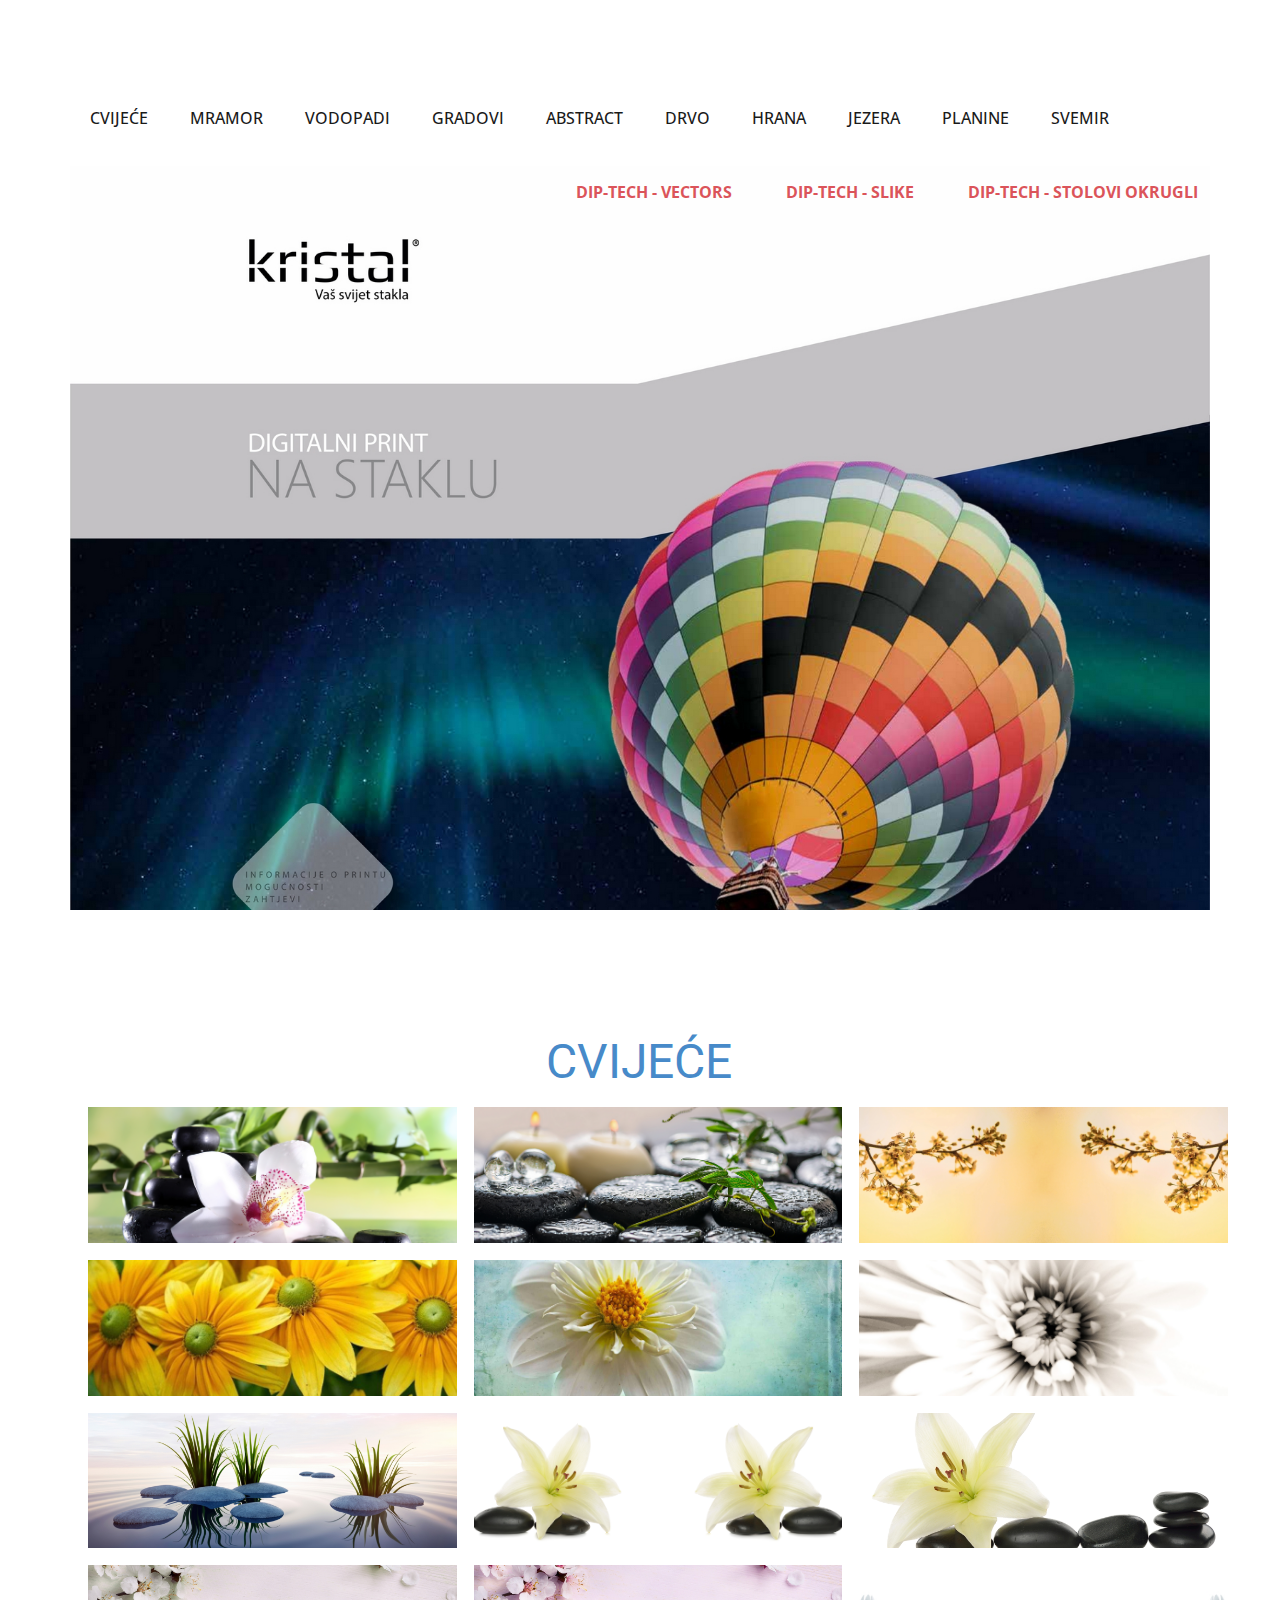
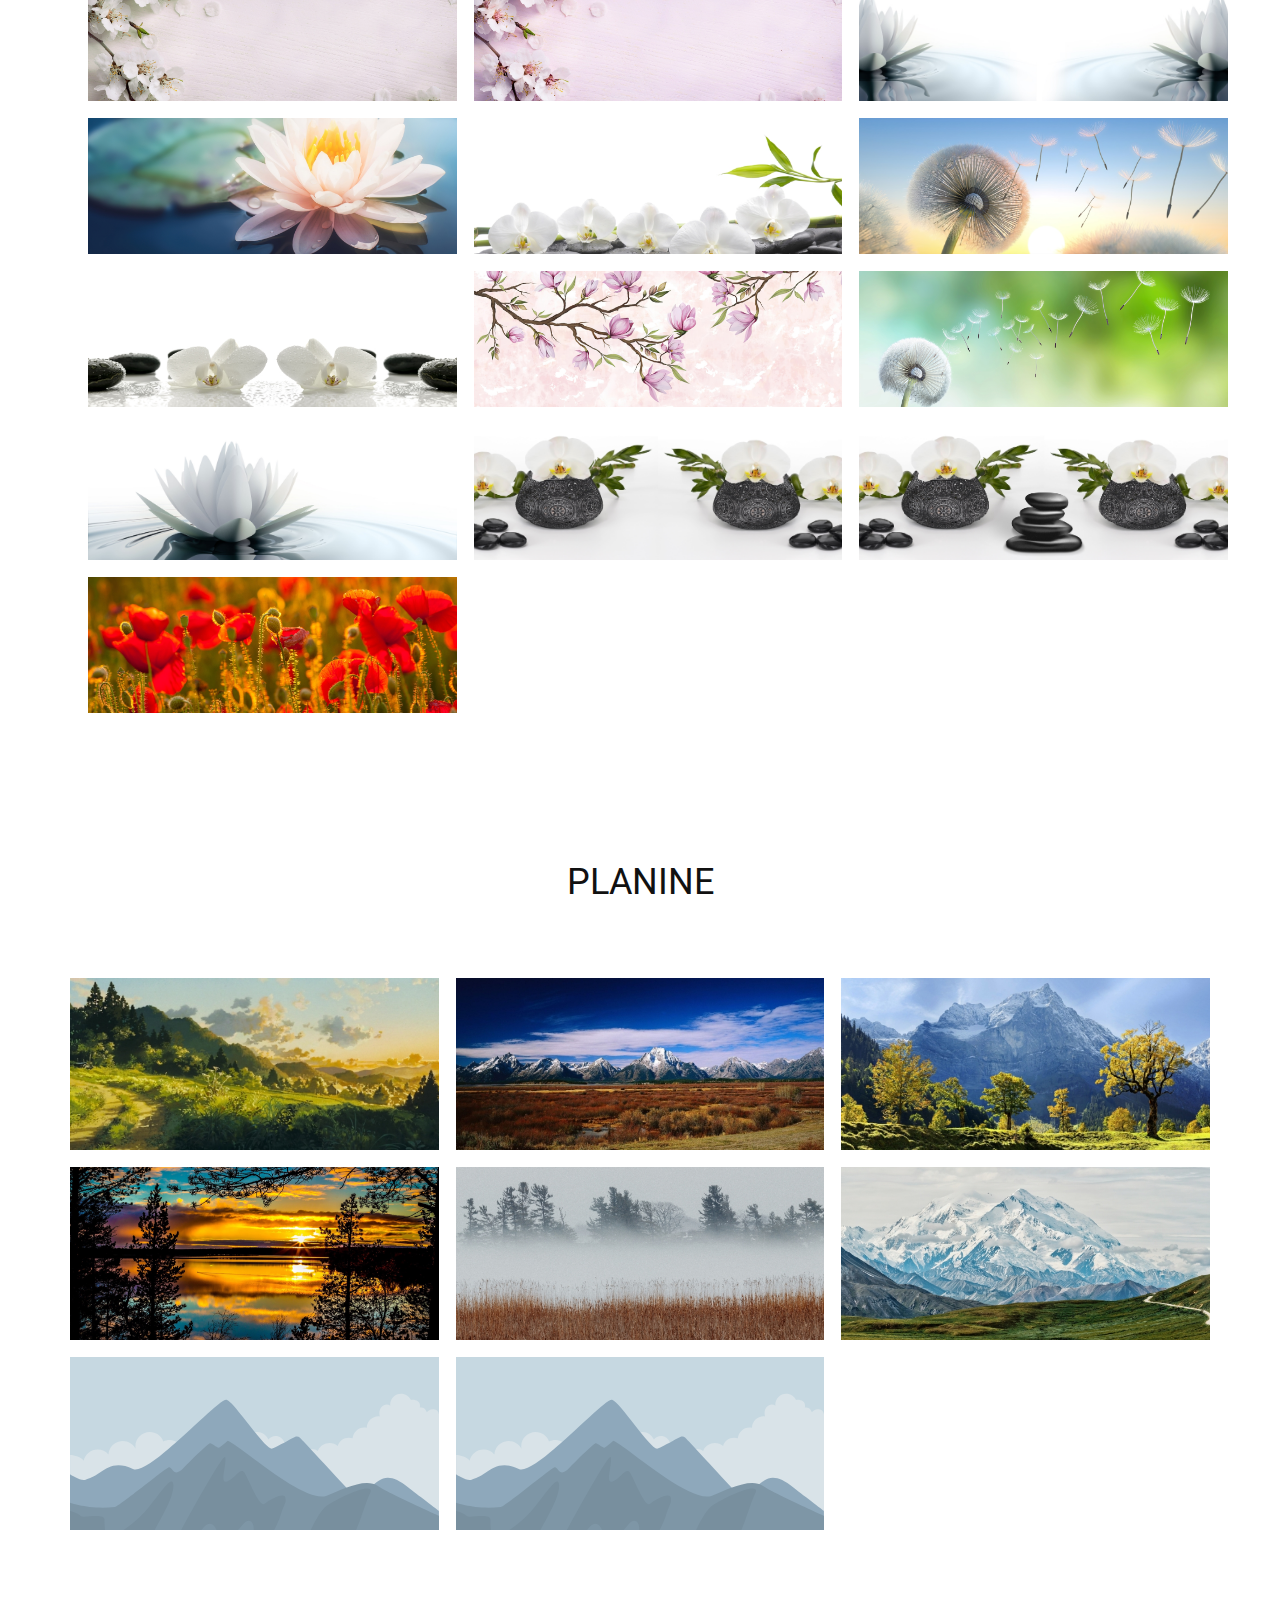
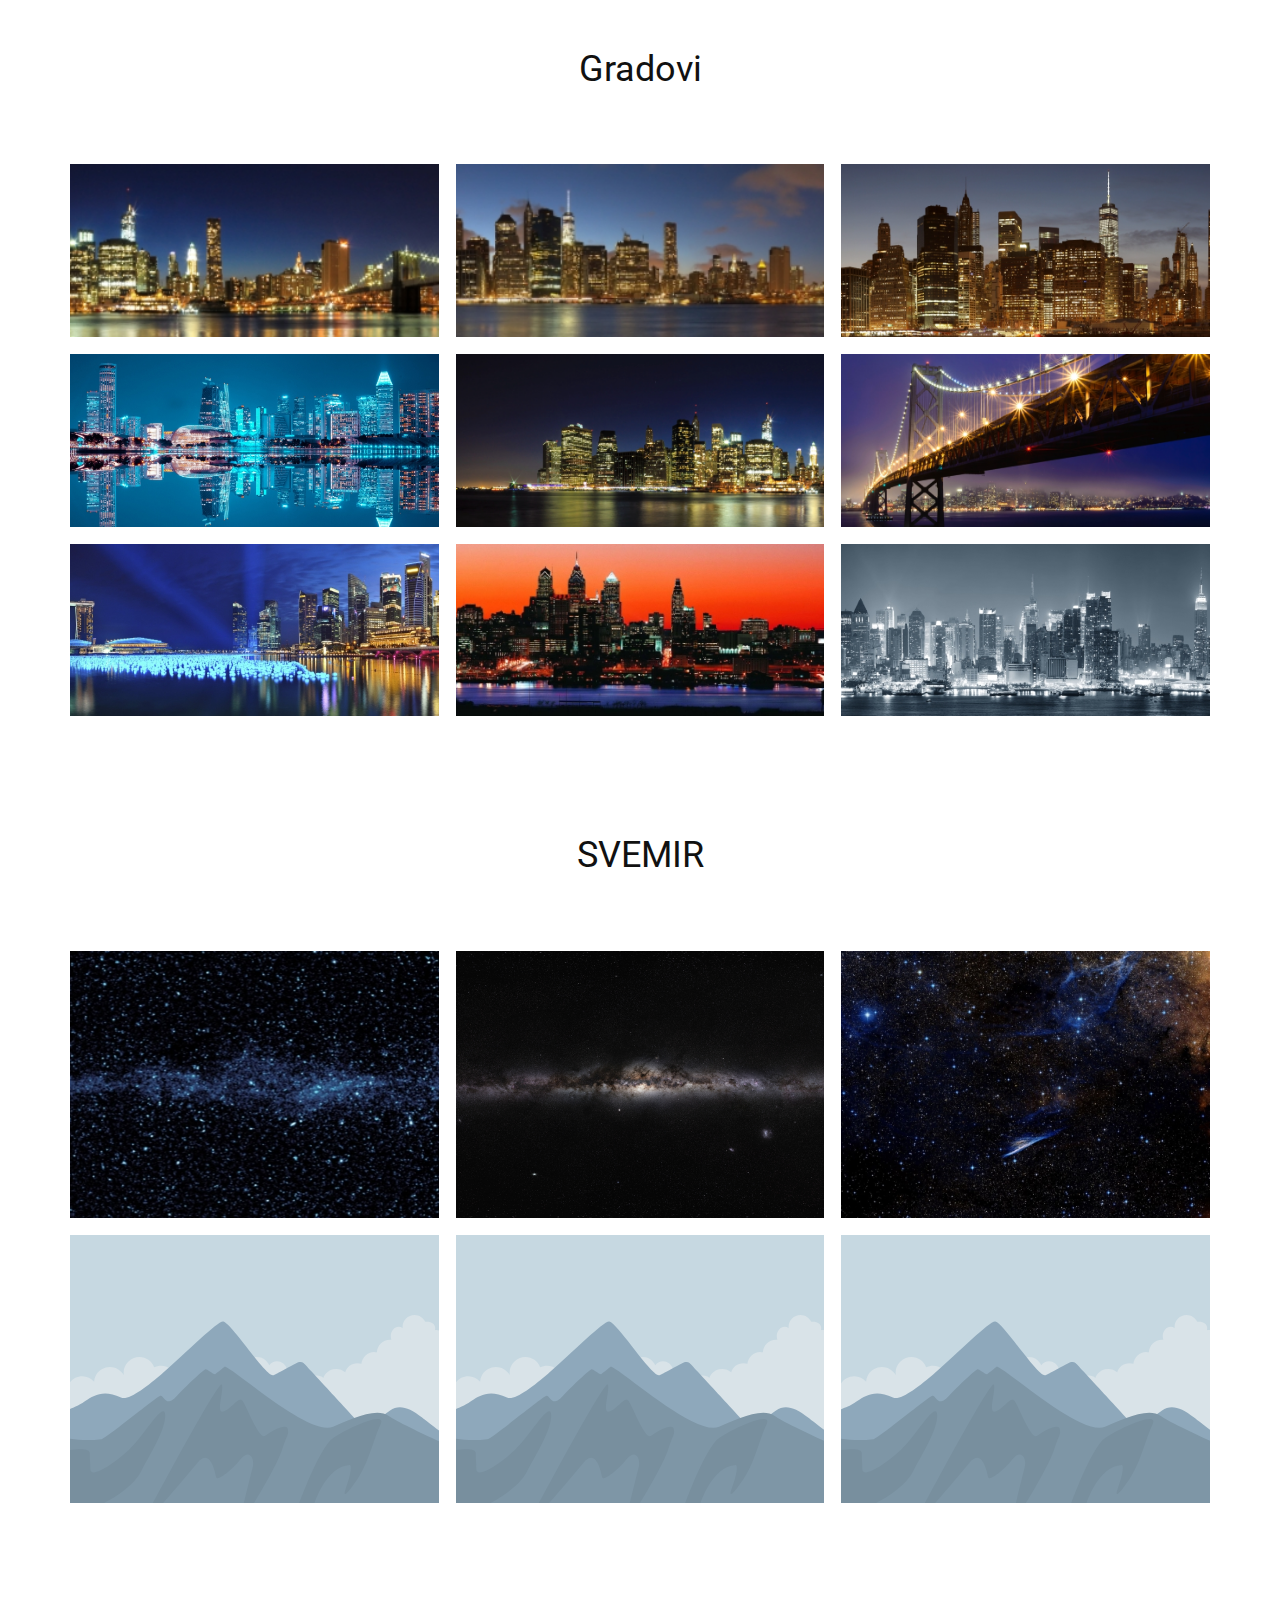
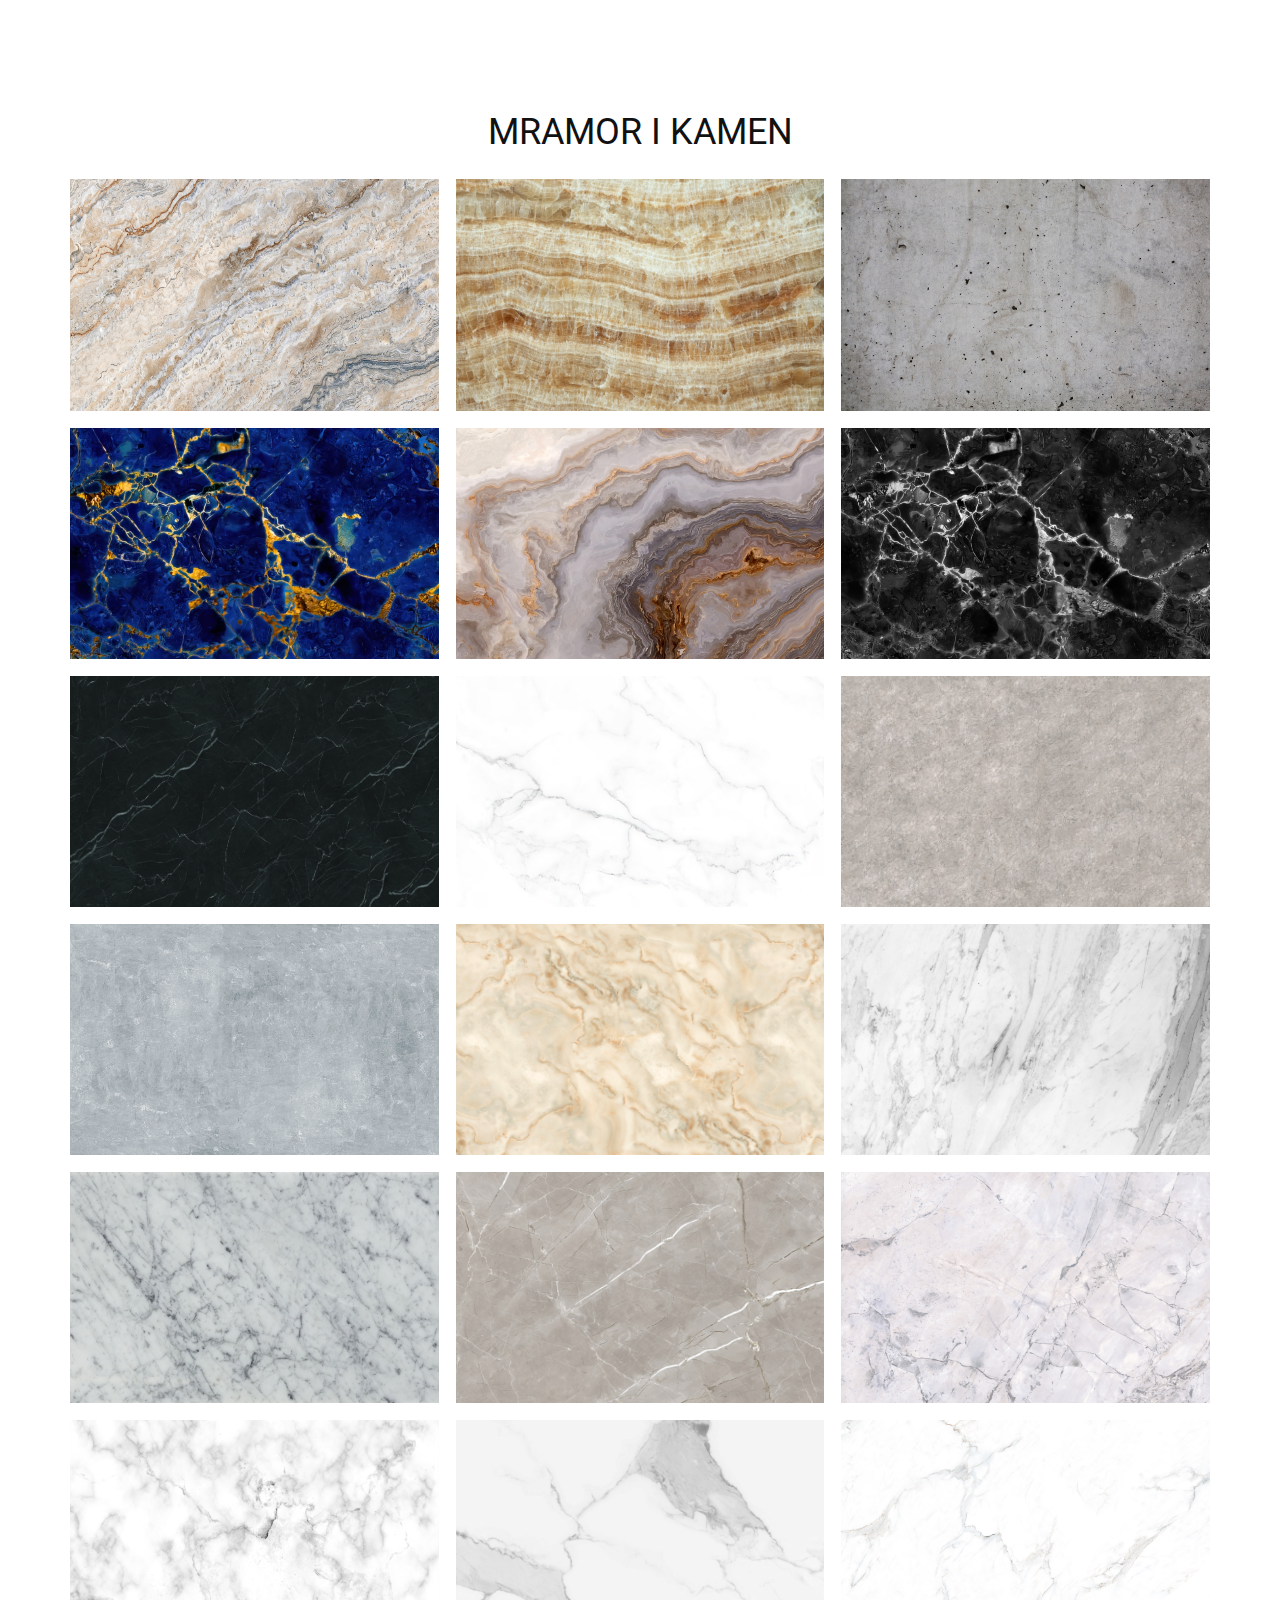
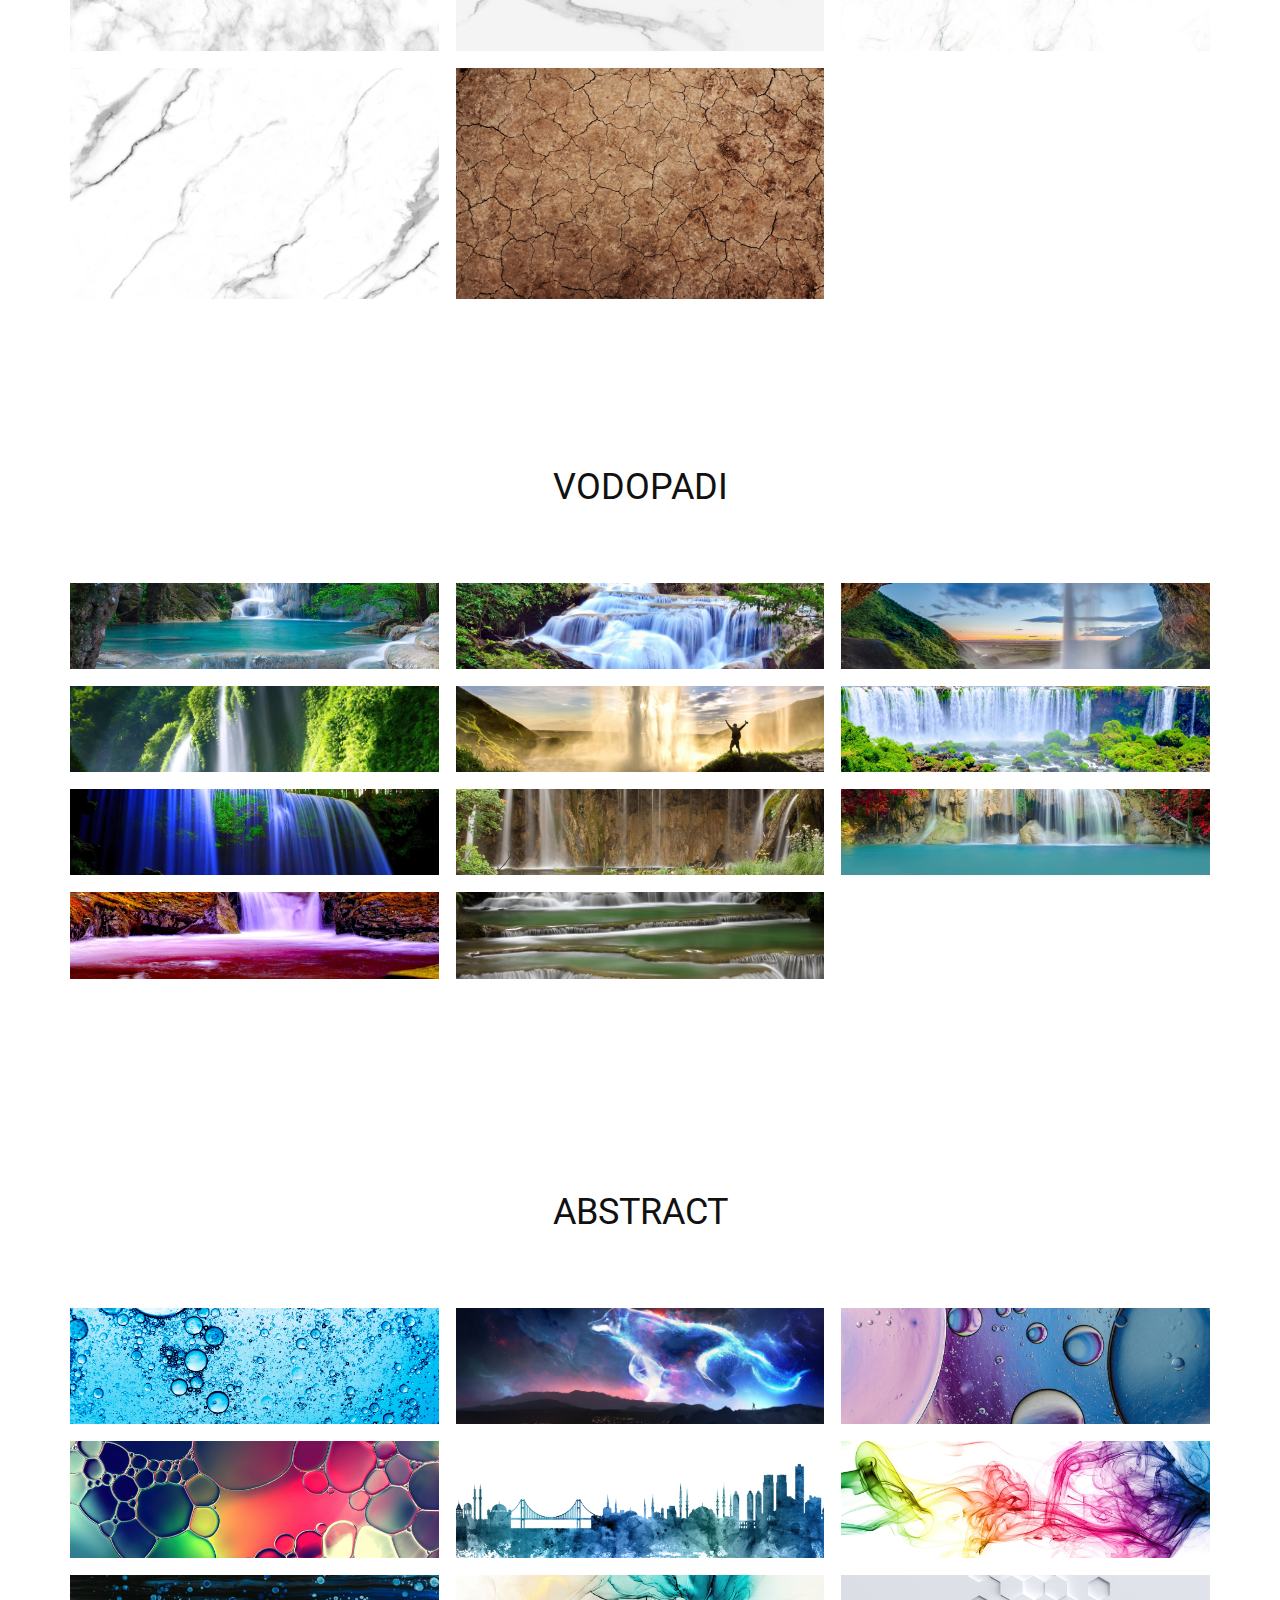
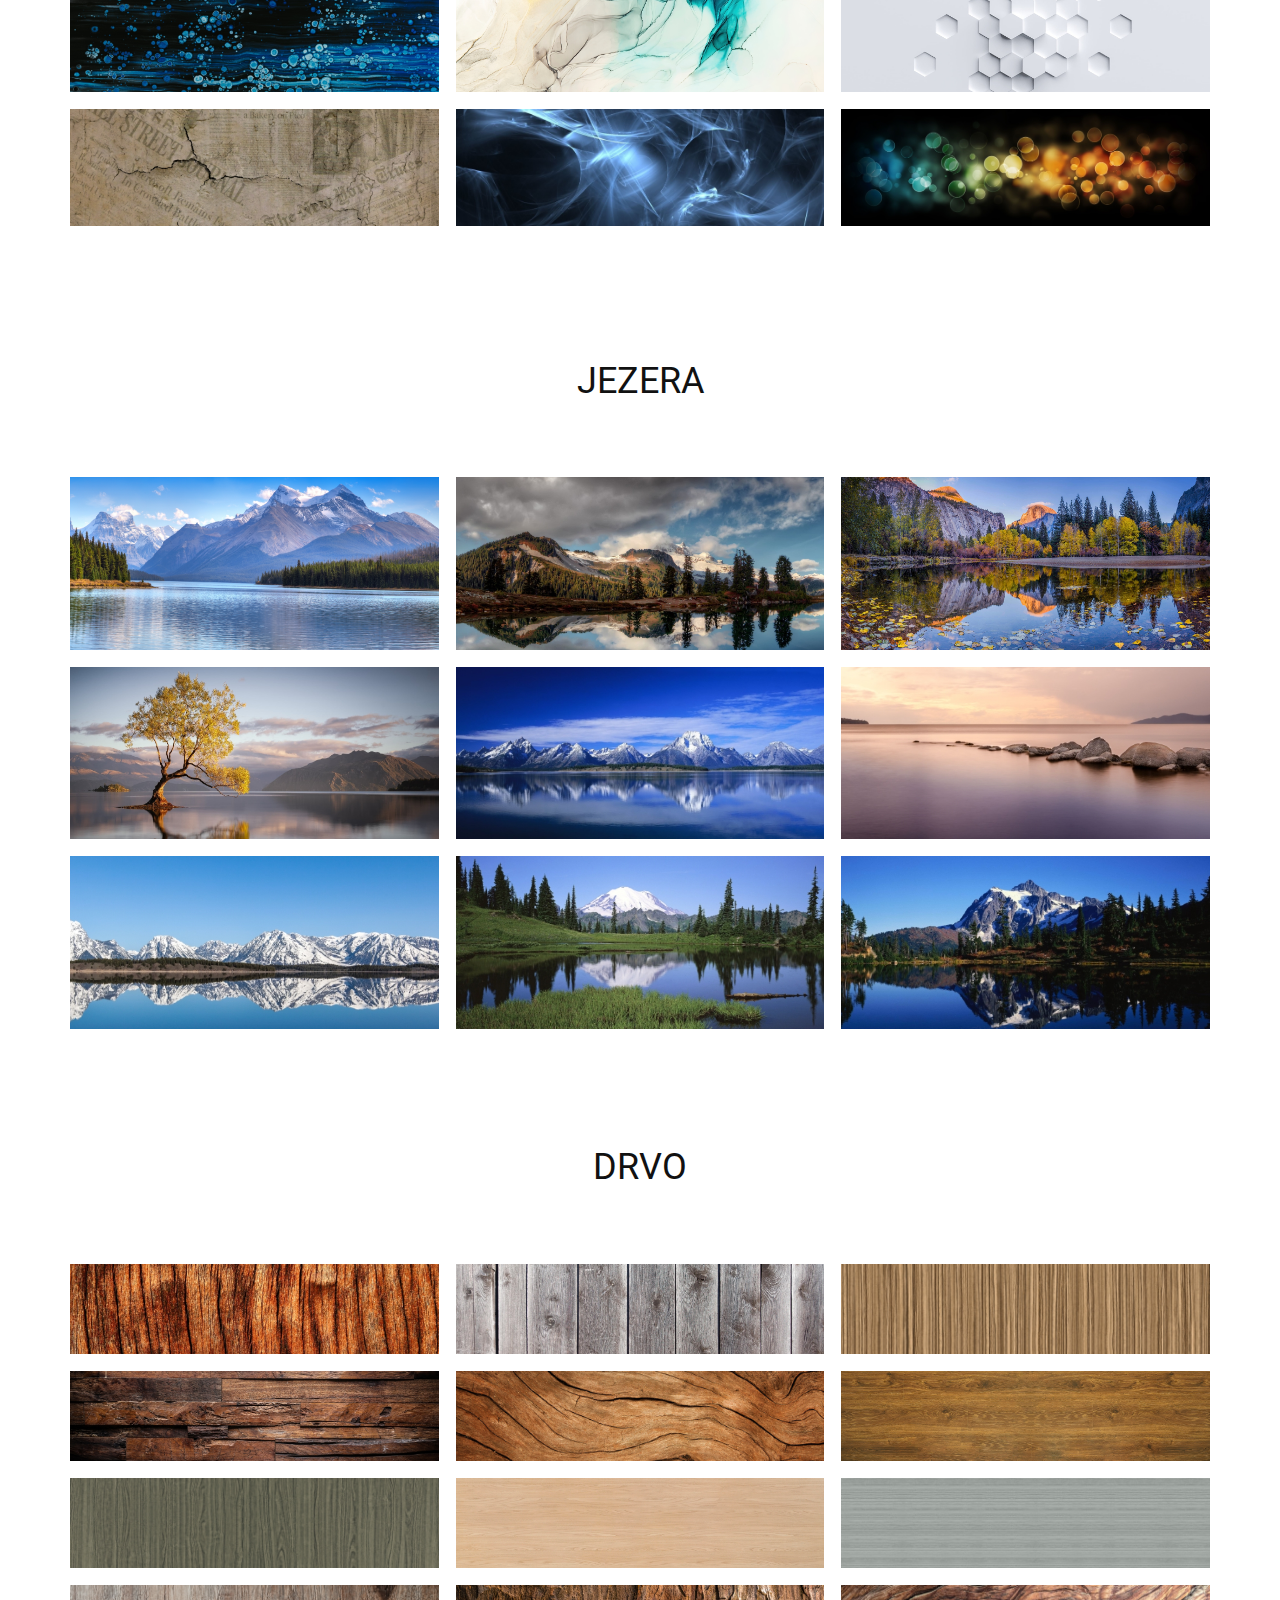
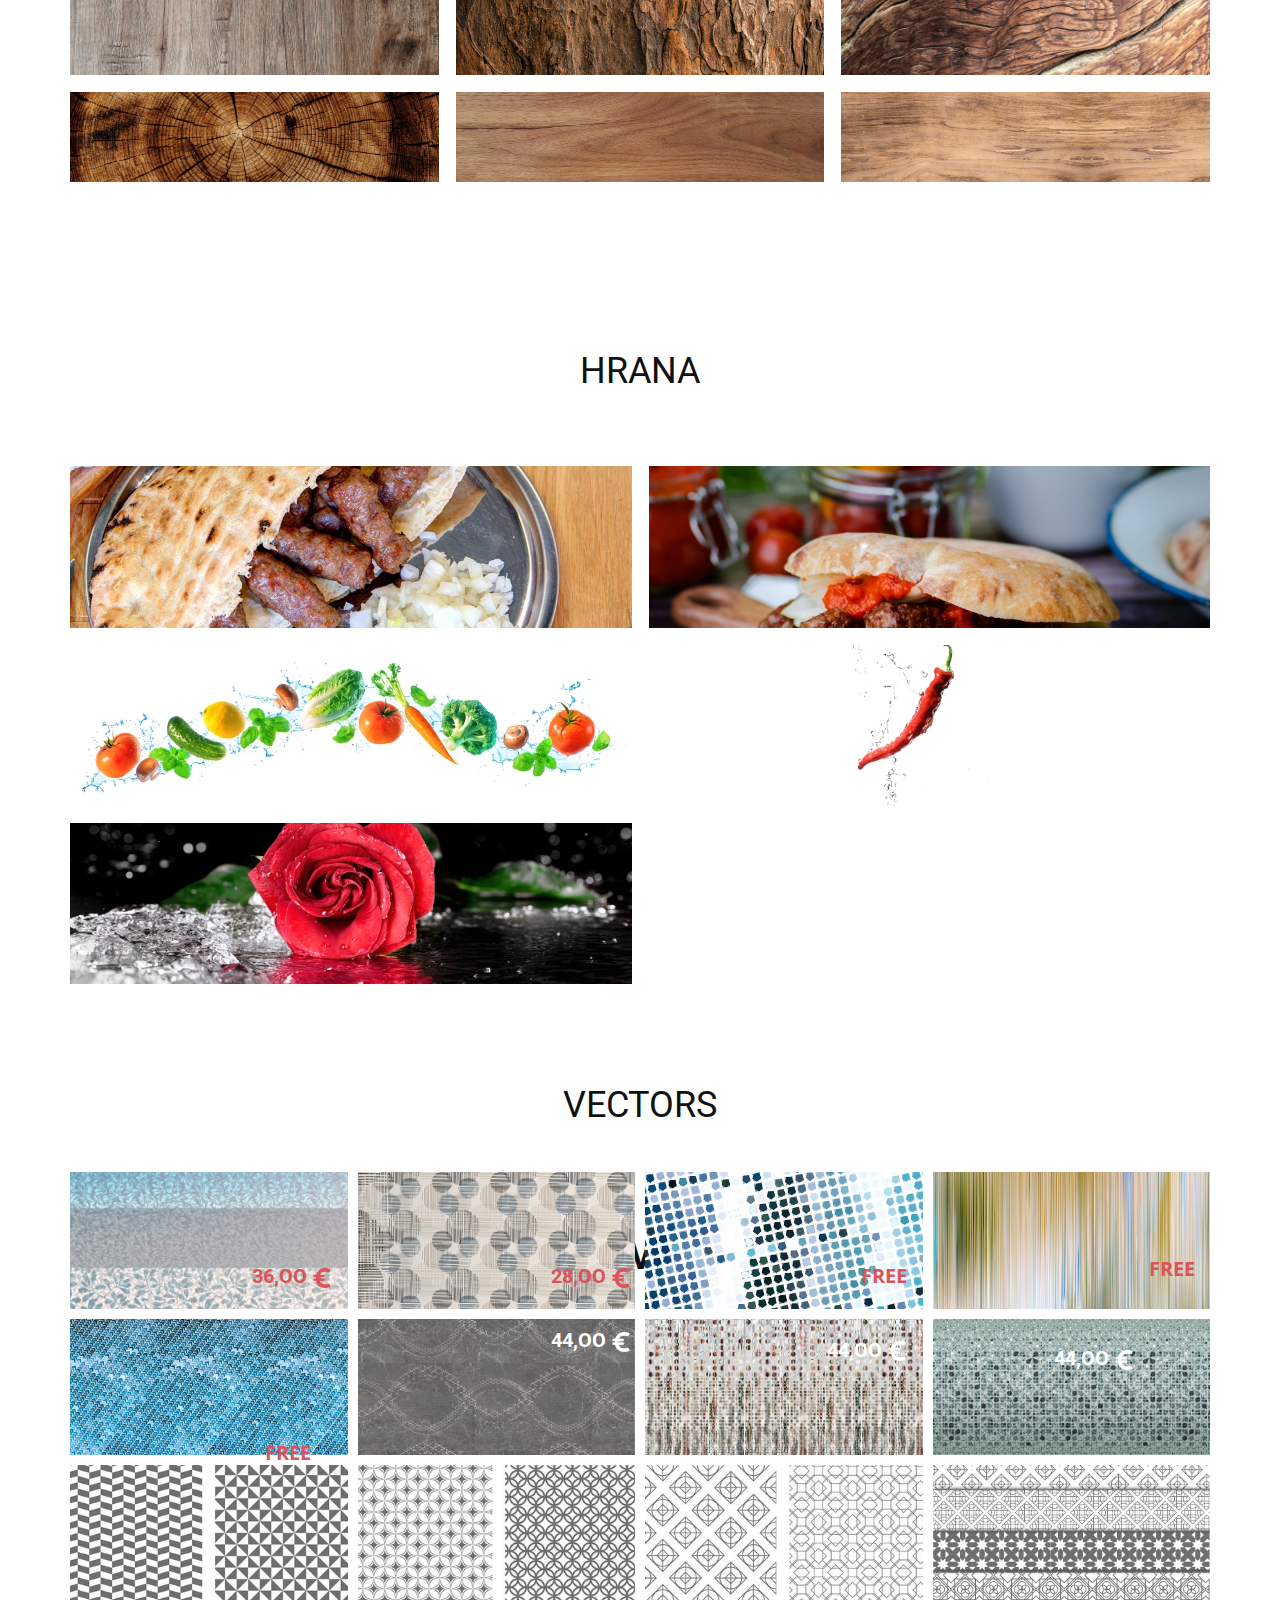
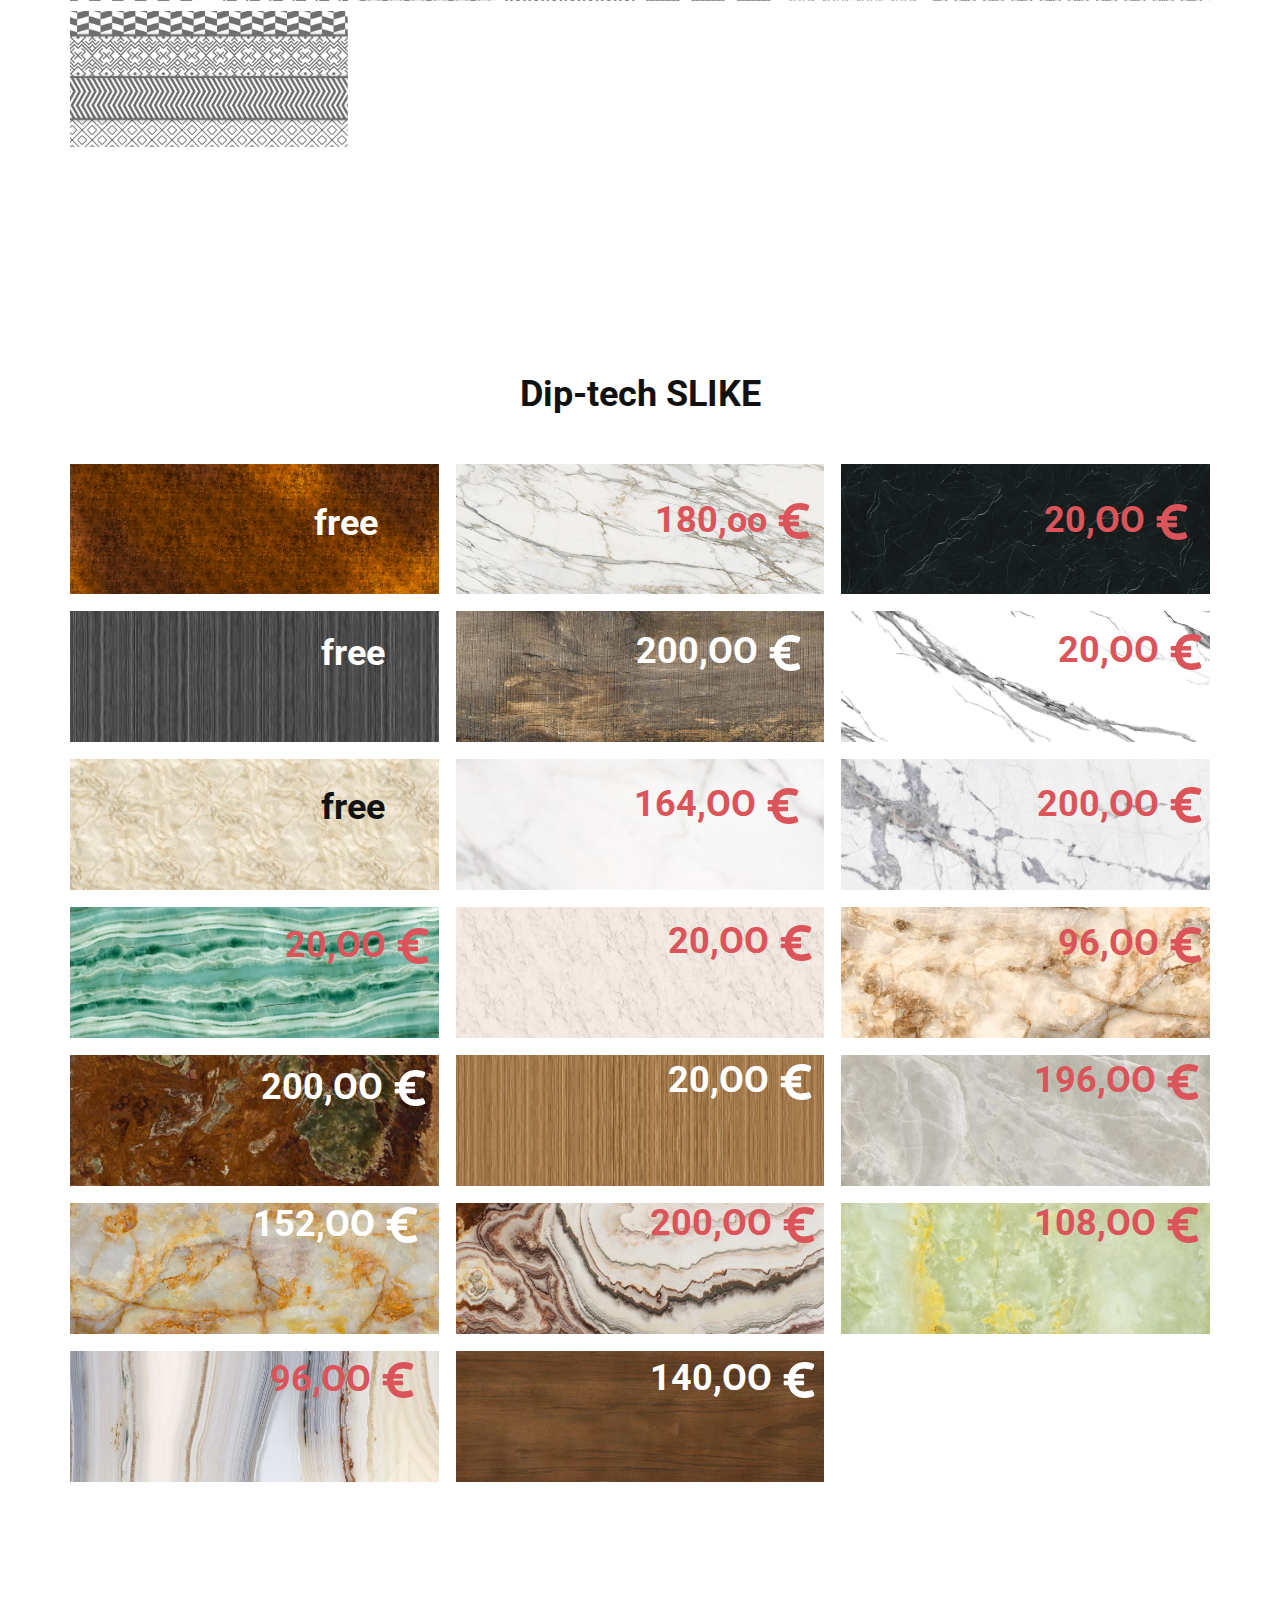
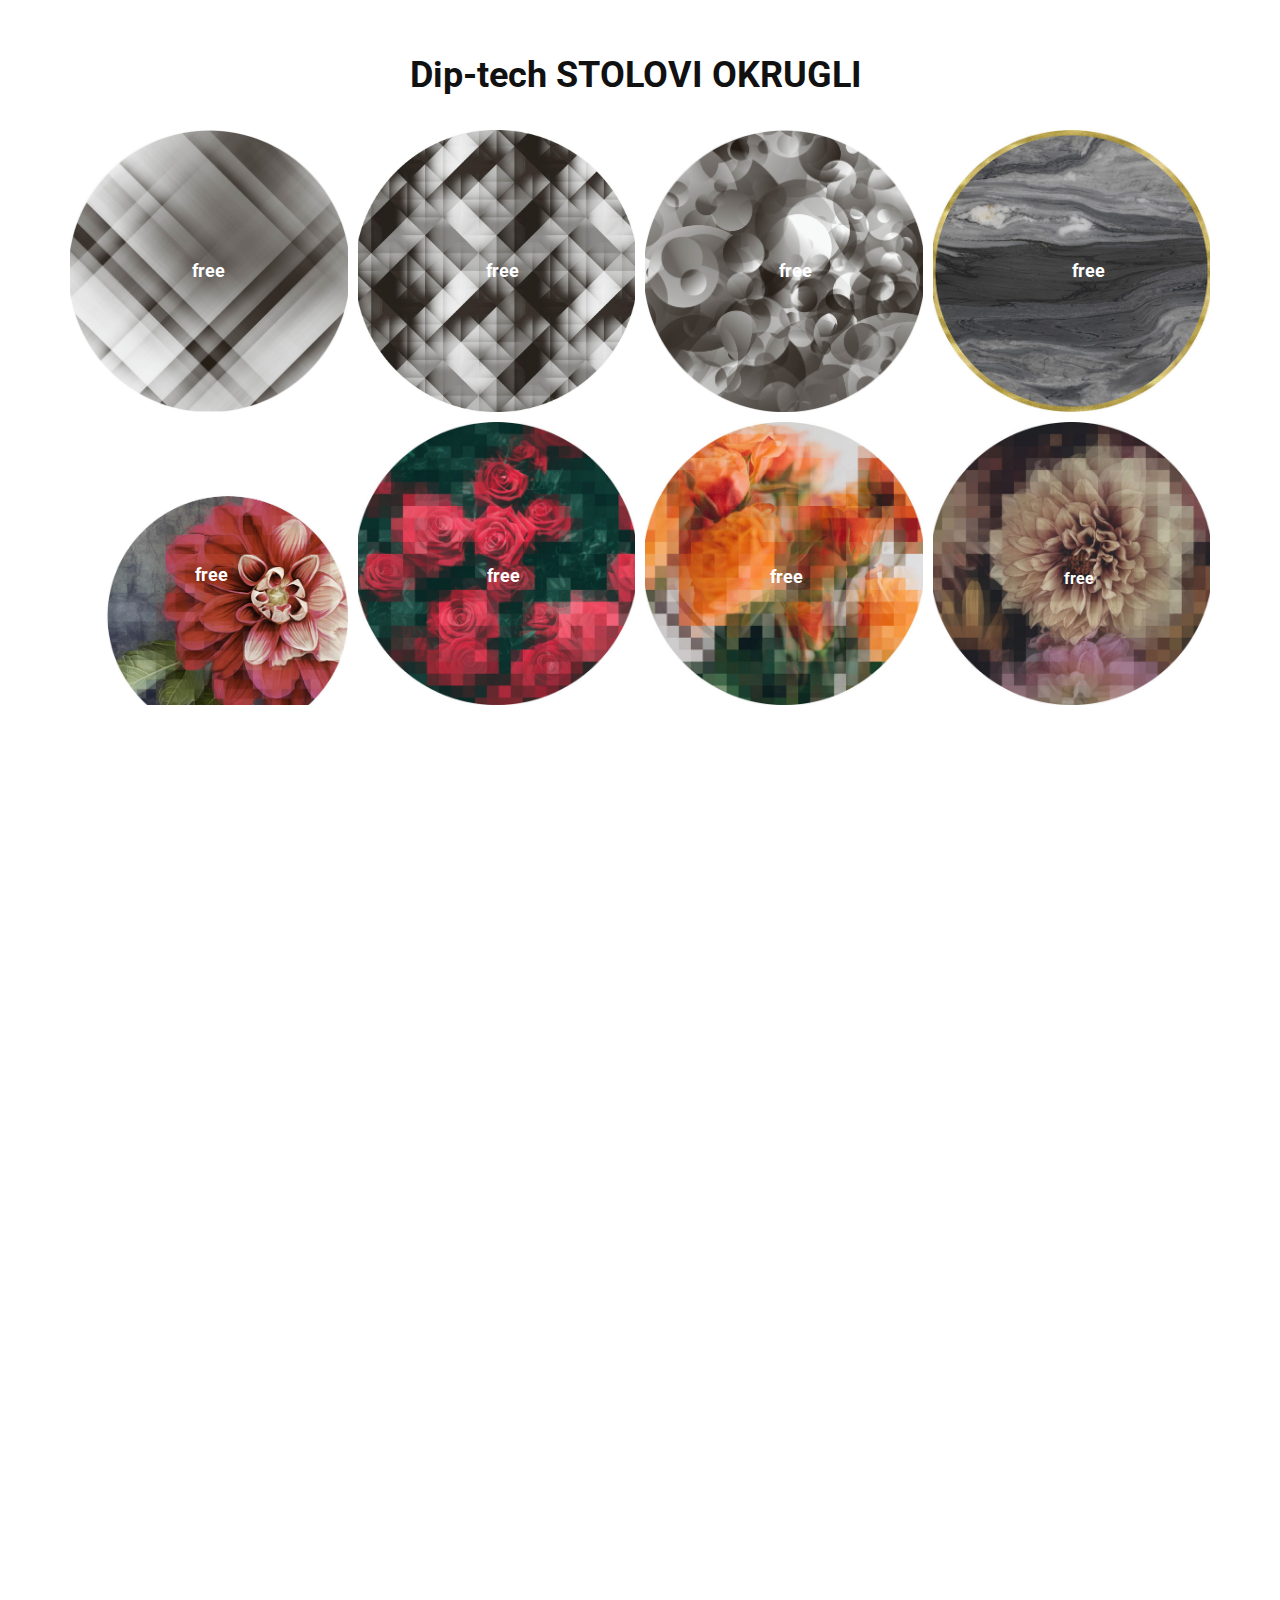
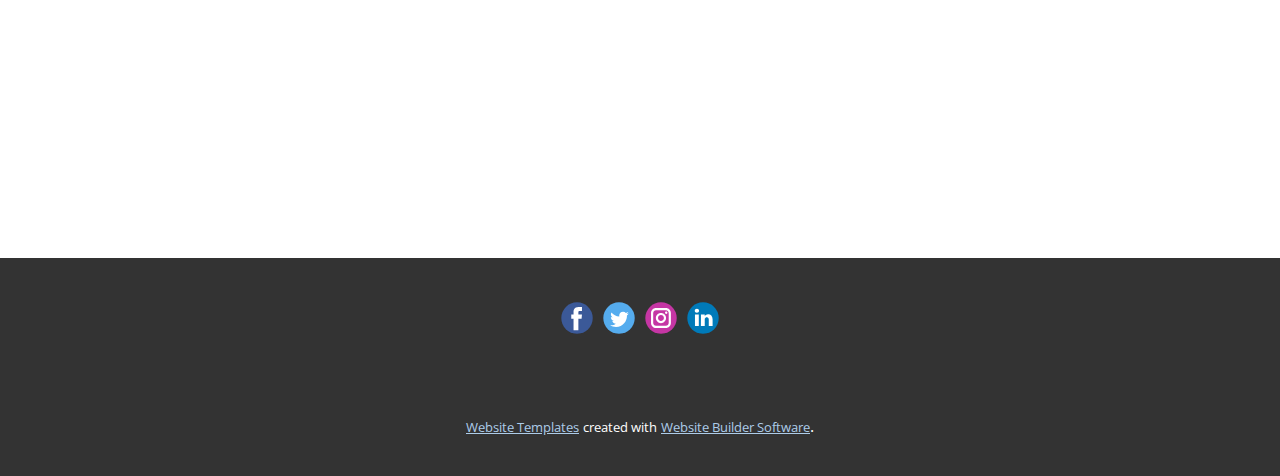
<file: index.html>
<!DOCTYPE html>
<html style="font-size: 16px;" lang="en"><head>
    <meta name="viewport" content="width=device-width, initial-scale=1.0">
    <meta charset="utf-8">
    <meta name="keywords" content="CVIJEĆE, MRAMOR I KAMEN, VODOPADI">
    <meta name="description" content="">
    <title>DIP-TECH IZVOR</title>
    <link rel="stylesheet" href="nicepage.css" media="screen">
<link rel="stylesheet" href="DIP-TECH-IZVOR.css" media="screen">
    <script class="u-script" type="text/javascript" src="jquery.js" "="" defer=""></script>
    <script class="u-script" type="text/javascript" src="nicepage.js" "="" defer=""></script>
    <meta name="generator" content="Nicepage 4.15.8, nicepage.com">
    <link id="u-theme-google-font" rel="stylesheet" href="https://fonts.googleapis.com/css?family=Roboto:100,100i,300,300i,400,400i,500,500i,700,700i,900,900i|Open+Sans:300,300i,400,400i,500,500i,600,600i,700,700i,800,800i">
    
    
    
    
    
    
    
    
    
    
    
    
    
    
    <script type="application/ld+json">{
		"@context": "http://schema.org",
		"@type": "Organization",
		"name": "",
		"sameAs": []
}</script>
    <meta name="theme-color" content="#478ac9">
    <meta property="og:title" content="DIP-TECH IZVOR">
    <meta property="og:type" content="website">
  </head>
  <body data-home-page="DIP-TECH-IZVOR.html" data-home-page-title="DIP-TECH IZVOR" class="u-body u-xl-mode" data-lang="en"><header class="u-clearfix u-header u-section-row-container" id="sec-6336" data-animation-name="" data-animation-duration="0" data-animation-delay="0" data-animation-direction=""><div class="u-section-rows">
        <div class="u-section-row u-section-row-1" id="sec-0e27">
          <div class="u-clearfix u-sheet u-sheet-1"></div>
          
          
          
          
          
        </div>
        <div class="u-clearfix u-section-row u-section-row-2" data-image-width="1600" data-image-height="1200" data-animation-name="" data-animation-duration="0" data-animation-delay="0" data-animation-direction="" id="sec-99d9">
          
          
          
          
          
          <div class="u-clearfix u-sheet u-sheet-2">
            <nav class="u-menu u-menu-dropdown u-offcanvas u-menu-1">
              <div class="menu-collapse" style="font-size: 1rem; letter-spacing: 0px; text-transform: uppercase; font-weight: 500;">
                <a class="u-button-style u-custom-active-border-color u-custom-active-color u-custom-border u-custom-border-color u-custom-borders u-custom-hover-border-color u-custom-hover-color u-custom-left-right-menu-spacing u-custom-padding-bottom u-custom-text-active-color u-custom-text-color u-custom-text-hover-color u-custom-top-bottom-menu-spacing u-nav-link u-text-active-palette-1-base u-text-hover-palette-2-base" href="#">
                  <svg class="u-svg-link" viewBox="0 0 24 24"><use xmlns:xlink="http://www.w3.org/1999/xlink" xlink:href="#menu-hamburger"></use></svg>
                  <svg class="u-svg-content" version="1.1" id="menu-hamburger" viewBox="0 0 16 16" x="0px" y="0px" xmlns:xlink="http://www.w3.org/1999/xlink" xmlns="http://www.w3.org/2000/svg"><g><rect y="1" width="16" height="2"></rect><rect y="7" width="16" height="2"></rect><rect y="13" width="16" height="2"></rect>
</g></svg>
                </a>
              </div>
              <div class="u-custom-menu u-nav-container">
                <ul class="u-nav u-spacing-2 u-unstyled u-nav-1"><li class="u-nav-item"><a class="u-active-palette-1-base u-border-active-palette-1-base u-border-hover-palette-1-base u-button-style u-hover-palette-1-light-1 u-nav-link u-text-active-white u-text-grey-90 u-text-hover-white" href="DIP-TECH-IZVOR.html#sec-3823" data-page-id="358703647" style="padding: 10px 20px;">CVIJEĆE</a>
</li><li class="u-nav-item"><a class="u-active-palette-1-base u-border-active-palette-1-base u-border-hover-palette-1-base u-button-style u-hover-palette-1-light-1 u-nav-link u-text-active-white u-text-grey-90 u-text-hover-white" href="DIP-TECH-IZVOR.html#sec-c834" data-page-id="358703647" style="padding: 10px 20px;">MRAMOR</a>
</li><li class="u-nav-item"><a class="u-active-palette-1-base u-border-active-palette-1-base u-border-hover-palette-1-base u-button-style u-hover-palette-1-light-1 u-nav-link u-text-active-white u-text-grey-90 u-text-hover-white" href="DIP-TECH-IZVOR.html#sec-9f84" data-page-id="358703647" style="padding: 10px 20px;">VODOPADI</a>
</li><li class="u-nav-item"><a class="u-active-palette-1-base u-border-active-palette-1-base u-border-hover-palette-1-base u-button-style u-hover-palette-1-light-1 u-nav-link u-text-active-white u-text-grey-90 u-text-hover-white" href="DIP-TECH-IZVOR.html#sec-c5f2" data-page-id="358703647" style="padding: 10px 20px;">Gradovi</a>
</li><li class="u-nav-item"><a class="u-active-palette-1-base u-border-active-palette-1-base u-border-hover-palette-1-base u-button-style u-hover-palette-1-light-1 u-nav-link u-text-active-white u-text-grey-90 u-text-hover-white" href="DIP-TECH-IZVOR.html#sec-5dc5" data-page-id="358703647" style="padding: 10px 20px;">ABSTRACT</a>
</li><li class="u-nav-item"><a class="u-active-palette-1-base u-border-active-palette-1-base u-border-hover-palette-1-base u-button-style u-hover-palette-1-light-1 u-nav-link u-text-active-white u-text-grey-90 u-text-hover-white" href="DIP-TECH-IZVOR.html#sec-df70" data-page-id="358703647" style="padding: 10px 20px;">DRVO</a>
</li><li class="u-nav-item"><a class="u-active-palette-1-base u-border-active-palette-1-base u-border-hover-palette-1-base u-button-style u-hover-palette-1-light-1 u-nav-link u-text-active-white u-text-grey-90 u-text-hover-white" href="DIP-TECH-IZVOR.html#sec-8792" data-page-id="358703647" style="padding: 10px 20px;">HRANA</a>
</li><li class="u-nav-item"><a class="u-active-palette-1-base u-border-active-palette-1-base u-border-hover-palette-1-base u-button-style u-hover-palette-1-light-1 u-nav-link u-text-active-white u-text-grey-90 u-text-hover-white" href="DIP-TECH-IZVOR.html#sec-f171" data-page-id="358703647" style="padding: 10px 20px;">JEZERA</a>
</li><li class="u-nav-item"><a class="u-active-palette-1-base u-border-active-palette-1-base u-border-hover-palette-1-base u-button-style u-hover-palette-1-light-1 u-nav-link u-text-active-white u-text-grey-90 u-text-hover-white" href="DIP-TECH-IZVOR.html#sec-a654" data-page-id="358703647" style="padding: 10px 20px;">PLANINE</a>
</li><li class="u-nav-item"><a class="u-active-palette-1-base u-border-active-palette-1-base u-border-hover-palette-1-base u-button-style u-hover-palette-1-light-1 u-nav-link u-text-active-white u-text-grey-90 u-text-hover-white" href="DIP-TECH-IZVOR.html#sec-b716" data-page-id="358703647" style="padding: 10px 20px;">SVEMIR</a>
</li></ul>
              </div>
              <div class="u-custom-menu u-nav-container-collapse">
                <div class="u-black u-container-style u-inner-container-layout u-opacity u-opacity-95 u-sidenav">
                  <div class="u-inner-container-layout u-sidenav-overflow">
                    <div class="u-menu-close"></div>
                    <ul class="u-align-center u-nav u-popupmenu-items u-unstyled u-nav-2"><li class="u-nav-item"><a class="u-button-style u-nav-link" href="DIP-TECH-IZVOR.html#sec-3823" data-page-id="358703647">CVIJEĆE</a>
</li><li class="u-nav-item"><a class="u-button-style u-nav-link" href="DIP-TECH-IZVOR.html#sec-c834" data-page-id="358703647">MRAMOR</a>
</li><li class="u-nav-item"><a class="u-button-style u-nav-link" href="DIP-TECH-IZVOR.html#sec-9f84" data-page-id="358703647">VODOPADI</a>
</li><li class="u-nav-item"><a class="u-button-style u-nav-link" href="DIP-TECH-IZVOR.html#sec-c5f2" data-page-id="358703647">Gradovi</a>
</li><li class="u-nav-item"><a class="u-button-style u-nav-link" href="DIP-TECH-IZVOR.html#sec-5dc5" data-page-id="358703647">ABSTRACT</a>
</li><li class="u-nav-item"><a class="u-button-style u-nav-link" href="DIP-TECH-IZVOR.html#sec-df70" data-page-id="358703647">DRVO</a>
</li><li class="u-nav-item"><a class="u-button-style u-nav-link" href="DIP-TECH-IZVOR.html#sec-8792" data-page-id="358703647">HRANA</a>
</li><li class="u-nav-item"><a class="u-button-style u-nav-link" href="DIP-TECH-IZVOR.html#sec-f171" data-page-id="358703647">JEZERA</a>
</li><li class="u-nav-item"><a class="u-button-style u-nav-link" href="DIP-TECH-IZVOR.html#sec-a654" data-page-id="358703647">PLANINE</a>
</li><li class="u-nav-item"><a class="u-button-style u-nav-link" href="DIP-TECH-IZVOR.html#sec-b716" data-page-id="358703647">SVEMIR</a>
</li></ul>
                  </div>
                </div>
                <div class="u-black u-menu-overlay u-opacity u-opacity-70"></div>
              </div>
            </nav>
            <img class="u-expanded-width u-image u-image-default u-image-1" src="images/Digitalniprint.jpg" alt="" data-image-width="1600" data-image-height="1200">
            <nav class="u-menu u-menu-dropdown u-offcanvas u-menu-2">
              <div class="menu-collapse" style="font-size: 1rem; letter-spacing: 0px; font-weight: 700; text-transform: uppercase;">
                <a class="u-button-style u-custom-active-border-color u-custom-active-color u-custom-border u-custom-border-color u-custom-borders u-custom-hover-border-color u-custom-padding-bottom u-custom-text-active-color u-custom-text-color u-custom-text-hover-color u-custom-top-bottom-menu-spacing u-nav-link" href="#" style="padding: 1px 0px; font-size: calc(1em + 2px);">
                  <svg class="u-svg-link" viewBox="0 0 24 24"><use xmlns:xlink="http://www.w3.org/1999/xlink" xlink:href="#svg-1118"></use></svg>
                  <svg class="u-svg-content" version="1.1" id="svg-1118" viewBox="0 0 16 16" x="0px" y="0px" xmlns:xlink="http://www.w3.org/1999/xlink" xmlns="http://www.w3.org/2000/svg"><g><rect y="1" width="16" height="2"></rect><rect y="7" width="16" height="2"></rect><rect y="13" width="16" height="2"></rect>
</g></svg>
                </a>
              </div>
              <div class="u-custom-menu u-nav-container">
                <ul class="u-nav u-spacing-30 u-unstyled u-nav-3"><li class="u-nav-item"><a class="u-border-2 u-border-active-palette-1-base u-border-hover-palette-1-base u-border-no-left u-border-no-right u-border-no-top u-button-style u-nav-link u-text-active-palette-2-light-2 u-text-hover-grey-90 u-text-palette-2-base" href="DIP-TECH-IZVOR.html#carousel_9bfc" data-page-id="358703647" style="padding: 10px 12px;">DIP-TECH - VECTORS</a>
</li><li class="u-nav-item"><a class="u-border-2 u-border-active-palette-1-base u-border-hover-palette-1-base u-border-no-left u-border-no-right u-border-no-top u-button-style u-nav-link u-text-active-palette-2-light-2 u-text-hover-grey-90 u-text-palette-2-base" href="DIP-TECH-IZVOR.html#sec-92c6" data-page-id="358703647" style="padding: 10px 12px;">DIP-TECH - SLIKE</a>
</li><li class="u-nav-item"><a class="u-border-2 u-border-active-palette-1-base u-border-hover-palette-1-base u-border-no-left u-border-no-right u-border-no-top u-button-style u-nav-link u-text-active-palette-2-light-2 u-text-hover-grey-90 u-text-palette-2-base" href="DIP-TECH-IZVOR.html#sec-021b" data-page-id="358703647" style="padding: 10px 12px;">DIP-TECH - STOLOVI OKRUGLI</a>
</li></ul>
              </div>
              <div class="u-custom-menu u-nav-container-collapse">
                <div class="u-black u-container-style u-inner-container-layout u-opacity u-opacity-95 u-sidenav">
                  <div class="u-inner-container-layout u-sidenav-overflow">
                    <div class="u-menu-close"></div>
                    <ul class="u-align-center u-nav u-popupmenu-items u-unstyled u-nav-4"><li class="u-nav-item"><a class="u-button-style u-nav-link" href="DIP-TECH-IZVOR.html#carousel_9bfc" data-page-id="358703647">DIP-TECH - VECTORS</a>
</li><li class="u-nav-item"><a class="u-button-style u-nav-link" href="DIP-TECH-IZVOR.html#sec-92c6" data-page-id="358703647">DIP-TECH - SLIKE</a>
</li><li class="u-nav-item"><a class="u-button-style u-nav-link" href="DIP-TECH-IZVOR.html#sec-021b" data-page-id="358703647">DIP-TECH - STOLOVI OKRUGLI</a>
</li></ul>
                  </div>
                </div>
                <div class="u-black u-menu-overlay u-opacity u-opacity-70"></div>
              </div>
            </nav>
          </div>
        </div>
      </div></header>
    <section class="u-clearfix u-section-1" id="sec-3823">
      <div class="u-clearfix u-sheet u-sheet-1">
        <h1 class="u-text u-text-1">
          <a class="u-active-none u-border-none u-btn u-button-link u-button-style u-hover-none u-none u-text-palette-1-base u-btn-1" href="DIP-TECH-IZVOR.html" data-page-id="358703647">CVIJEĆE</a>
        </h1>
        <div class="u-gallery u-layout-grid u-lightbox u-show-text-on-hover u-gallery-1">
          <div class="u-gallery-inner u-gallery-inner-1">
            <div class="u-effect-fade u-gallery-item" data-image-width="1600" data-image-height="1067">
              <div class="u-back-slide">
                <img class="u-back-image u-expanded" src="images/Downloader.la-614869e24f072-standard-scale-4_00x-gigapixel.jpg">
              </div>
              <div class="u-over-slide u-shading u-over-slide-1">
                <h3 class="u-gallery-heading"></h3>
                <p class="u-gallery-text"></p>
              </div>
            </div>
            <div class="u-effect-fade u-gallery-item" data-image-width="1600" data-image-height="1067">
              <div class="u-back-slide">
                <img class="u-back-image u-expanded" src="images/beautifulspaconcept.png">
              </div>
              <div class="u-over-slide u-shading u-over-slide-2">
                <h3 class="u-gallery-heading"></h3>
                <p class="u-gallery-text"></p>
              </div>
            </div>
            <div class="u-effect-fade u-gallery-item" data-image-width="1600" data-image-height="1000">
              <div class="u-back-slide" data-image-width="1366" data-image-height="374">
                <img class="u-back-image u-expanded" src="images/beharfiltriranoMedium2.jpg">
              </div>
              <div class="u-over-slide u-shading u-over-slide-3">
                <h3 class="u-gallery-heading"></h3>
                <p class="u-gallery-text"></p>
              </div>
            </div>
            <div class="u-effect-fade u-gallery-item" data-image-width="1600" data-image-height="1000">
              <div class="u-back-slide">
                <img class="u-back-image u-expanded" src="images/Rudbeckia-hirta-Prairie-Sun-Black-Eyed-Susan-ornamental-plants-flower-garden-HD-Wallpaper-for-Mobile-phones-Tablet-and-PC-1920x1200kopija1.jpg">
              </div>
              <div class="u-over-slide u-shading u-over-slide-4">
                <h3 class="u-gallery-heading"></h3>
                <p class="u-gallery-text"></p>
              </div>
            </div>
            <div class="u-effect-fade u-gallery-item" data-image-width="1600" data-image-height="1000">
              <div class="u-back-slide">
                <img class="u-back-image u-expanded" src="images/Lule-Mobile-Dahlia-White-HD-Wallpaper-2560x1600kopija1.jpg">
              </div>
              <div class="u-over-slide u-shading u-over-slide-5">
                <h3 class="u-gallery-heading"></h3>
                <p class="u-gallery-text"></p>
              </div>
            </div>
            <div class="u-effect-fade u-gallery-item" data-image-width="1600" data-image-height="1060">
              <div class="u-back-slide">
                <img class="u-back-image u-expanded" src="images/flower_light_effect_202522.jpg">
              </div>
              <div class="u-over-slide u-shading u-over-slide-6">
                <h3 class="u-gallery-heading"></h3>
                <p class="u-gallery-text"></p>
              </div>
            </div>
            <div class="u-effect-fade u-gallery-item" data-image-width="1366" data-image-height="586">
              <div class="u-back-slide">
                <img class="u-back-image u-expanded" src="images/StonesandweedinacalmseaMedium.jpg">
              </div>
              <div class="u-over-slide u-shading u-over-slide-7">
                <h3 class="u-gallery-heading"></h3>
                <p class="u-gallery-text"></p>
              </div>
            </div>
            <div class="u-effect-fade u-gallery-item" data-image-width="1366" data-image-height="319">
              <div class="u-back-slide">
                <img class="u-back-image u-expanded" src="images/Whitelilyandstonesisolatedonwhitebackground-wide2Medium.png">
              </div>
              <div class="u-over-slide u-shading u-over-slide-8">
                <h3 class="u-gallery-heading"></h3>
                <p class="u-gallery-text"></p>
              </div>
            </div>
            <div class="u-effect-fade u-gallery-item" data-image-width="1366" data-image-height="705">
              <div class="u-back-slide">
                <img class="u-back-image u-expanded" src="images/WhitelilyandstonesisolatedonwhitebackgroundMedium.jpg">
              </div>
              <div class="u-over-slide u-shading u-over-slide-9">
                <h3 class="u-gallery-heading"></h3>
                <p class="u-gallery-text"></p>
              </div>
            </div>
            <div class="u-effect-fade u-gallery-item" data-image-width="1366" data-image-height="705">
              <div class="u-back-slide">
                <img class="u-back-image u-expanded" src="images/shutterstock_5586137_2Medium.jpg">
              </div>
              <div class="u-over-slide u-shading u-over-slide-10">
                <h3 class="u-gallery-heading"></h3>
                <p class="u-gallery-text"></p>
              </div>
            </div>
            <div class="u-effect-fade u-gallery-item" data-image-width="1366" data-image-height="705">
              <div class="u-back-slide">
                <img class="u-back-image u-expanded" src="images/shutterstock_5586137Medium.jpg">
              </div>
              <div class="u-over-slide u-shading u-over-slide-11">
                <h3 class="u-gallery-heading"></h3>
                <p class="u-gallery-text"></p>
              </div>
            </div>
            <div class="u-effect-fade u-gallery-item" data-image-width="1366" data-image-height="328">
              <div class="u-back-slide">
                <img class="u-back-image u-expanded" src="images/lopochMedium.jpg">
              </div>
              <div class="u-over-slide u-shading u-over-slide-12">
                <h3 class="u-gallery-heading"></h3>
                <p class="u-gallery-text"></p>
              </div>
            </div>
            <div class="u-effect-fade u-gallery-item" data-image-width="1364" data-image-height="768">
              <div class="u-back-slide">
                <img class="u-back-image u-expanded" src="images/LotusflowerplantsMedium.jpg">
              </div>
              <div class="u-over-slide u-shading u-over-slide-13">
                <h3 class="u-gallery-heading"></h3>
                <p class="u-gallery-text"></p>
              </div>
            </div>
            <div class="u-effect-fade u-gallery-item" data-image-width="1157" data-image-height="768">
              <div class="u-back-slide" data-image-width="1157" data-image-height="768">
                <img class="u-back-image u-expanded" src="images/SpastilllifewithwetpebblesandwhiteorchidMedium.jpg">
              </div>
              <div class="u-over-slide u-shading u-over-slide-14">
                <h3 class="u-gallery-heading"></h3>
                <p class="u-gallery-text"></p>
              </div>
            </div>
            <div class="u-effect-fade u-gallery-item" data-image-width="1366" data-image-height="427">
              <div class="u-back-slide">
                <img class="u-back-image u-expanded" src="images/Sauer-Slider-2Medium.jpg">
              </div>
              <div class="u-over-slide u-shading u-over-slide-15">
                <h3 class="u-gallery-heading"></h3>
                <p class="u-gallery-text"></p>
              </div>
            </div>
            <div class="u-effect-fade u-gallery-item" data-image-width="1366" data-image-height="405">
              <div class="u-back-slide">
                <img class="u-back-image u-expanded" src="images/KamenVodaorhidejaMedium.jpeg">
              </div>
              <div class="u-over-slide u-shading u-over-slide-16">
                <h3 class="u-gallery-heading"></h3>
                <p class="u-gallery-text"></p>
              </div>
            </div>
            <div class="u-effect-fade u-gallery-item" data-image-width="1366" data-image-height="586">
              <div class="u-back-slide">
                <img class="u-back-image u-expanded" src="images/MagnoliaflowersMedium.jpg">
              </div>
              <div class="u-over-slide u-shading u-over-slide-17">
                <h3 class="u-gallery-heading"></h3>
                <p class="u-gallery-text"></p>
              </div>
            </div>
            <div class="u-effect-fade u-gallery-item" data-image-width="1366" data-image-height="569">
              <div class="u-back-slide">
                <img class="u-back-image u-expanded" src="images/Fotolia_85925698_PusteblumeMedium.jpg">
              </div>
              <div class="u-over-slide u-shading u-over-slide-18">
                <h3 class="u-gallery-heading"></h3>
                <p class="u-gallery-text"></p>
              </div>
            </div>
            <div class="u-effect-fade u-gallery-item" data-image-width="2000" data-image-height="965">
              <div class="u-back-slide">
                <img class="u-back-image u-expanded" src="images/1567845163.jpg">
              </div>
              <div class="u-over-slide u-shading u-over-slide-19">
                <h3 class="u-gallery-heading"></h3>
                <p class="u-gallery-text"></p>
              </div>
            </div>
            <div class="u-effect-fade u-gallery-item" data-image-width="1366" data-image-height="329">
              <div class="u-back-slide">
                <img class="u-back-image u-expanded" src="images/orhideje01Medium.jpg">
              </div>
              <div class="u-over-slide u-shading u-over-slide-20">
                <h3 class="u-gallery-heading"></h3>
                <p class="u-gallery-text"></p>
              </div>
            </div>
            <div class="u-effect-fade u-gallery-item" data-image-width="1366" data-image-height="329">
              <div class="u-back-slide">
                <img class="u-back-image u-expanded" src="images/orhideje01-2Medium.jpg">
              </div>
              <div class="u-over-slide u-shading u-over-slide-21">
                <h3 class="u-gallery-heading"></h3>
                <p class="u-gallery-text"></p>
              </div>
            </div>
            <div class="u-effect-fade u-gallery-item" data-image-width="1366" data-image-height="457">
              <div class="u-back-slide">
                <img class="u-back-image u-expanded" src="images/pexels-vladimr-sldek-10059307Medium.jpg">
              </div>
              <div class="u-over-slide u-shading u-over-slide-22">
                <h3 class="u-gallery-heading"></h3>
                <p class="u-gallery-text"></p>
              </div>
            </div>
          </div>
        </div>
      </div>
    </section>
    <section class="u-align-center u-clearfix u-section-2" id="sec-a654">
      <div class="u-clearfix u-sheet u-sheet-1">
        <h2 class="u-text u-text-1">PLANINE</h2>
        <div class="u-expanded-width u-gallery u-layout-grid u-lightbox u-show-text-on-hover u-gallery-1">
          <div class="u-gallery-inner u-gallery-inner-1">
            <div class="u-effect-fade u-gallery-item">
              <div class="u-back-slide" data-image-width="854" data-image-height="240">
                <img class="u-back-image u-expanded" src="images/planine02Small.jpg">
              </div>
              <div class="u-over-slide u-shading u-over-slide-1">
                <h3 class="u-gallery-heading"></h3>
                <p class="u-gallery-text"></p>
              </div>
            </div>
            <div class="u-effect-fade u-gallery-item" data-image-width="854" data-image-height="275">
              <div class="u-back-slide">
                <img class="u-back-image u-expanded" src="images/planine03Small.jpg">
              </div>
              <div class="u-over-slide u-shading u-over-slide-2">
                <h3 class="u-gallery-heading"></h3>
                <p class="u-gallery-text"></p>
              </div>
            </div>
            <div class="u-effect-fade u-gallery-item" data-image-width="854" data-image-height="267">
              <div class="u-back-slide">
                <img class="u-back-image u-expanded" src="images/planine01Small1.jpg">
              </div>
              <div class="u-over-slide u-shading u-over-slide-3">
                <h3 class="u-gallery-heading"></h3>
                <p class="u-gallery-text"></p>
              </div>
            </div>
            <div class="u-effect-fade u-gallery-item">
              <div class="u-back-slide" data-image-width="1229" data-image-height="768">
                <img class="u-back-image u-expanded" src="images/Sunrises-and-sunsets-Sky-Rivers-Clouds-Trees-HDR-Nature-409548Medium.jpg">
              </div>
              <div class="u-over-slide u-shading u-over-slide-4">
                <h3 class="u-gallery-heading"></h3>
                <p class="u-gallery-text"></p>
              </div>
            </div>
            <div class="u-effect-fade u-gallery-item">
              <div class="u-back-slide" data-image-width="1366" data-image-height="304">
                <img class="u-back-image u-expanded" src="images/landscape_fog_cold_reeds_trees-wallpaper-9000x2000Medium.jpg">
              </div>
              <div class="u-over-slide u-shading u-over-slide-5">
                <h3 class="u-gallery-heading"></h3>
                <p class="u-gallery-text"></p>
              </div>
            </div>
            <div class="u-effect-fade u-gallery-item">
              <div class="u-back-slide" data-image-width="1366" data-image-height="304">
                <img class="u-back-image u-expanded" src="images/denali_highest_mountain_peak_in_north_america_alaska_landscape-wallpaper-9000x2000Medium.jpg">
              </div>
              <div class="u-over-slide u-shading u-over-slide-6">
                <h3 class="u-gallery-heading"></h3>
                <p class="u-gallery-text"></p>
              </div>
            </div>
            <div class="u-effect-fade u-gallery-item">
              <div class="u-back-slide">
                <img class="u-back-image u-expanded" src="images/5.svg">
              </div>
              <div class="u-over-slide u-shading u-over-slide-7">
                <h3 class="u-gallery-heading"></h3>
                <p class="u-gallery-text"></p>
              </div>
            </div>
            <div class="u-effect-fade u-gallery-item">
              <div class="u-back-slide">
                <img class="u-back-image u-expanded" src="images/5.svg">
              </div>
              <div class="u-over-slide u-shading u-over-slide-8">
                <h3 class="u-gallery-heading"></h3>
                <p class="u-gallery-text"></p>
              </div>
            </div>
          </div>
        </div>
      </div>
    </section>
    <section class="u-align-center u-clearfix u-section-3" id="sec-c5f2">
      <div class="u-clearfix u-sheet u-valign-middle u-sheet-1">
        <h2 class="u-text u-text-default u-text-1">Gradovi</h2>
        <div class="u-expanded-width u-gallery u-layout-grid u-lightbox u-show-text-on-hover u-gallery-1">
          <div class="u-gallery-inner u-gallery-inner-1">
            <div class="u-effect-fade u-gallery-item">
              <div class="u-back-slide" data-image-width="854" data-image-height="147">
                <img class="u-back-image u-expanded" src="images/wallpaperflare-cropped1Small.jpg">
              </div>
              <div class="u-over-slide u-shading u-over-slide-1">
                <h3 class="u-gallery-heading"></h3>
                <p class="u-gallery-text"></p>
              </div>
            </div>
            <div class="u-effect-fade u-gallery-item">
              <div class="u-back-slide" data-image-width="854" data-image-height="137">
                <img class="u-back-image u-expanded" src="images/wallpaperflare-croppedSmall.jpg">
              </div>
              <div class="u-over-slide u-shading u-over-slide-2">
                <h3 class="u-gallery-heading"></h3>
                <p class="u-gallery-text"></p>
              </div>
            </div>
            <div class="u-effect-fade u-gallery-item">
              <div class="u-back-slide" data-image-width="853" data-image-height="480">
                <img class="u-back-image u-expanded" src="images/wallpaperflare.com_wallpaperSmall.jpg">
              </div>
              <div class="u-over-slide u-shading u-over-slide-3">
                <h3 class="u-gallery-heading"></h3>
                <p class="u-gallery-text"></p>
              </div>
            </div>
            <div class="u-effect-fade u-gallery-item">
              <div class="u-back-slide" data-image-width="854" data-image-height="320">
                <img class="u-back-image u-expanded" src="images/beautiful_city_night-wallpaper-5600x2100Small.jpg">
              </div>
              <div class="u-over-slide u-shading u-over-slide-4">
                <h3 class="u-gallery-heading"></h3>
                <p class="u-gallery-text"></p>
              </div>
            </div>
            <div class="u-effect-fade u-gallery-item">
              <div class="u-back-slide" data-image-width="853" data-image-height="480">
                <img class="u-back-image u-expanded" src="images/gra1Small.jpg">
              </div>
              <div class="u-over-slide u-shading u-over-slide-5">
                <h3 class="u-gallery-heading"></h3>
                <p class="u-gallery-text"></p>
              </div>
            </div>
            <div class="u-effect-fade u-gallery-item">
              <div class="u-back-slide" data-image-width="853" data-image-height="480">
                <img class="u-back-image u-expanded" src="images/san_francisco_oakland_bay_bridge_lights_fog-wallpaper-5120x2880Small.jpg">
              </div>
              <div class="u-over-slide u-shading u-over-slide-6">
                <h3 class="u-gallery-heading"></h3>
                <p class="u-gallery-text"></p>
              </div>
            </div>
            <div class="u-effect-fade u-gallery-item" data-image-width="854" data-image-height="267">
              <div class="u-back-slide">
                <img class="u-back-image u-expanded" src="images/city01Small.jpg">
              </div>
              <div class="u-over-slide u-shading u-over-slide-7">
                <h3 class="u-gallery-heading"></h3>
                <p class="u-gallery-text"></p>
              </div>
            </div>
            <div class="u-effect-fade u-gallery-item" data-image-width="854" data-image-height="184">
              <div class="u-back-slide">
                <img class="u-back-image u-expanded" src="images/city07Small.jpg">
              </div>
              <div class="u-over-slide u-shading u-over-slide-8">
                <h3 class="u-gallery-heading"></h3>
                <p class="u-gallery-text"></p>
              </div>
            </div>
            <div class="u-effect-fade u-gallery-item" data-image-width="854" data-image-height="296">
              <div class="u-back-slide">
                <img class="u-back-image u-expanded" src="images/citybwSmall.jpg">
              </div>
              <div class="u-over-slide u-shading u-over-slide-9">
                <h3 class="u-gallery-heading"></h3>
                <p class="u-gallery-text"></p>
              </div>
            </div>
          </div>
        </div>
      </div>
    </section>
    <section class="u-align-center u-clearfix u-section-4" id="sec-b716">
      <div class="u-clearfix u-sheet u-valign-middle u-sheet-1">
        <h2 class="u-text u-text-default u-text-1">SVEMIR</h2>
        <div class="u-expanded-width u-gallery u-layout-grid u-lightbox u-show-text-on-hover u-gallery-1">
          <div class="u-gallery-inner u-gallery-inner-1">
            <div class="u-effect-fade u-gallery-item">
              <div class="u-back-slide" data-image-width="854" data-image-height="267">
                <img class="u-back-image u-expanded" src="images/svemir01Small.jpg">
              </div>
              <div class="u-over-slide u-shading u-over-slide-1">
                <h3 class="u-gallery-heading"></h3>
                <p class="u-gallery-text"></p>
              </div>
            </div>
            <div class="u-effect-fade u-gallery-item">
              <div class="u-back-slide" data-image-width="1024" data-image-height="768">
                <img class="u-back-image u-expanded" src="images/eso0932aMedium.jpg">
              </div>
              <div class="u-over-slide u-shading u-over-slide-2">
                <h3 class="u-gallery-heading"></h3>
                <p class="u-gallery-text"></p>
              </div>
            </div>
            <div class="u-effect-fade u-gallery-item">
              <div class="u-back-slide" data-image-width="854" data-image-height="342">
                <img class="u-back-image u-expanded" src="images/svemir02Small.jpg">
              </div>
              <div class="u-over-slide u-shading u-over-slide-3">
                <h3 class="u-gallery-heading"></h3>
                <p class="u-gallery-text"></p>
              </div>
            </div>
            <div class="u-effect-fade u-gallery-item">
              <div class="u-back-slide">
                <img class="u-back-image u-expanded" src="images/5.svg">
              </div>
              <div class="u-over-slide u-shading u-over-slide-4">
                <h3 class="u-gallery-heading"></h3>
                <p class="u-gallery-text"></p>
              </div>
            </div>
            <div class="u-effect-fade u-gallery-item">
              <div class="u-back-slide">
                <img class="u-back-image u-expanded" src="images/5.svg">
              </div>
              <div class="u-over-slide u-shading u-over-slide-5">
                <h3 class="u-gallery-heading"></h3>
                <p class="u-gallery-text"></p>
              </div>
            </div>
            <div class="u-effect-fade u-gallery-item">
              <div class="u-back-slide">
                <img class="u-back-image u-expanded" src="images/5.svg">
              </div>
              <div class="u-over-slide u-shading u-over-slide-6">
                <h3 class="u-gallery-heading"></h3>
                <p class="u-gallery-text"></p>
              </div>
            </div>
          </div>
        </div>
      </div>
    </section>
    <section class="u-align-center u-clearfix u-section-5" id="sec-c834">
      <div class="u-clearfix u-sheet u-sheet-1">
        <h2 class="u-text u-text-default u-text-1">MRAMOR I KAMEN</h2>
        <div class="u-expanded-width u-gallery u-layout-grid u-lightbox u-show-text-on-hover u-gallery-1">
          <div class="u-gallery-inner u-gallery-inner-1">
            <div class="u-effect-fade u-gallery-item" data-image-width="1366" data-image-height="683">
              <div class="u-back-slide">
                <img class="u-back-image u-expanded" src="images/NaturalMarbleTexture-300dpiMedium.jpg">
              </div>
              <div class="u-over-slide u-shading u-over-slide-1">
                <h3 class="u-gallery-heading"></h3>
                <p class="u-gallery-text"></p>
              </div>
            </div>
            <div class="u-effect-fade u-gallery-item" data-image-width="1082" data-image-height="768">
              <div class="u-back-slide">
                <img class="u-back-image u-expanded" src="images/marble_texture4600Medium.jpg">
              </div>
              <div class="u-over-slide u-shading u-over-slide-2">
                <h3 class="u-gallery-heading"></h3>
                <p class="u-gallery-text"></p>
              </div>
            </div>
            <div class="u-effect-fade u-gallery-item" data-image-width="1152" data-image-height="768">
              <div class="u-back-slide">
                <img class="u-back-image u-expanded" src="images/betonMedium.jpg">
              </div>
              <div class="u-over-slide u-shading u-over-slide-3">
                <h3 class="u-gallery-heading"></h3>
                <p class="u-gallery-text"></p>
              </div>
            </div>
            <div class="u-effect-fade u-gallery-item" data-image-width="1366" data-image-height="455">
              <div class="u-back-slide">
                <img class="u-back-image u-expanded" src="images/BluemarbletexturebackgroundMedium.jpg">
              </div>
              <div class="u-over-slide u-shading u-over-slide-4">
                <h3 class="u-gallery-heading"></h3>
                <p class="u-gallery-text"></p>
              </div>
            </div>
            <div class="u-effect-fade u-gallery-item" data-image-width="1345" data-image-height="768">
              <div class="u-back-slide">
                <img class="u-back-image u-expanded" src="images/BeautifulgreycurlymarbleMedium.jpg">
              </div>
              <div class="u-over-slide u-shading u-over-slide-5">
                <h3 class="u-gallery-heading"></h3>
                <p class="u-gallery-text"></p>
              </div>
            </div>
            <div class="u-effect-fade u-gallery-item" data-image-width="1366" data-image-height="455">
              <div class="u-back-slide">
                <img class="u-back-image u-expanded" src="images/mramorcrniMedium.jpg">
              </div>
              <div class="u-over-slide u-shading u-over-slide-6">
                <h3 class="u-gallery-heading"></h3>
                <p class="u-gallery-text"></p>
              </div>
            </div>
            <div class="u-effect-fade u-gallery-item" data-image-width="1366" data-image-height="546">
              <div class="u-back-slide">
                <img class="u-back-image u-expanded" src="images/ITR_MBL_1119_004_LargeMedium.jpg">
              </div>
              <div class="u-over-slide u-shading u-over-slide-7">
                <h3 class="u-gallery-heading"></h3>
                <p class="u-gallery-text"></p>
              </div>
            </div>
            <div class="u-effect-fade u-gallery-item" data-image-width="1366" data-image-height="488">
              <div class="u-back-slide">
                <img class="u-back-image u-expanded" src="images/WhiteCarraramarblestonetextureMedium.jpg">
              </div>
              <div class="u-over-slide u-shading u-over-slide-8">
                <h3 class="u-gallery-heading"></h3>
                <p class="u-gallery-text"></p>
              </div>
            </div>
            <div class="u-effect-fade u-gallery-item" data-image-width="768" data-image-height="768">
              <div class="u-back-slide">
                <img class="u-back-image u-expanded" src="images/Alberra_rock100x100Medium.jpg">
              </div>
              <div class="u-over-slide u-shading u-over-slide-9">
                <h3 class="u-gallery-heading"></h3>
                <p class="u-gallery-text"></p>
              </div>
            </div>
            <div class="u-effect-fade u-gallery-item" data-image-width="1366" data-image-height="455">
              <div class="u-back-slide">
                <img class="u-back-image u-expanded" src="images/grey-rough-cementMedium.jpg">
              </div>
              <div class="u-over-slide u-shading u-over-slide-10">
                <h3 class="u-gallery-heading"></h3>
                <p class="u-gallery-text"></p>
              </div>
            </div>
            <div class="u-effect-fade u-gallery-item" data-image-width="768" data-image-height="768">
              <div class="u-back-slide">
                <img class="u-back-image u-expanded" src="images/gold_rush_100x100Medium.jpg">
              </div>
              <div class="u-over-slide u-shading u-over-slide-11">
                <h3 class="u-gallery-heading"></h3>
                <p class="u-gallery-text"></p>
              </div>
            </div>
            <div class="u-effect-fade u-gallery-item" data-image-width="1152" data-image-height="768">
              <div class="u-back-slide">
                <img class="u-back-image u-expanded" src="images/henry-co-tqu0IOMaiU8-unsplashMedium.jpg">
              </div>
              <div class="u-over-slide u-shading u-over-slide-12">
                <h3 class="u-gallery-heading"></h3>
                <p class="u-gallery-text"></p>
              </div>
            </div>
            <div class="u-effect-fade u-gallery-item" data-image-width="1366" data-image-height="694">
              <div class="u-back-slide">
                <img class="u-back-image u-expanded" src="images/Carrara-Polished-Marble-SwatchMedium.jpg">
              </div>
              <div class="u-over-slide u-shading u-over-slide-13">
                <h3 class="u-gallery-heading"></h3>
                <p class="u-gallery-text"></p>
              </div>
            </div>
            <div class="u-effect-fade u-gallery-item" data-image-width="1366" data-image-height="538">
              <div class="u-back-slide">
                <img class="u-back-image u-expanded" src="images/MarbletextureMedium1.jpg">
              </div>
              <div class="u-over-slide u-shading u-over-slide-14">
                <h3 class="u-gallery-heading"></h3>
                <p class="u-gallery-text"></p>
              </div>
            </div>
            <div class="u-effect-fade u-gallery-item" data-image-width="1152" data-image-height="768">
              <div class="u-back-slide">
                <img class="u-back-image u-expanded" src="images/marble-4145542Medium.jpg">
              </div>
              <div class="u-over-slide u-shading u-over-slide-15">
                <h3 class="u-gallery-heading"></h3>
                <p class="u-gallery-text"></p>
              </div>
            </div>
            <div class="u-effect-fade u-gallery-item" data-image-width="1147" data-image-height="768">
              <div class="u-back-slide">
                <img class="u-back-image u-expanded" src="images/marble-2398946Medium.jpg">
              </div>
              <div class="u-over-slide u-shading u-over-slide-16">
                <h3 class="u-gallery-heading"></h3>
                <p class="u-gallery-text"></p>
              </div>
            </div>
            <div class="u-effect-fade u-gallery-item" data-image-width="768" data-image-height="768">
              <div class="u-back-slide">
                <img class="u-back-image u-expanded" src="images/marble-3534940Medium.jpg">
              </div>
              <div class="u-over-slide u-shading u-over-slide-17">
                <h3 class="u-gallery-heading"></h3>
                <p class="u-gallery-text"></p>
              </div>
            </div>
            <div class="u-effect-fade u-gallery-item" data-image-width="1366" data-image-height="455">
              <div class="u-back-slide">
                <img class="u-back-image u-expanded" src="images/marble-4700915Medium.jpg">
              </div>
              <div class="u-over-slide u-shading u-over-slide-18">
                <h3 class="u-gallery-heading"></h3>
                <p class="u-gallery-text"></p>
              </div>
            </div>
            <div class="u-effect-fade u-gallery-item" data-image-width="1366" data-image-height="342">
              <div class="u-back-slide">
                <img class="u-back-image u-expanded" src="images/marble-4924052Medium.jpg">
              </div>
              <div class="u-over-slide u-shading u-over-slide-19">
                <h3 class="u-gallery-heading"></h3>
                <p class="u-gallery-text"></p>
              </div>
            </div>
            <div class="u-effect-fade u-gallery-item" data-image-width="1152" data-image-height="768">
              <div class="u-back-slide">
                <img class="u-back-image u-expanded" src="images/arid-21799Medium.jpg">
              </div>
              <div class="u-over-slide u-shading u-over-slide-20">
                <h3 class="u-gallery-heading"></h3>
                <p class="u-gallery-text"></p>
              </div>
            </div>
          </div>
        </div>
      </div>
    </section>
    <section class="u-align-center u-clearfix u-section-6" id="sec-9f84">
      <div class="u-clearfix u-sheet u-valign-middle u-sheet-1">
        <h2 class="u-text u-text-default u-text-1">VODOPADI</h2>
        <div class="u-expanded-width u-gallery u-layout-grid u-lightbox u-show-text-on-hover u-gallery-1">
          <div class="u-gallery-inner u-gallery-inner-1">
            <div class="u-effect-fade u-gallery-item" data-image-width="1229" data-image-height="768">
              <div class="u-back-slide">
                <img class="u-back-image u-expanded" src="images/Thailand-Waterfalls-The-Beauty-Of-Nature-Landscape-HD-Wallpapers-Tablets-And-Mobile-Phones-Free-Download-For-DesktopMedium.jpg">
              </div>
              <div class="u-over-slide u-shading u-over-slide-1">
                <h3 class="u-gallery-heading"></h3>
                <p class="u-gallery-text"></p>
              </div>
            </div>
            <div class="u-effect-fade u-gallery-item" data-image-width="1229" data-image-height="768">
              <div class="u-back-slide">
                <img class="u-back-image u-expanded" src="images/Waterfall-National-Park-Kanchanaburi-150384Medium.jpg">
              </div>
              <div class="u-over-slide u-shading u-over-slide-2">
                <h3 class="u-gallery-heading"></h3>
                <p class="u-gallery-text"></p>
              </div>
            </div>
            <div class="u-effect-fade u-gallery-item" data-image-width="1229" data-image-height="768">
              <div class="u-back-slide">
                <img class="u-back-image u-expanded" src="images/Slika-5Medium.jpg">
              </div>
              <div class="u-over-slide u-shading u-over-slide-3">
                <h3 class="u-gallery-heading"></h3>
                <p class="u-gallery-text"></p>
              </div>
            </div>
            <div class="u-effect-fade u-gallery-item" data-image-width="768" data-image-height="1151">
              <div class="u-back-slide">
                <img class="u-back-image u-expanded" src="images/Slika-3Medium.jpg">
              </div>
              <div class="u-over-slide u-shading u-over-slide-4">
                <h3 class="u-gallery-heading"></h3>
                <p class="u-gallery-text"></p>
              </div>
            </div>
            <div class="u-effect-fade u-gallery-item" data-image-width="1152" data-image-height="768">
              <div class="u-back-slide">
                <img class="u-back-image u-expanded" src="images/Slika-6Medium.jpg">
              </div>
              <div class="u-over-slide u-shading u-over-slide-5">
                <h3 class="u-gallery-heading"></h3>
                <p class="u-gallery-text"></p>
              </div>
            </div>
            <div class="u-effect-fade u-gallery-item" data-image-width="1229" data-image-height="768">
              <div class="u-back-slide">
                <img class="u-back-image u-expanded" src="images/Iguazu-Falls-Waterfall-in-South-America-of-the-Iguazu-River-on-the-border-of-the-Argentine-province-of-Misiones-and-the-Brazilian-state-of-ParanaMedium.jpg">
              </div>
              <div class="u-over-slide u-shading u-over-slide-6">
                <h3 class="u-gallery-heading"></h3>
                <p class="u-gallery-text"></p>
              </div>
            </div>
            <div class="u-effect-fade u-gallery-item" data-image-width="1229" data-image-height="768">
              <div class="u-back-slide">
                <img class="u-back-image u-expanded" src="images/Slika-4Medium.jpg">
              </div>
              <div class="u-over-slide u-shading u-over-slide-7">
                <h3 class="u-gallery-heading"></h3>
                <p class="u-gallery-text"></p>
              </div>
            </div>
            <div class="u-effect-fade u-gallery-item" data-image-width="1178" data-image-height="768">
              <div class="u-back-slide">
                <img class="u-back-image u-expanded" src="images/Slika-2Medium.jpg">
              </div>
              <div class="u-over-slide u-shading u-over-slide-8">
                <h3 class="u-gallery-heading"></h3>
                <p class="u-gallery-text"></p>
              </div>
            </div>
            <div class="u-effect-fade u-gallery-item" data-image-width="1206" data-image-height="768">
              <div class="u-back-slide">
                <img class="u-back-image u-expanded" src="images/Slika-1Medium.jpg">
              </div>
              <div class="u-over-slide u-shading u-over-slide-9">
                <h3 class="u-gallery-heading"></h3>
                <p class="u-gallery-text"></p>
              </div>
            </div>
            <div class="u-effect-fade u-gallery-item" data-image-width="1229" data-image-height="768">
              <div class="u-back-slide">
                <img class="u-back-image u-expanded" src="images/Autumn-Forest-Falls-Nature-Waterfall-745340-2560x1600-WaterfallMedium.jpg">
              </div>
              <div class="u-over-slide u-shading u-over-slide-10">
                <h3 class="u-gallery-heading"></h3>
                <p class="u-gallery-text"></p>
              </div>
            </div>
            <div class="u-effect-fade u-gallery-item" data-image-width="1229" data-image-height="768">
              <div class="u-back-slide">
                <img class="u-back-image u-expanded" src="images/Huay-Mae-Kamin-waterfall-in-Kanjanaburi-Thailand-4K-Ultra-HD-Desktop-Wallpapers-for-Computers-Laptop-Tablet-And-Mobile-Phones-Medium.jpg">
              </div>
              <div class="u-over-slide u-shading u-over-slide-11">
                <h3 class="u-gallery-heading"></h3>
                <p class="u-gallery-text"></p>
              </div>
            </div>
          </div>
        </div>
      </div>
    </section>
    <section class="u-align-center u-clearfix u-section-7" id="sec-5dc5">
      <div class="u-clearfix u-sheet u-valign-middle u-sheet-1">
        <h2 class="u-text u-text-default u-text-1">ABSTRACT</h2>
        <div class="u-expanded-width u-gallery u-layout-grid u-lightbox u-show-text-on-hover u-gallery-1">
          <div class="u-gallery-inner u-gallery-inner-1">
            <div class="u-effect-fade u-gallery-item" data-image-width="1366" data-image-height="683">
              <div class="u-back-slide">
                <img class="u-back-image u-expanded" src="images/Waterbubbles-2Medium.jpg">
              </div>
              <div class="u-over-slide u-shading u-over-slide-1">
                <h3 class="u-gallery-heading"></h3>
                <p class="u-gallery-text"></p>
              </div>
            </div>
            <div class="u-effect-fade u-gallery-item" data-image-width="1920" data-image-height="1080">
              <div class="u-back-slide">
                <img class="u-back-image u-expanded" src="images/vuk.jpg">
              </div>
              <div class="u-over-slide u-shading u-over-slide-2">
                <h3 class="u-gallery-heading"></h3>
                <p class="u-gallery-text"></p>
              </div>
            </div>
            <div class="u-effect-fade u-gallery-item" data-image-width="1162" data-image-height="768">
              <div class="u-back-slide">
                <img class="u-back-image u-expanded" src="images/Waterbubbles-3Medium.jpg">
              </div>
              <div class="u-over-slide u-shading u-over-slide-3">
                <h3 class="u-gallery-heading"></h3>
                <p class="u-gallery-text"></p>
              </div>
            </div>
            <div class="u-effect-fade u-gallery-item" data-image-width="1366" data-image-height="527">
              <div class="u-back-slide">
                <img class="u-back-image u-expanded" src="images/WaterbubblesMedium.jpg">
              </div>
              <div class="u-over-slide u-shading u-over-slide-4">
                <h3 class="u-gallery-heading"></h3>
                <p class="u-gallery-text"></p>
              </div>
            </div>
            <div class="u-effect-fade u-gallery-item" data-image-width="1151" data-image-height="768">
              <div class="u-back-slide">
                <img class="u-back-image u-expanded" src="images/WatercolourphotographicprintsMedium.jpg">
              </div>
              <div class="u-over-slide u-shading u-over-slide-5">
                <h3 class="u-gallery-heading"></h3>
                <p class="u-gallery-text"></p>
              </div>
            </div>
            <div class="u-effect-fade u-gallery-item" data-image-width="1265" data-image-height="768">
              <div class="u-back-slide">
                <img class="u-back-image u-expanded" src="images/ColorfulrainbowsmokeMedium.jpg">
              </div>
              <div class="u-over-slide u-shading u-over-slide-6">
                <h3 class="u-gallery-heading"></h3>
                <p class="u-gallery-text"></p>
              </div>
            </div>
            <div class="u-effect-fade u-gallery-item" data-image-width="768" data-image-height="1152">
              <div class="u-back-slide">
                <img class="u-back-image u-expanded" src="images/pawel-czerwinski-ph8EZs-PcZA-unsplashMedium.jpg">
              </div>
              <div class="u-over-slide u-shading u-over-slide-7">
                <h3 class="u-gallery-heading"></h3>
                <p class="u-gallery-text"></p>
              </div>
            </div>
            <div class="u-effect-fade u-gallery-item" data-image-width="1245" data-image-height="768">
              <div class="u-back-slide">
                <img class="u-back-image u-expanded" src="images/AbstractinkartdrawingbackgroundpaintingMedium.jpg">
              </div>
              <div class="u-over-slide u-shading u-over-slide-8">
                <h3 class="u-gallery-heading"></h3>
                <p class="u-gallery-text"></p>
              </div>
            </div>
            <div class="u-effect-fade u-gallery-item" data-image-width="1365" data-image-height="768">
              <div class="u-back-slide">
                <img class="u-back-image u-expanded" src="images/wallpaperflare.com_wallpaperMedium.jpg">
              </div>
              <div class="u-over-slide u-shading u-over-slide-9">
                <h3 class="u-gallery-heading"></h3>
                <p class="u-gallery-text"></p>
              </div>
            </div>
            <div class="u-effect-fade u-gallery-item" data-image-width="1156" data-image-height="768">
              <div class="u-back-slide">
                <img class="u-back-image u-expanded" src="images/background-1824828Medium.jpg">
              </div>
              <div class="u-over-slide u-shading u-over-slide-10">
                <h3 class="u-gallery-heading"></h3>
                <p class="u-gallery-text"></p>
              </div>
            </div>
            <div class="u-effect-fade u-gallery-item" data-image-width="853" data-image-height="480">
              <div class="u-back-slide">
                <img class="u-back-image u-expanded" src="images/abstrac01Small.jpg">
              </div>
              <div class="u-over-slide u-shading u-over-slide-11">
                <h3 class="u-gallery-heading"></h3>
                <p class="u-gallery-text"></p>
              </div>
            </div>
            <div class="u-effect-fade u-gallery-item" data-image-width="854" data-image-height="267">
              <div class="u-back-slide">
                <img class="u-back-image u-expanded" src="images/abstract02Small.jpg">
              </div>
              <div class="u-over-slide u-shading u-over-slide-12">
                <h3 class="u-gallery-heading"></h3>
                <p class="u-gallery-text"></p>
              </div>
            </div>
          </div>
        </div>
      </div>
    </section>
    <section class="u-align-center u-clearfix u-section-8" id="sec-f171">
      <div class="u-clearfix u-sheet u-valign-middle u-sheet-1">
        <h2 class="u-text u-text-default u-text-1">JEZERA</h2>
        <div class="u-expanded-width u-gallery u-layout-grid u-lightbox u-show-text-on-hover u-gallery-1">
          <div class="u-gallery-inner u-gallery-inner-1">
            <div class="u-effect-fade u-gallery-item">
              <div class="u-back-slide" data-image-width="1366" data-image-height="562">
                <img class="u-back-image u-expanded" src="images/AdobeStock_71809971Medium.jpg">
              </div>
              <div class="u-over-slide u-shading u-over-slide-1">
                <h3 class="u-gallery-heading"></h3>
                <p class="u-gallery-text"></p>
              </div>
            </div>
            <div class="u-effect-fade u-gallery-item">
              <div class="u-back-slide" data-image-width="1365" data-image-height="768">
                <img class="u-back-image u-expanded" src="images/wallpaperflare.com_wallpaper3Medium.jpg">
              </div>
              <div class="u-over-slide u-shading u-over-slide-2">
                <h3 class="u-gallery-heading"></h3>
                <p class="u-gallery-text"></p>
              </div>
            </div>
            <div class="u-effect-fade u-gallery-item">
              <div class="u-back-slide" data-image-width="1365" data-image-height="768">
                <img class="u-back-image u-expanded" src="images/Yosemite-National-Park-California-Merced-River-Autumn-ReflectionMedium1.jpg">
              </div>
              <div class="u-over-slide u-shading u-over-slide-3">
                <h3 class="u-gallery-heading"></h3>
                <p class="u-gallery-text"></p>
              </div>
            </div>
            <div class="u-effect-fade u-gallery-item">
              <div class="u-back-slide" data-image-width="1365" data-image-height="768">
                <img class="u-back-image u-expanded" src="images/wallpaperflare.com_wallpaper1Medium.jpg">
              </div>
              <div class="u-over-slide u-shading u-over-slide-4">
                <h3 class="u-gallery-heading"></h3>
                <p class="u-gallery-text"></p>
              </div>
            </div>
            <div class="u-effect-fade u-gallery-item" data-image-width="854" data-image-height="273">
              <div class="u-back-slide">
                <img class="u-back-image u-expanded" src="images/jezero02Small.jpg">
              </div>
              <div class="u-over-slide u-shading u-over-slide-5">
                <h3 class="u-gallery-heading"></h3>
                <p class="u-gallery-text"></p>
              </div>
            </div>
            <div class="u-effect-fade u-gallery-item" data-image-width="854" data-image-height="267">
              <div class="u-back-slide">
                <img class="u-back-image u-expanded" src="images/jezero06Small.jpg">
              </div>
              <div class="u-over-slide u-shading u-over-slide-6">
                <h3 class="u-gallery-heading"></h3>
                <p class="u-gallery-text"></p>
              </div>
            </div>
            <div class="u-effect-fade u-gallery-item" data-image-width="854" data-image-height="267">
              <div class="u-back-slide">
                <img class="u-back-image u-expanded" src="images/jezero05Small.jpg">
              </div>
              <div class="u-over-slide u-shading u-over-slide-7">
                <h3 class="u-gallery-heading"></h3>
                <p class="u-gallery-text"></p>
              </div>
            </div>
            <div class="u-effect-fade u-gallery-item" data-image-width="854" data-image-height="267">
              <div class="u-back-slide">
                <img class="u-back-image u-expanded" src="images/jezero03Small.jpg">
              </div>
              <div class="u-over-slide u-shading u-over-slide-8">
                <h3 class="u-gallery-heading"></h3>
                <p class="u-gallery-text"></p>
              </div>
            </div>
            <div class="u-effect-fade u-gallery-item" data-image-width="854" data-image-height="273">
              <div class="u-back-slide">
                <img class="u-back-image u-expanded" src="images/jezero01Small.jpg">
              </div>
              <div class="u-over-slide u-shading u-over-slide-9">
                <h3 class="u-gallery-heading"></h3>
                <p class="u-gallery-text"></p>
              </div>
            </div>
          </div>
        </div>
      </div>
    </section>
    <section class="u-align-center u-clearfix u-section-9" id="sec-df70">
      <div class="u-clearfix u-sheet u-sheet-1">
        <h2 class="u-text u-text-default u-text-1">DRVO</h2>
        <div class="u-expanded-width u-gallery u-layout-grid u-lightbox u-show-text-on-hover u-gallery-1">
          <div class="u-gallery-inner u-gallery-inner-1">
            <div class="u-effect-fade u-gallery-item" data-image-width="1024" data-image-height="768">
              <div class="u-back-slide">
                <img class="u-back-image u-expanded" src="images/wood_texture3843Medium.jpg">
              </div>
              <div class="u-over-slide u-shading u-over-slide-1">
                <h3 class="u-gallery-heading"></h3>
                <p class="u-gallery-text"></p>
              </div>
            </div>
            <div class="u-effect-fade u-gallery-item" data-image-width="1229" data-image-height="768">
              <div class="u-back-slide">
                <img class="u-back-image u-expanded" src="images/2880x1800_1632745175573Medium.jpg">
              </div>
              <div class="u-over-slide u-shading u-over-slide-2">
                <h3 class="u-gallery-heading"></h3>
                <p class="u-gallery-text"></p>
              </div>
            </div>
            <div class="u-effect-fade u-gallery-item" data-image-width="768" data-image-height="768">
              <div class="u-back-slide">
                <img class="u-back-image u-expanded" src="images/zebranoZMochino100x100Medium.jpg">
              </div>
              <div class="u-over-slide u-shading u-over-slide-3">
                <h3 class="u-gallery-heading"></h3>
                <p class="u-gallery-text"></p>
              </div>
            </div>
            <div class="u-effect-fade u-gallery-item" data-image-width="1152" data-image-height="768">
              <div class="u-back-slide">
                <img class="u-back-image u-expanded" src="images/WoodbackgroundMedium.jpg">
              </div>
              <div class="u-over-slide u-shading u-over-slide-4">
                <h3 class="u-gallery-heading"></h3>
                <p class="u-gallery-text"></p>
              </div>
            </div>
            <div class="u-effect-fade u-gallery-item" data-image-width="1152" data-image-height="768">
              <div class="u-back-slide">
                <img class="u-back-image u-expanded" src="images/OldwoodbackgroundMedium.jpg">
              </div>
              <div class="u-over-slide u-shading u-over-slide-5">
                <h3 class="u-gallery-heading"></h3>
                <p class="u-gallery-text"></p>
              </div>
            </div>
            <div class="u-effect-fade u-gallery-item" data-image-width="1366" data-image-height="342">
              <div class="u-back-slide">
                <img class="u-back-image u-expanded" src="images/Woodentexture-300dpiMedium.jpg">
              </div>
              <div class="u-over-slide u-shading u-over-slide-6">
                <h3 class="u-gallery-heading"></h3>
                <p class="u-gallery-text"></p>
              </div>
            </div>
            <div class="u-effect-fade u-gallery-item" data-image-width="768" data-image-height="768">
              <div class="u-back-slide">
                <img class="u-back-image u-expanded" src="images/wood_allen_100x100Medium.jpg">
              </div>
              <div class="u-over-slide u-shading u-over-slide-7">
                <h3 class="u-gallery-heading"></h3>
                <p class="u-gallery-text"></p>
              </div>
            </div>
            <div class="u-effect-fade u-gallery-item" data-image-width="1366" data-image-height="607">
              <div class="u-back-slide">
                <img class="u-back-image u-expanded" src="images/wood_texture3196Medium.jpg">
              </div>
              <div class="u-over-slide u-shading u-over-slide-8">
                <h3 class="u-gallery-heading"></h3>
                <p class="u-gallery-text"></p>
              </div>
            </div>
            <div class="u-effect-fade u-gallery-item" data-image-width="768" data-image-height="768">
              <div class="u-back-slide">
                <img class="u-back-image u-expanded" src="images/mr_oak_100x100Medium.jpg">
              </div>
              <div class="u-over-slide u-shading u-over-slide-9">
                <h3 class="u-gallery-heading"></h3>
                <p class="u-gallery-text"></p>
              </div>
            </div>
            <div class="u-effect-fade u-gallery-item" data-image-width="768" data-image-height="1365">
              <div class="u-back-slide">
                <img class="u-back-image u-expanded" src="images/pandav-tank-88-KbSZbuEc-unsplashMedium.jpg">
              </div>
              <div class="u-over-slide u-shading u-over-slide-10">
                <h3 class="u-gallery-heading"></h3>
                <p class="u-gallery-text"></p>
              </div>
            </div>
            <div class="u-effect-fade u-gallery-item" data-image-width="1152" data-image-height="768">
              <div class="u-back-slide">
                <img class="u-back-image u-expanded" src="images/jude-infantini-mI-QcAP95Ok-unsplashMedium.jpg">
              </div>
              <div class="u-over-slide u-shading u-over-slide-11">
                <h3 class="u-gallery-heading"></h3>
                <p class="u-gallery-text"></p>
              </div>
            </div>
            <div class="u-effect-fade u-gallery-item" data-image-width="768" data-image-height="1024">
              <div class="u-back-slide">
                <img class="u-back-image u-expanded" src="images/jean-wimmerlin-dcasj22jmCk-unsplashMedium.jpg">
              </div>
              <div class="u-over-slide u-shading u-over-slide-12">
                <h3 class="u-gallery-heading"></h3>
                <p class="u-gallery-text"></p>
              </div>
            </div>
            <div class="u-effect-fade u-gallery-item" data-image-width="1152" data-image-height="768">
              <div class="u-back-slide">
                <img class="u-back-image u-expanded" src="images/joel-jasmin-forestbird-xzPMUMDDsfk-unsplashMedium.jpg">
              </div>
              <div class="u-over-slide u-shading u-over-slide-13">
                <h3 class="u-gallery-heading"></h3>
                <p class="u-gallery-text"></p>
              </div>
            </div>
            <div class="u-effect-fade u-gallery-item" data-image-width="11000" data-image-height="7337">
              <div class="u-back-slide" data-image-width="1151" data-image-height="768">
                <img class="u-back-image u-expanded" src="images/naturalbrownwalnutwood-300dpiMedium.jpg">
              </div>
              <div class="u-over-slide u-shading u-over-slide-14">
                <h3 class="u-gallery-heading"></h3>
                <p class="u-gallery-text"></p>
              </div>
            </div>
            <div class="u-effect-fade u-gallery-item" data-image-width="1151" data-image-height="768">
              <div class="u-back-slide">
                <img class="u-back-image u-expanded" src="images/naturalbrownwalnutwood-300dp_2Medium.png">
              </div>
              <div class="u-over-slide u-shading u-over-slide-15">
                <h3 class="u-gallery-heading"></h3>
                <p class="u-gallery-text"></p>
              </div>
            </div>
          </div>
        </div>
      </div>
    </section>
    <section class="u-align-center u-clearfix u-section-10" id="sec-8792">
      <div class="u-clearfix u-sheet u-valign-middle u-sheet-1">
        <h2 class="u-text u-text-default u-text-1">HRANA</h2>
        <div class="u-expanded-width u-gallery u-layout-grid u-lightbox u-show-text-on-hover u-gallery-1">
          <div class="u-gallery-inner u-gallery-inner-1">
            <div class="u-effect-fade u-gallery-item" data-image-width="965" data-image-height="768">
              <div class="u-back-slide">
                <img class="u-back-image u-expanded" src="images/CevabzinicaKorzo2Medium.jpg">
              </div>
              <div class="u-over-slide u-shading u-over-slide-1">
                <h3 class="u-gallery-heading"></h3>
                <p class="u-gallery-text"></p>
              </div>
            </div>
            <div class="u-effect-fade u-gallery-item" data-image-width="768" data-image-height="1152">
              <div class="u-back-slide">
                <img class="u-back-image u-expanded" src="images/cevapi-u-lepinji-1-of-13Medium.jpg">
              </div>
              <div class="u-over-slide u-shading u-over-slide-2">
                <h3 class="u-gallery-heading"></h3>
                <p class="u-gallery-text"></p>
              </div>
            </div>
            <div class="u-effect-fade u-gallery-item" data-image-width="854" data-image-height="282">
              <div class="u-back-slide">
                <img class="u-back-image u-expanded" src="images/Assortmentoffreshvegetables150dpiSmall.jpg">
              </div>
              <div class="u-over-slide u-shading u-over-slide-3">
                <h3 class="u-gallery-heading"></h3>
                <p class="u-gallery-text"></p>
              </div>
            </div>
            <div class="u-effect-fade u-gallery-item" data-image-width="720" data-image-height="480">
              <div class="u-back-slide">
                <img class="u-back-image u-expanded" src="images/Pepperinwater150dpiSmall.jpg">
              </div>
              <div class="u-over-slide u-shading u-over-slide-4">
                <h3 class="u-gallery-heading"></h3>
                <p class="u-gallery-text"></p>
              </div>
            </div>
            <div class="u-effect-fade u-gallery-item" data-image-width="720" data-image-height="480">
              <div class="u-back-slide">
                <img class="u-back-image u-expanded" src="images/Redrosewithwater150dpiSmall.jpg">
              </div>
              <div class="u-over-slide u-shading u-over-slide-5">
                <h3 class="u-gallery-heading"></h3>
                <p class="u-gallery-text"></p>
              </div>
            </div>
          </div>
        </div>
      </div>
    </section>
    <section class="u-align-center u-clearfix u-section-11" id="carousel_9bfc">
      <div class="u-clearfix u-sheet u-sheet-1">
        <h1 class="u-text u-text-default u-text-1">
          <span style="font-size: 2.25rem;">VECTORS</span>
          <span style="font-size: 2.25rem;"></span>
        </h1>
        <h2 class="u-text u-text-2">Dip-tech VECTORS&nbsp;</h2>
        <div class="u-expanded-width u-gallery u-layout-grid u-lightbox u-no-transition u-show-text-on-hover u-gallery-1">
          <div class="u-gallery-inner u-gallery-inner-1">
            <div class="u-effect-fade u-effect-hover-zoom u-gallery-item">
              <div class="u-back-slide" data-image-width="3426" data-image-height="600">
                <img class="u-back-image u-expanded u-back-image-1" src="images/thumb_01_1140297201.jpg">
              </div>
              <div class="u-over-slide u-over-slide-1">
                <h3 class="u-gallery-heading"></h3>
                <p class="u-gallery-text"></p>
              </div>
            </div>
            <div class="u-effect-fade u-effect-hover-zoom u-gallery-item" data-image-width="3426" data-image-height="600">
              <div class="u-back-slide">
                <img class="u-back-image u-expanded u-back-image-2" src="images/thumb-01_1168920265.jpg">
              </div>
              <div class="u-over-slide u-over-slide-2">
                <h3 class="u-gallery-heading"></h3>
                <p class="u-gallery-text"></p>
              </div>
            </div>
            <div class="u-effect-fade u-effect-hover-zoom u-gallery-item" data-image-width="5682" data-image-height="6231">
              <div class="u-back-slide" data-image-width="545" data-image-height="600">
                <img class="u-back-image u-expanded u-back-image-3" src="images/01_thumb_2088526921.jpg">
              </div>
              <div class="u-over-slide u-over-slide-3">
                <h3 class="u-gallery-heading"></h3>
                <p class="u-gallery-text"></p>
              </div>
            </div>
            <div class="u-effect-fade u-effect-hover-zoom u-gallery-item u-gallery-item-4">
              <div class="u-back-slide" data-image-width="1047" data-image-height="768">
                <img class="u-back-image u-expanded" src="images/PATERNVECTOR017SLIKAMedium.jpg">
              </div>
              <div class="u-over-slide u-over-slide-4">
                <h3 class="u-gallery-heading"></h3>
                <p class="u-gallery-text"></p>
              </div>
            </div>
            <div class="u-effect-fade u-effect-hover-zoom u-gallery-item u-gallery-item-5">
              <div class="u-back-slide" data-image-width="1366" data-image-height="434">
                <img class="u-back-image u-expanded u-back-image-5" src="images/PATERNVECTOR019SLIKAMedium.jpg">
              </div>
              <div class="u-over-slide u-over-slide-5">
                <h3 class="u-gallery-heading"></h3>
                <p class="u-gallery-text"></p>
              </div>
            </div>
            <div class="u-effect-fade u-effect-hover-zoom u-gallery-item" data-image-width="480" data-image-height="560">
              <div class="u-back-slide">
                <img class="u-back-image u-expanded u-back-image-6" src="images/DOR_1119_041_LargeSmall.jpg">
              </div>
              <div class="u-over-slide u-over-slide-6">
                <h3 class="u-gallery-heading"></h3>
                <p class="u-gallery-text"></p>
              </div>
            </div>
            <div class="u-effect-fade u-effect-hover-zoom u-gallery-item" data-image-width="1600" data-image-height="280">
              <div class="u-back-slide">
                <img class="u-back-image u-expanded u-back-image-7" src="images/BKS_0819_027_Vector.jpg">
              </div>
              <div class="u-over-slide u-over-slide-7">
                <h3 class="u-gallery-heading"></h3>
                <p class="u-gallery-text"></p>
              </div>
            </div>
            <div class="u-effect-fade u-effect-hover-zoom u-gallery-item" data-image-width="1366" data-image-height="239">
              <div class="u-back-slide" data-image-width="1366" data-image-height="239">
                <img class="u-back-image u-expanded u-back-image-8" src="images/BKS_0819_028_VectorMedium.jpg">
              </div>
              <div class="u-over-slide u-over-slide-8">
                <h3 class="u-gallery-heading"></h3>
                <p class="u-gallery-text"></p>
              </div>
            </div>
            <div class="u-effect-fade u-effect-hover-zoom u-gallery-item">
              <div class="u-back-slide" data-image-width="5089" data-image-height="601">
                <img class="u-back-image u-expanded" src="images/PTN_GEO_001_Vector_Pattern.jpg">
              </div>
              <div class="u-over-slide u-over-slide-9">
                <h3 class="u-gallery-heading"></h3>
                <p class="u-gallery-text"></p>
              </div>
            </div>
            <div class="u-effect-fade u-effect-hover-zoom u-gallery-item" data-image-width="1600" data-image-height="188">
              <div class="u-back-slide">
                <img class="u-back-image u-expanded u-back-image-10" src="images/PTN_ORI_004_Pattern_VectorSLIKA.jpg">
              </div>
              <div class="u-over-slide u-over-slide-10">
                <h3 class="u-gallery-heading"></h3>
                <p class="u-gallery-text"></p>
              </div>
            </div>
            <div class="u-effect-fade u-effect-hover-zoom u-gallery-item" data-image-width="5111" data-image-height="602">
              <div class="u-back-slide" data-image-width="5083" data-image-height="602">
                <img class="u-back-image u-expanded u-back-image-11" src="images/PTN_ORI_001_Vector_PatternSLIKA.jpg">
              </div>
              <div class="u-over-slide u-over-slide-11">
                <h3 class="u-gallery-heading"></h3>
                <p class="u-gallery-text"></p>
              </div>
            </div>
            <div class="u-effect-fade u-effect-hover-zoom u-gallery-item" data-image-width="801" data-image-height="601">
              <div class="u-back-slide">
                <img class="u-back-image u-expanded u-back-image-12" src="images/01_thumb-06_852669716.jpg">
              </div>
              <div class="u-over-slide u-over-slide-12">
                <h3 class="u-gallery-heading"></h3>
                <p class="u-gallery-text"></p>
              </div>
            </div>
            <div class="u-effect-fade u-effect-hover-zoom u-gallery-item" data-image-width="801" data-image-height="601">
              <div class="u-back-slide">
                <img class="u-back-image u-expanded u-back-image-13" src="images/01_thumb_06_thumb_152119081.jpg">
              </div>
              <div class="u-over-slide u-over-slide-13">
                <h3 class="u-gallery-heading"></h3>
                <p class="u-gallery-text"></p>
              </div>
            </div>
          </div>
        </div>
        <h1 class="u-text u-title u-text-3">
          <span style="font-weight: 700;">28,oo&nbsp;<span class="u-file-icon u-icon u-text-palette-2-base"><img src="images/126201.png" alt=""></span>
          </span>
          <span style="font-weight: 700;"></span>
        </h1>
        <h1 class="u-text u-title u-text-4">
          <span style="font-weight: 700;">36,oo&nbsp;<span class="u-file-icon u-icon u-text-palette-2-base"><img src="images/126201.png" alt=""></span>
          </span>
          <span style="font-weight: 700;"></span>
        </h1>
        <p class="u-text u-text-palette-2-base u-title u-text-5"><b>fr<span style="font-weight: 400;"></span>ee</b>
        </p>
        <p class="u-text u-text-palette-2-base u-title u-text-6"><b>fr<span style="font-weight: 400;"></span>ee</b>
        </p>
        <p class="u-text u-text-default u-text-palette-2-base u-title u-text-7"><b>fr<span style="font-weight: 400;"></span>ee</b>
        </p>
        <h1 class="u-text u-text-body-alt-color u-title u-text-8">
          <span style="font-weight: 700;">44​,oo&nbsp;<span class="u-file-icon u-icon u-text-white"><img src="images/126201-7.png" alt=""></span>
          </span>
          <span style="font-weight: 700;"></span>
        </h1>
        <h1 class="u-text u-text-body-alt-color u-title u-text-9">
          <span style="font-weight: 700;">44​,oo&nbsp;<span class="u-file-icon u-icon u-text-white"><img src="images/126201-7.png" alt=""></span>
          </span>
          <span style="font-weight: 700;"></span>
        </h1>
        <h1 class="u-text u-text-body-alt-color u-title u-text-10">
          <span style="font-weight: 700;">44​,oo&nbsp;<span class="u-file-icon u-icon u-text-white"><img src="images/126201-7.png" alt=""></span>
          </span>
          <span style="font-weight: 700;"></span>
        </h1>
      </div>
    </section>
    <section class="u-align-center u-clearfix u-section-12" id="sec-92c6">
      <div class="u-clearfix u-sheet u-sheet-1">
        <h2 class="u-text u-text-default u-text-1">Dip-tech SLIKE<span style="font-weight: 700;"></span>
        </h2>
        <div class="u-expanded-width u-gallery u-layout-grid u-lightbox u-show-text-on-hover u-gallery-1">
          <div class="u-gallery-inner u-gallery-inner-1">
            <div class="u-effect-fade u-gallery-item">
              <div class="u-back-slide" data-image-width="1366" data-image-height="759">
                <img class="u-back-image u-expanded" src="images/TXR_0919_001_LargeMedium.jpg">
              </div>
              <div class="u-over-slide u-shading u-over-slide-1">
                <h3 class="u-gallery-heading"></h3>
                <p class="u-gallery-text"></p>
              </div>
            </div>
            <div class="u-effect-fade u-gallery-item">
              <div class="u-back-slide" data-image-width="1366" data-image-height="643">
                <img class="u-back-image u-expanded" src="images/MBL_0819_008_LargeMedium.jpg">
              </div>
              <div class="u-over-slide u-shading u-over-slide-2">
                <h3 class="u-gallery-heading"></h3>
                <p class="u-gallery-text"></p>
              </div>
            </div>
            <div class="u-effect-fade u-gallery-item">
              <div class="u-back-slide" data-image-width="1366" data-image-height="546">
                <img class="u-back-image u-expanded" src="images/ITR_MBL_1119_004_LargeMedium1.jpg">
              </div>
              <div class="u-over-slide u-shading u-over-slide-3">
                <h3 class="u-gallery-heading"></h3>
                <p class="u-gallery-text"></p>
              </div>
            </div>
            <div class="u-effect-fade u-gallery-item">
              <div class="u-back-slide" data-image-width="1500" data-image-height="600">
                <img class="u-back-image u-expanded" src="images/01_thumb_1456159731.jpg">
              </div>
              <div class="u-over-slide u-shading u-over-slide-4">
                <h3 class="u-gallery-heading"></h3>
                <p class="u-gallery-text"></p>
              </div>
            </div>
            <div class="u-effect-fade u-gallery-item" data-image-width="2000" data-image-height="480">
              <div class="u-back-slide">
                <img class="u-back-image u-expanded" src="images/03_thumb_1106191364.jpg">
              </div>
              <div class="u-over-slide u-shading u-over-slide-5">
                <h3 class="u-gallery-heading"></h3>
                <p class="u-gallery-text"></p>
              </div>
            </div>
            <div class="u-effect-fade u-gallery-item">
              <div class="u-back-slide" data-image-width="1366" data-image-height="546">
                <img class="u-back-image u-expanded" src="images/ITR_MBL_1119_005_LargeMedium.jpg">
              </div>
              <div class="u-over-slide u-shading u-over-slide-6">
                <h3 class="u-gallery-heading"></h3>
                <p class="u-gallery-text"></p>
              </div>
            </div>
            <div class="u-effect-fade u-gallery-item">
              <div class="u-back-slide" data-image-width="1500" data-image-height="600">
                <img class="u-back-image u-expanded" src="images/01_thumb_304977935.jpg">
              </div>
              <div class="u-over-slide u-shading u-over-slide-7">
                <h3 class="u-gallery-heading"></h3>
                <p class="u-gallery-text"></p>
              </div>
            </div>
            <div class="u-effect-fade u-gallery-item" data-image-width="233" data-image-height="600">
              <div class="u-back-slide">
                <img class="u-back-image u-expanded" src="images/01_thumb_180462407.jpg">
              </div>
              <div class="u-over-slide u-shading u-over-slide-8">
                <h3 class="u-gallery-heading"></h3>
                <p class="u-gallery-text"></p>
              </div>
            </div>
            <div class="u-effect-fade u-gallery-item" data-image-width="1500" data-image-height="600">
              <div class="u-back-slide">
                <img class="u-back-image u-expanded" src="images/03_thumb_765308998.jpg">
              </div>
              <div class="u-over-slide u-shading u-over-slide-9">
                <h3 class="u-gallery-heading"></h3>
                <p class="u-gallery-text"></p>
              </div>
            </div>
            <div class="u-effect-fade u-gallery-item" data-image-width="2500" data-image-height="600">
              <div class="u-back-slide">
                <img class="u-back-image u-expanded" src="images/01_thumb_2042319776.jpg">
              </div>
              <div class="u-over-slide u-shading u-over-slide-10">
                <h3 class="u-gallery-heading"></h3>
                <p class="u-gallery-text"></p>
              </div>
            </div>
            <div class="u-effect-fade u-gallery-item" data-image-width="1500" data-image-height="600">
              <div class="u-back-slide">
                <img class="u-back-image u-expanded" src="images/01_thumb_707428257.jpg">
              </div>
              <div class="u-over-slide u-shading u-over-slide-11">
                <h3 class="u-gallery-heading"></h3>
                <p class="u-gallery-text"></p>
              </div>
            </div>
            <div class="u-effect-fade u-gallery-item" data-image-width="1198" data-image-height="600">
              <div class="u-back-slide">
                <img class="u-back-image u-expanded" src="images/01_thumb_1071206609.jpg">
              </div>
              <div class="u-over-slide u-shading u-over-slide-12">
                <h3 class="u-gallery-heading"></h3>
                <p class="u-gallery-text"></p>
              </div>
            </div>
            <div class="u-effect-fade u-gallery-item" data-image-width="892" data-image-height="600">
              <div class="u-back-slide">
                <img class="u-back-image u-expanded" src="images/01_thumb_1850254698.jpg">
              </div>
              <div class="u-over-slide u-shading u-over-slide-13">
                <h3 class="u-gallery-heading"></h3>
                <p class="u-gallery-text"></p>
              </div>
            </div>
            <div class="u-effect-fade u-gallery-item" data-image-width="1499" data-image-height="600">
              <div class="u-back-slide">
                <img class="u-back-image u-expanded" src="images/01_thumb_318898065.jpg">
              </div>
              <div class="u-over-slide u-shading u-over-slide-14">
                <h3 class="u-gallery-heading"></h3>
                <p class="u-gallery-text"></p>
              </div>
            </div>
            <div class="u-effect-fade u-gallery-item" data-image-width="1230" data-image-height="600">
              <div class="u-back-slide">
                <img class="u-back-image u-expanded" src="images/03_thumb_2001618467.jpg">
              </div>
              <div class="u-over-slide u-shading u-over-slide-15">
                <h3 class="u-gallery-heading"></h3>
                <p class="u-gallery-text"></p>
              </div>
            </div>
            <div class="u-effect-fade u-gallery-item" data-image-width="1200" data-image-height="600">
              <div class="u-back-slide">
                <img class="u-back-image u-expanded" src="images/01_thumb_1907469213.jpg">
              </div>
              <div class="u-over-slide u-shading u-over-slide-16">
                <h3 class="u-gallery-heading"></h3>
                <p class="u-gallery-text"></p>
              </div>
            </div>
            <div class="u-effect-fade u-gallery-item" data-image-width="1223" data-image-height="600">
              <div class="u-back-slide">
                <img class="u-back-image u-expanded" src="images/01_thumb_810594555.jpg">
              </div>
              <div class="u-over-slide u-shading u-over-slide-17">
                <h3 class="u-gallery-heading"></h3>
                <p class="u-gallery-text"></p>
              </div>
            </div>
            <div class="u-effect-fade u-gallery-item" data-image-width="935" data-image-height="600">
              <div class="u-back-slide">
                <img class="u-back-image u-expanded" src="images/01_thumb_1505639458.jpg">
              </div>
              <div class="u-over-slide u-shading u-over-slide-18">
                <h3 class="u-gallery-heading"></h3>
                <p class="u-gallery-text"></p>
              </div>
            </div>
            <div class="u-effect-fade u-gallery-item" data-image-width="1440" data-image-height="600">
              <div class="u-back-slide">
                <img class="u-back-image u-expanded" src="images/03_thumb_633262762.jpg">
              </div>
              <div class="u-over-slide u-shading u-over-slide-19">
                <h3 class="u-gallery-heading"></h3>
                <p class="u-gallery-text"></p>
              </div>
            </div>
            <div class="u-effect-fade u-gallery-item" data-image-width="2000" data-image-height="416">
              <div class="u-back-slide">
                <img class="u-back-image u-expanded" src="images/03_thumb_669385936.jpg">
              </div>
              <div class="u-over-slide u-shading u-over-slide-20">
                <h3 class="u-gallery-heading"></h3>
                <p class="u-gallery-text"></p>
              </div>
            </div>
          </div>
        </div>
        <h1 class="u-text u-title u-text-2">
          <span style="font-weight: 700;">20,oo&nbsp;<span class="u-file-icon u-icon u-text-palette-2-base"><img src="images/126201.png" alt=""></span>
          </span>
          <span style="font-weight: 700;"></span>
        </h1>
        <h1 class="u-text u-title u-text-3">
          <span style="font-weight: 700;">
            <span class="u-text-body-alt-color">
              <span class="u-text-body-color">free</span>&nbsp;
            </span>
          </span>
          <span style="font-weight: 700;"></span>
        </h1>
        <h1 class="u-text u-title u-text-4">
          <span style="font-weight: 700;">
            <span class="u-text-body-alt-color">free&nbsp;</span>
          </span>
          <span style="font-weight: 700;"></span>
        </h1>
        <h1 class="u-text u-title u-text-5">
          <span style="font-weight: 700;">20,oo&nbsp;<span class="u-file-icon u-icon u-text-palette-2-base"><img src="images/126201.png" alt=""></span>
          </span>
          <span style="font-weight: 700;"></span>
        </h1>
        <h1 class="u-text u-title u-text-6">
          <span style="font-weight: 700;">180,oo&nbsp;<span class="u-file-icon u-icon u-text-palette-2-base"><img src="images/126201.png" alt=""></span>
          </span>
          <span style="font-weight: 700;"></span>
        </h1>
        <h1 class="u-text u-title u-text-7">
          <span style="font-weight: 700;">
            <span class="u-text-body-alt-color">200,oo</span>&nbsp;<span class="u-file-icon u-icon u-text-white"><img src="images/126201-7.png" alt=""></span>
          </span>
          <span style="font-weight: 700;"></span>
        </h1>
        <h1 class="u-text u-title u-text-8">
          <span style="font-weight: 700;">164,oo&nbsp;<span class="u-file-icon u-icon u-text-palette-2-base"><img src="images/126201.png" alt=""></span>
          </span>
          <span style="font-weight: 700;"></span>
        </h1>
        <h1 class="u-text u-title u-text-9">
          <span style="font-weight: 700;">200,oo&nbsp;<span class="u-file-icon u-icon u-text-palette-2-base"><img src="images/126201.png" alt=""></span>
          </span>
          <span style="font-weight: 700;"></span>
        </h1>
        <h1 class="u-text u-title u-text-10">
          <span style="font-weight: 700;">20,oo&nbsp;<span class="u-file-icon u-icon u-text-palette-2-base"><img src="images/126201.png" alt=""></span>
          </span>
          <span style="font-weight: 700;"></span>
        </h1>
        <h1 class="u-text u-title u-text-11">
          <span style="font-weight: 700;">20,oo&nbsp;<span class="u-file-icon u-icon u-text-palette-2-base"><img src="images/126201.png" alt=""></span>
          </span>
          <span style="font-weight: 700;"></span>
        </h1>
        <h1 class="u-text u-title u-text-12">
          <span style="font-weight: 700;">
            <span class="u-text-body-alt-color">free&nbsp;</span>
          </span>
          <span style="font-weight: 700;"></span>
        </h1>
        <h1 class="u-text u-title u-text-13">
          <span style="font-weight: 700;">96,oo&nbsp;<span class="u-file-icon u-icon u-text-palette-2-base"><img src="images/126201.png" alt=""></span>
          </span>
          <span style="font-weight: 700;"></span>
        </h1>
        <h1 class="u-text u-text-body-alt-color u-title u-text-14">
          <span style="font-weight: 700;">200,oo&nbsp;<span class="u-file-icon u-icon u-text-white"><img src="images/126201-7.png" alt=""></span>
          </span>
          <span style="font-weight: 700;"></span>
        </h1>
        <h1 class="u-text u-title u-text-15">
          <span style="font-weight: 700;">
            <span class="u-text-body-alt-color">20,oo&nbsp;</span><span class="u-file-icon u-icon u-text-white"><img src="images/126201-7.png" alt=""></span>
            <span class="u-text-body-alt-color"></span>
          </span>
          <span style="font-weight: 700;"></span>
        </h1>
        <h1 class="u-text u-title u-text-16">
          <span style="font-weight: 700;">196,oo&nbsp;<span class="u-file-icon u-icon u-text-palette-2-base"><img src="images/126201.png" alt=""></span>
            <span class="u-text-body-alt-color"></span>
          </span>
          <span style="font-weight: 700;"></span>
        </h1>
        <h1 class="u-text u-text-body-alt-color u-title u-text-17">
          <span style="font-weight: 700;">152,oo&nbsp;<span class="u-file-icon u-icon u-text-white"><img src="images/126201-7.png" alt=""></span>
          </span>
          <span style="font-weight: 700;"></span>
        </h1>
        <h1 class="u-text u-title u-text-18">
          <span style="font-weight: 700;">200,oo&nbsp;<span class="u-file-icon u-icon u-text-palette-2-base"><img src="images/126201.png" alt=""></span>
          </span>
          <span style="font-weight: 700;"></span>
        </h1>
        <h1 class="u-text u-title u-text-19">
          <span style="font-weight: 700;">108,oo&nbsp;<span class="u-file-icon u-icon u-text-palette-2-base"><img src="images/126201.png" alt=""></span>
            <span class="u-text-body-alt-color"></span>
          </span>
          <span style="font-weight: 700;"></span>
        </h1>
        <h1 class="u-text u-title u-text-20">
          <span style="font-weight: 700;">96,oo&nbsp;<span class="u-file-icon u-icon u-text-palette-2-base"><img src="images/126201.png" alt=""></span>
          </span>
          <span style="font-weight: 700;"></span>
        </h1>
        <h1 class="u-text u-text-body-alt-color u-title u-text-21">
          <span style="font-weight: 700;">140​,oo&nbsp;<span class="u-file-icon u-icon u-text-white"><img src="images/126201-7.png" alt=""></span>
          </span>
          <span style="font-weight: 700;"></span>
        </h1>
      </div>
    </section>
    <section class="u-align-center u-clearfix u-section-13" id="sec-021b">
      <div class="u-clearfix u-sheet u-sheet-1">
        <h2 class="u-text u-text-default u-text-1">Dip-tech STOLOVI OKRUGLI&nbsp;</h2>
        <div class="u-expanded-width u-gallery u-layout-grid u-lightbox u-no-transition u-show-text-on-hover u-gallery-1">
          <div class="u-gallery-inner u-gallery-inner-1">
            <div class="u-effect-fade u-effect-hover-zoom u-gallery-item">
              <div class="u-back-slide" data-image-width="2274" data-image-height="2274">
                <img class="u-back-image u-expanded" src="images/TBL_0719_021_Largeslika.jpg">
              </div>
              <div class="u-over-slide u-over-slide-1">
                <h3 class="u-gallery-heading"></h3>
                <p class="u-gallery-text"></p>
              </div>
            </div>
            <div class="u-effect-fade u-effect-hover-zoom u-gallery-item">
              <div class="u-back-slide" data-image-width="2268" data-image-height="2268">
                <img class="u-back-image u-expanded" src="images/TBL_0719_010slika.jpg">
              </div>
              <div class="u-over-slide u-over-slide-2">
                <h3 class="u-gallery-heading"></h3>
                <p class="u-gallery-text"></p>
              </div>
            </div>
            <div class="u-effect-fade u-effect-hover-zoom u-gallery-item">
              <div class="u-back-slide" data-image-width="2274" data-image-height="2274">
                <img class="u-back-image u-expanded u-back-image-3" src="images/TBL_0719_012_LargeSLIKA.jpg">
              </div>
              <div class="u-over-slide u-over-slide-3">
                <h3 class="u-gallery-heading"></h3>
                <p class="u-gallery-text"></p>
              </div>
            </div>
            <div class="u-effect-fade u-effect-hover-zoom u-gallery-item" data-image-width="600" data-image-height="600">
              <div class="u-back-slide">
                <img class="u-back-image u-expanded u-back-image-4" src="images/thumb_01_1663144157.jpg">
              </div>
              <div class="u-over-slide u-over-slide-4">
                <h3 class="u-gallery-heading"></h3>
                <p class="u-gallery-text"></p>
              </div>
            </div>
            <div class="u-effect-fade u-effect-hover-zoom u-gallery-item">
              <div class="u-back-slide" data-image-width="2625" data-image-height="3273">
                <img class="u-back-image u-expanded" src="images/TBL_0719_028SLIKA.jpg">
              </div>
              <div class="u-over-slide u-over-slide-5">
                <h3 class="u-gallery-heading"></h3>
                <p class="u-gallery-text"></p>
              </div>
            </div>
            <div class="u-effect-fade u-effect-hover-zoom u-gallery-item" data-image-width="600" data-image-height="600">
              <div class="u-back-slide">
                <img class="u-back-image u-expanded u-back-image-6" src="images/thumb_01_973843252.jpg">
              </div>
              <div class="u-over-slide u-over-slide-6">
                <h3 class="u-gallery-heading"></h3>
                <p class="u-gallery-text"></p>
              </div>
            </div>
            <div class="u-effect-fade u-effect-hover-zoom u-gallery-item" data-image-width="600" data-image-height="600">
              <div class="u-back-slide">
                <img class="u-back-image u-expanded u-back-image-7" src="images/thumb_01_1736335745.jpg">
              </div>
              <div class="u-over-slide u-over-slide-7">
                <h3 class="u-gallery-heading"></h3>
                <p class="u-gallery-text"></p>
              </div>
            </div>
            <div class="u-effect-fade u-effect-hover-zoom u-gallery-item" data-image-width="600" data-image-height="600">
              <div class="u-back-slide">
                <img class="u-back-image u-expanded u-back-image-8" src="images/thumb_01_1043365150.jpg">
              </div>
              <div class="u-over-slide u-over-slide-8">
                <h3 class="u-gallery-heading"></h3>
                <p class="u-gallery-text"></p>
              </div>
            </div>
          </div>
        </div>
        <div class="u-list u-list-1">
          <div class="u-repeater u-repeater-1">
            <div class="u-container-style u-list-item u-repeater-item">
              <div class="u-container-layout u-similar-container u-container-layout-1">
                <h1 class="u-align-center u-custom-item u-text u-text-2">
                  <span style="font-weight: 700;" class="u-text-body-alt-color">free </span>
                  <span style="font-weight: 700;"></span>
                </h1>
              </div>
            </div>
            <div class="u-container-style u-list-item u-repeater-item">
              <div class="u-container-layout u-similar-container u-container-layout-2">
                <h1 class="u-align-center u-custom-item u-text u-text-3">
                  <span style="font-weight: 700;" class="u-text-body-alt-color">free </span>
                  <span style="font-weight: 700;"></span>
                </h1>
              </div>
            </div>
            <div class="u-container-style u-list-item u-repeater-item">
              <div class="u-container-layout u-similar-container u-container-layout-3">
                <h1 class="u-align-center u-custom-item u-text u-text-4">
                  <span style="font-weight: 700;" class="u-text-body-alt-color">free </span>
                  <span style="font-weight: 700;"></span>
                </h1>
              </div>
            </div>
          </div>
        </div>
        <h1 class="u-align-center u-text u-text-5">
          <span style="font-weight: 700;" class="u-text-body-alt-color">free </span>
          <span style="font-weight: 700;"></span>
        </h1>
        <h1 class="u-align-center u-text u-text-6">
          <span style="font-weight: 700;" class="u-text-body-alt-color">free </span>
          <span style="font-weight: 700;"></span>
        </h1>
        <h1 class="u-align-center u-text u-text-7">
          <span style="font-weight: 700;" class="u-text-body-alt-color">free </span>
          <span style="font-weight: 700;"></span>
        </h1>
        <h1 class="u-align-center u-text u-text-8">
          <span style="font-weight: 700;" class="u-text-body-alt-color">free </span>
          <span style="font-weight: 700;"></span>
        </h1>
        <h1 class="u-align-center u-text u-text-9">
          <span style="font-weight: 700;" class="u-text-body-alt-color">free </span>
          <span style="font-weight: 700;"></span>
        </h1>
      </div>
    </section>
    
    
    <footer class="u-clearfix u-footer u-grey-80" id="sec-c74c"><div class="u-clearfix u-sheet u-sheet-1">
        <div class="u-align-left u-social-icons u-spacing-10 u-social-icons-1">
          <a class="u-social-url" title="facebook" target="_blank" href=""><span class="u-icon u-social-facebook u-social-icon u-icon-1"><svg class="u-svg-link" preserveAspectRatio="xMidYMin slice" viewBox="0 0 112 112" style=""><use xmlns:xlink="http://www.w3.org/1999/xlink" xlink:href="#svg-9869"></use></svg><svg class="u-svg-content" viewBox="0 0 112 112" x="0" y="0" id="svg-9869"><circle fill="currentColor" cx="56.1" cy="56.1" r="55"></circle><path fill="#FFFFFF" d="M73.5,31.6h-9.1c-1.4,0-3.6,0.8-3.6,3.9v8.5h12.6L72,58.3H60.8v40.8H43.9V58.3h-8V43.9h8v-9.2
            c0-6.7,3.1-17,17-17h12.5v13.9H73.5z"></path></svg></span>
          </a>
          <a class="u-social-url" title="twitter" target="_blank" href=""><span class="u-icon u-social-icon u-social-twitter u-icon-2"><svg class="u-svg-link" preserveAspectRatio="xMidYMin slice" viewBox="0 0 112 112" style=""><use xmlns:xlink="http://www.w3.org/1999/xlink" xlink:href="#svg-38a6"></use></svg><svg class="u-svg-content" viewBox="0 0 112 112" x="0" y="0" id="svg-38a6"><circle fill="currentColor" class="st0" cx="56.1" cy="56.1" r="55"></circle><path fill="#FFFFFF" d="M83.8,47.3c0,0.6,0,1.2,0,1.7c0,17.7-13.5,38.2-38.2,38.2C38,87.2,31,85,25,81.2c1,0.1,2.1,0.2,3.2,0.2
            c6.3,0,12.1-2.1,16.7-5.7c-5.9-0.1-10.8-4-12.5-9.3c0.8,0.2,1.7,0.2,2.5,0.2c1.2,0,2.4-0.2,3.5-0.5c-6.1-1.2-10.8-6.7-10.8-13.1
            c0-0.1,0-0.1,0-0.2c1.8,1,3.9,1.6,6.1,1.7c-3.6-2.4-6-6.5-6-11.2c0-2.5,0.7-4.8,1.8-6.7c6.6,8.1,16.5,13.5,27.6,14
            c-0.2-1-0.3-2-0.3-3.1c0-7.4,6-13.4,13.4-13.4c3.9,0,7.3,1.6,9.8,4.2c3.1-0.6,5.9-1.7,8.5-3.3c-1,3.1-3.1,5.8-5.9,7.4
            c2.7-0.3,5.3-1,7.7-2.1C88.7,43,86.4,45.4,83.8,47.3z"></path></svg></span>
          </a>
          <a class="u-social-url" title="instagram" target="_blank" href=""><span class="u-icon u-social-icon u-social-instagram u-icon-3"><svg class="u-svg-link" preserveAspectRatio="xMidYMin slice" viewBox="0 0 112 112" style=""><use xmlns:xlink="http://www.w3.org/1999/xlink" xlink:href="#svg-99bc"></use></svg><svg class="u-svg-content" viewBox="0 0 112 112" x="0" y="0" id="svg-99bc"><circle fill="currentColor" cx="56.1" cy="56.1" r="55"></circle><path fill="#FFFFFF" d="M55.9,38.2c-9.9,0-17.9,8-17.9,17.9C38,66,46,74,55.9,74c9.9,0,17.9-8,17.9-17.9C73.8,46.2,65.8,38.2,55.9,38.2
            z M55.9,66.4c-5.7,0-10.3-4.6-10.3-10.3c-0.1-5.7,4.6-10.3,10.3-10.3c5.7,0,10.3,4.6,10.3,10.3C66.2,61.8,61.6,66.4,55.9,66.4z"></path><path fill="#FFFFFF" d="M74.3,33.5c-2.3,0-4.2,1.9-4.2,4.2s1.9,4.2,4.2,4.2s4.2-1.9,4.2-4.2S76.6,33.5,74.3,33.5z"></path><path fill="#FFFFFF" d="M73.1,21.3H38.6c-9.7,0-17.5,7.9-17.5,17.5v34.5c0,9.7,7.9,17.6,17.5,17.6h34.5c9.7,0,17.5-7.9,17.5-17.5V38.8
            C90.6,29.1,82.7,21.3,73.1,21.3z M83,73.3c0,5.5-4.5,9.9-9.9,9.9H38.6c-5.5,0-9.9-4.5-9.9-9.9V38.8c0-5.5,4.5-9.9,9.9-9.9h34.5
            c5.5,0,9.9,4.5,9.9,9.9V73.3z"></path></svg></span>
          </a>
          <a class="u-social-url" title="linkedin" target="_blank" href=""><span class="u-icon u-social-icon u-social-linkedin u-icon-4"><svg class="u-svg-link" preserveAspectRatio="xMidYMin slice" viewBox="0 0 112 112" style=""><use xmlns:xlink="http://www.w3.org/1999/xlink" xlink:href="#svg-47e1"></use></svg><svg class="u-svg-content" viewBox="0 0 112 112" x="0" y="0" id="svg-47e1"><circle fill="currentColor" cx="56.1" cy="56.1" r="55"></circle><path fill="#FFFFFF" d="M41.3,83.7H27.9V43.4h13.4V83.7z M34.6,37.9L34.6,37.9c-4.6,0-7.5-3.1-7.5-7c0-4,3-7,7.6-7s7.4,3,7.5,7
            C42.2,34.8,39.2,37.9,34.6,37.9z M89.6,83.7H76.2V62.2c0-5.4-1.9-9.1-6.8-9.1c-3.7,0-5.9,2.5-6.9,4.9c-0.4,0.9-0.4,2.1-0.4,3.3v22.5
            H48.7c0,0,0.2-36.5,0-40.3h13.4v5.7c1.8-2.7,5-6.7,12.1-6.7c8.8,0,15.4,5.8,15.4,18.1V83.7z"></path></svg></span>
          </a>
        </div>
      </div></footer>
    <section class="u-backlink u-clearfix u-grey-80">
      <a class="u-link" href="https://nicepage.com/website-templates" target="_blank">
        <span>Website Templates</span>
      </a>
      <p class="u-text">
        <span>created with</span>
      </p>
      <a class="u-link" href="" target="_blank">
        <span>Website Builder Software</span>
      </a>. 
    </section><span style="height: 64px; width: 64px; margin: -84px -18px 20px 0px; right: 145px; bottom: 220px;" class="u-back-to-top u-over-slide-14 u-icon u-opacity u-opacity-85 u-spacing-10" data-href="#">
        <svg class="u-svg-link" preserveAspectRatio="xMidYMin slice" viewBox="0 0 551.13 551.13"><use xmlns:xlink="http://www.w3.org/1999/xlink" xlink:href="#svg-85b8"></use></svg>
        <svg class="u-svg-content" enable-background="new 0 0 551.13 551.13" viewBox="0 0 551.13 551.13" xmlns="http://www.w3.org/2000/svg" id="svg-85b8"><path d="m275.565 189.451 223.897 223.897h51.668l-275.565-275.565-275.565 275.565h51.668z"></path></svg>
    </span>
  
</body></html>
</file>
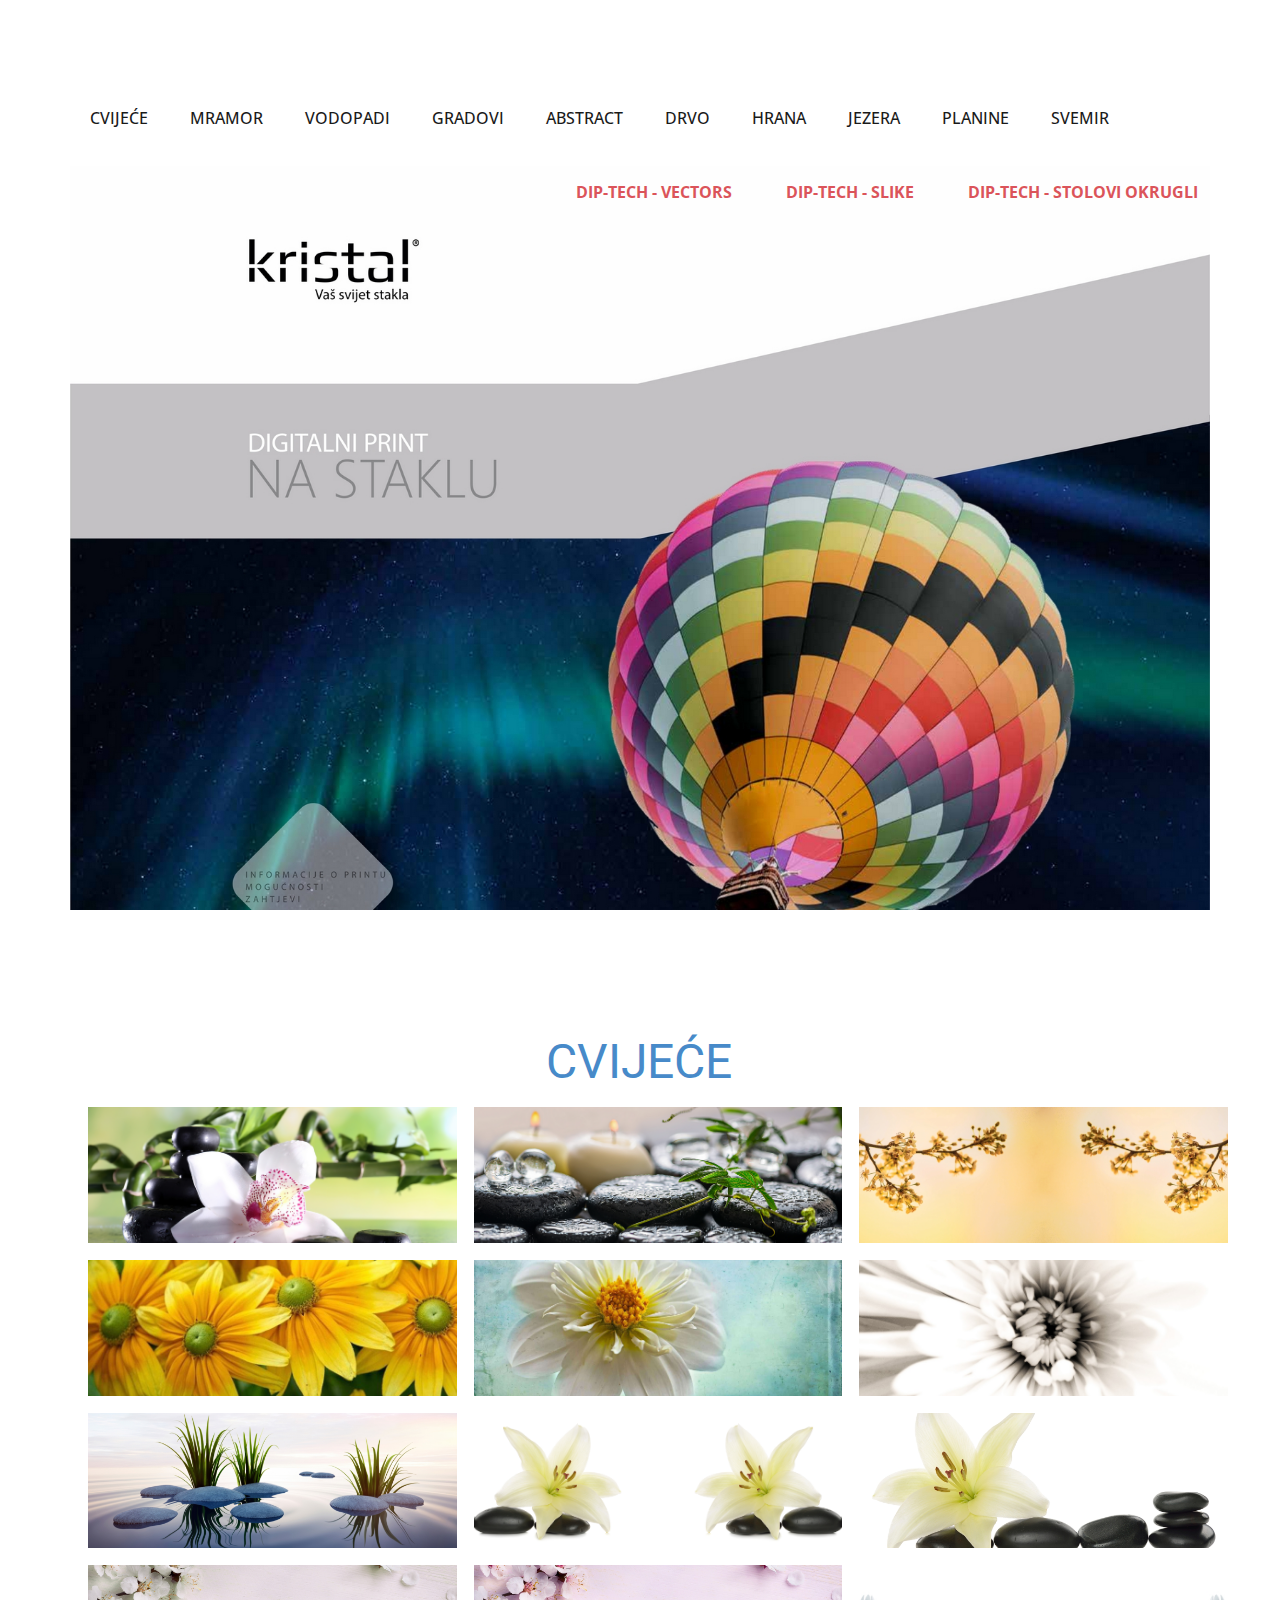
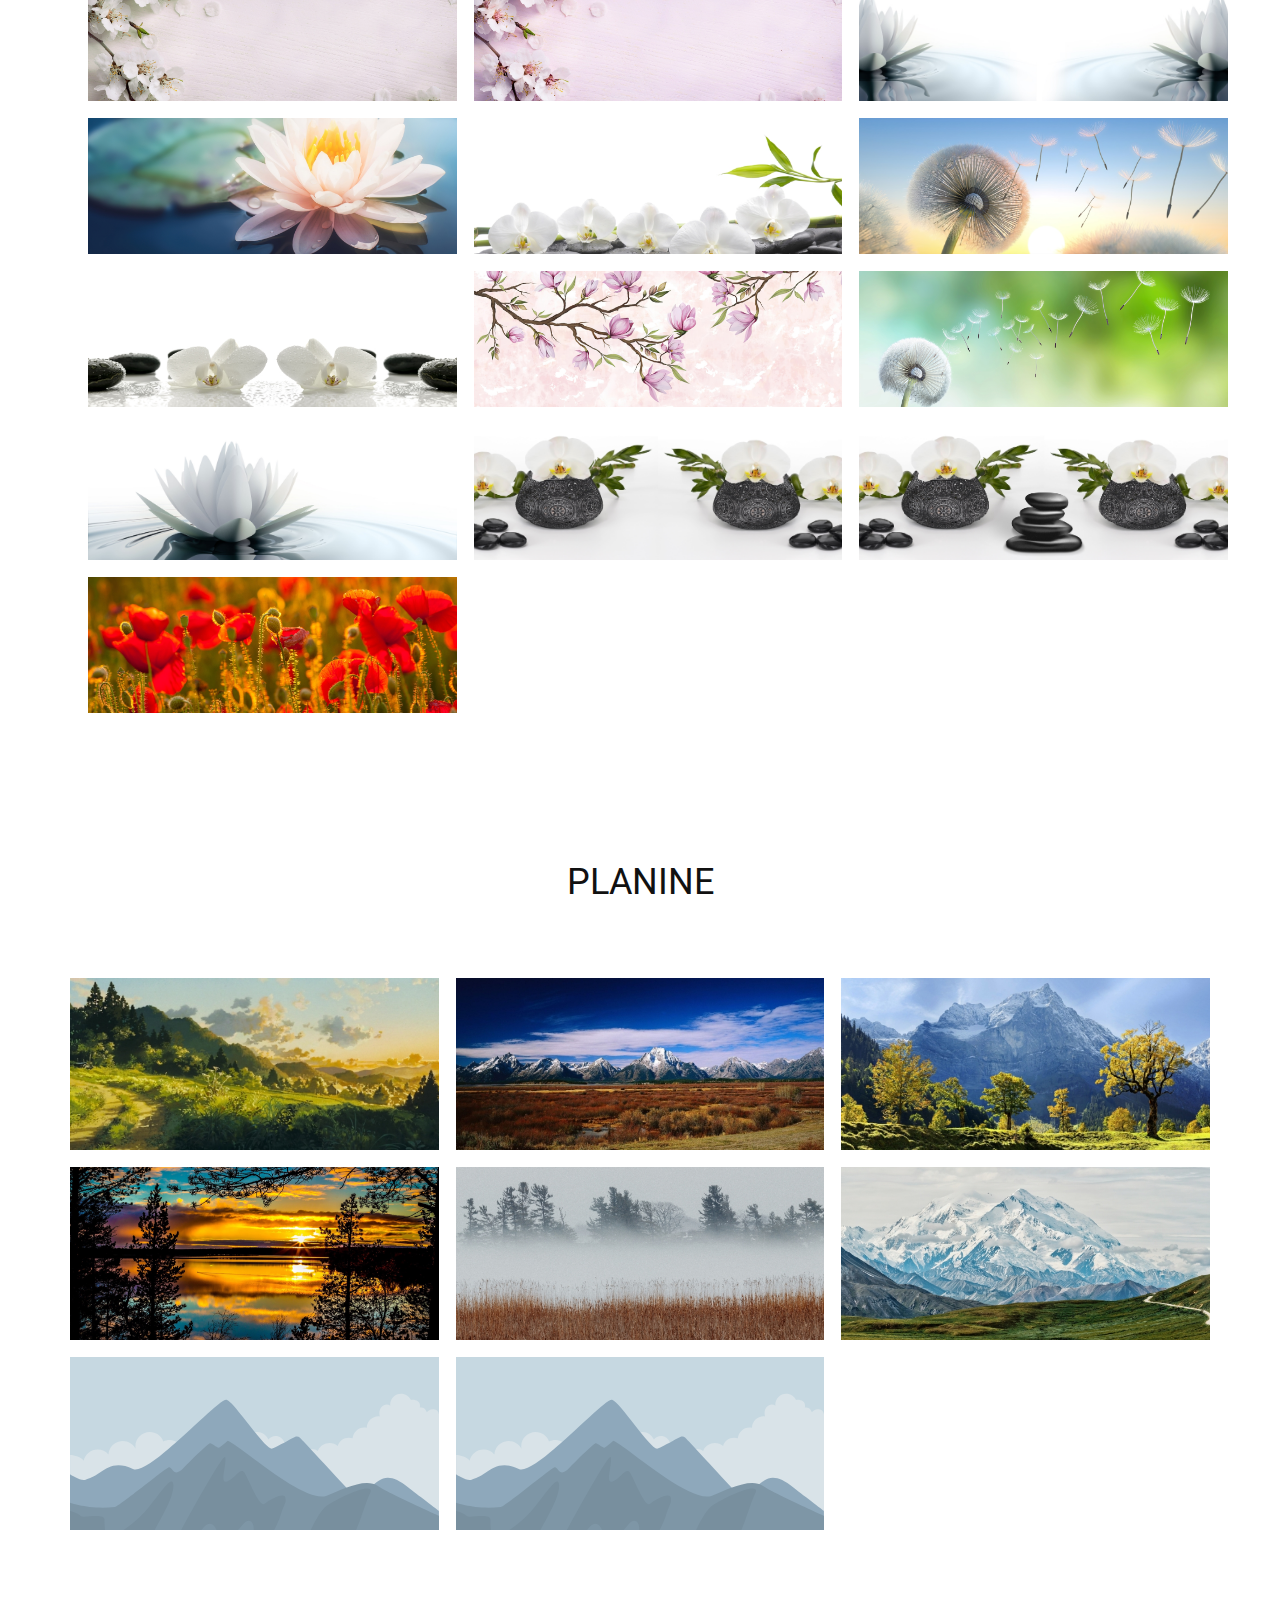
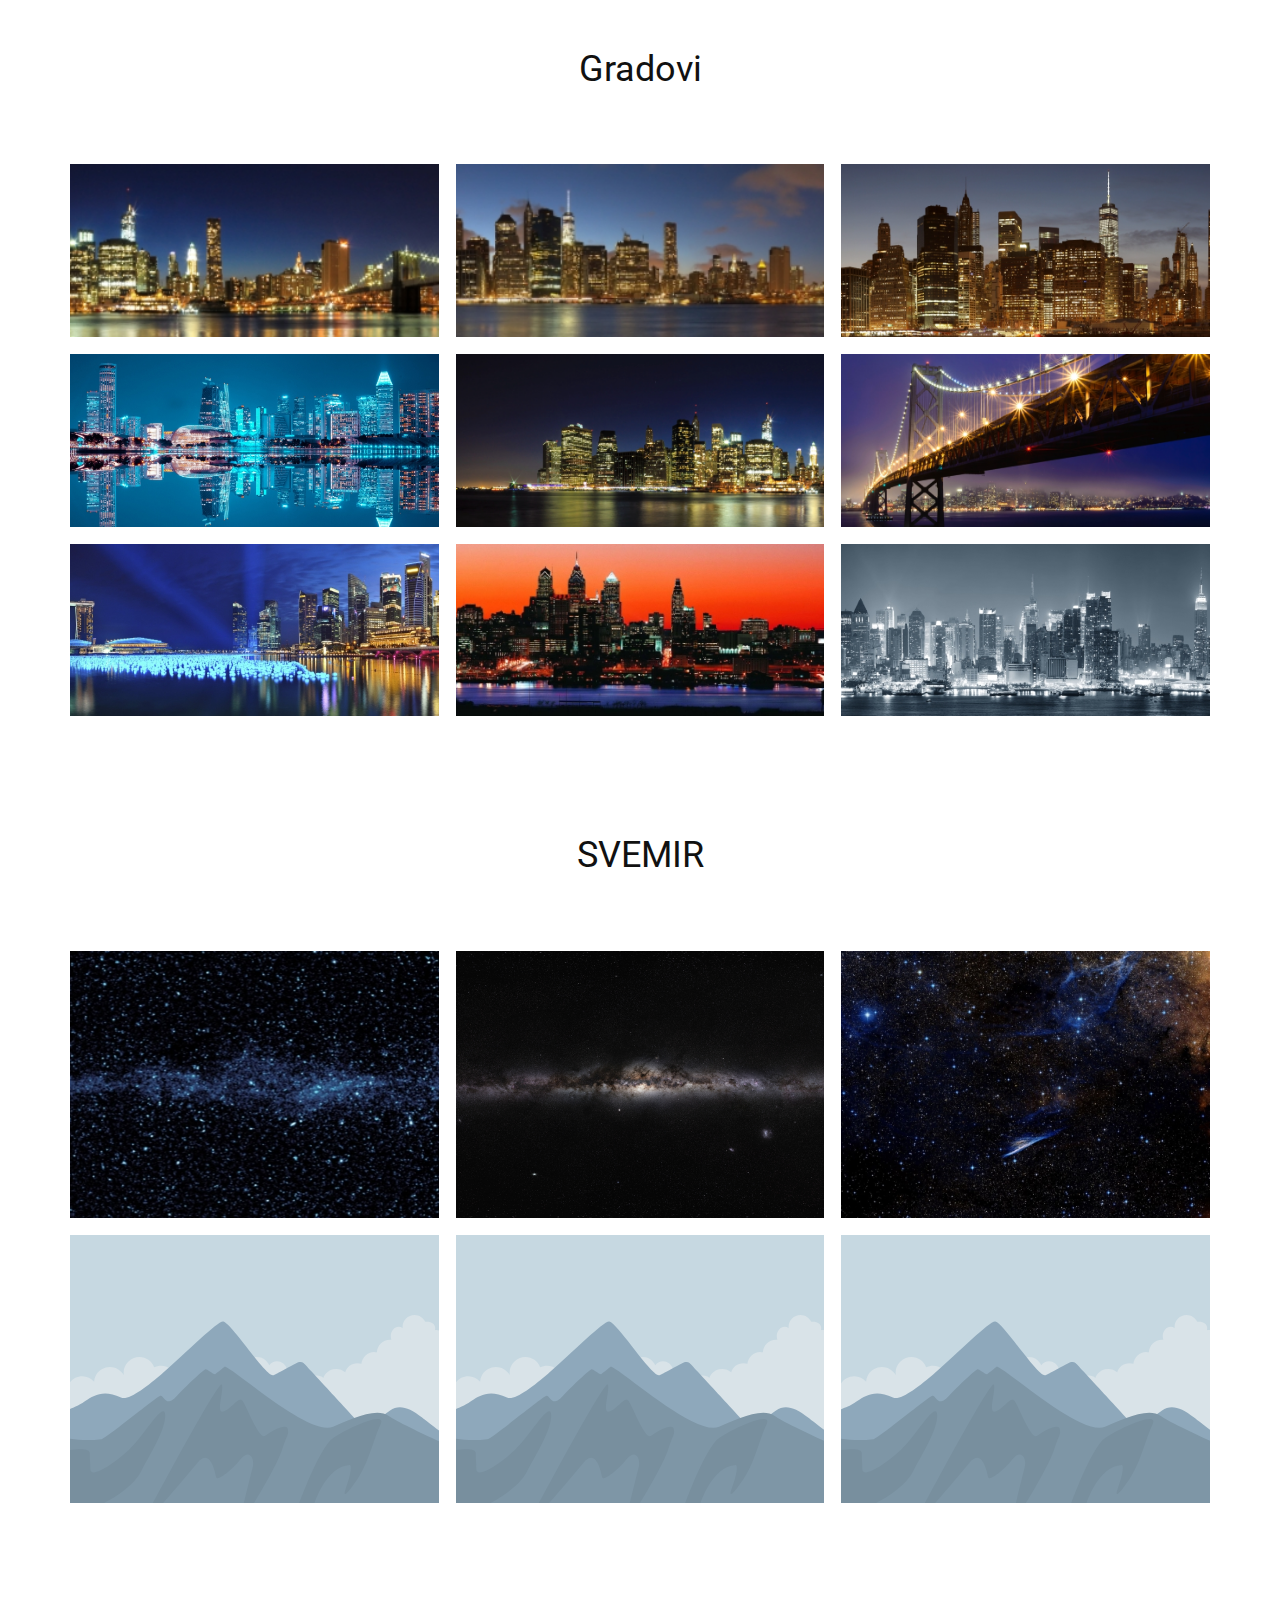
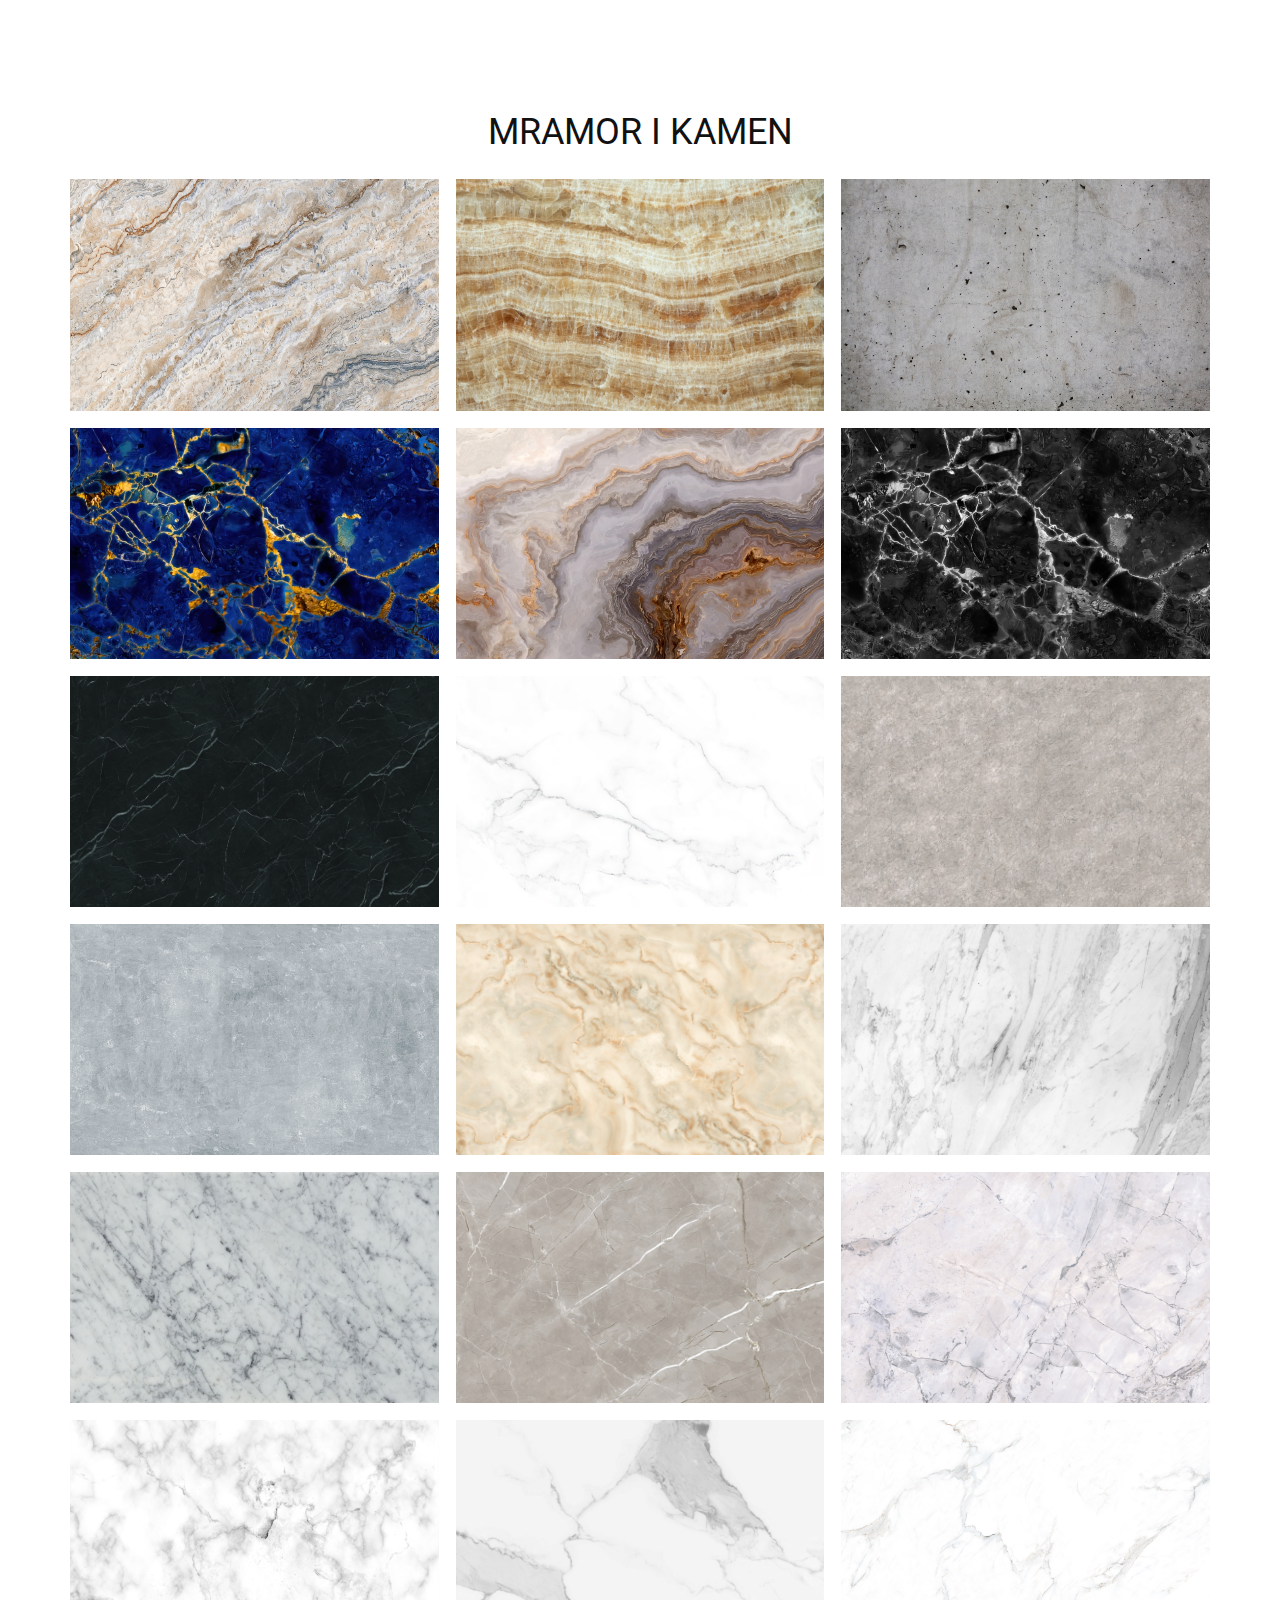
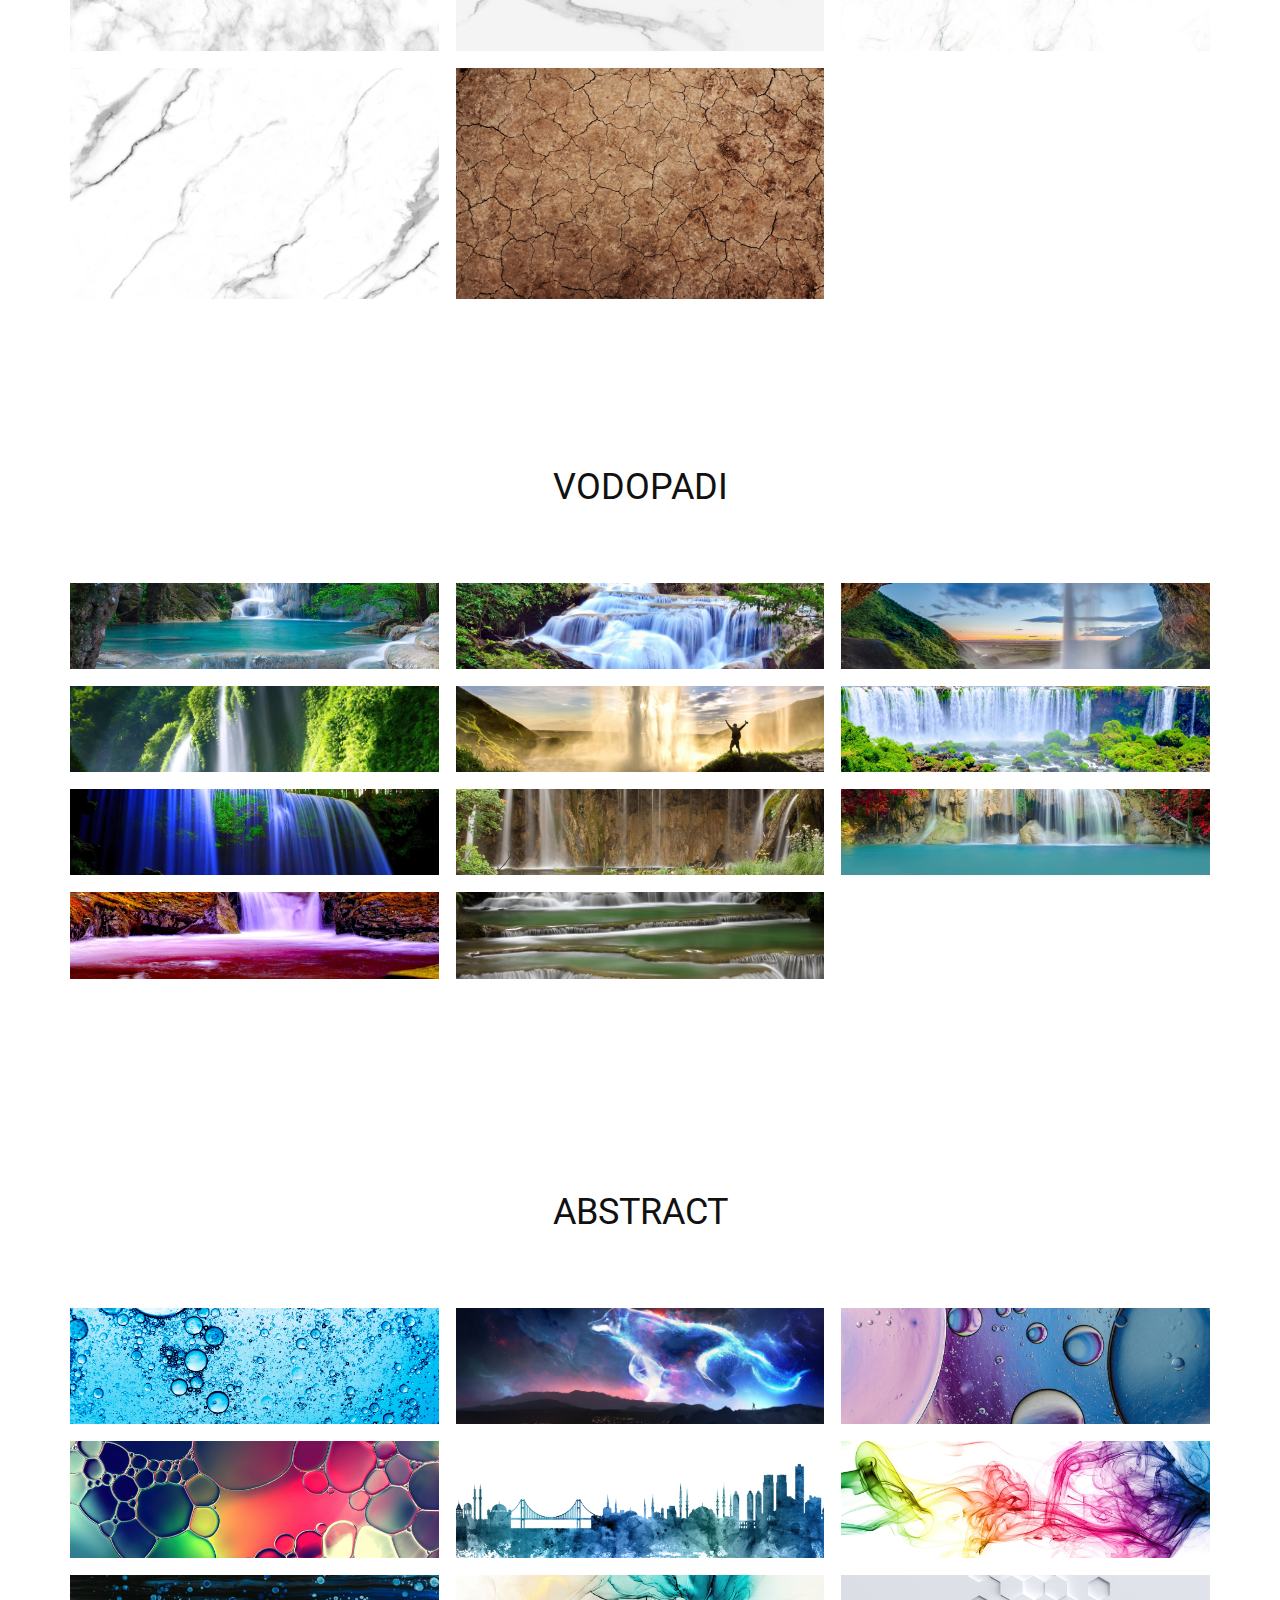
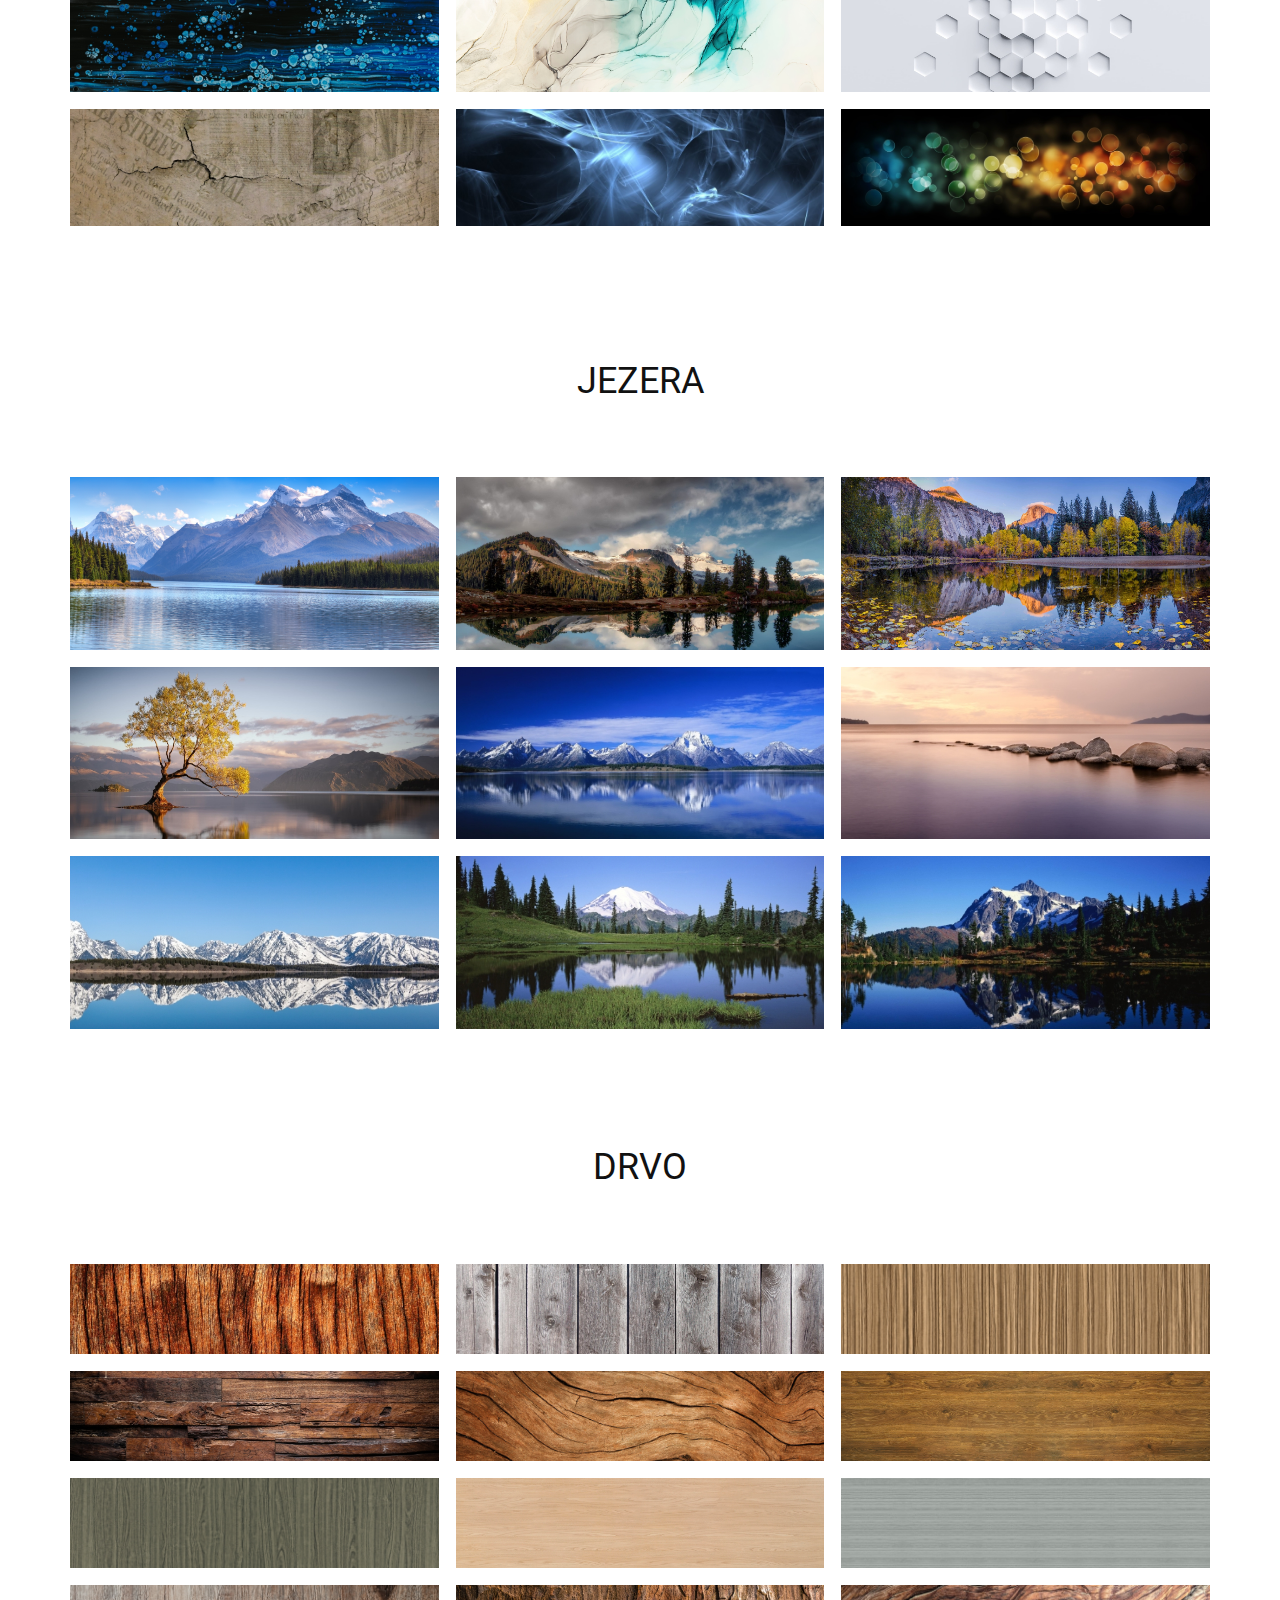
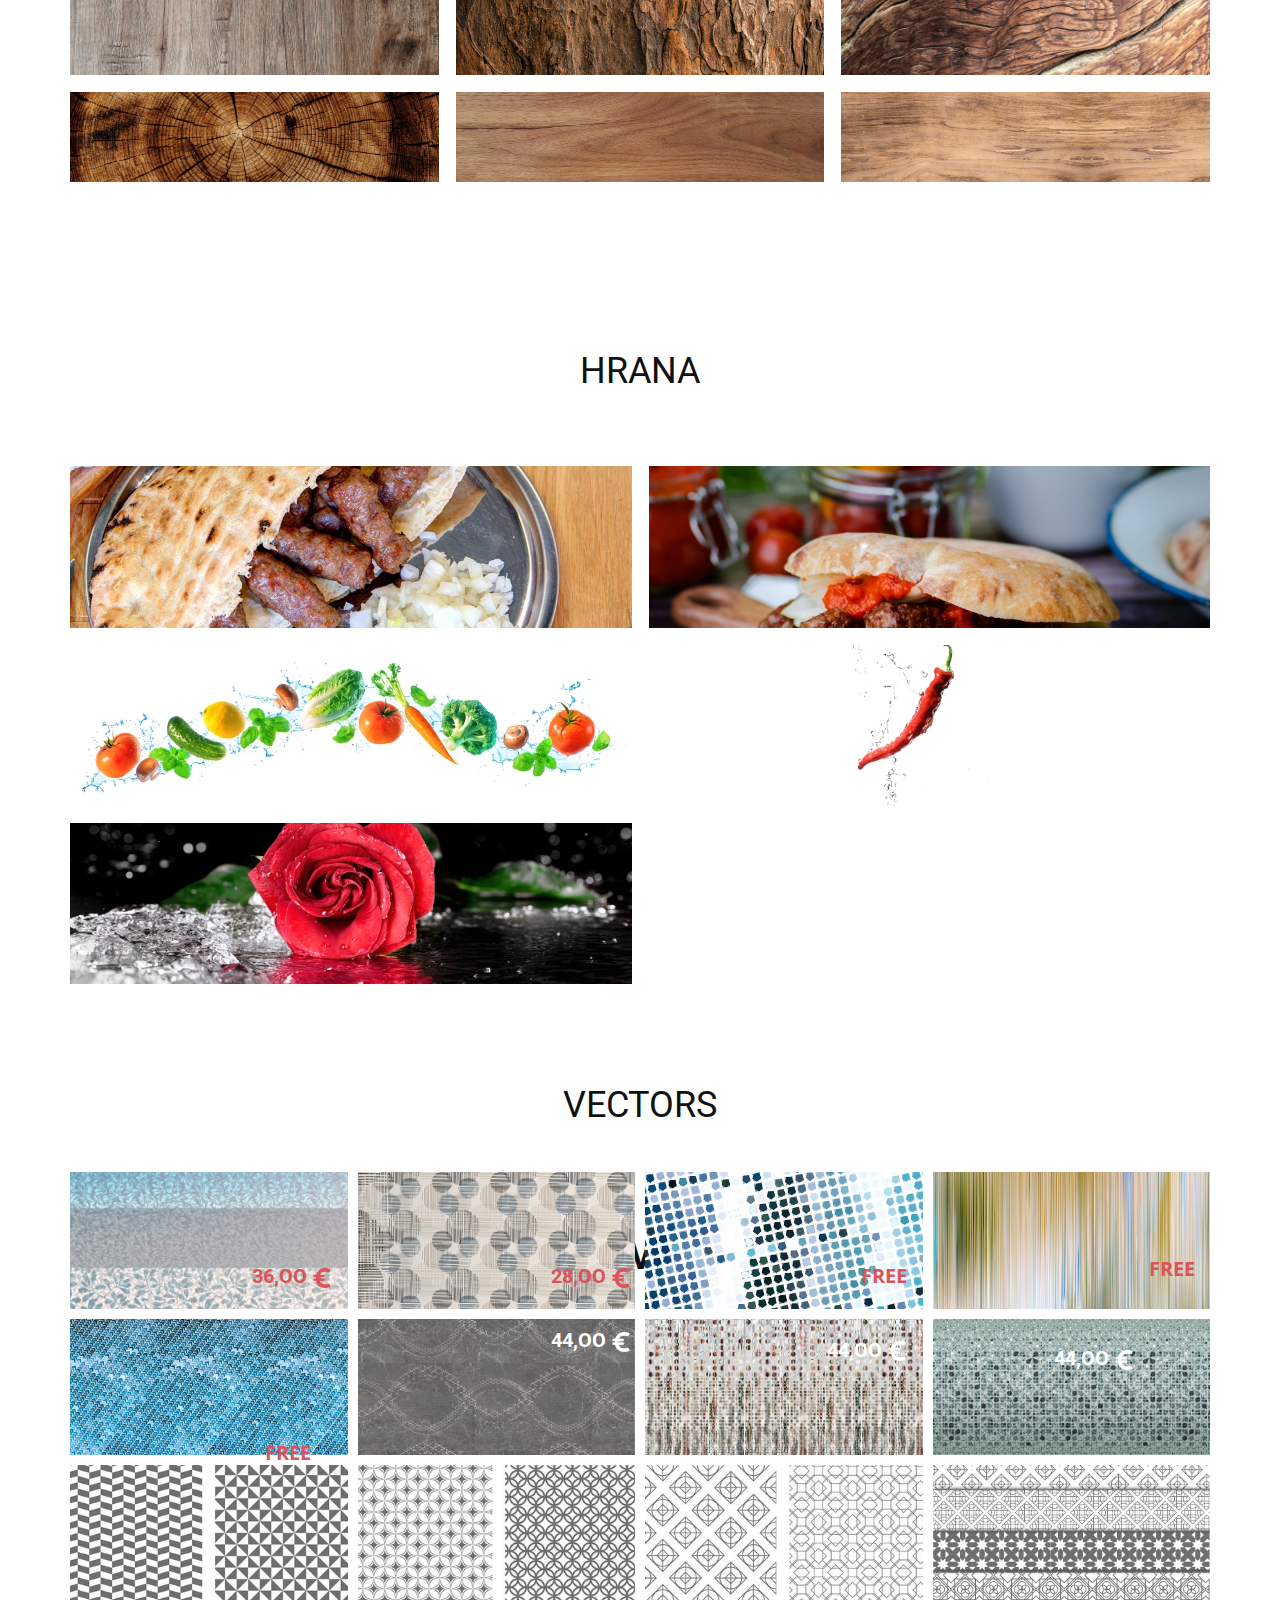
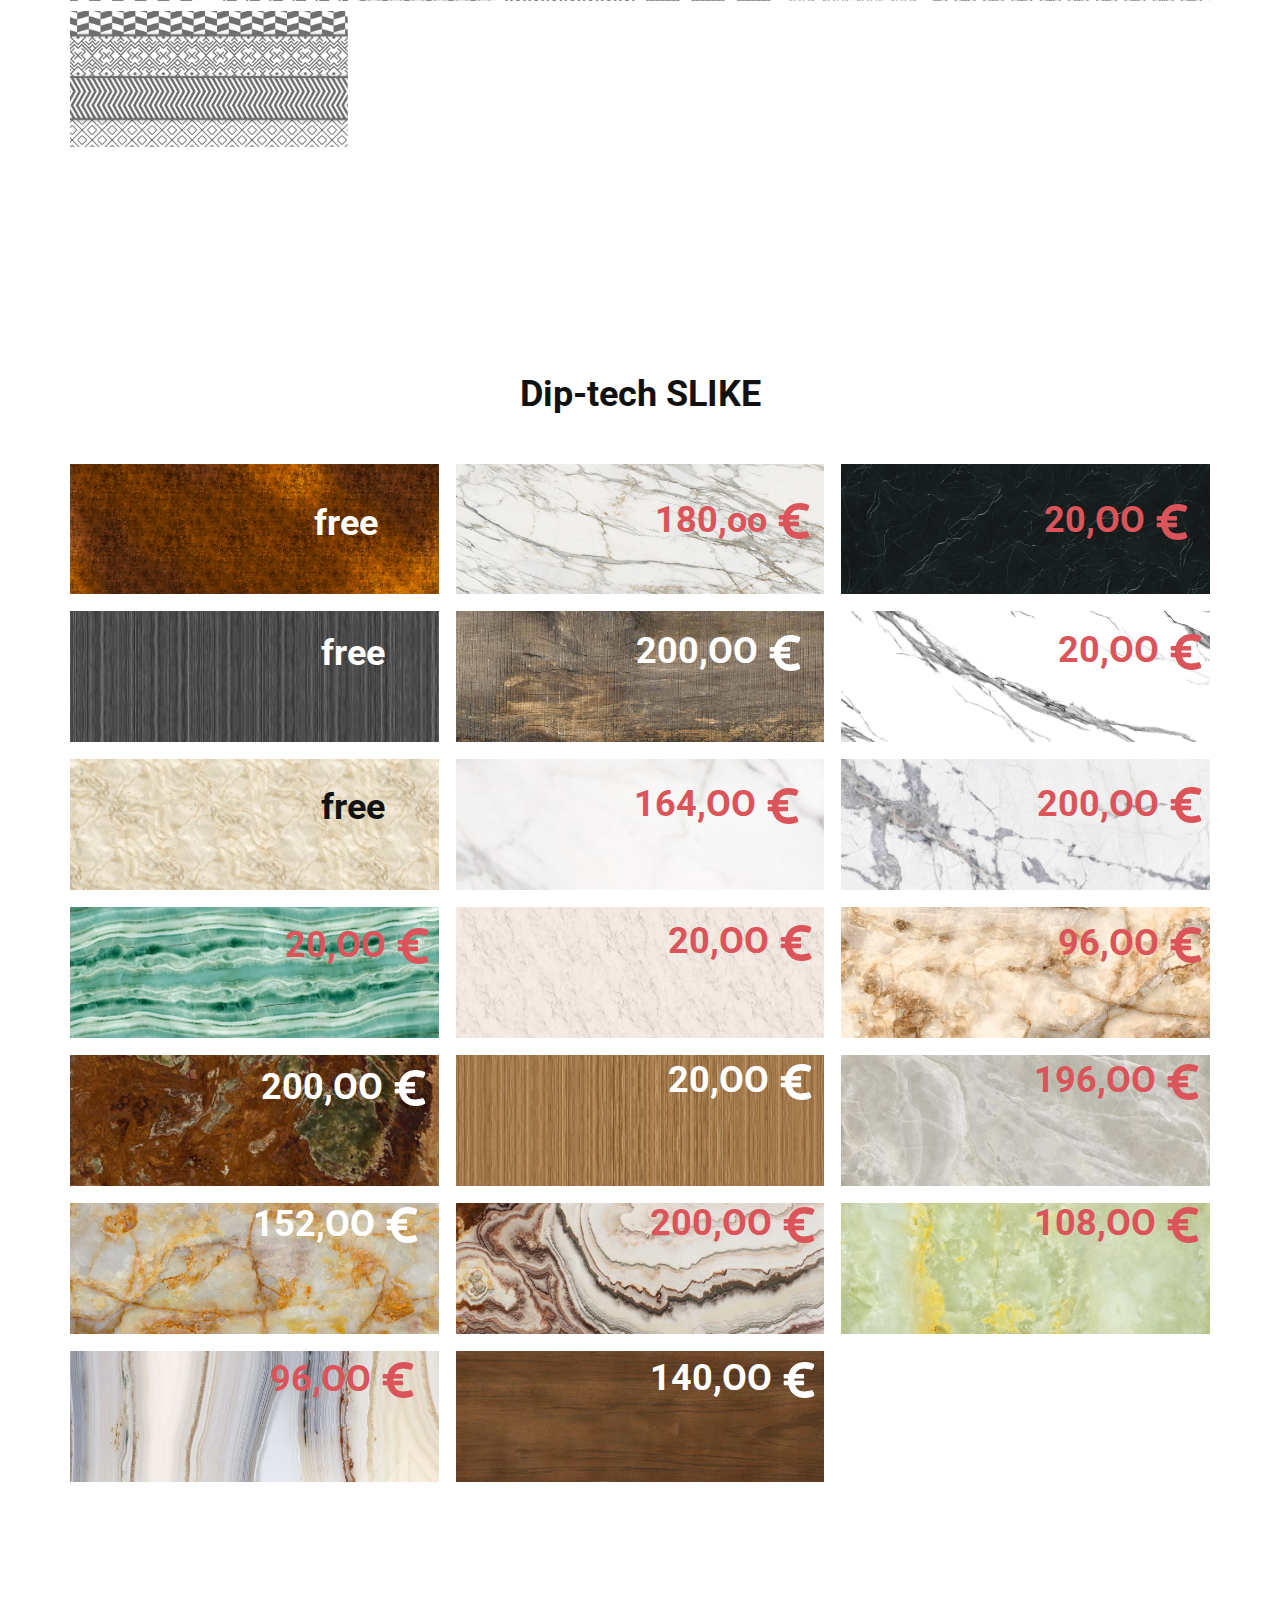
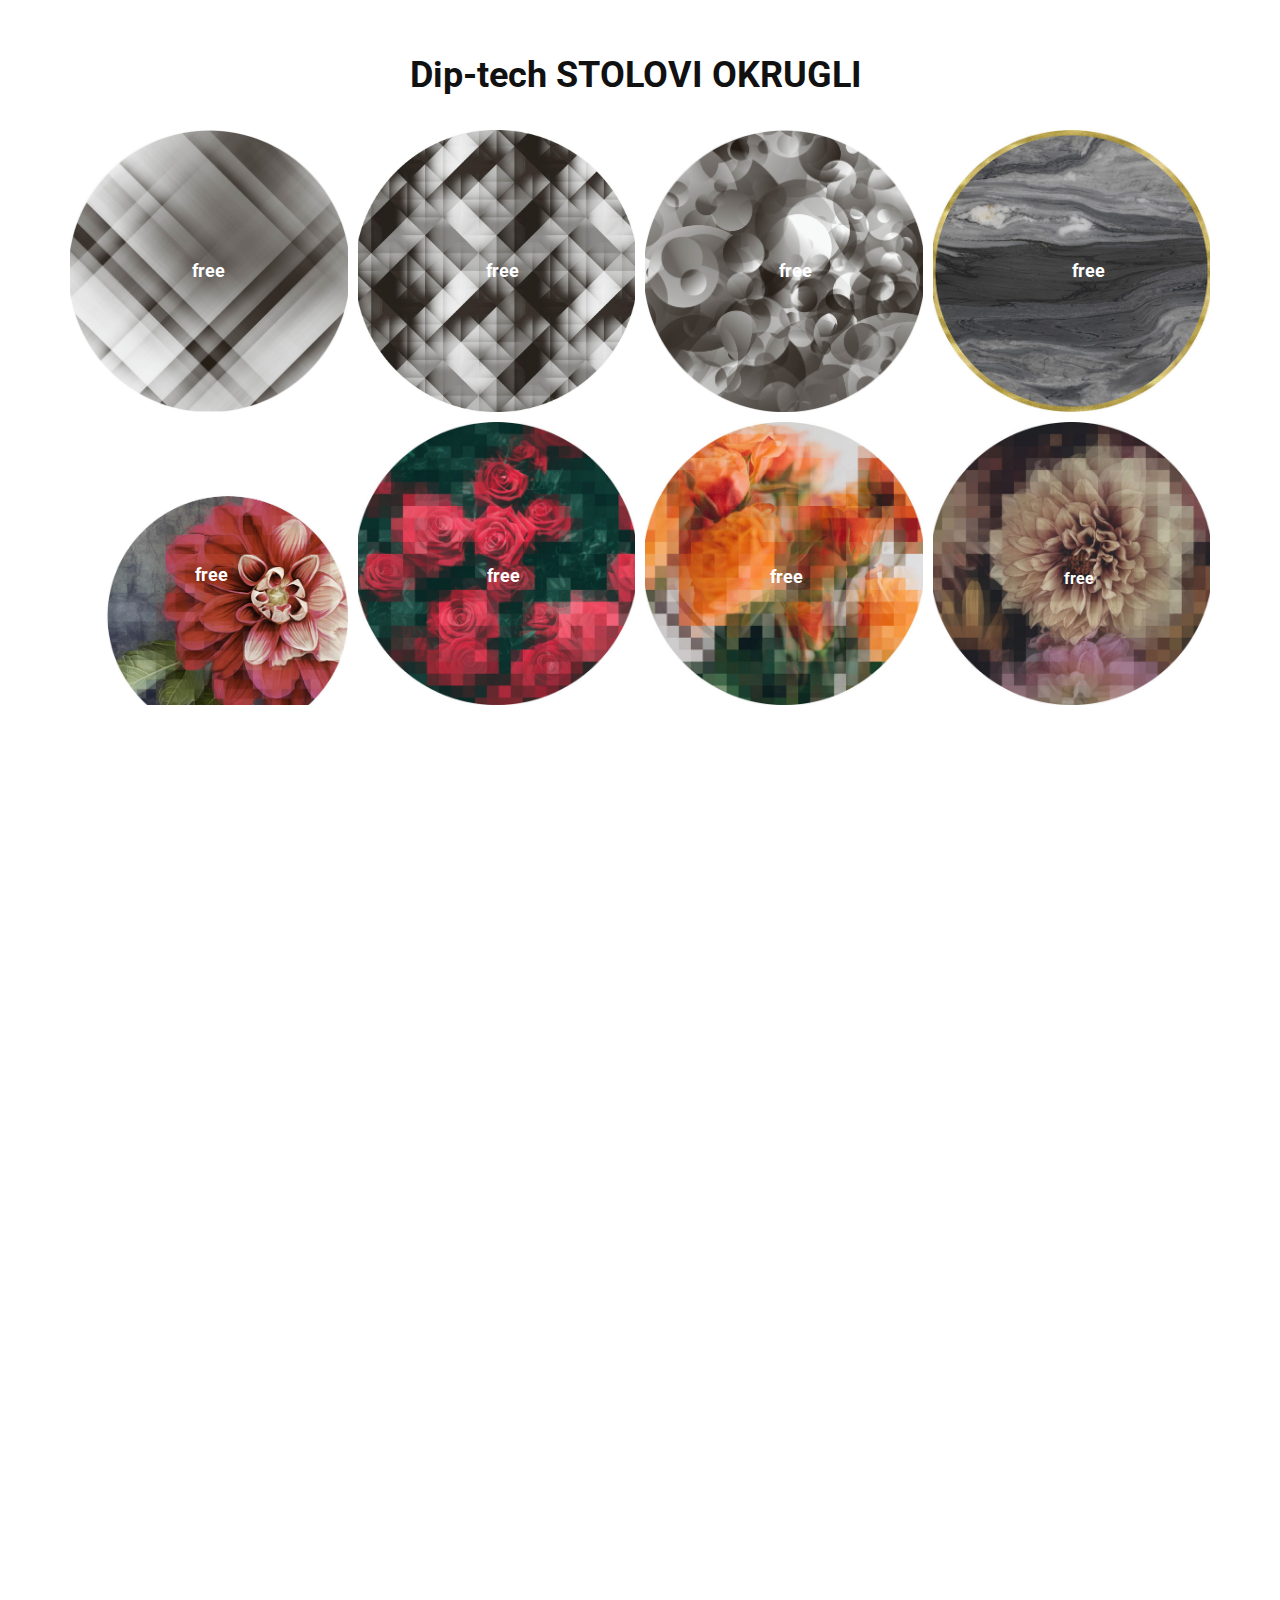
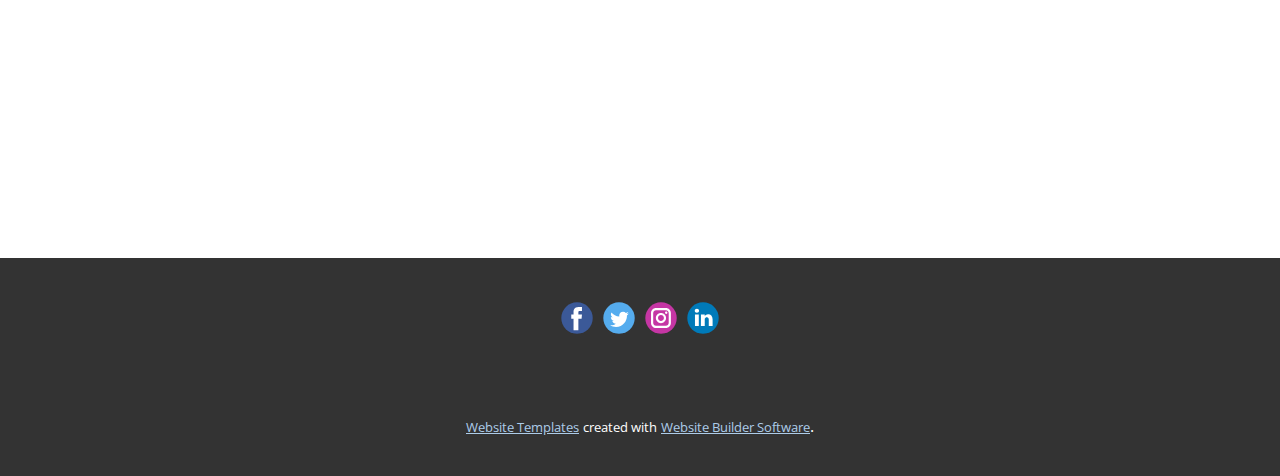
<file: DIP-TECH-IZVOR.html>
<!DOCTYPE html>
<html style="font-size: 16px;" lang="en"><head>
    <meta name="viewport" content="width=device-width, initial-scale=1.0">
    <meta charset="utf-8">
    <meta name="keywords" content="CVIJEĆE, MRAMOR I KAMEN, VODOPADI">
    <meta name="description" content="">
    <title>DIP-TECH IZVOR</title>
    <link rel="stylesheet" href="nicepage.css" media="screen">
<link rel="stylesheet" href="DIP-TECH-IZVOR.css" media="screen">
    <script class="u-script" type="text/javascript" src="jquery.js" "="" defer=""></script>
    <script class="u-script" type="text/javascript" src="nicepage.js" "="" defer=""></script>
    <meta name="generator" content="Nicepage 4.15.8, nicepage.com">
    <link id="u-theme-google-font" rel="stylesheet" href="https://fonts.googleapis.com/css?family=Roboto:100,100i,300,300i,400,400i,500,500i,700,700i,900,900i|Open+Sans:300,300i,400,400i,500,500i,600,600i,700,700i,800,800i">
    
    
    
    
    
    
    
    
    
    
    
    
    
    
    <script type="application/ld+json">{
		"@context": "http://schema.org",
		"@type": "Organization",
		"name": "",
		"sameAs": []
}</script>
    <meta name="theme-color" content="#478ac9">
    <meta property="og:title" content="DIP-TECH IZVOR">
    <meta property="og:type" content="website">
  </head>
  <body class="u-body u-xl-mode" data-lang="en"><header class="u-clearfix u-header u-section-row-container" id="sec-6336" data-animation-name="" data-animation-duration="0" data-animation-delay="0" data-animation-direction=""><div class="u-section-rows">
        <div class="u-section-row u-section-row-1" id="sec-0e27">
          <div class="u-clearfix u-sheet u-sheet-1"></div>
          
          
          
          
          
        </div>
        <div class="u-clearfix u-section-row u-section-row-2" data-image-width="1600" data-image-height="1200" data-animation-name="" data-animation-duration="0" data-animation-delay="0" data-animation-direction="" id="sec-99d9">
          
          
          
          
          
          <div class="u-clearfix u-sheet u-sheet-2">
            <nav class="u-menu u-menu-dropdown u-offcanvas u-menu-1">
              <div class="menu-collapse" style="font-size: 1rem; letter-spacing: 0px; text-transform: uppercase; font-weight: 500;">
                <a class="u-button-style u-custom-active-border-color u-custom-active-color u-custom-border u-custom-border-color u-custom-borders u-custom-hover-border-color u-custom-hover-color u-custom-left-right-menu-spacing u-custom-padding-bottom u-custom-text-active-color u-custom-text-color u-custom-text-hover-color u-custom-top-bottom-menu-spacing u-nav-link u-text-active-palette-1-base u-text-hover-palette-2-base" href="#">
                  <svg class="u-svg-link" viewBox="0 0 24 24"><use xmlns:xlink="http://www.w3.org/1999/xlink" xlink:href="#menu-hamburger"></use></svg>
                  <svg class="u-svg-content" version="1.1" id="menu-hamburger" viewBox="0 0 16 16" x="0px" y="0px" xmlns:xlink="http://www.w3.org/1999/xlink" xmlns="http://www.w3.org/2000/svg"><g><rect y="1" width="16" height="2"></rect><rect y="7" width="16" height="2"></rect><rect y="13" width="16" height="2"></rect>
</g></svg>
                </a>
              </div>
              <div class="u-custom-menu u-nav-container">
                <ul class="u-nav u-spacing-2 u-unstyled u-nav-1"><li class="u-nav-item"><a class="u-active-palette-1-base u-border-active-palette-1-base u-border-hover-palette-1-base u-button-style u-hover-palette-1-light-1 u-nav-link u-text-active-white u-text-grey-90 u-text-hover-white" href="DIP-TECH-IZVOR.html#sec-3823" data-page-id="358703647" style="padding: 10px 20px;">CVIJEĆE</a>
</li><li class="u-nav-item"><a class="u-active-palette-1-base u-border-active-palette-1-base u-border-hover-palette-1-base u-button-style u-hover-palette-1-light-1 u-nav-link u-text-active-white u-text-grey-90 u-text-hover-white" href="DIP-TECH-IZVOR.html#sec-c834" data-page-id="358703647" style="padding: 10px 20px;">MRAMOR</a>
</li><li class="u-nav-item"><a class="u-active-palette-1-base u-border-active-palette-1-base u-border-hover-palette-1-base u-button-style u-hover-palette-1-light-1 u-nav-link u-text-active-white u-text-grey-90 u-text-hover-white" href="DIP-TECH-IZVOR.html#sec-9f84" data-page-id="358703647" style="padding: 10px 20px;">VODOPADI</a>
</li><li class="u-nav-item"><a class="u-active-palette-1-base u-border-active-palette-1-base u-border-hover-palette-1-base u-button-style u-hover-palette-1-light-1 u-nav-link u-text-active-white u-text-grey-90 u-text-hover-white" href="DIP-TECH-IZVOR.html#sec-c5f2" data-page-id="358703647" style="padding: 10px 20px;">Gradovi</a>
</li><li class="u-nav-item"><a class="u-active-palette-1-base u-border-active-palette-1-base u-border-hover-palette-1-base u-button-style u-hover-palette-1-light-1 u-nav-link u-text-active-white u-text-grey-90 u-text-hover-white" href="DIP-TECH-IZVOR.html#sec-5dc5" data-page-id="358703647" style="padding: 10px 20px;">ABSTRACT</a>
</li><li class="u-nav-item"><a class="u-active-palette-1-base u-border-active-palette-1-base u-border-hover-palette-1-base u-button-style u-hover-palette-1-light-1 u-nav-link u-text-active-white u-text-grey-90 u-text-hover-white" href="DIP-TECH-IZVOR.html#sec-df70" data-page-id="358703647" style="padding: 10px 20px;">DRVO</a>
</li><li class="u-nav-item"><a class="u-active-palette-1-base u-border-active-palette-1-base u-border-hover-palette-1-base u-button-style u-hover-palette-1-light-1 u-nav-link u-text-active-white u-text-grey-90 u-text-hover-white" href="DIP-TECH-IZVOR.html#sec-8792" data-page-id="358703647" style="padding: 10px 20px;">HRANA</a>
</li><li class="u-nav-item"><a class="u-active-palette-1-base u-border-active-palette-1-base u-border-hover-palette-1-base u-button-style u-hover-palette-1-light-1 u-nav-link u-text-active-white u-text-grey-90 u-text-hover-white" href="DIP-TECH-IZVOR.html#sec-f171" data-page-id="358703647" style="padding: 10px 20px;">JEZERA</a>
</li><li class="u-nav-item"><a class="u-active-palette-1-base u-border-active-palette-1-base u-border-hover-palette-1-base u-button-style u-hover-palette-1-light-1 u-nav-link u-text-active-white u-text-grey-90 u-text-hover-white" href="DIP-TECH-IZVOR.html#sec-a654" data-page-id="358703647" style="padding: 10px 20px;">PLANINE</a>
</li><li class="u-nav-item"><a class="u-active-palette-1-base u-border-active-palette-1-base u-border-hover-palette-1-base u-button-style u-hover-palette-1-light-1 u-nav-link u-text-active-white u-text-grey-90 u-text-hover-white" href="DIP-TECH-IZVOR.html#sec-b716" data-page-id="358703647" style="padding: 10px 20px;">SVEMIR</a>
</li></ul>
              </div>
              <div class="u-custom-menu u-nav-container-collapse">
                <div class="u-black u-container-style u-inner-container-layout u-opacity u-opacity-95 u-sidenav">
                  <div class="u-inner-container-layout u-sidenav-overflow">
                    <div class="u-menu-close"></div>
                    <ul class="u-align-center u-nav u-popupmenu-items u-unstyled u-nav-2"><li class="u-nav-item"><a class="u-button-style u-nav-link" href="DIP-TECH-IZVOR.html#sec-3823" data-page-id="358703647">CVIJEĆE</a>
</li><li class="u-nav-item"><a class="u-button-style u-nav-link" href="DIP-TECH-IZVOR.html#sec-c834" data-page-id="358703647">MRAMOR</a>
</li><li class="u-nav-item"><a class="u-button-style u-nav-link" href="DIP-TECH-IZVOR.html#sec-9f84" data-page-id="358703647">VODOPADI</a>
</li><li class="u-nav-item"><a class="u-button-style u-nav-link" href="DIP-TECH-IZVOR.html#sec-c5f2" data-page-id="358703647">Gradovi</a>
</li><li class="u-nav-item"><a class="u-button-style u-nav-link" href="DIP-TECH-IZVOR.html#sec-5dc5" data-page-id="358703647">ABSTRACT</a>
</li><li class="u-nav-item"><a class="u-button-style u-nav-link" href="DIP-TECH-IZVOR.html#sec-df70" data-page-id="358703647">DRVO</a>
</li><li class="u-nav-item"><a class="u-button-style u-nav-link" href="DIP-TECH-IZVOR.html#sec-8792" data-page-id="358703647">HRANA</a>
</li><li class="u-nav-item"><a class="u-button-style u-nav-link" href="DIP-TECH-IZVOR.html#sec-f171" data-page-id="358703647">JEZERA</a>
</li><li class="u-nav-item"><a class="u-button-style u-nav-link" href="DIP-TECH-IZVOR.html#sec-a654" data-page-id="358703647">PLANINE</a>
</li><li class="u-nav-item"><a class="u-button-style u-nav-link" href="DIP-TECH-IZVOR.html#sec-b716" data-page-id="358703647">SVEMIR</a>
</li></ul>
                  </div>
                </div>
                <div class="u-black u-menu-overlay u-opacity u-opacity-70"></div>
              </div>
            </nav>
            <img class="u-expanded-width u-image u-image-default u-image-1" src="images/Digitalniprint.jpg" alt="" data-image-width="1600" data-image-height="1200">
            <nav class="u-menu u-menu-dropdown u-offcanvas u-menu-2">
              <div class="menu-collapse" style="font-size: 1rem; letter-spacing: 0px; font-weight: 700; text-transform: uppercase;">
                <a class="u-button-style u-custom-active-border-color u-custom-active-color u-custom-border u-custom-border-color u-custom-borders u-custom-hover-border-color u-custom-padding-bottom u-custom-text-active-color u-custom-text-color u-custom-text-hover-color u-custom-top-bottom-menu-spacing u-nav-link" href="#" style="padding: 1px 0px; font-size: calc(1em + 2px);">
                  <svg class="u-svg-link" viewBox="0 0 24 24"><use xmlns:xlink="http://www.w3.org/1999/xlink" xlink:href="#svg-1118"></use></svg>
                  <svg class="u-svg-content" version="1.1" id="svg-1118" viewBox="0 0 16 16" x="0px" y="0px" xmlns:xlink="http://www.w3.org/1999/xlink" xmlns="http://www.w3.org/2000/svg"><g><rect y="1" width="16" height="2"></rect><rect y="7" width="16" height="2"></rect><rect y="13" width="16" height="2"></rect>
</g></svg>
                </a>
              </div>
              <div class="u-custom-menu u-nav-container">
                <ul class="u-nav u-spacing-30 u-unstyled u-nav-3"><li class="u-nav-item"><a class="u-border-2 u-border-active-palette-1-base u-border-hover-palette-1-base u-border-no-left u-border-no-right u-border-no-top u-button-style u-nav-link u-text-active-palette-2-light-2 u-text-hover-grey-90 u-text-palette-2-base" href="DIP-TECH-IZVOR.html#carousel_9bfc" data-page-id="358703647" style="padding: 10px 12px;">DIP-TECH - VECTORS</a>
</li><li class="u-nav-item"><a class="u-border-2 u-border-active-palette-1-base u-border-hover-palette-1-base u-border-no-left u-border-no-right u-border-no-top u-button-style u-nav-link u-text-active-palette-2-light-2 u-text-hover-grey-90 u-text-palette-2-base" href="DIP-TECH-IZVOR.html#sec-92c6" data-page-id="358703647" style="padding: 10px 12px;">DIP-TECH - SLIKE</a>
</li><li class="u-nav-item"><a class="u-border-2 u-border-active-palette-1-base u-border-hover-palette-1-base u-border-no-left u-border-no-right u-border-no-top u-button-style u-nav-link u-text-active-palette-2-light-2 u-text-hover-grey-90 u-text-palette-2-base" href="DIP-TECH-IZVOR.html#sec-021b" data-page-id="358703647" style="padding: 10px 12px;">DIP-TECH - STOLOVI OKRUGLI</a>
</li></ul>
              </div>
              <div class="u-custom-menu u-nav-container-collapse">
                <div class="u-black u-container-style u-inner-container-layout u-opacity u-opacity-95 u-sidenav">
                  <div class="u-inner-container-layout u-sidenav-overflow">
                    <div class="u-menu-close"></div>
                    <ul class="u-align-center u-nav u-popupmenu-items u-unstyled u-nav-4"><li class="u-nav-item"><a class="u-button-style u-nav-link" href="DIP-TECH-IZVOR.html#carousel_9bfc" data-page-id="358703647">DIP-TECH - VECTORS</a>
</li><li class="u-nav-item"><a class="u-button-style u-nav-link" href="DIP-TECH-IZVOR.html#sec-92c6" data-page-id="358703647">DIP-TECH - SLIKE</a>
</li><li class="u-nav-item"><a class="u-button-style u-nav-link" href="DIP-TECH-IZVOR.html#sec-021b" data-page-id="358703647">DIP-TECH - STOLOVI OKRUGLI</a>
</li></ul>
                  </div>
                </div>
                <div class="u-black u-menu-overlay u-opacity u-opacity-70"></div>
              </div>
            </nav>
          </div>
        </div>
      </div></header>
    <section class="u-clearfix u-section-1" id="sec-3823">
      <div class="u-clearfix u-sheet u-sheet-1">
        <h1 class="u-text u-text-1">
          <a class="u-active-none u-border-none u-btn u-button-link u-button-style u-hover-none u-none u-text-palette-1-base u-btn-1" href="DIP-TECH-IZVOR.html" data-page-id="358703647">CVIJEĆE</a>
        </h1>
        <div class="u-gallery u-layout-grid u-lightbox u-show-text-on-hover u-gallery-1">
          <div class="u-gallery-inner u-gallery-inner-1">
            <div class="u-effect-fade u-gallery-item" data-image-width="1600" data-image-height="1067">
              <div class="u-back-slide">
                <img class="u-back-image u-expanded" src="images/Downloader.la-614869e24f072-standard-scale-4_00x-gigapixel.jpg">
              </div>
              <div class="u-over-slide u-shading u-over-slide-1">
                <h3 class="u-gallery-heading"></h3>
                <p class="u-gallery-text"></p>
              </div>
            </div>
            <div class="u-effect-fade u-gallery-item" data-image-width="1600" data-image-height="1067">
              <div class="u-back-slide">
                <img class="u-back-image u-expanded" src="images/beautifulspaconcept.png">
              </div>
              <div class="u-over-slide u-shading u-over-slide-2">
                <h3 class="u-gallery-heading"></h3>
                <p class="u-gallery-text"></p>
              </div>
            </div>
            <div class="u-effect-fade u-gallery-item" data-image-width="1600" data-image-height="1000">
              <div class="u-back-slide" data-image-width="1366" data-image-height="374">
                <img class="u-back-image u-expanded" src="images/beharfiltriranoMedium2.jpg">
              </div>
              <div class="u-over-slide u-shading u-over-slide-3">
                <h3 class="u-gallery-heading"></h3>
                <p class="u-gallery-text"></p>
              </div>
            </div>
            <div class="u-effect-fade u-gallery-item" data-image-width="1600" data-image-height="1000">
              <div class="u-back-slide">
                <img class="u-back-image u-expanded" src="images/Rudbeckia-hirta-Prairie-Sun-Black-Eyed-Susan-ornamental-plants-flower-garden-HD-Wallpaper-for-Mobile-phones-Tablet-and-PC-1920x1200kopija1.jpg">
              </div>
              <div class="u-over-slide u-shading u-over-slide-4">
                <h3 class="u-gallery-heading"></h3>
                <p class="u-gallery-text"></p>
              </div>
            </div>
            <div class="u-effect-fade u-gallery-item" data-image-width="1600" data-image-height="1000">
              <div class="u-back-slide">
                <img class="u-back-image u-expanded" src="images/Lule-Mobile-Dahlia-White-HD-Wallpaper-2560x1600kopija1.jpg">
              </div>
              <div class="u-over-slide u-shading u-over-slide-5">
                <h3 class="u-gallery-heading"></h3>
                <p class="u-gallery-text"></p>
              </div>
            </div>
            <div class="u-effect-fade u-gallery-item" data-image-width="1600" data-image-height="1060">
              <div class="u-back-slide">
                <img class="u-back-image u-expanded" src="images/flower_light_effect_202522.jpg">
              </div>
              <div class="u-over-slide u-shading u-over-slide-6">
                <h3 class="u-gallery-heading"></h3>
                <p class="u-gallery-text"></p>
              </div>
            </div>
            <div class="u-effect-fade u-gallery-item" data-image-width="1366" data-image-height="586">
              <div class="u-back-slide">
                <img class="u-back-image u-expanded" src="images/StonesandweedinacalmseaMedium.jpg">
              </div>
              <div class="u-over-slide u-shading u-over-slide-7">
                <h3 class="u-gallery-heading"></h3>
                <p class="u-gallery-text"></p>
              </div>
            </div>
            <div class="u-effect-fade u-gallery-item" data-image-width="1366" data-image-height="319">
              <div class="u-back-slide">
                <img class="u-back-image u-expanded" src="images/Whitelilyandstonesisolatedonwhitebackground-wide2Medium.png">
              </div>
              <div class="u-over-slide u-shading u-over-slide-8">
                <h3 class="u-gallery-heading"></h3>
                <p class="u-gallery-text"></p>
              </div>
            </div>
            <div class="u-effect-fade u-gallery-item" data-image-width="1366" data-image-height="705">
              <div class="u-back-slide">
                <img class="u-back-image u-expanded" src="images/WhitelilyandstonesisolatedonwhitebackgroundMedium.jpg">
              </div>
              <div class="u-over-slide u-shading u-over-slide-9">
                <h3 class="u-gallery-heading"></h3>
                <p class="u-gallery-text"></p>
              </div>
            </div>
            <div class="u-effect-fade u-gallery-item" data-image-width="1366" data-image-height="705">
              <div class="u-back-slide">
                <img class="u-back-image u-expanded" src="images/shutterstock_5586137_2Medium.jpg">
              </div>
              <div class="u-over-slide u-shading u-over-slide-10">
                <h3 class="u-gallery-heading"></h3>
                <p class="u-gallery-text"></p>
              </div>
            </div>
            <div class="u-effect-fade u-gallery-item" data-image-width="1366" data-image-height="705">
              <div class="u-back-slide">
                <img class="u-back-image u-expanded" src="images/shutterstock_5586137Medium.jpg">
              </div>
              <div class="u-over-slide u-shading u-over-slide-11">
                <h3 class="u-gallery-heading"></h3>
                <p class="u-gallery-text"></p>
              </div>
            </div>
            <div class="u-effect-fade u-gallery-item" data-image-width="1366" data-image-height="328">
              <div class="u-back-slide">
                <img class="u-back-image u-expanded" src="images/lopochMedium.jpg">
              </div>
              <div class="u-over-slide u-shading u-over-slide-12">
                <h3 class="u-gallery-heading"></h3>
                <p class="u-gallery-text"></p>
              </div>
            </div>
            <div class="u-effect-fade u-gallery-item" data-image-width="1364" data-image-height="768">
              <div class="u-back-slide">
                <img class="u-back-image u-expanded" src="images/LotusflowerplantsMedium.jpg">
              </div>
              <div class="u-over-slide u-shading u-over-slide-13">
                <h3 class="u-gallery-heading"></h3>
                <p class="u-gallery-text"></p>
              </div>
            </div>
            <div class="u-effect-fade u-gallery-item" data-image-width="1157" data-image-height="768">
              <div class="u-back-slide" data-image-width="1157" data-image-height="768">
                <img class="u-back-image u-expanded" src="images/SpastilllifewithwetpebblesandwhiteorchidMedium.jpg">
              </div>
              <div class="u-over-slide u-shading u-over-slide-14">
                <h3 class="u-gallery-heading"></h3>
                <p class="u-gallery-text"></p>
              </div>
            </div>
            <div class="u-effect-fade u-gallery-item" data-image-width="1366" data-image-height="427">
              <div class="u-back-slide">
                <img class="u-back-image u-expanded" src="images/Sauer-Slider-2Medium.jpg">
              </div>
              <div class="u-over-slide u-shading u-over-slide-15">
                <h3 class="u-gallery-heading"></h3>
                <p class="u-gallery-text"></p>
              </div>
            </div>
            <div class="u-effect-fade u-gallery-item" data-image-width="1366" data-image-height="405">
              <div class="u-back-slide">
                <img class="u-back-image u-expanded" src="images/KamenVodaorhidejaMedium.jpeg">
              </div>
              <div class="u-over-slide u-shading u-over-slide-16">
                <h3 class="u-gallery-heading"></h3>
                <p class="u-gallery-text"></p>
              </div>
            </div>
            <div class="u-effect-fade u-gallery-item" data-image-width="1366" data-image-height="586">
              <div class="u-back-slide">
                <img class="u-back-image u-expanded" src="images/MagnoliaflowersMedium.jpg">
              </div>
              <div class="u-over-slide u-shading u-over-slide-17">
                <h3 class="u-gallery-heading"></h3>
                <p class="u-gallery-text"></p>
              </div>
            </div>
            <div class="u-effect-fade u-gallery-item" data-image-width="1366" data-image-height="569">
              <div class="u-back-slide">
                <img class="u-back-image u-expanded" src="images/Fotolia_85925698_PusteblumeMedium.jpg">
              </div>
              <div class="u-over-slide u-shading u-over-slide-18">
                <h3 class="u-gallery-heading"></h3>
                <p class="u-gallery-text"></p>
              </div>
            </div>
            <div class="u-effect-fade u-gallery-item" data-image-width="2000" data-image-height="965">
              <div class="u-back-slide">
                <img class="u-back-image u-expanded" src="images/1567845163.jpg">
              </div>
              <div class="u-over-slide u-shading u-over-slide-19">
                <h3 class="u-gallery-heading"></h3>
                <p class="u-gallery-text"></p>
              </div>
            </div>
            <div class="u-effect-fade u-gallery-item" data-image-width="1366" data-image-height="329">
              <div class="u-back-slide">
                <img class="u-back-image u-expanded" src="images/orhideje01Medium.jpg">
              </div>
              <div class="u-over-slide u-shading u-over-slide-20">
                <h3 class="u-gallery-heading"></h3>
                <p class="u-gallery-text"></p>
              </div>
            </div>
            <div class="u-effect-fade u-gallery-item" data-image-width="1366" data-image-height="329">
              <div class="u-back-slide">
                <img class="u-back-image u-expanded" src="images/orhideje01-2Medium.jpg">
              </div>
              <div class="u-over-slide u-shading u-over-slide-21">
                <h3 class="u-gallery-heading"></h3>
                <p class="u-gallery-text"></p>
              </div>
            </div>
            <div class="u-effect-fade u-gallery-item" data-image-width="1366" data-image-height="457">
              <div class="u-back-slide">
                <img class="u-back-image u-expanded" src="images/pexels-vladimr-sldek-10059307Medium.jpg">
              </div>
              <div class="u-over-slide u-shading u-over-slide-22">
                <h3 class="u-gallery-heading"></h3>
                <p class="u-gallery-text"></p>
              </div>
            </div>
          </div>
        </div>
      </div>
    </section>
    <section class="u-align-center u-clearfix u-section-2" id="sec-a654">
      <div class="u-clearfix u-sheet u-sheet-1">
        <h2 class="u-text u-text-1">PLANINE</h2>
        <div class="u-expanded-width u-gallery u-layout-grid u-lightbox u-show-text-on-hover u-gallery-1">
          <div class="u-gallery-inner u-gallery-inner-1">
            <div class="u-effect-fade u-gallery-item">
              <div class="u-back-slide" data-image-width="854" data-image-height="240">
                <img class="u-back-image u-expanded" src="images/planine02Small.jpg">
              </div>
              <div class="u-over-slide u-shading u-over-slide-1">
                <h3 class="u-gallery-heading"></h3>
                <p class="u-gallery-text"></p>
              </div>
            </div>
            <div class="u-effect-fade u-gallery-item" data-image-width="854" data-image-height="275">
              <div class="u-back-slide">
                <img class="u-back-image u-expanded" src="images/planine03Small.jpg">
              </div>
              <div class="u-over-slide u-shading u-over-slide-2">
                <h3 class="u-gallery-heading"></h3>
                <p class="u-gallery-text"></p>
              </div>
            </div>
            <div class="u-effect-fade u-gallery-item" data-image-width="854" data-image-height="267">
              <div class="u-back-slide">
                <img class="u-back-image u-expanded" src="images/planine01Small1.jpg">
              </div>
              <div class="u-over-slide u-shading u-over-slide-3">
                <h3 class="u-gallery-heading"></h3>
                <p class="u-gallery-text"></p>
              </div>
            </div>
            <div class="u-effect-fade u-gallery-item">
              <div class="u-back-slide" data-image-width="1229" data-image-height="768">
                <img class="u-back-image u-expanded" src="images/Sunrises-and-sunsets-Sky-Rivers-Clouds-Trees-HDR-Nature-409548Medium.jpg">
              </div>
              <div class="u-over-slide u-shading u-over-slide-4">
                <h3 class="u-gallery-heading"></h3>
                <p class="u-gallery-text"></p>
              </div>
            </div>
            <div class="u-effect-fade u-gallery-item">
              <div class="u-back-slide" data-image-width="1366" data-image-height="304">
                <img class="u-back-image u-expanded" src="images/landscape_fog_cold_reeds_trees-wallpaper-9000x2000Medium.jpg">
              </div>
              <div class="u-over-slide u-shading u-over-slide-5">
                <h3 class="u-gallery-heading"></h3>
                <p class="u-gallery-text"></p>
              </div>
            </div>
            <div class="u-effect-fade u-gallery-item">
              <div class="u-back-slide" data-image-width="1366" data-image-height="304">
                <img class="u-back-image u-expanded" src="images/denali_highest_mountain_peak_in_north_america_alaska_landscape-wallpaper-9000x2000Medium.jpg">
              </div>
              <div class="u-over-slide u-shading u-over-slide-6">
                <h3 class="u-gallery-heading"></h3>
                <p class="u-gallery-text"></p>
              </div>
            </div>
            <div class="u-effect-fade u-gallery-item">
              <div class="u-back-slide">
                <img class="u-back-image u-expanded" src="images/5.svg">
              </div>
              <div class="u-over-slide u-shading u-over-slide-7">
                <h3 class="u-gallery-heading"></h3>
                <p class="u-gallery-text"></p>
              </div>
            </div>
            <div class="u-effect-fade u-gallery-item">
              <div class="u-back-slide">
                <img class="u-back-image u-expanded" src="images/5.svg">
              </div>
              <div class="u-over-slide u-shading u-over-slide-8">
                <h3 class="u-gallery-heading"></h3>
                <p class="u-gallery-text"></p>
              </div>
            </div>
          </div>
        </div>
      </div>
    </section>
    <section class="u-align-center u-clearfix u-section-3" id="sec-c5f2">
      <div class="u-clearfix u-sheet u-valign-middle u-sheet-1">
        <h2 class="u-text u-text-default u-text-1">Gradovi</h2>
        <div class="u-expanded-width u-gallery u-layout-grid u-lightbox u-show-text-on-hover u-gallery-1">
          <div class="u-gallery-inner u-gallery-inner-1">
            <div class="u-effect-fade u-gallery-item">
              <div class="u-back-slide" data-image-width="854" data-image-height="147">
                <img class="u-back-image u-expanded" src="images/wallpaperflare-cropped1Small.jpg">
              </div>
              <div class="u-over-slide u-shading u-over-slide-1">
                <h3 class="u-gallery-heading"></h3>
                <p class="u-gallery-text"></p>
              </div>
            </div>
            <div class="u-effect-fade u-gallery-item">
              <div class="u-back-slide" data-image-width="854" data-image-height="137">
                <img class="u-back-image u-expanded" src="images/wallpaperflare-croppedSmall.jpg">
              </div>
              <div class="u-over-slide u-shading u-over-slide-2">
                <h3 class="u-gallery-heading"></h3>
                <p class="u-gallery-text"></p>
              </div>
            </div>
            <div class="u-effect-fade u-gallery-item">
              <div class="u-back-slide" data-image-width="853" data-image-height="480">
                <img class="u-back-image u-expanded" src="images/wallpaperflare.com_wallpaperSmall.jpg">
              </div>
              <div class="u-over-slide u-shading u-over-slide-3">
                <h3 class="u-gallery-heading"></h3>
                <p class="u-gallery-text"></p>
              </div>
            </div>
            <div class="u-effect-fade u-gallery-item">
              <div class="u-back-slide" data-image-width="854" data-image-height="320">
                <img class="u-back-image u-expanded" src="images/beautiful_city_night-wallpaper-5600x2100Small.jpg">
              </div>
              <div class="u-over-slide u-shading u-over-slide-4">
                <h3 class="u-gallery-heading"></h3>
                <p class="u-gallery-text"></p>
              </div>
            </div>
            <div class="u-effect-fade u-gallery-item">
              <div class="u-back-slide" data-image-width="853" data-image-height="480">
                <img class="u-back-image u-expanded" src="images/gra1Small.jpg">
              </div>
              <div class="u-over-slide u-shading u-over-slide-5">
                <h3 class="u-gallery-heading"></h3>
                <p class="u-gallery-text"></p>
              </div>
            </div>
            <div class="u-effect-fade u-gallery-item">
              <div class="u-back-slide" data-image-width="853" data-image-height="480">
                <img class="u-back-image u-expanded" src="images/san_francisco_oakland_bay_bridge_lights_fog-wallpaper-5120x2880Small.jpg">
              </div>
              <div class="u-over-slide u-shading u-over-slide-6">
                <h3 class="u-gallery-heading"></h3>
                <p class="u-gallery-text"></p>
              </div>
            </div>
            <div class="u-effect-fade u-gallery-item" data-image-width="854" data-image-height="267">
              <div class="u-back-slide">
                <img class="u-back-image u-expanded" src="images/city01Small.jpg">
              </div>
              <div class="u-over-slide u-shading u-over-slide-7">
                <h3 class="u-gallery-heading"></h3>
                <p class="u-gallery-text"></p>
              </div>
            </div>
            <div class="u-effect-fade u-gallery-item" data-image-width="854" data-image-height="184">
              <div class="u-back-slide">
                <img class="u-back-image u-expanded" src="images/city07Small.jpg">
              </div>
              <div class="u-over-slide u-shading u-over-slide-8">
                <h3 class="u-gallery-heading"></h3>
                <p class="u-gallery-text"></p>
              </div>
            </div>
            <div class="u-effect-fade u-gallery-item" data-image-width="854" data-image-height="296">
              <div class="u-back-slide">
                <img class="u-back-image u-expanded" src="images/citybwSmall.jpg">
              </div>
              <div class="u-over-slide u-shading u-over-slide-9">
                <h3 class="u-gallery-heading"></h3>
                <p class="u-gallery-text"></p>
              </div>
            </div>
          </div>
        </div>
      </div>
    </section>
    <section class="u-align-center u-clearfix u-section-4" id="sec-b716">
      <div class="u-clearfix u-sheet u-valign-middle u-sheet-1">
        <h2 class="u-text u-text-default u-text-1">SVEMIR</h2>
        <div class="u-expanded-width u-gallery u-layout-grid u-lightbox u-show-text-on-hover u-gallery-1">
          <div class="u-gallery-inner u-gallery-inner-1">
            <div class="u-effect-fade u-gallery-item">
              <div class="u-back-slide" data-image-width="854" data-image-height="267">
                <img class="u-back-image u-expanded" src="images/svemir01Small.jpg">
              </div>
              <div class="u-over-slide u-shading u-over-slide-1">
                <h3 class="u-gallery-heading"></h3>
                <p class="u-gallery-text"></p>
              </div>
            </div>
            <div class="u-effect-fade u-gallery-item">
              <div class="u-back-slide" data-image-width="1024" data-image-height="768">
                <img class="u-back-image u-expanded" src="images/eso0932aMedium.jpg">
              </div>
              <div class="u-over-slide u-shading u-over-slide-2">
                <h3 class="u-gallery-heading"></h3>
                <p class="u-gallery-text"></p>
              </div>
            </div>
            <div class="u-effect-fade u-gallery-item">
              <div class="u-back-slide" data-image-width="854" data-image-height="342">
                <img class="u-back-image u-expanded" src="images/svemir02Small.jpg">
              </div>
              <div class="u-over-slide u-shading u-over-slide-3">
                <h3 class="u-gallery-heading"></h3>
                <p class="u-gallery-text"></p>
              </div>
            </div>
            <div class="u-effect-fade u-gallery-item">
              <div class="u-back-slide">
                <img class="u-back-image u-expanded" src="images/5.svg">
              </div>
              <div class="u-over-slide u-shading u-over-slide-4">
                <h3 class="u-gallery-heading"></h3>
                <p class="u-gallery-text"></p>
              </div>
            </div>
            <div class="u-effect-fade u-gallery-item">
              <div class="u-back-slide">
                <img class="u-back-image u-expanded" src="images/5.svg">
              </div>
              <div class="u-over-slide u-shading u-over-slide-5">
                <h3 class="u-gallery-heading"></h3>
                <p class="u-gallery-text"></p>
              </div>
            </div>
            <div class="u-effect-fade u-gallery-item">
              <div class="u-back-slide">
                <img class="u-back-image u-expanded" src="images/5.svg">
              </div>
              <div class="u-over-slide u-shading u-over-slide-6">
                <h3 class="u-gallery-heading"></h3>
                <p class="u-gallery-text"></p>
              </div>
            </div>
          </div>
        </div>
      </div>
    </section>
    <section class="u-align-center u-clearfix u-section-5" id="sec-c834">
      <div class="u-clearfix u-sheet u-sheet-1">
        <h2 class="u-text u-text-default u-text-1">MRAMOR I KAMEN</h2>
        <div class="u-expanded-width u-gallery u-layout-grid u-lightbox u-show-text-on-hover u-gallery-1">
          <div class="u-gallery-inner u-gallery-inner-1">
            <div class="u-effect-fade u-gallery-item" data-image-width="1366" data-image-height="683">
              <div class="u-back-slide">
                <img class="u-back-image u-expanded" src="images/NaturalMarbleTexture-300dpiMedium.jpg">
              </div>
              <div class="u-over-slide u-shading u-over-slide-1">
                <h3 class="u-gallery-heading"></h3>
                <p class="u-gallery-text"></p>
              </div>
            </div>
            <div class="u-effect-fade u-gallery-item" data-image-width="1082" data-image-height="768">
              <div class="u-back-slide">
                <img class="u-back-image u-expanded" src="images/marble_texture4600Medium.jpg">
              </div>
              <div class="u-over-slide u-shading u-over-slide-2">
                <h3 class="u-gallery-heading"></h3>
                <p class="u-gallery-text"></p>
              </div>
            </div>
            <div class="u-effect-fade u-gallery-item" data-image-width="1152" data-image-height="768">
              <div class="u-back-slide">
                <img class="u-back-image u-expanded" src="images/betonMedium.jpg">
              </div>
              <div class="u-over-slide u-shading u-over-slide-3">
                <h3 class="u-gallery-heading"></h3>
                <p class="u-gallery-text"></p>
              </div>
            </div>
            <div class="u-effect-fade u-gallery-item" data-image-width="1366" data-image-height="455">
              <div class="u-back-slide">
                <img class="u-back-image u-expanded" src="images/BluemarbletexturebackgroundMedium.jpg">
              </div>
              <div class="u-over-slide u-shading u-over-slide-4">
                <h3 class="u-gallery-heading"></h3>
                <p class="u-gallery-text"></p>
              </div>
            </div>
            <div class="u-effect-fade u-gallery-item" data-image-width="1345" data-image-height="768">
              <div class="u-back-slide">
                <img class="u-back-image u-expanded" src="images/BeautifulgreycurlymarbleMedium.jpg">
              </div>
              <div class="u-over-slide u-shading u-over-slide-5">
                <h3 class="u-gallery-heading"></h3>
                <p class="u-gallery-text"></p>
              </div>
            </div>
            <div class="u-effect-fade u-gallery-item" data-image-width="1366" data-image-height="455">
              <div class="u-back-slide">
                <img class="u-back-image u-expanded" src="images/mramorcrniMedium.jpg">
              </div>
              <div class="u-over-slide u-shading u-over-slide-6">
                <h3 class="u-gallery-heading"></h3>
                <p class="u-gallery-text"></p>
              </div>
            </div>
            <div class="u-effect-fade u-gallery-item" data-image-width="1366" data-image-height="546">
              <div class="u-back-slide">
                <img class="u-back-image u-expanded" src="images/ITR_MBL_1119_004_LargeMedium.jpg">
              </div>
              <div class="u-over-slide u-shading u-over-slide-7">
                <h3 class="u-gallery-heading"></h3>
                <p class="u-gallery-text"></p>
              </div>
            </div>
            <div class="u-effect-fade u-gallery-item" data-image-width="1366" data-image-height="488">
              <div class="u-back-slide">
                <img class="u-back-image u-expanded" src="images/WhiteCarraramarblestonetextureMedium.jpg">
              </div>
              <div class="u-over-slide u-shading u-over-slide-8">
                <h3 class="u-gallery-heading"></h3>
                <p class="u-gallery-text"></p>
              </div>
            </div>
            <div class="u-effect-fade u-gallery-item" data-image-width="768" data-image-height="768">
              <div class="u-back-slide">
                <img class="u-back-image u-expanded" src="images/Alberra_rock100x100Medium.jpg">
              </div>
              <div class="u-over-slide u-shading u-over-slide-9">
                <h3 class="u-gallery-heading"></h3>
                <p class="u-gallery-text"></p>
              </div>
            </div>
            <div class="u-effect-fade u-gallery-item" data-image-width="1366" data-image-height="455">
              <div class="u-back-slide">
                <img class="u-back-image u-expanded" src="images/grey-rough-cementMedium.jpg">
              </div>
              <div class="u-over-slide u-shading u-over-slide-10">
                <h3 class="u-gallery-heading"></h3>
                <p class="u-gallery-text"></p>
              </div>
            </div>
            <div class="u-effect-fade u-gallery-item" data-image-width="768" data-image-height="768">
              <div class="u-back-slide">
                <img class="u-back-image u-expanded" src="images/gold_rush_100x100Medium.jpg">
              </div>
              <div class="u-over-slide u-shading u-over-slide-11">
                <h3 class="u-gallery-heading"></h3>
                <p class="u-gallery-text"></p>
              </div>
            </div>
            <div class="u-effect-fade u-gallery-item" data-image-width="1152" data-image-height="768">
              <div class="u-back-slide">
                <img class="u-back-image u-expanded" src="images/henry-co-tqu0IOMaiU8-unsplashMedium.jpg">
              </div>
              <div class="u-over-slide u-shading u-over-slide-12">
                <h3 class="u-gallery-heading"></h3>
                <p class="u-gallery-text"></p>
              </div>
            </div>
            <div class="u-effect-fade u-gallery-item" data-image-width="1366" data-image-height="694">
              <div class="u-back-slide">
                <img class="u-back-image u-expanded" src="images/Carrara-Polished-Marble-SwatchMedium.jpg">
              </div>
              <div class="u-over-slide u-shading u-over-slide-13">
                <h3 class="u-gallery-heading"></h3>
                <p class="u-gallery-text"></p>
              </div>
            </div>
            <div class="u-effect-fade u-gallery-item" data-image-width="1366" data-image-height="538">
              <div class="u-back-slide">
                <img class="u-back-image u-expanded" src="images/MarbletextureMedium1.jpg">
              </div>
              <div class="u-over-slide u-shading u-over-slide-14">
                <h3 class="u-gallery-heading"></h3>
                <p class="u-gallery-text"></p>
              </div>
            </div>
            <div class="u-effect-fade u-gallery-item" data-image-width="1152" data-image-height="768">
              <div class="u-back-slide">
                <img class="u-back-image u-expanded" src="images/marble-4145542Medium.jpg">
              </div>
              <div class="u-over-slide u-shading u-over-slide-15">
                <h3 class="u-gallery-heading"></h3>
                <p class="u-gallery-text"></p>
              </div>
            </div>
            <div class="u-effect-fade u-gallery-item" data-image-width="1147" data-image-height="768">
              <div class="u-back-slide">
                <img class="u-back-image u-expanded" src="images/marble-2398946Medium.jpg">
              </div>
              <div class="u-over-slide u-shading u-over-slide-16">
                <h3 class="u-gallery-heading"></h3>
                <p class="u-gallery-text"></p>
              </div>
            </div>
            <div class="u-effect-fade u-gallery-item" data-image-width="768" data-image-height="768">
              <div class="u-back-slide">
                <img class="u-back-image u-expanded" src="images/marble-3534940Medium.jpg">
              </div>
              <div class="u-over-slide u-shading u-over-slide-17">
                <h3 class="u-gallery-heading"></h3>
                <p class="u-gallery-text"></p>
              </div>
            </div>
            <div class="u-effect-fade u-gallery-item" data-image-width="1366" data-image-height="455">
              <div class="u-back-slide">
                <img class="u-back-image u-expanded" src="images/marble-4700915Medium.jpg">
              </div>
              <div class="u-over-slide u-shading u-over-slide-18">
                <h3 class="u-gallery-heading"></h3>
                <p class="u-gallery-text"></p>
              </div>
            </div>
            <div class="u-effect-fade u-gallery-item" data-image-width="1366" data-image-height="342">
              <div class="u-back-slide">
                <img class="u-back-image u-expanded" src="images/marble-4924052Medium.jpg">
              </div>
              <div class="u-over-slide u-shading u-over-slide-19">
                <h3 class="u-gallery-heading"></h3>
                <p class="u-gallery-text"></p>
              </div>
            </div>
            <div class="u-effect-fade u-gallery-item" data-image-width="1152" data-image-height="768">
              <div class="u-back-slide">
                <img class="u-back-image u-expanded" src="images/arid-21799Medium.jpg">
              </div>
              <div class="u-over-slide u-shading u-over-slide-20">
                <h3 class="u-gallery-heading"></h3>
                <p class="u-gallery-text"></p>
              </div>
            </div>
          </div>
        </div>
      </div>
    </section>
    <section class="u-align-center u-clearfix u-section-6" id="sec-9f84">
      <div class="u-clearfix u-sheet u-valign-middle u-sheet-1">
        <h2 class="u-text u-text-default u-text-1">VODOPADI</h2>
        <div class="u-expanded-width u-gallery u-layout-grid u-lightbox u-show-text-on-hover u-gallery-1">
          <div class="u-gallery-inner u-gallery-inner-1">
            <div class="u-effect-fade u-gallery-item" data-image-width="1229" data-image-height="768">
              <div class="u-back-slide">
                <img class="u-back-image u-expanded" src="images/Thailand-Waterfalls-The-Beauty-Of-Nature-Landscape-HD-Wallpapers-Tablets-And-Mobile-Phones-Free-Download-For-DesktopMedium.jpg">
              </div>
              <div class="u-over-slide u-shading u-over-slide-1">
                <h3 class="u-gallery-heading"></h3>
                <p class="u-gallery-text"></p>
              </div>
            </div>
            <div class="u-effect-fade u-gallery-item" data-image-width="1229" data-image-height="768">
              <div class="u-back-slide">
                <img class="u-back-image u-expanded" src="images/Waterfall-National-Park-Kanchanaburi-150384Medium.jpg">
              </div>
              <div class="u-over-slide u-shading u-over-slide-2">
                <h3 class="u-gallery-heading"></h3>
                <p class="u-gallery-text"></p>
              </div>
            </div>
            <div class="u-effect-fade u-gallery-item" data-image-width="1229" data-image-height="768">
              <div class="u-back-slide">
                <img class="u-back-image u-expanded" src="images/Slika-5Medium.jpg">
              </div>
              <div class="u-over-slide u-shading u-over-slide-3">
                <h3 class="u-gallery-heading"></h3>
                <p class="u-gallery-text"></p>
              </div>
            </div>
            <div class="u-effect-fade u-gallery-item" data-image-width="768" data-image-height="1151">
              <div class="u-back-slide">
                <img class="u-back-image u-expanded" src="images/Slika-3Medium.jpg">
              </div>
              <div class="u-over-slide u-shading u-over-slide-4">
                <h3 class="u-gallery-heading"></h3>
                <p class="u-gallery-text"></p>
              </div>
            </div>
            <div class="u-effect-fade u-gallery-item" data-image-width="1152" data-image-height="768">
              <div class="u-back-slide">
                <img class="u-back-image u-expanded" src="images/Slika-6Medium.jpg">
              </div>
              <div class="u-over-slide u-shading u-over-slide-5">
                <h3 class="u-gallery-heading"></h3>
                <p class="u-gallery-text"></p>
              </div>
            </div>
            <div class="u-effect-fade u-gallery-item" data-image-width="1229" data-image-height="768">
              <div class="u-back-slide">
                <img class="u-back-image u-expanded" src="images/Iguazu-Falls-Waterfall-in-South-America-of-the-Iguazu-River-on-the-border-of-the-Argentine-province-of-Misiones-and-the-Brazilian-state-of-ParanaMedium.jpg">
              </div>
              <div class="u-over-slide u-shading u-over-slide-6">
                <h3 class="u-gallery-heading"></h3>
                <p class="u-gallery-text"></p>
              </div>
            </div>
            <div class="u-effect-fade u-gallery-item" data-image-width="1229" data-image-height="768">
              <div class="u-back-slide">
                <img class="u-back-image u-expanded" src="images/Slika-4Medium.jpg">
              </div>
              <div class="u-over-slide u-shading u-over-slide-7">
                <h3 class="u-gallery-heading"></h3>
                <p class="u-gallery-text"></p>
              </div>
            </div>
            <div class="u-effect-fade u-gallery-item" data-image-width="1178" data-image-height="768">
              <div class="u-back-slide">
                <img class="u-back-image u-expanded" src="images/Slika-2Medium.jpg">
              </div>
              <div class="u-over-slide u-shading u-over-slide-8">
                <h3 class="u-gallery-heading"></h3>
                <p class="u-gallery-text"></p>
              </div>
            </div>
            <div class="u-effect-fade u-gallery-item" data-image-width="1206" data-image-height="768">
              <div class="u-back-slide">
                <img class="u-back-image u-expanded" src="images/Slika-1Medium.jpg">
              </div>
              <div class="u-over-slide u-shading u-over-slide-9">
                <h3 class="u-gallery-heading"></h3>
                <p class="u-gallery-text"></p>
              </div>
            </div>
            <div class="u-effect-fade u-gallery-item" data-image-width="1229" data-image-height="768">
              <div class="u-back-slide">
                <img class="u-back-image u-expanded" src="images/Autumn-Forest-Falls-Nature-Waterfall-745340-2560x1600-WaterfallMedium.jpg">
              </div>
              <div class="u-over-slide u-shading u-over-slide-10">
                <h3 class="u-gallery-heading"></h3>
                <p class="u-gallery-text"></p>
              </div>
            </div>
            <div class="u-effect-fade u-gallery-item" data-image-width="1229" data-image-height="768">
              <div class="u-back-slide">
                <img class="u-back-image u-expanded" src="images/Huay-Mae-Kamin-waterfall-in-Kanjanaburi-Thailand-4K-Ultra-HD-Desktop-Wallpapers-for-Computers-Laptop-Tablet-And-Mobile-Phones-Medium.jpg">
              </div>
              <div class="u-over-slide u-shading u-over-slide-11">
                <h3 class="u-gallery-heading"></h3>
                <p class="u-gallery-text"></p>
              </div>
            </div>
          </div>
        </div>
      </div>
    </section>
    <section class="u-align-center u-clearfix u-section-7" id="sec-5dc5">
      <div class="u-clearfix u-sheet u-valign-middle u-sheet-1">
        <h2 class="u-text u-text-default u-text-1">ABSTRACT</h2>
        <div class="u-expanded-width u-gallery u-layout-grid u-lightbox u-show-text-on-hover u-gallery-1">
          <div class="u-gallery-inner u-gallery-inner-1">
            <div class="u-effect-fade u-gallery-item" data-image-width="1366" data-image-height="683">
              <div class="u-back-slide">
                <img class="u-back-image u-expanded" src="images/Waterbubbles-2Medium.jpg">
              </div>
              <div class="u-over-slide u-shading u-over-slide-1">
                <h3 class="u-gallery-heading"></h3>
                <p class="u-gallery-text"></p>
              </div>
            </div>
            <div class="u-effect-fade u-gallery-item" data-image-width="1920" data-image-height="1080">
              <div class="u-back-slide">
                <img class="u-back-image u-expanded" src="images/vuk.jpg">
              </div>
              <div class="u-over-slide u-shading u-over-slide-2">
                <h3 class="u-gallery-heading"></h3>
                <p class="u-gallery-text"></p>
              </div>
            </div>
            <div class="u-effect-fade u-gallery-item" data-image-width="1162" data-image-height="768">
              <div class="u-back-slide">
                <img class="u-back-image u-expanded" src="images/Waterbubbles-3Medium.jpg">
              </div>
              <div class="u-over-slide u-shading u-over-slide-3">
                <h3 class="u-gallery-heading"></h3>
                <p class="u-gallery-text"></p>
              </div>
            </div>
            <div class="u-effect-fade u-gallery-item" data-image-width="1366" data-image-height="527">
              <div class="u-back-slide">
                <img class="u-back-image u-expanded" src="images/WaterbubblesMedium.jpg">
              </div>
              <div class="u-over-slide u-shading u-over-slide-4">
                <h3 class="u-gallery-heading"></h3>
                <p class="u-gallery-text"></p>
              </div>
            </div>
            <div class="u-effect-fade u-gallery-item" data-image-width="1151" data-image-height="768">
              <div class="u-back-slide">
                <img class="u-back-image u-expanded" src="images/WatercolourphotographicprintsMedium.jpg">
              </div>
              <div class="u-over-slide u-shading u-over-slide-5">
                <h3 class="u-gallery-heading"></h3>
                <p class="u-gallery-text"></p>
              </div>
            </div>
            <div class="u-effect-fade u-gallery-item" data-image-width="1265" data-image-height="768">
              <div class="u-back-slide">
                <img class="u-back-image u-expanded" src="images/ColorfulrainbowsmokeMedium.jpg">
              </div>
              <div class="u-over-slide u-shading u-over-slide-6">
                <h3 class="u-gallery-heading"></h3>
                <p class="u-gallery-text"></p>
              </div>
            </div>
            <div class="u-effect-fade u-gallery-item" data-image-width="768" data-image-height="1152">
              <div class="u-back-slide">
                <img class="u-back-image u-expanded" src="images/pawel-czerwinski-ph8EZs-PcZA-unsplashMedium.jpg">
              </div>
              <div class="u-over-slide u-shading u-over-slide-7">
                <h3 class="u-gallery-heading"></h3>
                <p class="u-gallery-text"></p>
              </div>
            </div>
            <div class="u-effect-fade u-gallery-item" data-image-width="1245" data-image-height="768">
              <div class="u-back-slide">
                <img class="u-back-image u-expanded" src="images/AbstractinkartdrawingbackgroundpaintingMedium.jpg">
              </div>
              <div class="u-over-slide u-shading u-over-slide-8">
                <h3 class="u-gallery-heading"></h3>
                <p class="u-gallery-text"></p>
              </div>
            </div>
            <div class="u-effect-fade u-gallery-item" data-image-width="1365" data-image-height="768">
              <div class="u-back-slide">
                <img class="u-back-image u-expanded" src="images/wallpaperflare.com_wallpaperMedium.jpg">
              </div>
              <div class="u-over-slide u-shading u-over-slide-9">
                <h3 class="u-gallery-heading"></h3>
                <p class="u-gallery-text"></p>
              </div>
            </div>
            <div class="u-effect-fade u-gallery-item" data-image-width="1156" data-image-height="768">
              <div class="u-back-slide">
                <img class="u-back-image u-expanded" src="images/background-1824828Medium.jpg">
              </div>
              <div class="u-over-slide u-shading u-over-slide-10">
                <h3 class="u-gallery-heading"></h3>
                <p class="u-gallery-text"></p>
              </div>
            </div>
            <div class="u-effect-fade u-gallery-item" data-image-width="853" data-image-height="480">
              <div class="u-back-slide">
                <img class="u-back-image u-expanded" src="images/abstrac01Small.jpg">
              </div>
              <div class="u-over-slide u-shading u-over-slide-11">
                <h3 class="u-gallery-heading"></h3>
                <p class="u-gallery-text"></p>
              </div>
            </div>
            <div class="u-effect-fade u-gallery-item" data-image-width="854" data-image-height="267">
              <div class="u-back-slide">
                <img class="u-back-image u-expanded" src="images/abstract02Small.jpg">
              </div>
              <div class="u-over-slide u-shading u-over-slide-12">
                <h3 class="u-gallery-heading"></h3>
                <p class="u-gallery-text"></p>
              </div>
            </div>
          </div>
        </div>
      </div>
    </section>
    <section class="u-align-center u-clearfix u-section-8" id="sec-f171">
      <div class="u-clearfix u-sheet u-valign-middle u-sheet-1">
        <h2 class="u-text u-text-default u-text-1">JEZERA</h2>
        <div class="u-expanded-width u-gallery u-layout-grid u-lightbox u-show-text-on-hover u-gallery-1">
          <div class="u-gallery-inner u-gallery-inner-1">
            <div class="u-effect-fade u-gallery-item">
              <div class="u-back-slide" data-image-width="1366" data-image-height="562">
                <img class="u-back-image u-expanded" src="images/AdobeStock_71809971Medium.jpg">
              </div>
              <div class="u-over-slide u-shading u-over-slide-1">
                <h3 class="u-gallery-heading"></h3>
                <p class="u-gallery-text"></p>
              </div>
            </div>
            <div class="u-effect-fade u-gallery-item">
              <div class="u-back-slide" data-image-width="1365" data-image-height="768">
                <img class="u-back-image u-expanded" src="images/wallpaperflare.com_wallpaper3Medium.jpg">
              </div>
              <div class="u-over-slide u-shading u-over-slide-2">
                <h3 class="u-gallery-heading"></h3>
                <p class="u-gallery-text"></p>
              </div>
            </div>
            <div class="u-effect-fade u-gallery-item">
              <div class="u-back-slide" data-image-width="1365" data-image-height="768">
                <img class="u-back-image u-expanded" src="images/Yosemite-National-Park-California-Merced-River-Autumn-ReflectionMedium1.jpg">
              </div>
              <div class="u-over-slide u-shading u-over-slide-3">
                <h3 class="u-gallery-heading"></h3>
                <p class="u-gallery-text"></p>
              </div>
            </div>
            <div class="u-effect-fade u-gallery-item">
              <div class="u-back-slide" data-image-width="1365" data-image-height="768">
                <img class="u-back-image u-expanded" src="images/wallpaperflare.com_wallpaper1Medium.jpg">
              </div>
              <div class="u-over-slide u-shading u-over-slide-4">
                <h3 class="u-gallery-heading"></h3>
                <p class="u-gallery-text"></p>
              </div>
            </div>
            <div class="u-effect-fade u-gallery-item" data-image-width="854" data-image-height="273">
              <div class="u-back-slide">
                <img class="u-back-image u-expanded" src="images/jezero02Small.jpg">
              </div>
              <div class="u-over-slide u-shading u-over-slide-5">
                <h3 class="u-gallery-heading"></h3>
                <p class="u-gallery-text"></p>
              </div>
            </div>
            <div class="u-effect-fade u-gallery-item" data-image-width="854" data-image-height="267">
              <div class="u-back-slide">
                <img class="u-back-image u-expanded" src="images/jezero06Small.jpg">
              </div>
              <div class="u-over-slide u-shading u-over-slide-6">
                <h3 class="u-gallery-heading"></h3>
                <p class="u-gallery-text"></p>
              </div>
            </div>
            <div class="u-effect-fade u-gallery-item" data-image-width="854" data-image-height="267">
              <div class="u-back-slide">
                <img class="u-back-image u-expanded" src="images/jezero05Small.jpg">
              </div>
              <div class="u-over-slide u-shading u-over-slide-7">
                <h3 class="u-gallery-heading"></h3>
                <p class="u-gallery-text"></p>
              </div>
            </div>
            <div class="u-effect-fade u-gallery-item" data-image-width="854" data-image-height="267">
              <div class="u-back-slide">
                <img class="u-back-image u-expanded" src="images/jezero03Small.jpg">
              </div>
              <div class="u-over-slide u-shading u-over-slide-8">
                <h3 class="u-gallery-heading"></h3>
                <p class="u-gallery-text"></p>
              </div>
            </div>
            <div class="u-effect-fade u-gallery-item" data-image-width="854" data-image-height="273">
              <div class="u-back-slide">
                <img class="u-back-image u-expanded" src="images/jezero01Small.jpg">
              </div>
              <div class="u-over-slide u-shading u-over-slide-9">
                <h3 class="u-gallery-heading"></h3>
                <p class="u-gallery-text"></p>
              </div>
            </div>
          </div>
        </div>
      </div>
    </section>
    <section class="u-align-center u-clearfix u-section-9" id="sec-df70">
      <div class="u-clearfix u-sheet u-sheet-1">
        <h2 class="u-text u-text-default u-text-1">DRVO</h2>
        <div class="u-expanded-width u-gallery u-layout-grid u-lightbox u-show-text-on-hover u-gallery-1">
          <div class="u-gallery-inner u-gallery-inner-1">
            <div class="u-effect-fade u-gallery-item" data-image-width="1024" data-image-height="768">
              <div class="u-back-slide">
                <img class="u-back-image u-expanded" src="images/wood_texture3843Medium.jpg">
              </div>
              <div class="u-over-slide u-shading u-over-slide-1">
                <h3 class="u-gallery-heading"></h3>
                <p class="u-gallery-text"></p>
              </div>
            </div>
            <div class="u-effect-fade u-gallery-item" data-image-width="1229" data-image-height="768">
              <div class="u-back-slide">
                <img class="u-back-image u-expanded" src="images/2880x1800_1632745175573Medium.jpg">
              </div>
              <div class="u-over-slide u-shading u-over-slide-2">
                <h3 class="u-gallery-heading"></h3>
                <p class="u-gallery-text"></p>
              </div>
            </div>
            <div class="u-effect-fade u-gallery-item" data-image-width="768" data-image-height="768">
              <div class="u-back-slide">
                <img class="u-back-image u-expanded" src="images/zebranoZMochino100x100Medium.jpg">
              </div>
              <div class="u-over-slide u-shading u-over-slide-3">
                <h3 class="u-gallery-heading"></h3>
                <p class="u-gallery-text"></p>
              </div>
            </div>
            <div class="u-effect-fade u-gallery-item" data-image-width="1152" data-image-height="768">
              <div class="u-back-slide">
                <img class="u-back-image u-expanded" src="images/WoodbackgroundMedium.jpg">
              </div>
              <div class="u-over-slide u-shading u-over-slide-4">
                <h3 class="u-gallery-heading"></h3>
                <p class="u-gallery-text"></p>
              </div>
            </div>
            <div class="u-effect-fade u-gallery-item" data-image-width="1152" data-image-height="768">
              <div class="u-back-slide">
                <img class="u-back-image u-expanded" src="images/OldwoodbackgroundMedium.jpg">
              </div>
              <div class="u-over-slide u-shading u-over-slide-5">
                <h3 class="u-gallery-heading"></h3>
                <p class="u-gallery-text"></p>
              </div>
            </div>
            <div class="u-effect-fade u-gallery-item" data-image-width="1366" data-image-height="342">
              <div class="u-back-slide">
                <img class="u-back-image u-expanded" src="images/Woodentexture-300dpiMedium.jpg">
              </div>
              <div class="u-over-slide u-shading u-over-slide-6">
                <h3 class="u-gallery-heading"></h3>
                <p class="u-gallery-text"></p>
              </div>
            </div>
            <div class="u-effect-fade u-gallery-item" data-image-width="768" data-image-height="768">
              <div class="u-back-slide">
                <img class="u-back-image u-expanded" src="images/wood_allen_100x100Medium.jpg">
              </div>
              <div class="u-over-slide u-shading u-over-slide-7">
                <h3 class="u-gallery-heading"></h3>
                <p class="u-gallery-text"></p>
              </div>
            </div>
            <div class="u-effect-fade u-gallery-item" data-image-width="1366" data-image-height="607">
              <div class="u-back-slide">
                <img class="u-back-image u-expanded" src="images/wood_texture3196Medium.jpg">
              </div>
              <div class="u-over-slide u-shading u-over-slide-8">
                <h3 class="u-gallery-heading"></h3>
                <p class="u-gallery-text"></p>
              </div>
            </div>
            <div class="u-effect-fade u-gallery-item" data-image-width="768" data-image-height="768">
              <div class="u-back-slide">
                <img class="u-back-image u-expanded" src="images/mr_oak_100x100Medium.jpg">
              </div>
              <div class="u-over-slide u-shading u-over-slide-9">
                <h3 class="u-gallery-heading"></h3>
                <p class="u-gallery-text"></p>
              </div>
            </div>
            <div class="u-effect-fade u-gallery-item" data-image-width="768" data-image-height="1365">
              <div class="u-back-slide">
                <img class="u-back-image u-expanded" src="images/pandav-tank-88-KbSZbuEc-unsplashMedium.jpg">
              </div>
              <div class="u-over-slide u-shading u-over-slide-10">
                <h3 class="u-gallery-heading"></h3>
                <p class="u-gallery-text"></p>
              </div>
            </div>
            <div class="u-effect-fade u-gallery-item" data-image-width="1152" data-image-height="768">
              <div class="u-back-slide">
                <img class="u-back-image u-expanded" src="images/jude-infantini-mI-QcAP95Ok-unsplashMedium.jpg">
              </div>
              <div class="u-over-slide u-shading u-over-slide-11">
                <h3 class="u-gallery-heading"></h3>
                <p class="u-gallery-text"></p>
              </div>
            </div>
            <div class="u-effect-fade u-gallery-item" data-image-width="768" data-image-height="1024">
              <div class="u-back-slide">
                <img class="u-back-image u-expanded" src="images/jean-wimmerlin-dcasj22jmCk-unsplashMedium.jpg">
              </div>
              <div class="u-over-slide u-shading u-over-slide-12">
                <h3 class="u-gallery-heading"></h3>
                <p class="u-gallery-text"></p>
              </div>
            </div>
            <div class="u-effect-fade u-gallery-item" data-image-width="1152" data-image-height="768">
              <div class="u-back-slide">
                <img class="u-back-image u-expanded" src="images/joel-jasmin-forestbird-xzPMUMDDsfk-unsplashMedium.jpg">
              </div>
              <div class="u-over-slide u-shading u-over-slide-13">
                <h3 class="u-gallery-heading"></h3>
                <p class="u-gallery-text"></p>
              </div>
            </div>
            <div class="u-effect-fade u-gallery-item" data-image-width="11000" data-image-height="7337">
              <div class="u-back-slide" data-image-width="1151" data-image-height="768">
                <img class="u-back-image u-expanded" src="images/naturalbrownwalnutwood-300dpiMedium.jpg">
              </div>
              <div class="u-over-slide u-shading u-over-slide-14">
                <h3 class="u-gallery-heading"></h3>
                <p class="u-gallery-text"></p>
              </div>
            </div>
            <div class="u-effect-fade u-gallery-item" data-image-width="1151" data-image-height="768">
              <div class="u-back-slide">
                <img class="u-back-image u-expanded" src="images/naturalbrownwalnutwood-300dp_2Medium.png">
              </div>
              <div class="u-over-slide u-shading u-over-slide-15">
                <h3 class="u-gallery-heading"></h3>
                <p class="u-gallery-text"></p>
              </div>
            </div>
          </div>
        </div>
      </div>
    </section>
    <section class="u-align-center u-clearfix u-section-10" id="sec-8792">
      <div class="u-clearfix u-sheet u-valign-middle u-sheet-1">
        <h2 class="u-text u-text-default u-text-1">HRANA</h2>
        <div class="u-expanded-width u-gallery u-layout-grid u-lightbox u-show-text-on-hover u-gallery-1">
          <div class="u-gallery-inner u-gallery-inner-1">
            <div class="u-effect-fade u-gallery-item" data-image-width="965" data-image-height="768">
              <div class="u-back-slide">
                <img class="u-back-image u-expanded" src="images/CevabzinicaKorzo2Medium.jpg">
              </div>
              <div class="u-over-slide u-shading u-over-slide-1">
                <h3 class="u-gallery-heading"></h3>
                <p class="u-gallery-text"></p>
              </div>
            </div>
            <div class="u-effect-fade u-gallery-item" data-image-width="768" data-image-height="1152">
              <div class="u-back-slide">
                <img class="u-back-image u-expanded" src="images/cevapi-u-lepinji-1-of-13Medium.jpg">
              </div>
              <div class="u-over-slide u-shading u-over-slide-2">
                <h3 class="u-gallery-heading"></h3>
                <p class="u-gallery-text"></p>
              </div>
            </div>
            <div class="u-effect-fade u-gallery-item" data-image-width="854" data-image-height="282">
              <div class="u-back-slide">
                <img class="u-back-image u-expanded" src="images/Assortmentoffreshvegetables150dpiSmall.jpg">
              </div>
              <div class="u-over-slide u-shading u-over-slide-3">
                <h3 class="u-gallery-heading"></h3>
                <p class="u-gallery-text"></p>
              </div>
            </div>
            <div class="u-effect-fade u-gallery-item" data-image-width="720" data-image-height="480">
              <div class="u-back-slide">
                <img class="u-back-image u-expanded" src="images/Pepperinwater150dpiSmall.jpg">
              </div>
              <div class="u-over-slide u-shading u-over-slide-4">
                <h3 class="u-gallery-heading"></h3>
                <p class="u-gallery-text"></p>
              </div>
            </div>
            <div class="u-effect-fade u-gallery-item" data-image-width="720" data-image-height="480">
              <div class="u-back-slide">
                <img class="u-back-image u-expanded" src="images/Redrosewithwater150dpiSmall.jpg">
              </div>
              <div class="u-over-slide u-shading u-over-slide-5">
                <h3 class="u-gallery-heading"></h3>
                <p class="u-gallery-text"></p>
              </div>
            </div>
          </div>
        </div>
      </div>
    </section>
    <section class="u-align-center u-clearfix u-section-11" id="carousel_9bfc">
      <div class="u-clearfix u-sheet u-sheet-1">
        <h1 class="u-text u-text-default u-text-1">
          <span style="font-size: 2.25rem;">VECTORS</span>
          <span style="font-size: 2.25rem;"></span>
        </h1>
        <h2 class="u-text u-text-2">Dip-tech VECTORS&nbsp;</h2>
        <div class="u-expanded-width u-gallery u-layout-grid u-lightbox u-no-transition u-show-text-on-hover u-gallery-1">
          <div class="u-gallery-inner u-gallery-inner-1">
            <div class="u-effect-fade u-effect-hover-zoom u-gallery-item">
              <div class="u-back-slide" data-image-width="3426" data-image-height="600">
                <img class="u-back-image u-expanded u-back-image-1" src="images/thumb_01_1140297201.jpg">
              </div>
              <div class="u-over-slide u-over-slide-1">
                <h3 class="u-gallery-heading"></h3>
                <p class="u-gallery-text"></p>
              </div>
            </div>
            <div class="u-effect-fade u-effect-hover-zoom u-gallery-item" data-image-width="3426" data-image-height="600">
              <div class="u-back-slide">
                <img class="u-back-image u-expanded u-back-image-2" src="images/thumb-01_1168920265.jpg">
              </div>
              <div class="u-over-slide u-over-slide-2">
                <h3 class="u-gallery-heading"></h3>
                <p class="u-gallery-text"></p>
              </div>
            </div>
            <div class="u-effect-fade u-effect-hover-zoom u-gallery-item" data-image-width="5682" data-image-height="6231">
              <div class="u-back-slide" data-image-width="545" data-image-height="600">
                <img class="u-back-image u-expanded u-back-image-3" src="images/01_thumb_2088526921.jpg">
              </div>
              <div class="u-over-slide u-over-slide-3">
                <h3 class="u-gallery-heading"></h3>
                <p class="u-gallery-text"></p>
              </div>
            </div>
            <div class="u-effect-fade u-effect-hover-zoom u-gallery-item u-gallery-item-4">
              <div class="u-back-slide" data-image-width="1047" data-image-height="768">
                <img class="u-back-image u-expanded" src="images/PATERNVECTOR017SLIKAMedium.jpg">
              </div>
              <div class="u-over-slide u-over-slide-4">
                <h3 class="u-gallery-heading"></h3>
                <p class="u-gallery-text"></p>
              </div>
            </div>
            <div class="u-effect-fade u-effect-hover-zoom u-gallery-item u-gallery-item-5">
              <div class="u-back-slide" data-image-width="1366" data-image-height="434">
                <img class="u-back-image u-expanded u-back-image-5" src="images/PATERNVECTOR019SLIKAMedium.jpg">
              </div>
              <div class="u-over-slide u-over-slide-5">
                <h3 class="u-gallery-heading"></h3>
                <p class="u-gallery-text"></p>
              </div>
            </div>
            <div class="u-effect-fade u-effect-hover-zoom u-gallery-item" data-image-width="480" data-image-height="560">
              <div class="u-back-slide">
                <img class="u-back-image u-expanded u-back-image-6" src="images/DOR_1119_041_LargeSmall.jpg">
              </div>
              <div class="u-over-slide u-over-slide-6">
                <h3 class="u-gallery-heading"></h3>
                <p class="u-gallery-text"></p>
              </div>
            </div>
            <div class="u-effect-fade u-effect-hover-zoom u-gallery-item" data-image-width="1600" data-image-height="280">
              <div class="u-back-slide">
                <img class="u-back-image u-expanded u-back-image-7" src="images/BKS_0819_027_Vector.jpg">
              </div>
              <div class="u-over-slide u-over-slide-7">
                <h3 class="u-gallery-heading"></h3>
                <p class="u-gallery-text"></p>
              </div>
            </div>
            <div class="u-effect-fade u-effect-hover-zoom u-gallery-item" data-image-width="1366" data-image-height="239">
              <div class="u-back-slide" data-image-width="1366" data-image-height="239">
                <img class="u-back-image u-expanded u-back-image-8" src="images/BKS_0819_028_VectorMedium.jpg">
              </div>
              <div class="u-over-slide u-over-slide-8">
                <h3 class="u-gallery-heading"></h3>
                <p class="u-gallery-text"></p>
              </div>
            </div>
            <div class="u-effect-fade u-effect-hover-zoom u-gallery-item">
              <div class="u-back-slide" data-image-width="5089" data-image-height="601">
                <img class="u-back-image u-expanded" src="images/PTN_GEO_001_Vector_Pattern.jpg">
              </div>
              <div class="u-over-slide u-over-slide-9">
                <h3 class="u-gallery-heading"></h3>
                <p class="u-gallery-text"></p>
              </div>
            </div>
            <div class="u-effect-fade u-effect-hover-zoom u-gallery-item" data-image-width="1600" data-image-height="188">
              <div class="u-back-slide">
                <img class="u-back-image u-expanded u-back-image-10" src="images/PTN_ORI_004_Pattern_VectorSLIKA.jpg">
              </div>
              <div class="u-over-slide u-over-slide-10">
                <h3 class="u-gallery-heading"></h3>
                <p class="u-gallery-text"></p>
              </div>
            </div>
            <div class="u-effect-fade u-effect-hover-zoom u-gallery-item" data-image-width="5111" data-image-height="602">
              <div class="u-back-slide" data-image-width="5083" data-image-height="602">
                <img class="u-back-image u-expanded u-back-image-11" src="images/PTN_ORI_001_Vector_PatternSLIKA.jpg">
              </div>
              <div class="u-over-slide u-over-slide-11">
                <h3 class="u-gallery-heading"></h3>
                <p class="u-gallery-text"></p>
              </div>
            </div>
            <div class="u-effect-fade u-effect-hover-zoom u-gallery-item" data-image-width="801" data-image-height="601">
              <div class="u-back-slide">
                <img class="u-back-image u-expanded u-back-image-12" src="images/01_thumb-06_852669716.jpg">
              </div>
              <div class="u-over-slide u-over-slide-12">
                <h3 class="u-gallery-heading"></h3>
                <p class="u-gallery-text"></p>
              </div>
            </div>
            <div class="u-effect-fade u-effect-hover-zoom u-gallery-item" data-image-width="801" data-image-height="601">
              <div class="u-back-slide">
                <img class="u-back-image u-expanded u-back-image-13" src="images/01_thumb_06_thumb_152119081.jpg">
              </div>
              <div class="u-over-slide u-over-slide-13">
                <h3 class="u-gallery-heading"></h3>
                <p class="u-gallery-text"></p>
              </div>
            </div>
          </div>
        </div>
        <h1 class="u-text u-title u-text-3">
          <span style="font-weight: 700;">28,oo&nbsp;<span class="u-file-icon u-icon u-text-palette-2-base"><img src="images/126201.png" alt=""></span>
          </span>
          <span style="font-weight: 700;"></span>
        </h1>
        <h1 class="u-text u-title u-text-4">
          <span style="font-weight: 700;">36,oo&nbsp;<span class="u-file-icon u-icon u-text-palette-2-base"><img src="images/126201.png" alt=""></span>
          </span>
          <span style="font-weight: 700;"></span>
        </h1>
        <p class="u-text u-text-palette-2-base u-title u-text-5"><b>fr<span style="font-weight: 400;"></span>ee</b>
        </p>
        <p class="u-text u-text-palette-2-base u-title u-text-6"><b>fr<span style="font-weight: 400;"></span>ee</b>
        </p>
        <p class="u-text u-text-default u-text-palette-2-base u-title u-text-7"><b>fr<span style="font-weight: 400;"></span>ee</b>
        </p>
        <h1 class="u-text u-text-body-alt-color u-title u-text-8">
          <span style="font-weight: 700;">44​,oo&nbsp;<span class="u-file-icon u-icon u-text-white"><img src="images/126201-7.png" alt=""></span>
          </span>
          <span style="font-weight: 700;"></span>
        </h1>
        <h1 class="u-text u-text-body-alt-color u-title u-text-9">
          <span style="font-weight: 700;">44​,oo&nbsp;<span class="u-file-icon u-icon u-text-white"><img src="images/126201-7.png" alt=""></span>
          </span>
          <span style="font-weight: 700;"></span>
        </h1>
        <h1 class="u-text u-text-body-alt-color u-title u-text-10">
          <span style="font-weight: 700;">44​,oo&nbsp;<span class="u-file-icon u-icon u-text-white"><img src="images/126201-7.png" alt=""></span>
          </span>
          <span style="font-weight: 700;"></span>
        </h1>
      </div>
    </section>
    <section class="u-align-center u-clearfix u-section-12" id="sec-92c6">
      <div class="u-clearfix u-sheet u-sheet-1">
        <h2 class="u-text u-text-default u-text-1">Dip-tech SLIKE<span style="font-weight: 700;"></span>
        </h2>
        <div class="u-expanded-width u-gallery u-layout-grid u-lightbox u-show-text-on-hover u-gallery-1">
          <div class="u-gallery-inner u-gallery-inner-1">
            <div class="u-effect-fade u-gallery-item">
              <div class="u-back-slide" data-image-width="1366" data-image-height="759">
                <img class="u-back-image u-expanded" src="images/TXR_0919_001_LargeMedium.jpg">
              </div>
              <div class="u-over-slide u-shading u-over-slide-1">
                <h3 class="u-gallery-heading"></h3>
                <p class="u-gallery-text"></p>
              </div>
            </div>
            <div class="u-effect-fade u-gallery-item">
              <div class="u-back-slide" data-image-width="1366" data-image-height="643">
                <img class="u-back-image u-expanded" src="images/MBL_0819_008_LargeMedium.jpg">
              </div>
              <div class="u-over-slide u-shading u-over-slide-2">
                <h3 class="u-gallery-heading"></h3>
                <p class="u-gallery-text"></p>
              </div>
            </div>
            <div class="u-effect-fade u-gallery-item">
              <div class="u-back-slide" data-image-width="1366" data-image-height="546">
                <img class="u-back-image u-expanded" src="images/ITR_MBL_1119_004_LargeMedium1.jpg">
              </div>
              <div class="u-over-slide u-shading u-over-slide-3">
                <h3 class="u-gallery-heading"></h3>
                <p class="u-gallery-text"></p>
              </div>
            </div>
            <div class="u-effect-fade u-gallery-item">
              <div class="u-back-slide" data-image-width="1500" data-image-height="600">
                <img class="u-back-image u-expanded" src="images/01_thumb_1456159731.jpg">
              </div>
              <div class="u-over-slide u-shading u-over-slide-4">
                <h3 class="u-gallery-heading"></h3>
                <p class="u-gallery-text"></p>
              </div>
            </div>
            <div class="u-effect-fade u-gallery-item" data-image-width="2000" data-image-height="480">
              <div class="u-back-slide">
                <img class="u-back-image u-expanded" src="images/03_thumb_1106191364.jpg">
              </div>
              <div class="u-over-slide u-shading u-over-slide-5">
                <h3 class="u-gallery-heading"></h3>
                <p class="u-gallery-text"></p>
              </div>
            </div>
            <div class="u-effect-fade u-gallery-item">
              <div class="u-back-slide" data-image-width="1366" data-image-height="546">
                <img class="u-back-image u-expanded" src="images/ITR_MBL_1119_005_LargeMedium.jpg">
              </div>
              <div class="u-over-slide u-shading u-over-slide-6">
                <h3 class="u-gallery-heading"></h3>
                <p class="u-gallery-text"></p>
              </div>
            </div>
            <div class="u-effect-fade u-gallery-item">
              <div class="u-back-slide" data-image-width="1500" data-image-height="600">
                <img class="u-back-image u-expanded" src="images/01_thumb_304977935.jpg">
              </div>
              <div class="u-over-slide u-shading u-over-slide-7">
                <h3 class="u-gallery-heading"></h3>
                <p class="u-gallery-text"></p>
              </div>
            </div>
            <div class="u-effect-fade u-gallery-item" data-image-width="233" data-image-height="600">
              <div class="u-back-slide">
                <img class="u-back-image u-expanded" src="images/01_thumb_180462407.jpg">
              </div>
              <div class="u-over-slide u-shading u-over-slide-8">
                <h3 class="u-gallery-heading"></h3>
                <p class="u-gallery-text"></p>
              </div>
            </div>
            <div class="u-effect-fade u-gallery-item" data-image-width="1500" data-image-height="600">
              <div class="u-back-slide">
                <img class="u-back-image u-expanded" src="images/03_thumb_765308998.jpg">
              </div>
              <div class="u-over-slide u-shading u-over-slide-9">
                <h3 class="u-gallery-heading"></h3>
                <p class="u-gallery-text"></p>
              </div>
            </div>
            <div class="u-effect-fade u-gallery-item" data-image-width="2500" data-image-height="600">
              <div class="u-back-slide">
                <img class="u-back-image u-expanded" src="images/01_thumb_2042319776.jpg">
              </div>
              <div class="u-over-slide u-shading u-over-slide-10">
                <h3 class="u-gallery-heading"></h3>
                <p class="u-gallery-text"></p>
              </div>
            </div>
            <div class="u-effect-fade u-gallery-item" data-image-width="1500" data-image-height="600">
              <div class="u-back-slide">
                <img class="u-back-image u-expanded" src="images/01_thumb_707428257.jpg">
              </div>
              <div class="u-over-slide u-shading u-over-slide-11">
                <h3 class="u-gallery-heading"></h3>
                <p class="u-gallery-text"></p>
              </div>
            </div>
            <div class="u-effect-fade u-gallery-item" data-image-width="1198" data-image-height="600">
              <div class="u-back-slide">
                <img class="u-back-image u-expanded" src="images/01_thumb_1071206609.jpg">
              </div>
              <div class="u-over-slide u-shading u-over-slide-12">
                <h3 class="u-gallery-heading"></h3>
                <p class="u-gallery-text"></p>
              </div>
            </div>
            <div class="u-effect-fade u-gallery-item" data-image-width="892" data-image-height="600">
              <div class="u-back-slide">
                <img class="u-back-image u-expanded" src="images/01_thumb_1850254698.jpg">
              </div>
              <div class="u-over-slide u-shading u-over-slide-13">
                <h3 class="u-gallery-heading"></h3>
                <p class="u-gallery-text"></p>
              </div>
            </div>
            <div class="u-effect-fade u-gallery-item" data-image-width="1499" data-image-height="600">
              <div class="u-back-slide">
                <img class="u-back-image u-expanded" src="images/01_thumb_318898065.jpg">
              </div>
              <div class="u-over-slide u-shading u-over-slide-14">
                <h3 class="u-gallery-heading"></h3>
                <p class="u-gallery-text"></p>
              </div>
            </div>
            <div class="u-effect-fade u-gallery-item" data-image-width="1230" data-image-height="600">
              <div class="u-back-slide">
                <img class="u-back-image u-expanded" src="images/03_thumb_2001618467.jpg">
              </div>
              <div class="u-over-slide u-shading u-over-slide-15">
                <h3 class="u-gallery-heading"></h3>
                <p class="u-gallery-text"></p>
              </div>
            </div>
            <div class="u-effect-fade u-gallery-item" data-image-width="1200" data-image-height="600">
              <div class="u-back-slide">
                <img class="u-back-image u-expanded" src="images/01_thumb_1907469213.jpg">
              </div>
              <div class="u-over-slide u-shading u-over-slide-16">
                <h3 class="u-gallery-heading"></h3>
                <p class="u-gallery-text"></p>
              </div>
            </div>
            <div class="u-effect-fade u-gallery-item" data-image-width="1223" data-image-height="600">
              <div class="u-back-slide">
                <img class="u-back-image u-expanded" src="images/01_thumb_810594555.jpg">
              </div>
              <div class="u-over-slide u-shading u-over-slide-17">
                <h3 class="u-gallery-heading"></h3>
                <p class="u-gallery-text"></p>
              </div>
            </div>
            <div class="u-effect-fade u-gallery-item" data-image-width="935" data-image-height="600">
              <div class="u-back-slide">
                <img class="u-back-image u-expanded" src="images/01_thumb_1505639458.jpg">
              </div>
              <div class="u-over-slide u-shading u-over-slide-18">
                <h3 class="u-gallery-heading"></h3>
                <p class="u-gallery-text"></p>
              </div>
            </div>
            <div class="u-effect-fade u-gallery-item" data-image-width="1440" data-image-height="600">
              <div class="u-back-slide">
                <img class="u-back-image u-expanded" src="images/03_thumb_633262762.jpg">
              </div>
              <div class="u-over-slide u-shading u-over-slide-19">
                <h3 class="u-gallery-heading"></h3>
                <p class="u-gallery-text"></p>
              </div>
            </div>
            <div class="u-effect-fade u-gallery-item" data-image-width="2000" data-image-height="416">
              <div class="u-back-slide">
                <img class="u-back-image u-expanded" src="images/03_thumb_669385936.jpg">
              </div>
              <div class="u-over-slide u-shading u-over-slide-20">
                <h3 class="u-gallery-heading"></h3>
                <p class="u-gallery-text"></p>
              </div>
            </div>
          </div>
        </div>
        <h1 class="u-text u-title u-text-2">
          <span style="font-weight: 700;">20,oo&nbsp;<span class="u-file-icon u-icon u-text-palette-2-base"><img src="images/126201.png" alt=""></span>
          </span>
          <span style="font-weight: 700;"></span>
        </h1>
        <h1 class="u-text u-title u-text-3">
          <span style="font-weight: 700;">
            <span class="u-text-body-alt-color">
              <span class="u-text-body-color">free</span>&nbsp;
            </span>
          </span>
          <span style="font-weight: 700;"></span>
        </h1>
        <h1 class="u-text u-title u-text-4">
          <span style="font-weight: 700;">
            <span class="u-text-body-alt-color">free&nbsp;</span>
          </span>
          <span style="font-weight: 700;"></span>
        </h1>
        <h1 class="u-text u-title u-text-5">
          <span style="font-weight: 700;">20,oo&nbsp;<span class="u-file-icon u-icon u-text-palette-2-base"><img src="images/126201.png" alt=""></span>
          </span>
          <span style="font-weight: 700;"></span>
        </h1>
        <h1 class="u-text u-title u-text-6">
          <span style="font-weight: 700;">180,oo&nbsp;<span class="u-file-icon u-icon u-text-palette-2-base"><img src="images/126201.png" alt=""></span>
          </span>
          <span style="font-weight: 700;"></span>
        </h1>
        <h1 class="u-text u-title u-text-7">
          <span style="font-weight: 700;">
            <span class="u-text-body-alt-color">200,oo</span>&nbsp;<span class="u-file-icon u-icon u-text-white"><img src="images/126201-7.png" alt=""></span>
          </span>
          <span style="font-weight: 700;"></span>
        </h1>
        <h1 class="u-text u-title u-text-8">
          <span style="font-weight: 700;">164,oo&nbsp;<span class="u-file-icon u-icon u-text-palette-2-base"><img src="images/126201.png" alt=""></span>
          </span>
          <span style="font-weight: 700;"></span>
        </h1>
        <h1 class="u-text u-title u-text-9">
          <span style="font-weight: 700;">200,oo&nbsp;<span class="u-file-icon u-icon u-text-palette-2-base"><img src="images/126201.png" alt=""></span>
          </span>
          <span style="font-weight: 700;"></span>
        </h1>
        <h1 class="u-text u-title u-text-10">
          <span style="font-weight: 700;">20,oo&nbsp;<span class="u-file-icon u-icon u-text-palette-2-base"><img src="images/126201.png" alt=""></span>
          </span>
          <span style="font-weight: 700;"></span>
        </h1>
        <h1 class="u-text u-title u-text-11">
          <span style="font-weight: 700;">20,oo&nbsp;<span class="u-file-icon u-icon u-text-palette-2-base"><img src="images/126201.png" alt=""></span>
          </span>
          <span style="font-weight: 700;"></span>
        </h1>
        <h1 class="u-text u-title u-text-12">
          <span style="font-weight: 700;">
            <span class="u-text-body-alt-color">free&nbsp;</span>
          </span>
          <span style="font-weight: 700;"></span>
        </h1>
        <h1 class="u-text u-title u-text-13">
          <span style="font-weight: 700;">96,oo&nbsp;<span class="u-file-icon u-icon u-text-palette-2-base"><img src="images/126201.png" alt=""></span>
          </span>
          <span style="font-weight: 700;"></span>
        </h1>
        <h1 class="u-text u-text-body-alt-color u-title u-text-14">
          <span style="font-weight: 700;">200,oo&nbsp;<span class="u-file-icon u-icon u-text-white"><img src="images/126201-7.png" alt=""></span>
          </span>
          <span style="font-weight: 700;"></span>
        </h1>
        <h1 class="u-text u-title u-text-15">
          <span style="font-weight: 700;">
            <span class="u-text-body-alt-color">20,oo&nbsp;</span><span class="u-file-icon u-icon u-text-white"><img src="images/126201-7.png" alt=""></span>
            <span class="u-text-body-alt-color"></span>
          </span>
          <span style="font-weight: 700;"></span>
        </h1>
        <h1 class="u-text u-title u-text-16">
          <span style="font-weight: 700;">196,oo&nbsp;<span class="u-file-icon u-icon u-text-palette-2-base"><img src="images/126201.png" alt=""></span>
            <span class="u-text-body-alt-color"></span>
          </span>
          <span style="font-weight: 700;"></span>
        </h1>
        <h1 class="u-text u-text-body-alt-color u-title u-text-17">
          <span style="font-weight: 700;">152,oo&nbsp;<span class="u-file-icon u-icon u-text-white"><img src="images/126201-7.png" alt=""></span>
          </span>
          <span style="font-weight: 700;"></span>
        </h1>
        <h1 class="u-text u-title u-text-18">
          <span style="font-weight: 700;">200,oo&nbsp;<span class="u-file-icon u-icon u-text-palette-2-base"><img src="images/126201.png" alt=""></span>
          </span>
          <span style="font-weight: 700;"></span>
        </h1>
        <h1 class="u-text u-title u-text-19">
          <span style="font-weight: 700;">108,oo&nbsp;<span class="u-file-icon u-icon u-text-palette-2-base"><img src="images/126201.png" alt=""></span>
            <span class="u-text-body-alt-color"></span>
          </span>
          <span style="font-weight: 700;"></span>
        </h1>
        <h1 class="u-text u-title u-text-20">
          <span style="font-weight: 700;">96,oo&nbsp;<span class="u-file-icon u-icon u-text-palette-2-base"><img src="images/126201.png" alt=""></span>
          </span>
          <span style="font-weight: 700;"></span>
        </h1>
        <h1 class="u-text u-text-body-alt-color u-title u-text-21">
          <span style="font-weight: 700;">140​,oo&nbsp;<span class="u-file-icon u-icon u-text-white"><img src="images/126201-7.png" alt=""></span>
          </span>
          <span style="font-weight: 700;"></span>
        </h1>
      </div>
    </section>
    <section class="u-align-center u-clearfix u-section-13" id="sec-021b">
      <div class="u-clearfix u-sheet u-sheet-1">
        <h2 class="u-text u-text-default u-text-1">Dip-tech STOLOVI OKRUGLI&nbsp;</h2>
        <div class="u-expanded-width u-gallery u-layout-grid u-lightbox u-no-transition u-show-text-on-hover u-gallery-1">
          <div class="u-gallery-inner u-gallery-inner-1">
            <div class="u-effect-fade u-effect-hover-zoom u-gallery-item">
              <div class="u-back-slide" data-image-width="2274" data-image-height="2274">
                <img class="u-back-image u-expanded" src="images/TBL_0719_021_Largeslika.jpg">
              </div>
              <div class="u-over-slide u-over-slide-1">
                <h3 class="u-gallery-heading"></h3>
                <p class="u-gallery-text"></p>
              </div>
            </div>
            <div class="u-effect-fade u-effect-hover-zoom u-gallery-item">
              <div class="u-back-slide" data-image-width="2268" data-image-height="2268">
                <img class="u-back-image u-expanded" src="images/TBL_0719_010slika.jpg">
              </div>
              <div class="u-over-slide u-over-slide-2">
                <h3 class="u-gallery-heading"></h3>
                <p class="u-gallery-text"></p>
              </div>
            </div>
            <div class="u-effect-fade u-effect-hover-zoom u-gallery-item">
              <div class="u-back-slide" data-image-width="2274" data-image-height="2274">
                <img class="u-back-image u-expanded u-back-image-3" src="images/TBL_0719_012_LargeSLIKA.jpg">
              </div>
              <div class="u-over-slide u-over-slide-3">
                <h3 class="u-gallery-heading"></h3>
                <p class="u-gallery-text"></p>
              </div>
            </div>
            <div class="u-effect-fade u-effect-hover-zoom u-gallery-item" data-image-width="600" data-image-height="600">
              <div class="u-back-slide">
                <img class="u-back-image u-expanded u-back-image-4" src="images/thumb_01_1663144157.jpg">
              </div>
              <div class="u-over-slide u-over-slide-4">
                <h3 class="u-gallery-heading"></h3>
                <p class="u-gallery-text"></p>
              </div>
            </div>
            <div class="u-effect-fade u-effect-hover-zoom u-gallery-item">
              <div class="u-back-slide" data-image-width="2625" data-image-height="3273">
                <img class="u-back-image u-expanded" src="images/TBL_0719_028SLIKA.jpg">
              </div>
              <div class="u-over-slide u-over-slide-5">
                <h3 class="u-gallery-heading"></h3>
                <p class="u-gallery-text"></p>
              </div>
            </div>
            <div class="u-effect-fade u-effect-hover-zoom u-gallery-item" data-image-width="600" data-image-height="600">
              <div class="u-back-slide">
                <img class="u-back-image u-expanded u-back-image-6" src="images/thumb_01_973843252.jpg">
              </div>
              <div class="u-over-slide u-over-slide-6">
                <h3 class="u-gallery-heading"></h3>
                <p class="u-gallery-text"></p>
              </div>
            </div>
            <div class="u-effect-fade u-effect-hover-zoom u-gallery-item" data-image-width="600" data-image-height="600">
              <div class="u-back-slide">
                <img class="u-back-image u-expanded u-back-image-7" src="images/thumb_01_1736335745.jpg">
              </div>
              <div class="u-over-slide u-over-slide-7">
                <h3 class="u-gallery-heading"></h3>
                <p class="u-gallery-text"></p>
              </div>
            </div>
            <div class="u-effect-fade u-effect-hover-zoom u-gallery-item" data-image-width="600" data-image-height="600">
              <div class="u-back-slide">
                <img class="u-back-image u-expanded u-back-image-8" src="images/thumb_01_1043365150.jpg">
              </div>
              <div class="u-over-slide u-over-slide-8">
                <h3 class="u-gallery-heading"></h3>
                <p class="u-gallery-text"></p>
              </div>
            </div>
          </div>
        </div>
        <div class="u-list u-list-1">
          <div class="u-repeater u-repeater-1">
            <div class="u-container-style u-list-item u-repeater-item">
              <div class="u-container-layout u-similar-container u-container-layout-1">
                <h1 class="u-align-center u-custom-item u-text u-text-2">
                  <span style="font-weight: 700;" class="u-text-body-alt-color">free </span>
                  <span style="font-weight: 700;"></span>
                </h1>
              </div>
            </div>
            <div class="u-container-style u-list-item u-repeater-item">
              <div class="u-container-layout u-similar-container u-container-layout-2">
                <h1 class="u-align-center u-custom-item u-text u-text-3">
                  <span style="font-weight: 700;" class="u-text-body-alt-color">free </span>
                  <span style="font-weight: 700;"></span>
                </h1>
              </div>
            </div>
            <div class="u-container-style u-list-item u-repeater-item">
              <div class="u-container-layout u-similar-container u-container-layout-3">
                <h1 class="u-align-center u-custom-item u-text u-text-4">
                  <span style="font-weight: 700;" class="u-text-body-alt-color">free </span>
                  <span style="font-weight: 700;"></span>
                </h1>
              </div>
            </div>
          </div>
        </div>
        <h1 class="u-align-center u-text u-text-5">
          <span style="font-weight: 700;" class="u-text-body-alt-color">free </span>
          <span style="font-weight: 700;"></span>
        </h1>
        <h1 class="u-align-center u-text u-text-6">
          <span style="font-weight: 700;" class="u-text-body-alt-color">free </span>
          <span style="font-weight: 700;"></span>
        </h1>
        <h1 class="u-align-center u-text u-text-7">
          <span style="font-weight: 700;" class="u-text-body-alt-color">free </span>
          <span style="font-weight: 700;"></span>
        </h1>
        <h1 class="u-align-center u-text u-text-8">
          <span style="font-weight: 700;" class="u-text-body-alt-color">free </span>
          <span style="font-weight: 700;"></span>
        </h1>
        <h1 class="u-align-center u-text u-text-9">
          <span style="font-weight: 700;" class="u-text-body-alt-color">free </span>
          <span style="font-weight: 700;"></span>
        </h1>
      </div>
    </section>
    
    
    <footer class="u-clearfix u-footer u-grey-80" id="sec-c74c"><div class="u-clearfix u-sheet u-sheet-1">
        <div class="u-align-left u-social-icons u-spacing-10 u-social-icons-1">
          <a class="u-social-url" title="facebook" target="_blank" href="https://kristal.eu/"><span class="u-icon u-social-facebook u-social-icon u-icon-1"><svg class="u-svg-link" preserveAspectRatio="xMidYMin slice" viewBox="0 0 112 112" style=""><use xmlns:xlink="http://www.w3.org/1999/xlink" xlink:href="#svg-9869"></use></svg><svg class="u-svg-content" viewBox="0 0 112 112" x="0" y="0" id="svg-9869"><circle fill="currentColor" cx="56.1" cy="56.1" r="55"></circle><path fill="#FFFFFF" d="M73.5,31.6h-9.1c-1.4,0-3.6,0.8-3.6,3.9v8.5h12.6L72,58.3H60.8v40.8H43.9V58.3h-8V43.9h8v-9.2
            c0-6.7,3.1-17,17-17h12.5v13.9H73.5z"></path></svg></span>
          </a>
          <a class="u-social-url" title="twitter" target="_blank" href=""><span class="u-icon u-social-icon u-social-twitter u-icon-2"><svg class="u-svg-link" preserveAspectRatio="xMidYMin slice" viewBox="0 0 112 112" style=""><use xmlns:xlink="http://www.w3.org/1999/xlink" xlink:href="#svg-38a6"></use></svg><svg class="u-svg-content" viewBox="0 0 112 112" x="0" y="0" id="svg-38a6"><circle fill="currentColor" class="st0" cx="56.1" cy="56.1" r="55"></circle><path fill="#FFFFFF" d="M83.8,47.3c0,0.6,0,1.2,0,1.7c0,17.7-13.5,38.2-38.2,38.2C38,87.2,31,85,25,81.2c1,0.1,2.1,0.2,3.2,0.2
            c6.3,0,12.1-2.1,16.7-5.7c-5.9-0.1-10.8-4-12.5-9.3c0.8,0.2,1.7,0.2,2.5,0.2c1.2,0,2.4-0.2,3.5-0.5c-6.1-1.2-10.8-6.7-10.8-13.1
            c0-0.1,0-0.1,0-0.2c1.8,1,3.9,1.6,6.1,1.7c-3.6-2.4-6-6.5-6-11.2c0-2.5,0.7-4.8,1.8-6.7c6.6,8.1,16.5,13.5,27.6,14
            c-0.2-1-0.3-2-0.3-3.1c0-7.4,6-13.4,13.4-13.4c3.9,0,7.3,1.6,9.8,4.2c3.1-0.6,5.9-1.7,8.5-3.3c-1,3.1-3.1,5.8-5.9,7.4
            c2.7-0.3,5.3-1,7.7-2.1C88.7,43,86.4,45.4,83.8,47.3z"></path></svg></span>
          </a>
          <a class="u-social-url" title="instagram" target="_blank" href=""><span class="u-icon u-social-icon u-social-instagram u-icon-3"><svg class="u-svg-link" preserveAspectRatio="xMidYMin slice" viewBox="0 0 112 112" style=""><use xmlns:xlink="http://www.w3.org/1999/xlink" xlink:href="#svg-99bc"></use></svg><svg class="u-svg-content" viewBox="0 0 112 112" x="0" y="0" id="svg-99bc"><circle fill="currentColor" cx="56.1" cy="56.1" r="55"></circle><path fill="#FFFFFF" d="M55.9,38.2c-9.9,0-17.9,8-17.9,17.9C38,66,46,74,55.9,74c9.9,0,17.9-8,17.9-17.9C73.8,46.2,65.8,38.2,55.9,38.2
            z M55.9,66.4c-5.7,0-10.3-4.6-10.3-10.3c-0.1-5.7,4.6-10.3,10.3-10.3c5.7,0,10.3,4.6,10.3,10.3C66.2,61.8,61.6,66.4,55.9,66.4z"></path><path fill="#FFFFFF" d="M74.3,33.5c-2.3,0-4.2,1.9-4.2,4.2s1.9,4.2,4.2,4.2s4.2-1.9,4.2-4.2S76.6,33.5,74.3,33.5z"></path><path fill="#FFFFFF" d="M73.1,21.3H38.6c-9.7,0-17.5,7.9-17.5,17.5v34.5c0,9.7,7.9,17.6,17.5,17.6h34.5c9.7,0,17.5-7.9,17.5-17.5V38.8
            C90.6,29.1,82.7,21.3,73.1,21.3z M83,73.3c0,5.5-4.5,9.9-9.9,9.9H38.6c-5.5,0-9.9-4.5-9.9-9.9V38.8c0-5.5,4.5-9.9,9.9-9.9h34.5
            c5.5,0,9.9,4.5,9.9,9.9V73.3z"></path></svg></span>
          </a>
          <a class="u-social-url" title="linkedin" target="_blank" href=""><span class="u-icon u-social-icon u-social-linkedin u-icon-4"><svg class="u-svg-link" preserveAspectRatio="xMidYMin slice" viewBox="0 0 112 112" style=""><use xmlns:xlink="http://www.w3.org/1999/xlink" xlink:href="#svg-47e1"></use></svg><svg class="u-svg-content" viewBox="0 0 112 112" x="0" y="0" id="svg-47e1"><circle fill="currentColor" cx="56.1" cy="56.1" r="55"></circle><path fill="#FFFFFF" d="M41.3,83.7H27.9V43.4h13.4V83.7z M34.6,37.9L34.6,37.9c-4.6,0-7.5-3.1-7.5-7c0-4,3-7,7.6-7s7.4,3,7.5,7
            C42.2,34.8,39.2,37.9,34.6,37.9z M89.6,83.7H76.2V62.2c0-5.4-1.9-9.1-6.8-9.1c-3.7,0-5.9,2.5-6.9,4.9c-0.4,0.9-0.4,2.1-0.4,3.3v22.5
            H48.7c0,0,0.2-36.5,0-40.3h13.4v5.7c1.8-2.7,5-6.7,12.1-6.7c8.8,0,15.4,5.8,15.4,18.1V83.7z"></path></svg></span>
          </a>
        </div>
      </div></footer>
    <section class="u-backlink u-clearfix u-grey-80">
      <a class="u-link" href="https://nicepage.com/website-templates" target="_blank">
        <span>Website Templates</span>
      </a>
      <p class="u-text">
        <span>created with</span>
      </p>
      <a class="u-link" href="" target="_blank">
        <span>Website Builder Software</span>
      </a>. 
    </section><span style="height: 64px; width: 64px; margin: -84px -18px 20px 0px; right: 145px; bottom: 220px;" class="u-back-to-top u-over-slide-14 u-icon u-opacity u-opacity-85 u-spacing-10" data-href="#">
        <svg class="u-svg-link" preserveAspectRatio="xMidYMin slice" viewBox="0 0 551.13 551.13"><use xmlns:xlink="http://www.w3.org/1999/xlink" xlink:href="#svg-85b8"></use></svg>
        <svg class="u-svg-content" enable-background="new 0 0 551.13 551.13" viewBox="0 0 551.13 551.13" xmlns="http://www.w3.org/2000/svg" id="svg-85b8"><path d="m275.565 189.451 223.897 223.897h51.668l-275.565-275.565-275.565 275.565h51.668z"></path></svg>
    </span>
  
</body></html>
</file>
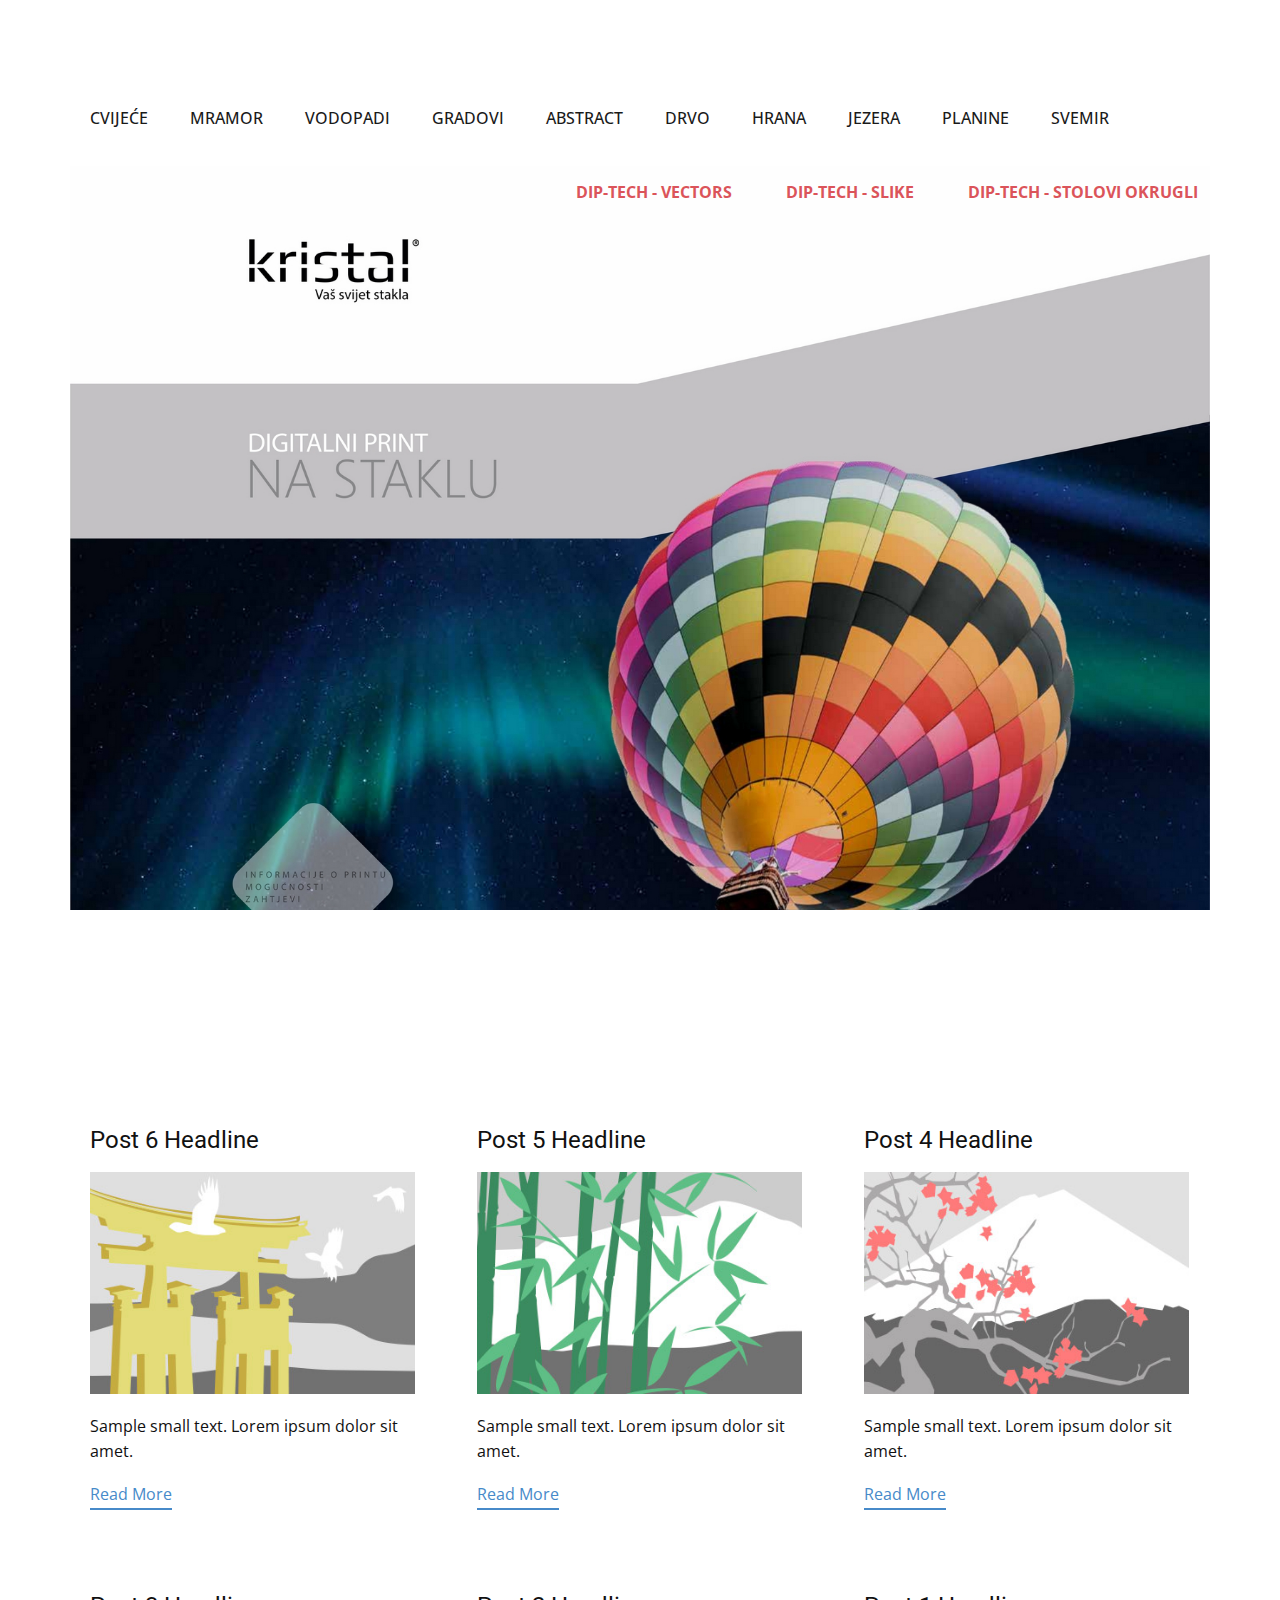
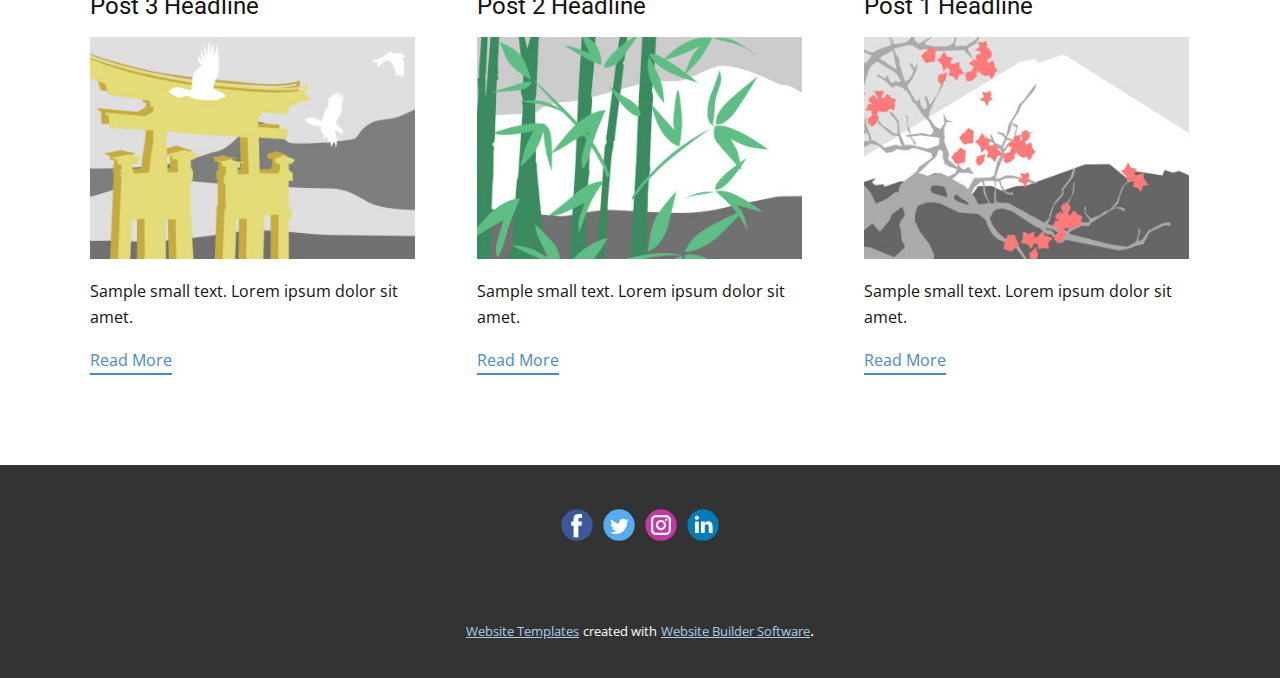
<file: blog/blog.html>
<html style="font-size: 16px;" lang="en"><head>
    <meta name="viewport" content="width=device-width, initial-scale=1.0">
    <meta charset="utf-8">
    <meta name="keywords" content="">
    <meta name="description" content="">
    <title>Blog Template</title>
    <link rel="stylesheet" href="../nicepage.css" media="screen">
<link rel="stylesheet" href="../Blog-Template.css" media="screen">
    <script class="u-script" type="text/javascript" src="../jquery.js" "="" defer=""></script>
    <script class="u-script" type="text/javascript" src="../nicepage.js" "="" defer=""></script>
    <meta name="generator" content="Nicepage 4.15.8, nicepage.com">
    <link id="u-theme-google-font" rel="stylesheet" href="https://fonts.googleapis.com/css?family=Roboto:100,100i,300,300i,400,400i,500,500i,700,700i,900,900i|Open+Sans:300,300i,400,400i,500,500i,600,600i,700,700i,800,800i">
    
    
    <script type="application/ld+json">{
		"@context": "http://schema.org",
		"@type": "Organization",
		"name": "",
		"sameAs": []
}</script>
    <meta name="theme-color" content="#478ac9">
  </head>
  <body class="u-body u-xl-mode" data-lang="en"><header class="u-clearfix u-header u-section-row-container" id="sec-6336" data-animation-name="" data-animation-duration="0" data-animation-delay="0" data-animation-direction=""><div class="u-section-rows">
        <div class="u-section-row u-section-row-1" id="sec-0e27">
          <div class="u-clearfix u-sheet u-sheet-1"></div>
          
          
          
          
          
        </div>
        <div class="u-clearfix u-section-row u-section-row-2" data-image-width="1600" data-image-height="1200" data-animation-name="" data-animation-duration="0" data-animation-delay="0" data-animation-direction="" id="sec-99d9">
          
          
          
          
          
          <div class="u-clearfix u-sheet u-sheet-2">
            <nav class="u-menu u-menu-dropdown u-offcanvas u-menu-1">
              <div class="menu-collapse" style="font-size: 1rem; letter-spacing: 0px; text-transform: uppercase; font-weight: 500;">
                <a class="u-button-style u-custom-active-border-color u-custom-active-color u-custom-border u-custom-border-color u-custom-borders u-custom-hover-border-color u-custom-hover-color u-custom-left-right-menu-spacing u-custom-padding-bottom u-custom-text-active-color u-custom-text-color u-custom-text-hover-color u-custom-top-bottom-menu-spacing u-nav-link u-text-active-palette-1-base u-text-hover-palette-2-base" href="#">
                  <svg class="u-svg-link" viewBox="0 0 24 24"><use xmlns:xlink="http://www.w3.org/1999/xlink" xlink:href="#menu-hamburger"></use></svg>
                  <svg class="u-svg-content" version="1.1" id="menu-hamburger" viewBox="0 0 16 16" x="0px" y="0px" xmlns:xlink="http://www.w3.org/1999/xlink" xmlns="http://www.w3.org/2000/svg"><g><rect y="1" width="16" height="2"></rect><rect y="7" width="16" height="2"></rect><rect y="13" width="16" height="2"></rect>
</g></svg>
                </a>
              </div>
              <div class="u-custom-menu u-nav-container">
                <ul class="u-nav u-spacing-2 u-unstyled u-nav-1"><li class="u-nav-item"><a class="u-active-palette-1-base u-border-active-palette-1-base u-border-hover-palette-1-base u-button-style u-hover-palette-1-light-1 u-nav-link u-text-active-white u-text-grey-90 u-text-hover-white" href="../DIP-TECH-IZVOR.html#sec-3823" data-page-id="358703647" style="padding: 10px 20px;">CVIJEĆE</a>
</li><li class="u-nav-item"><a class="u-active-palette-1-base u-border-active-palette-1-base u-border-hover-palette-1-base u-button-style u-hover-palette-1-light-1 u-nav-link u-text-active-white u-text-grey-90 u-text-hover-white" href="../DIP-TECH-IZVOR.html#sec-c834" data-page-id="358703647" style="padding: 10px 20px;">MRAMOR</a>
</li><li class="u-nav-item"><a class="u-active-palette-1-base u-border-active-palette-1-base u-border-hover-palette-1-base u-button-style u-hover-palette-1-light-1 u-nav-link u-text-active-white u-text-grey-90 u-text-hover-white" href="../DIP-TECH-IZVOR.html#sec-9f84" data-page-id="358703647" style="padding: 10px 20px;">VODOPADI</a>
</li><li class="u-nav-item"><a class="u-active-palette-1-base u-border-active-palette-1-base u-border-hover-palette-1-base u-button-style u-hover-palette-1-light-1 u-nav-link u-text-active-white u-text-grey-90 u-text-hover-white" href="../DIP-TECH-IZVOR.html#sec-c5f2" data-page-id="358703647" style="padding: 10px 20px;">Gradovi</a>
</li><li class="u-nav-item"><a class="u-active-palette-1-base u-border-active-palette-1-base u-border-hover-palette-1-base u-button-style u-hover-palette-1-light-1 u-nav-link u-text-active-white u-text-grey-90 u-text-hover-white" href="../DIP-TECH-IZVOR.html#sec-5dc5" data-page-id="358703647" style="padding: 10px 20px;">ABSTRACT</a>
</li><li class="u-nav-item"><a class="u-active-palette-1-base u-border-active-palette-1-base u-border-hover-palette-1-base u-button-style u-hover-palette-1-light-1 u-nav-link u-text-active-white u-text-grey-90 u-text-hover-white" href="../DIP-TECH-IZVOR.html#sec-df70" data-page-id="358703647" style="padding: 10px 20px;">DRVO</a>
</li><li class="u-nav-item"><a class="u-active-palette-1-base u-border-active-palette-1-base u-border-hover-palette-1-base u-button-style u-hover-palette-1-light-1 u-nav-link u-text-active-white u-text-grey-90 u-text-hover-white" href="../DIP-TECH-IZVOR.html#sec-8792" data-page-id="358703647" style="padding: 10px 20px;">HRANA</a>
</li><li class="u-nav-item"><a class="u-active-palette-1-base u-border-active-palette-1-base u-border-hover-palette-1-base u-button-style u-hover-palette-1-light-1 u-nav-link u-text-active-white u-text-grey-90 u-text-hover-white" href="../DIP-TECH-IZVOR.html#sec-f171" data-page-id="358703647" style="padding: 10px 20px;">JEZERA</a>
</li><li class="u-nav-item"><a class="u-active-palette-1-base u-border-active-palette-1-base u-border-hover-palette-1-base u-button-style u-hover-palette-1-light-1 u-nav-link u-text-active-white u-text-grey-90 u-text-hover-white" href="../DIP-TECH-IZVOR.html#sec-a654" data-page-id="358703647" style="padding: 10px 20px;">PLANINE</a>
</li><li class="u-nav-item"><a class="u-active-palette-1-base u-border-active-palette-1-base u-border-hover-palette-1-base u-button-style u-hover-palette-1-light-1 u-nav-link u-text-active-white u-text-grey-90 u-text-hover-white" href="../DIP-TECH-IZVOR.html#sec-b716" data-page-id="358703647" style="padding: 10px 20px;">SVEMIR</a>
</li></ul>
              </div>
              <div class="u-custom-menu u-nav-container-collapse">
                <div class="u-black u-container-style u-inner-container-layout u-opacity u-opacity-95 u-sidenav">
                  <div class="u-inner-container-layout u-sidenav-overflow">
                    <div class="u-menu-close"></div>
                    <ul class="u-align-center u-nav u-popupmenu-items u-unstyled u-nav-2"><li class="u-nav-item"><a class="u-button-style u-nav-link" href="../DIP-TECH-IZVOR.html#sec-3823" data-page-id="358703647">CVIJEĆE</a>
</li><li class="u-nav-item"><a class="u-button-style u-nav-link" href="../DIP-TECH-IZVOR.html#sec-c834" data-page-id="358703647">MRAMOR</a>
</li><li class="u-nav-item"><a class="u-button-style u-nav-link" href="../DIP-TECH-IZVOR.html#sec-9f84" data-page-id="358703647">VODOPADI</a>
</li><li class="u-nav-item"><a class="u-button-style u-nav-link" href="../DIP-TECH-IZVOR.html#sec-c5f2" data-page-id="358703647">Gradovi</a>
</li><li class="u-nav-item"><a class="u-button-style u-nav-link" href="../DIP-TECH-IZVOR.html#sec-5dc5" data-page-id="358703647">ABSTRACT</a>
</li><li class="u-nav-item"><a class="u-button-style u-nav-link" href="../DIP-TECH-IZVOR.html#sec-df70" data-page-id="358703647">DRVO</a>
</li><li class="u-nav-item"><a class="u-button-style u-nav-link" href="../DIP-TECH-IZVOR.html#sec-8792" data-page-id="358703647">HRANA</a>
</li><li class="u-nav-item"><a class="u-button-style u-nav-link" href="../DIP-TECH-IZVOR.html#sec-f171" data-page-id="358703647">JEZERA</a>
</li><li class="u-nav-item"><a class="u-button-style u-nav-link" href="../DIP-TECH-IZVOR.html#sec-a654" data-page-id="358703647">PLANINE</a>
</li><li class="u-nav-item"><a class="u-button-style u-nav-link" href="../DIP-TECH-IZVOR.html#sec-b716" data-page-id="358703647">SVEMIR</a>
</li></ul>
                  </div>
                </div>
                <div class="u-black u-menu-overlay u-opacity u-opacity-70"></div>
              </div>
            </nav>
            <img class="u-expanded-width u-image u-image-default u-image-1" src="../images/Digitalniprint.jpg" alt="" data-image-width="1600" data-image-height="1200">
            <nav class="u-menu u-menu-dropdown u-offcanvas u-menu-2">
              <div class="menu-collapse" style="font-size: 1rem; letter-spacing: 0px; font-weight: 700; text-transform: uppercase;">
                <a class="u-button-style u-custom-active-border-color u-custom-active-color u-custom-border u-custom-border-color u-custom-borders u-custom-hover-border-color u-custom-padding-bottom u-custom-text-active-color u-custom-text-color u-custom-text-hover-color u-custom-top-bottom-menu-spacing u-nav-link" href="#" style="padding: 1px 0px; font-size: calc(1em + 2px);">
                  <svg class="u-svg-link" viewBox="0 0 24 24"><use xmlns:xlink="http://www.w3.org/1999/xlink" xlink:href="#svg-1118"></use></svg>
                  <svg class="u-svg-content" version="1.1" id="svg-1118" viewBox="0 0 16 16" x="0px" y="0px" xmlns:xlink="http://www.w3.org/1999/xlink" xmlns="http://www.w3.org/2000/svg"><g><rect y="1" width="16" height="2"></rect><rect y="7" width="16" height="2"></rect><rect y="13" width="16" height="2"></rect>
</g></svg>
                </a>
              </div>
              <div class="u-custom-menu u-nav-container">
                <ul class="u-nav u-spacing-30 u-unstyled u-nav-3"><li class="u-nav-item"><a class="u-border-2 u-border-active-palette-1-base u-border-hover-palette-1-base u-border-no-left u-border-no-right u-border-no-top u-button-style u-nav-link u-text-active-palette-2-light-2 u-text-hover-grey-90 u-text-palette-2-base" href="../DIP-TECH-IZVOR.html#carousel_9bfc" data-page-id="358703647" style="padding: 10px 12px;">DIP-TECH - VECTORS</a>
</li><li class="u-nav-item"><a class="u-border-2 u-border-active-palette-1-base u-border-hover-palette-1-base u-border-no-left u-border-no-right u-border-no-top u-button-style u-nav-link u-text-active-palette-2-light-2 u-text-hover-grey-90 u-text-palette-2-base" href="../DIP-TECH-IZVOR.html#sec-92c6" data-page-id="358703647" style="padding: 10px 12px;">DIP-TECH - SLIKE</a>
</li><li class="u-nav-item"><a class="u-border-2 u-border-active-palette-1-base u-border-hover-palette-1-base u-border-no-left u-border-no-right u-border-no-top u-button-style u-nav-link u-text-active-palette-2-light-2 u-text-hover-grey-90 u-text-palette-2-base" href="../DIP-TECH-IZVOR.html#sec-021b" data-page-id="358703647" style="padding: 10px 12px;">DIP-TECH - STOLOVI OKRUGLI</a>
</li></ul>
              </div>
              <div class="u-custom-menu u-nav-container-collapse">
                <div class="u-black u-container-style u-inner-container-layout u-opacity u-opacity-95 u-sidenav">
                  <div class="u-inner-container-layout u-sidenav-overflow">
                    <div class="u-menu-close"></div>
                    <ul class="u-align-center u-nav u-popupmenu-items u-unstyled u-nav-4"><li class="u-nav-item"><a class="u-button-style u-nav-link" href="../DIP-TECH-IZVOR.html#carousel_9bfc" data-page-id="358703647">DIP-TECH - VECTORS</a>
</li><li class="u-nav-item"><a class="u-button-style u-nav-link" href="../DIP-TECH-IZVOR.html#sec-92c6" data-page-id="358703647">DIP-TECH - SLIKE</a>
</li><li class="u-nav-item"><a class="u-button-style u-nav-link" href="../DIP-TECH-IZVOR.html#sec-021b" data-page-id="358703647">DIP-TECH - STOLOVI OKRUGLI</a>
</li></ul>
                  </div>
                </div>
                <div class="u-black u-menu-overlay u-opacity u-opacity-70"></div>
              </div>
            </nav>
          </div>
        </div>
      </div></header>
    <section class="u-clearfix u-section-1" id="sec-f3d0">
      <div class="u-clearfix u-sheet u-valign-middle u-sheet-1"><!--blog--><!--blog_options_json--><!--{"type":"Recent","source":"","tags":"","count":""}--><!--/blog_options_json-->
        <div class="u-blog u-expanded-width u-repeater u-repeater-1"><!--blog_post-->
          <div class="u-blog-post u-container-style u-repeater-item u-white u-repeater-item-1">
            <div class="u-container-layout u-similar-container u-valign-top u-container-layout-1"><!--blog_post_header-->
              <h4 class="u-blog-control u-text u-text-1">
                <a class="u-post-header-link" href="../blog/post-5.html">Post 6 Headline</a>
              </h4><!--/blog_post_header--><!--blog_post_image-->
              <a class="u-post-header-link" href="../blog/post-5.html"><img alt="" class="u-blog-control u-expanded-width u-image u-image-default u-image-1" src="[data-uri]"></a><!--/blog_post_image--><!--blog_post_content-->
              <div class="u-blog-control u-post-content u-text u-text-2 fr-view">Sample small text. Lorem ipsum dolor sit amet.</div><!--/blog_post_content--><!--blog_post_readmore-->
              <a href="../blog/post-5.html" class="u-blog-control u-border-2 u-border-palette-1-base u-btn u-btn-rectangle u-button-style u-none u-btn-1"><!--blog_post_readmore_content--><!--options_json--><!--{"content":"","defaultValue":"Read More"}--><!--/options_json-->Read More<!--/blog_post_readmore_content--></a><!--/blog_post_readmore-->
            </div>
          </div><div class="u-blog-post u-container-style u-repeater-item u-video-cover u-white">
            <div class="u-container-layout u-similar-container u-valign-top u-container-layout-2"><!--blog_post_header-->
              <h4 class="u-blog-control u-text u-text-3">
                <a class="u-post-header-link" href="../blog/post-4.html">Post 5 Headline</a>
              </h4><!--/blog_post_header--><!--blog_post_image-->
              <a class="u-post-header-link" href="../blog/post-4.html"><img alt="" class="u-blog-control u-expanded-width u-image u-image-default u-image-2" src="[data-uri]"></a><!--/blog_post_image--><!--blog_post_content-->
              <div class="u-blog-control u-post-content u-text u-text-4 fr-view">Sample small text. Lorem ipsum dolor sit amet.</div><!--/blog_post_content--><!--blog_post_readmore-->
              <a href="../blog/post-4.html" class="u-blog-control u-border-2 u-border-palette-1-base u-btn u-btn-rectangle u-button-style u-none u-btn-2"><!--blog_post_readmore_content--><!--options_json--><!--{"content":"","defaultValue":"Read More"}--><!--/options_json-->Read More<!--/blog_post_readmore_content--></a><!--/blog_post_readmore-->
            </div>
          </div><div class="u-blog-post u-container-style u-repeater-item u-video-cover u-white">
            <div class="u-container-layout u-similar-container u-valign-top u-container-layout-3"><!--blog_post_header-->
              <h4 class="u-blog-control u-text u-text-5">
                <a class="u-post-header-link" href="../blog/post-3.html">Post 4 Headline</a>
              </h4><!--/blog_post_header--><!--blog_post_image-->
              <a class="u-post-header-link" href="../blog/post-3.html"><img alt="" class="u-blog-control u-expanded-width u-image u-image-default u-image-3" src="[data-uri]"></a><!--/blog_post_image--><!--blog_post_content-->
              <div class="u-blog-control u-post-content u-text u-text-6 fr-view">Sample small text. Lorem ipsum dolor sit amet.</div><!--/blog_post_content--><!--blog_post_readmore-->
              <a href="../blog/post-3.html" class="u-blog-control u-border-2 u-border-palette-1-base u-btn u-btn-rectangle u-button-style u-none u-btn-3"><!--blog_post_readmore_content--><!--options_json--><!--{"content":"","defaultValue":"Read More"}--><!--/options_json-->Read More<!--/blog_post_readmore_content--></a><!--/blog_post_readmore-->
            </div>
          </div><div class="u-blog-post u-container-style u-repeater-item u-white u-repeater-item-1">
            <div class="u-container-layout u-similar-container u-valign-top u-container-layout-1"><!--blog_post_header-->
              <h4 class="u-blog-control u-text u-text-1">
                <a class="u-post-header-link" href="../blog/post-2.html">Post 3 Headline</a>
              </h4><!--/blog_post_header--><!--blog_post_image-->
              <a class="u-post-header-link" href="../blog/post-2.html"><img alt="" class="u-blog-control u-expanded-width u-image u-image-default u-image-1" src="[data-uri]"></a><!--/blog_post_image--><!--blog_post_content-->
              <div class="u-blog-control u-post-content u-text u-text-2 fr-view">Sample small text. Lorem ipsum dolor sit amet.</div><!--/blog_post_content--><!--blog_post_readmore-->
              <a href="../blog/post-2.html" class="u-blog-control u-border-2 u-border-palette-1-base u-btn u-btn-rectangle u-button-style u-none u-btn-1"><!--blog_post_readmore_content--><!--options_json--><!--{"content":"","defaultValue":"Read More"}--><!--/options_json-->Read More<!--/blog_post_readmore_content--></a><!--/blog_post_readmore-->
            </div>
          </div><div class="u-blog-post u-container-style u-repeater-item u-video-cover u-white">
            <div class="u-container-layout u-similar-container u-valign-top u-container-layout-2"><!--blog_post_header-->
              <h4 class="u-blog-control u-text u-text-3">
                <a class="u-post-header-link" href="../blog/post-1.html">Post 2 Headline</a>
              </h4><!--/blog_post_header--><!--blog_post_image-->
              <a class="u-post-header-link" href="../blog/post-1.html"><img alt="" class="u-blog-control u-expanded-width u-image u-image-default u-image-2" src="[data-uri]"></a><!--/blog_post_image--><!--blog_post_content-->
              <div class="u-blog-control u-post-content u-text u-text-4 fr-view">Sample small text. Lorem ipsum dolor sit amet.</div><!--/blog_post_content--><!--blog_post_readmore-->
              <a href="../blog/post-1.html" class="u-blog-control u-border-2 u-border-palette-1-base u-btn u-btn-rectangle u-button-style u-none u-btn-2"><!--blog_post_readmore_content--><!--options_json--><!--{"content":"","defaultValue":"Read More"}--><!--/options_json-->Read More<!--/blog_post_readmore_content--></a><!--/blog_post_readmore-->
            </div>
          </div><div class="u-blog-post u-container-style u-repeater-item u-video-cover u-white">
            <div class="u-container-layout u-similar-container u-valign-top u-container-layout-3"><!--blog_post_header-->
              <h4 class="u-blog-control u-text u-text-5">
                <a class="u-post-header-link" href="../blog/post.html">Post 1 Headline</a>
              </h4><!--/blog_post_header--><!--blog_post_image-->
              <a class="u-post-header-link" href="../blog/post.html"><img alt="" class="u-blog-control u-expanded-width u-image u-image-default u-image-3" src="[data-uri]"></a><!--/blog_post_image--><!--blog_post_content-->
              <div class="u-blog-control u-post-content u-text u-text-6 fr-view">Sample small text. Lorem ipsum dolor sit amet.</div><!--/blog_post_content--><!--blog_post_readmore-->
              <a href="../blog/post.html" class="u-blog-control u-border-2 u-border-palette-1-base u-btn u-btn-rectangle u-button-style u-none u-btn-3"><!--blog_post_readmore_content--><!--options_json--><!--{"content":"","defaultValue":"Read More"}--><!--/options_json-->Read More<!--/blog_post_readmore_content--></a><!--/blog_post_readmore-->
            </div>
          </div><!--/blog_post--><!--blog_post-->
          <!--/blog_post--><!--blog_post-->
          <!--/blog_post-->
        </div><!--/blog-->
      </div>
    </section>
    
    
    <footer class="u-clearfix u-footer u-grey-80" id="sec-c74c"><div class="u-clearfix u-sheet u-sheet-1">
        <div class="u-align-left u-social-icons u-spacing-10 u-social-icons-1">
          <a class="u-social-url" title="facebook" target="_blank" href=""><span class="u-icon u-social-facebook u-social-icon u-icon-1"><svg class="u-svg-link" preserveAspectRatio="xMidYMin slice" viewBox="0 0 112 112" style=""><use xmlns:xlink="http://www.w3.org/1999/xlink" xlink:href="#svg-9869"></use></svg><svg class="u-svg-content" viewBox="0 0 112 112" x="0" y="0" id="svg-9869"><circle fill="currentColor" cx="56.1" cy="56.1" r="55"></circle><path fill="#FFFFFF" d="M73.5,31.6h-9.1c-1.4,0-3.6,0.8-3.6,3.9v8.5h12.6L72,58.3H60.8v40.8H43.9V58.3h-8V43.9h8v-9.2
            c0-6.7,3.1-17,17-17h12.5v13.9H73.5z"></path></svg></span>
          </a>
          <a class="u-social-url" title="twitter" target="_blank" href=""><span class="u-icon u-social-icon u-social-twitter u-icon-2"><svg class="u-svg-link" preserveAspectRatio="xMidYMin slice" viewBox="0 0 112 112" style=""><use xmlns:xlink="http://www.w3.org/1999/xlink" xlink:href="#svg-38a6"></use></svg><svg class="u-svg-content" viewBox="0 0 112 112" x="0" y="0" id="svg-38a6"><circle fill="currentColor" class="st0" cx="56.1" cy="56.1" r="55"></circle><path fill="#FFFFFF" d="M83.8,47.3c0,0.6,0,1.2,0,1.7c0,17.7-13.5,38.2-38.2,38.2C38,87.2,31,85,25,81.2c1,0.1,2.1,0.2,3.2,0.2
            c6.3,0,12.1-2.1,16.7-5.7c-5.9-0.1-10.8-4-12.5-9.3c0.8,0.2,1.7,0.2,2.5,0.2c1.2,0,2.4-0.2,3.5-0.5c-6.1-1.2-10.8-6.7-10.8-13.1
            c0-0.1,0-0.1,0-0.2c1.8,1,3.9,1.6,6.1,1.7c-3.6-2.4-6-6.5-6-11.2c0-2.5,0.7-4.8,1.8-6.7c6.6,8.1,16.5,13.5,27.6,14
            c-0.2-1-0.3-2-0.3-3.1c0-7.4,6-13.4,13.4-13.4c3.9,0,7.3,1.6,9.8,4.2c3.1-0.6,5.9-1.7,8.5-3.3c-1,3.1-3.1,5.8-5.9,7.4
            c2.7-0.3,5.3-1,7.7-2.1C88.7,43,86.4,45.4,83.8,47.3z"></path></svg></span>
          </a>
          <a class="u-social-url" title="instagram" target="_blank" href=""><span class="u-icon u-social-icon u-social-instagram u-icon-3"><svg class="u-svg-link" preserveAspectRatio="xMidYMin slice" viewBox="0 0 112 112" style=""><use xmlns:xlink="http://www.w3.org/1999/xlink" xlink:href="#svg-99bc"></use></svg><svg class="u-svg-content" viewBox="0 0 112 112" x="0" y="0" id="svg-99bc"><circle fill="currentColor" cx="56.1" cy="56.1" r="55"></circle><path fill="#FFFFFF" d="M55.9,38.2c-9.9,0-17.9,8-17.9,17.9C38,66,46,74,55.9,74c9.9,0,17.9-8,17.9-17.9C73.8,46.2,65.8,38.2,55.9,38.2
            z M55.9,66.4c-5.7,0-10.3-4.6-10.3-10.3c-0.1-5.7,4.6-10.3,10.3-10.3c5.7,0,10.3,4.6,10.3,10.3C66.2,61.8,61.6,66.4,55.9,66.4z"></path><path fill="#FFFFFF" d="M74.3,33.5c-2.3,0-4.2,1.9-4.2,4.2s1.9,4.2,4.2,4.2s4.2-1.9,4.2-4.2S76.6,33.5,74.3,33.5z"></path><path fill="#FFFFFF" d="M73.1,21.3H38.6c-9.7,0-17.5,7.9-17.5,17.5v34.5c0,9.7,7.9,17.6,17.5,17.6h34.5c9.7,0,17.5-7.9,17.5-17.5V38.8
            C90.6,29.1,82.7,21.3,73.1,21.3z M83,73.3c0,5.5-4.5,9.9-9.9,9.9H38.6c-5.5,0-9.9-4.5-9.9-9.9V38.8c0-5.5,4.5-9.9,9.9-9.9h34.5
            c5.5,0,9.9,4.5,9.9,9.9V73.3z"></path></svg></span>
          </a>
          <a class="u-social-url" title="linkedin" target="_blank" href=""><span class="u-icon u-social-icon u-social-linkedin u-icon-4"><svg class="u-svg-link" preserveAspectRatio="xMidYMin slice" viewBox="0 0 112 112" style=""><use xmlns:xlink="http://www.w3.org/1999/xlink" xlink:href="#svg-47e1"></use></svg><svg class="u-svg-content" viewBox="0 0 112 112" x="0" y="0" id="svg-47e1"><circle fill="currentColor" cx="56.1" cy="56.1" r="55"></circle><path fill="#FFFFFF" d="M41.3,83.7H27.9V43.4h13.4V83.7z M34.6,37.9L34.6,37.9c-4.6,0-7.5-3.1-7.5-7c0-4,3-7,7.6-7s7.4,3,7.5,7
            C42.2,34.8,39.2,37.9,34.6,37.9z M89.6,83.7H76.2V62.2c0-5.4-1.9-9.1-6.8-9.1c-3.7,0-5.9,2.5-6.9,4.9c-0.4,0.9-0.4,2.1-0.4,3.3v22.5
            H48.7c0,0,0.2-36.5,0-40.3h13.4v5.7c1.8-2.7,5-6.7,12.1-6.7c8.8,0,15.4,5.8,15.4,18.1V83.7z"></path></svg></span>
          </a>
        </div>
      </div></footer>
    <section class="u-backlink u-clearfix u-grey-80">
      <a class="u-link" href="https://nicepage.com/website-templates" target="_blank">
        <span>Website Templates</span>
      </a>
      <p class="u-text">
        <span>created with</span>
      </p>
      <a class="u-link" href="" target="_blank">
        <span>Website Builder Software</span>
      </a>. 
    </section>
  
</body></html>
</file>
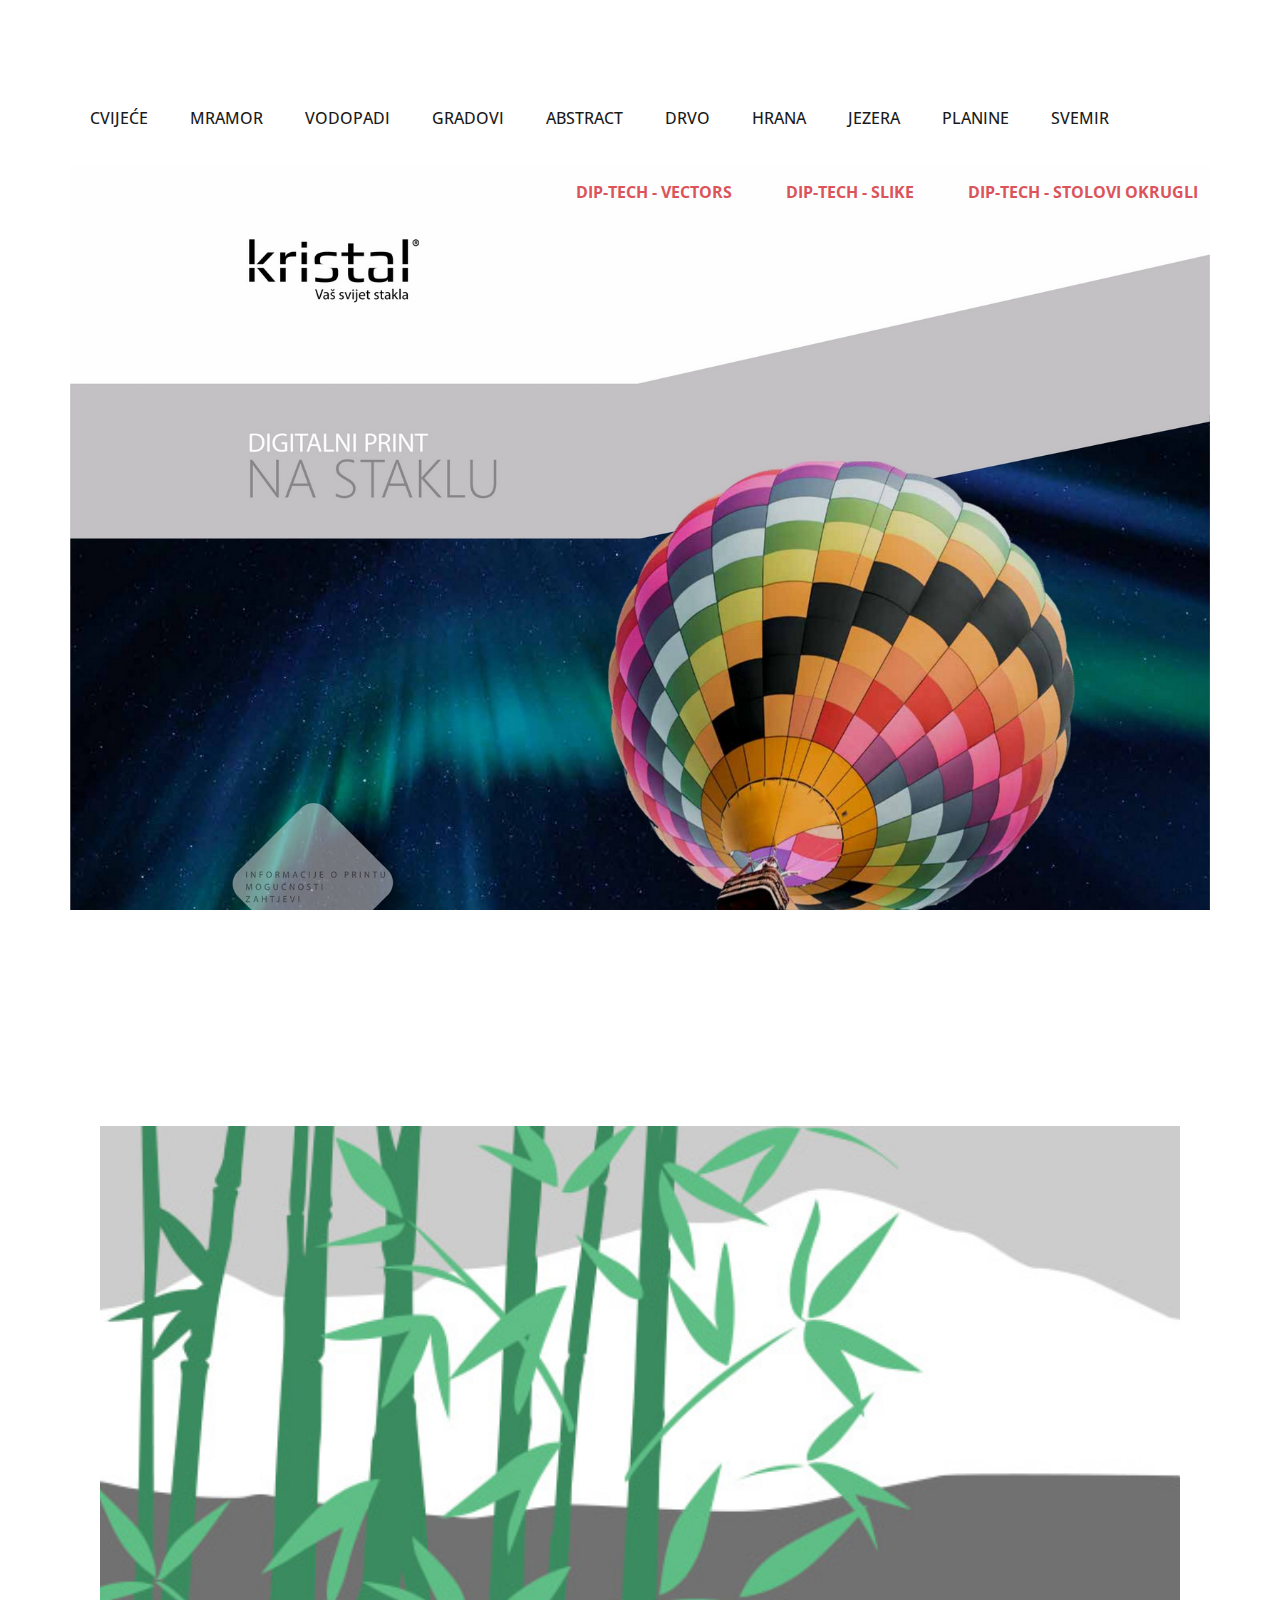
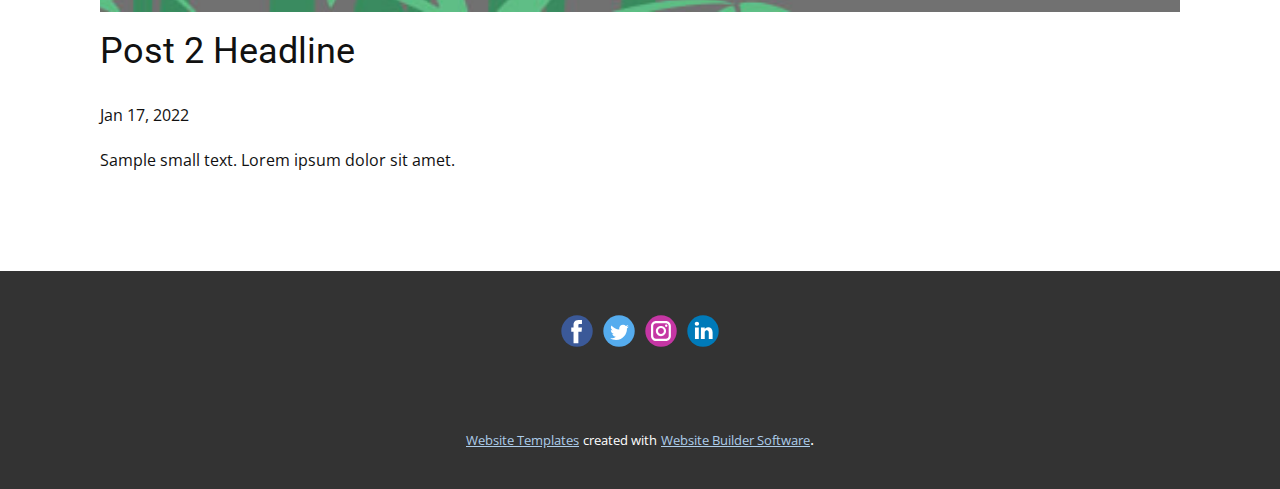
<file: blog/post-1.html>
<!doctype html>
<html style="font-size: 16px;" lang="en"><head>
    <meta name="viewport" content="width=device-width, initial-scale=1.0">
    <meta charset="utf-8">
    <meta name="keywords" content="Post 1 Headline">
    <meta name="description" content="">
    <title>Post 2 Headline</title>
    <link rel="stylesheet" href="../nicepage.css" media="screen">
<link rel="stylesheet" href="../Post-Template.css" media="screen">
    <script class="u-script" type="text/javascript" src="../jquery.js" "="" defer=""></script>
    <script class="u-script" type="text/javascript" src="../nicepage.js" "="" defer=""></script>
    <meta name="generator" content="Nicepage 4.15.8, nicepage.com">
    <link id="u-theme-google-font" rel="stylesheet" href="https://fonts.googleapis.com/css?family=Roboto:100,100i,300,300i,400,400i,500,500i,700,700i,900,900i|Open+Sans:300,300i,400,400i,500,500i,600,600i,700,700i,800,800i">
    
    
    <script type="application/ld+json">{
		"@context": "http://schema.org",
		"@type": "Organization",
		"name": "",
		"sameAs": []
}</script>
    <meta name="theme-color" content="#478ac9">
  </head>
  <body class="u-body u-xl-mode" data-lang="en"><header class="u-clearfix u-header u-section-row-container" id="sec-6336" data-animation-name="" data-animation-duration="0" data-animation-delay="0" data-animation-direction=""><div class="u-section-rows">
        <div class="u-section-row u-section-row-1" id="sec-0e27">
          <div class="u-clearfix u-sheet u-sheet-1"></div>
          
          
          
          
          
        </div>
        <div class="u-clearfix u-section-row u-section-row-2" data-image-width="1600" data-image-height="1200" data-animation-name="" data-animation-duration="0" data-animation-delay="0" data-animation-direction="" id="sec-99d9">
          
          
          
          
          
          <div class="u-clearfix u-sheet u-sheet-2">
            <nav class="u-menu u-menu-dropdown u-offcanvas u-menu-1">
              <div class="menu-collapse" style="font-size: 1rem; letter-spacing: 0px; text-transform: uppercase; font-weight: 500;">
                <a class="u-button-style u-custom-active-border-color u-custom-active-color u-custom-border u-custom-border-color u-custom-borders u-custom-hover-border-color u-custom-hover-color u-custom-left-right-menu-spacing u-custom-padding-bottom u-custom-text-active-color u-custom-text-color u-custom-text-hover-color u-custom-top-bottom-menu-spacing u-nav-link u-text-active-palette-1-base u-text-hover-palette-2-base" href="#">
                  <svg class="u-svg-link" viewBox="0 0 24 24"><use xmlns:xlink="http://www.w3.org/1999/xlink" xlink:href="#menu-hamburger"></use></svg>
                  <svg class="u-svg-content" version="1.1" id="menu-hamburger" viewBox="0 0 16 16" x="0px" y="0px" xmlns:xlink="http://www.w3.org/1999/xlink" xmlns="http://www.w3.org/2000/svg"><g><rect y="1" width="16" height="2"></rect><rect y="7" width="16" height="2"></rect><rect y="13" width="16" height="2"></rect>
</g></svg>
                </a>
              </div>
              <div class="u-custom-menu u-nav-container">
                <ul class="u-nav u-spacing-2 u-unstyled u-nav-1"><li class="u-nav-item"><a class="u-active-palette-1-base u-border-active-palette-1-base u-border-hover-palette-1-base u-button-style u-hover-palette-1-light-1 u-nav-link u-text-active-white u-text-grey-90 u-text-hover-white" href="../DIP-TECH-IZVOR.html#sec-3823" data-page-id="358703647" style="padding: 10px 20px;">CVIJEĆE</a>
</li><li class="u-nav-item"><a class="u-active-palette-1-base u-border-active-palette-1-base u-border-hover-palette-1-base u-button-style u-hover-palette-1-light-1 u-nav-link u-text-active-white u-text-grey-90 u-text-hover-white" href="../DIP-TECH-IZVOR.html#sec-c834" data-page-id="358703647" style="padding: 10px 20px;">MRAMOR</a>
</li><li class="u-nav-item"><a class="u-active-palette-1-base u-border-active-palette-1-base u-border-hover-palette-1-base u-button-style u-hover-palette-1-light-1 u-nav-link u-text-active-white u-text-grey-90 u-text-hover-white" href="../DIP-TECH-IZVOR.html#sec-9f84" data-page-id="358703647" style="padding: 10px 20px;">VODOPADI</a>
</li><li class="u-nav-item"><a class="u-active-palette-1-base u-border-active-palette-1-base u-border-hover-palette-1-base u-button-style u-hover-palette-1-light-1 u-nav-link u-text-active-white u-text-grey-90 u-text-hover-white" href="../DIP-TECH-IZVOR.html#sec-c5f2" data-page-id="358703647" style="padding: 10px 20px;">Gradovi</a>
</li><li class="u-nav-item"><a class="u-active-palette-1-base u-border-active-palette-1-base u-border-hover-palette-1-base u-button-style u-hover-palette-1-light-1 u-nav-link u-text-active-white u-text-grey-90 u-text-hover-white" href="../DIP-TECH-IZVOR.html#sec-5dc5" data-page-id="358703647" style="padding: 10px 20px;">ABSTRACT</a>
</li><li class="u-nav-item"><a class="u-active-palette-1-base u-border-active-palette-1-base u-border-hover-palette-1-base u-button-style u-hover-palette-1-light-1 u-nav-link u-text-active-white u-text-grey-90 u-text-hover-white" href="../DIP-TECH-IZVOR.html#sec-df70" data-page-id="358703647" style="padding: 10px 20px;">DRVO</a>
</li><li class="u-nav-item"><a class="u-active-palette-1-base u-border-active-palette-1-base u-border-hover-palette-1-base u-button-style u-hover-palette-1-light-1 u-nav-link u-text-active-white u-text-grey-90 u-text-hover-white" href="../DIP-TECH-IZVOR.html#sec-8792" data-page-id="358703647" style="padding: 10px 20px;">HRANA</a>
</li><li class="u-nav-item"><a class="u-active-palette-1-base u-border-active-palette-1-base u-border-hover-palette-1-base u-button-style u-hover-palette-1-light-1 u-nav-link u-text-active-white u-text-grey-90 u-text-hover-white" href="../DIP-TECH-IZVOR.html#sec-f171" data-page-id="358703647" style="padding: 10px 20px;">JEZERA</a>
</li><li class="u-nav-item"><a class="u-active-palette-1-base u-border-active-palette-1-base u-border-hover-palette-1-base u-button-style u-hover-palette-1-light-1 u-nav-link u-text-active-white u-text-grey-90 u-text-hover-white" href="../DIP-TECH-IZVOR.html#sec-a654" data-page-id="358703647" style="padding: 10px 20px;">PLANINE</a>
</li><li class="u-nav-item"><a class="u-active-palette-1-base u-border-active-palette-1-base u-border-hover-palette-1-base u-button-style u-hover-palette-1-light-1 u-nav-link u-text-active-white u-text-grey-90 u-text-hover-white" href="../DIP-TECH-IZVOR.html#sec-b716" data-page-id="358703647" style="padding: 10px 20px;">SVEMIR</a>
</li></ul>
              </div>
              <div class="u-custom-menu u-nav-container-collapse">
                <div class="u-black u-container-style u-inner-container-layout u-opacity u-opacity-95 u-sidenav">
                  <div class="u-inner-container-layout u-sidenav-overflow">
                    <div class="u-menu-close"></div>
                    <ul class="u-align-center u-nav u-popupmenu-items u-unstyled u-nav-2"><li class="u-nav-item"><a class="u-button-style u-nav-link" href="../DIP-TECH-IZVOR.html#sec-3823" data-page-id="358703647">CVIJEĆE</a>
</li><li class="u-nav-item"><a class="u-button-style u-nav-link" href="../DIP-TECH-IZVOR.html#sec-c834" data-page-id="358703647">MRAMOR</a>
</li><li class="u-nav-item"><a class="u-button-style u-nav-link" href="../DIP-TECH-IZVOR.html#sec-9f84" data-page-id="358703647">VODOPADI</a>
</li><li class="u-nav-item"><a class="u-button-style u-nav-link" href="../DIP-TECH-IZVOR.html#sec-c5f2" data-page-id="358703647">Gradovi</a>
</li><li class="u-nav-item"><a class="u-button-style u-nav-link" href="../DIP-TECH-IZVOR.html#sec-5dc5" data-page-id="358703647">ABSTRACT</a>
</li><li class="u-nav-item"><a class="u-button-style u-nav-link" href="../DIP-TECH-IZVOR.html#sec-df70" data-page-id="358703647">DRVO</a>
</li><li class="u-nav-item"><a class="u-button-style u-nav-link" href="../DIP-TECH-IZVOR.html#sec-8792" data-page-id="358703647">HRANA</a>
</li><li class="u-nav-item"><a class="u-button-style u-nav-link" href="../DIP-TECH-IZVOR.html#sec-f171" data-page-id="358703647">JEZERA</a>
</li><li class="u-nav-item"><a class="u-button-style u-nav-link" href="../DIP-TECH-IZVOR.html#sec-a654" data-page-id="358703647">PLANINE</a>
</li><li class="u-nav-item"><a class="u-button-style u-nav-link" href="../DIP-TECH-IZVOR.html#sec-b716" data-page-id="358703647">SVEMIR</a>
</li></ul>
                  </div>
                </div>
                <div class="u-black u-menu-overlay u-opacity u-opacity-70"></div>
              </div>
            </nav>
            <img class="u-expanded-width u-image u-image-default u-image-1" src="../images/Digitalniprint.jpg" alt="" data-image-width="1600" data-image-height="1200">
            <nav class="u-menu u-menu-dropdown u-offcanvas u-menu-2">
              <div class="menu-collapse" style="font-size: 1rem; letter-spacing: 0px; font-weight: 700; text-transform: uppercase;">
                <a class="u-button-style u-custom-active-border-color u-custom-active-color u-custom-border u-custom-border-color u-custom-borders u-custom-hover-border-color u-custom-padding-bottom u-custom-text-active-color u-custom-text-color u-custom-text-hover-color u-custom-top-bottom-menu-spacing u-nav-link" href="#" style="padding: 1px 0px; font-size: calc(1em + 2px);">
                  <svg class="u-svg-link" viewBox="0 0 24 24"><use xmlns:xlink="http://www.w3.org/1999/xlink" xlink:href="#svg-1118"></use></svg>
                  <svg class="u-svg-content" version="1.1" id="svg-1118" viewBox="0 0 16 16" x="0px" y="0px" xmlns:xlink="http://www.w3.org/1999/xlink" xmlns="http://www.w3.org/2000/svg"><g><rect y="1" width="16" height="2"></rect><rect y="7" width="16" height="2"></rect><rect y="13" width="16" height="2"></rect>
</g></svg>
                </a>
              </div>
              <div class="u-custom-menu u-nav-container">
                <ul class="u-nav u-spacing-30 u-unstyled u-nav-3"><li class="u-nav-item"><a class="u-border-2 u-border-active-palette-1-base u-border-hover-palette-1-base u-border-no-left u-border-no-right u-border-no-top u-button-style u-nav-link u-text-active-palette-2-light-2 u-text-hover-grey-90 u-text-palette-2-base" href="../DIP-TECH-IZVOR.html#carousel_9bfc" data-page-id="358703647" style="padding: 10px 12px;">DIP-TECH - VECTORS</a>
</li><li class="u-nav-item"><a class="u-border-2 u-border-active-palette-1-base u-border-hover-palette-1-base u-border-no-left u-border-no-right u-border-no-top u-button-style u-nav-link u-text-active-palette-2-light-2 u-text-hover-grey-90 u-text-palette-2-base" href="../DIP-TECH-IZVOR.html#sec-92c6" data-page-id="358703647" style="padding: 10px 12px;">DIP-TECH - SLIKE</a>
</li><li class="u-nav-item"><a class="u-border-2 u-border-active-palette-1-base u-border-hover-palette-1-base u-border-no-left u-border-no-right u-border-no-top u-button-style u-nav-link u-text-active-palette-2-light-2 u-text-hover-grey-90 u-text-palette-2-base" href="../DIP-TECH-IZVOR.html#sec-021b" data-page-id="358703647" style="padding: 10px 12px;">DIP-TECH - STOLOVI OKRUGLI</a>
</li></ul>
              </div>
              <div class="u-custom-menu u-nav-container-collapse">
                <div class="u-black u-container-style u-inner-container-layout u-opacity u-opacity-95 u-sidenav">
                  <div class="u-inner-container-layout u-sidenav-overflow">
                    <div class="u-menu-close"></div>
                    <ul class="u-align-center u-nav u-popupmenu-items u-unstyled u-nav-4"><li class="u-nav-item"><a class="u-button-style u-nav-link" href="../DIP-TECH-IZVOR.html#carousel_9bfc" data-page-id="358703647">DIP-TECH - VECTORS</a>
</li><li class="u-nav-item"><a class="u-button-style u-nav-link" href="../DIP-TECH-IZVOR.html#sec-92c6" data-page-id="358703647">DIP-TECH - SLIKE</a>
</li><li class="u-nav-item"><a class="u-button-style u-nav-link" href="../DIP-TECH-IZVOR.html#sec-021b" data-page-id="358703647">DIP-TECH - STOLOVI OKRUGLI</a>
</li></ul>
                  </div>
                </div>
                <div class="u-black u-menu-overlay u-opacity u-opacity-70"></div>
              </div>
            </nav>
          </div>
        </div>
      </div></header>
    <section class="u-align-center u-clearfix u-section-1" id="sec-e9cc">
      <div class="u-clearfix u-sheet u-valign-middle-md u-valign-middle-sm u-valign-middle-xs u-sheet-1"><!--post_details--><!--post_details_options_json--><!--{"source":""}--><!--/post_details_options_json--><!--blog_post-->
        <div class="u-container-style u-expanded-width u-post-details u-post-details-1">
          <div class="u-container-layout u-valign-middle u-container-layout-1"><!--blog_post_image-->
            <img alt="" class="u-blog-control u-expanded-width u-image u-image-default u-image-1" src="[data-uri]"><!--/blog_post_image--><!--blog_post_header-->
            <h2 class="u-blog-control u-text u-text-1">Post 2 Headline</h2><!--/blog_post_header--><!--blog_post_metadata-->
            <div class="u-blog-control u-metadata u-metadata-1"><!--blog_post_metadata_date-->
              <span class="u-meta-date u-meta-icon">Jan 17, 2022</span><!--/blog_post_metadata_date--><!--blog_post_metadata_category-->
              <!--/blog_post_metadata_category--><!--blog_post_metadata_comments-->
              <!--/blog_post_metadata_comments-->
            </div><!--/blog_post_metadata--><!--blog_post_content-->
            <div class="u-align-justify u-blog-control u-post-content u-text u-text-2 fr-view">
  Sample small text. Lorem ipsum dolor sit amet.
  </div><!--/blog_post_content-->
          </div>
        </div><!--/blog_post--><!--/post_details-->
      </div>
    </section>
    
    
    <footer class="u-clearfix u-footer u-grey-80" id="sec-c74c"><div class="u-clearfix u-sheet u-sheet-1">
        <div class="u-align-left u-social-icons u-spacing-10 u-social-icons-1">
          <a class="u-social-url" title="facebook" target="_blank" href=""><span class="u-icon u-social-facebook u-social-icon u-icon-1"><svg class="u-svg-link" preserveAspectRatio="xMidYMin slice" viewBox="0 0 112 112" style=""><use xmlns:xlink="http://www.w3.org/1999/xlink" xlink:href="#svg-9869"></use></svg><svg class="u-svg-content" viewBox="0 0 112 112" x="0" y="0" id="svg-9869"><circle fill="currentColor" cx="56.1" cy="56.1" r="55"></circle><path fill="#FFFFFF" d="M73.5,31.6h-9.1c-1.4,0-3.6,0.8-3.6,3.9v8.5h12.6L72,58.3H60.8v40.8H43.9V58.3h-8V43.9h8v-9.2
            c0-6.7,3.1-17,17-17h12.5v13.9H73.5z"></path></svg></span>
          </a>
          <a class="u-social-url" title="twitter" target="_blank" href=""><span class="u-icon u-social-icon u-social-twitter u-icon-2"><svg class="u-svg-link" preserveAspectRatio="xMidYMin slice" viewBox="0 0 112 112" style=""><use xmlns:xlink="http://www.w3.org/1999/xlink" xlink:href="#svg-38a6"></use></svg><svg class="u-svg-content" viewBox="0 0 112 112" x="0" y="0" id="svg-38a6"><circle fill="currentColor" class="st0" cx="56.1" cy="56.1" r="55"></circle><path fill="#FFFFFF" d="M83.8,47.3c0,0.6,0,1.2,0,1.7c0,17.7-13.5,38.2-38.2,38.2C38,87.2,31,85,25,81.2c1,0.1,2.1,0.2,3.2,0.2
            c6.3,0,12.1-2.1,16.7-5.7c-5.9-0.1-10.8-4-12.5-9.3c0.8,0.2,1.7,0.2,2.5,0.2c1.2,0,2.4-0.2,3.5-0.5c-6.1-1.2-10.8-6.7-10.8-13.1
            c0-0.1,0-0.1,0-0.2c1.8,1,3.9,1.6,6.1,1.7c-3.6-2.4-6-6.5-6-11.2c0-2.5,0.7-4.8,1.8-6.7c6.6,8.1,16.5,13.5,27.6,14
            c-0.2-1-0.3-2-0.3-3.1c0-7.4,6-13.4,13.4-13.4c3.9,0,7.3,1.6,9.8,4.2c3.1-0.6,5.9-1.7,8.5-3.3c-1,3.1-3.1,5.8-5.9,7.4
            c2.7-0.3,5.3-1,7.7-2.1C88.7,43,86.4,45.4,83.8,47.3z"></path></svg></span>
          </a>
          <a class="u-social-url" title="instagram" target="_blank" href=""><span class="u-icon u-social-icon u-social-instagram u-icon-3"><svg class="u-svg-link" preserveAspectRatio="xMidYMin slice" viewBox="0 0 112 112" style=""><use xmlns:xlink="http://www.w3.org/1999/xlink" xlink:href="#svg-99bc"></use></svg><svg class="u-svg-content" viewBox="0 0 112 112" x="0" y="0" id="svg-99bc"><circle fill="currentColor" cx="56.1" cy="56.1" r="55"></circle><path fill="#FFFFFF" d="M55.9,38.2c-9.9,0-17.9,8-17.9,17.9C38,66,46,74,55.9,74c9.9,0,17.9-8,17.9-17.9C73.8,46.2,65.8,38.2,55.9,38.2
            z M55.9,66.4c-5.7,0-10.3-4.6-10.3-10.3c-0.1-5.7,4.6-10.3,10.3-10.3c5.7,0,10.3,4.6,10.3,10.3C66.2,61.8,61.6,66.4,55.9,66.4z"></path><path fill="#FFFFFF" d="M74.3,33.5c-2.3,0-4.2,1.9-4.2,4.2s1.9,4.2,4.2,4.2s4.2-1.9,4.2-4.2S76.6,33.5,74.3,33.5z"></path><path fill="#FFFFFF" d="M73.1,21.3H38.6c-9.7,0-17.5,7.9-17.5,17.5v34.5c0,9.7,7.9,17.6,17.5,17.6h34.5c9.7,0,17.5-7.9,17.5-17.5V38.8
            C90.6,29.1,82.7,21.3,73.1,21.3z M83,73.3c0,5.5-4.5,9.9-9.9,9.9H38.6c-5.5,0-9.9-4.5-9.9-9.9V38.8c0-5.5,4.5-9.9,9.9-9.9h34.5
            c5.5,0,9.9,4.5,9.9,9.9V73.3z"></path></svg></span>
          </a>
          <a class="u-social-url" title="linkedin" target="_blank" href=""><span class="u-icon u-social-icon u-social-linkedin u-icon-4"><svg class="u-svg-link" preserveAspectRatio="xMidYMin slice" viewBox="0 0 112 112" style=""><use xmlns:xlink="http://www.w3.org/1999/xlink" xlink:href="#svg-47e1"></use></svg><svg class="u-svg-content" viewBox="0 0 112 112" x="0" y="0" id="svg-47e1"><circle fill="currentColor" cx="56.1" cy="56.1" r="55"></circle><path fill="#FFFFFF" d="M41.3,83.7H27.9V43.4h13.4V83.7z M34.6,37.9L34.6,37.9c-4.6,0-7.5-3.1-7.5-7c0-4,3-7,7.6-7s7.4,3,7.5,7
            C42.2,34.8,39.2,37.9,34.6,37.9z M89.6,83.7H76.2V62.2c0-5.4-1.9-9.1-6.8-9.1c-3.7,0-5.9,2.5-6.9,4.9c-0.4,0.9-0.4,2.1-0.4,3.3v22.5
            H48.7c0,0,0.2-36.5,0-40.3h13.4v5.7c1.8-2.7,5-6.7,12.1-6.7c8.8,0,15.4,5.8,15.4,18.1V83.7z"></path></svg></span>
          </a>
        </div>
      </div></footer>
    <section class="u-backlink u-clearfix u-grey-80">
      <a class="u-link" href="https://nicepage.com/website-templates" target="_blank">
        <span>Website Templates</span>
      </a>
      <p class="u-text">
        <span>created with</span>
      </p>
      <a class="u-link" href="" target="_blank">
        <span>Website Builder Software</span>
      </a>. 
    </section>
  
</body></html>
</file>
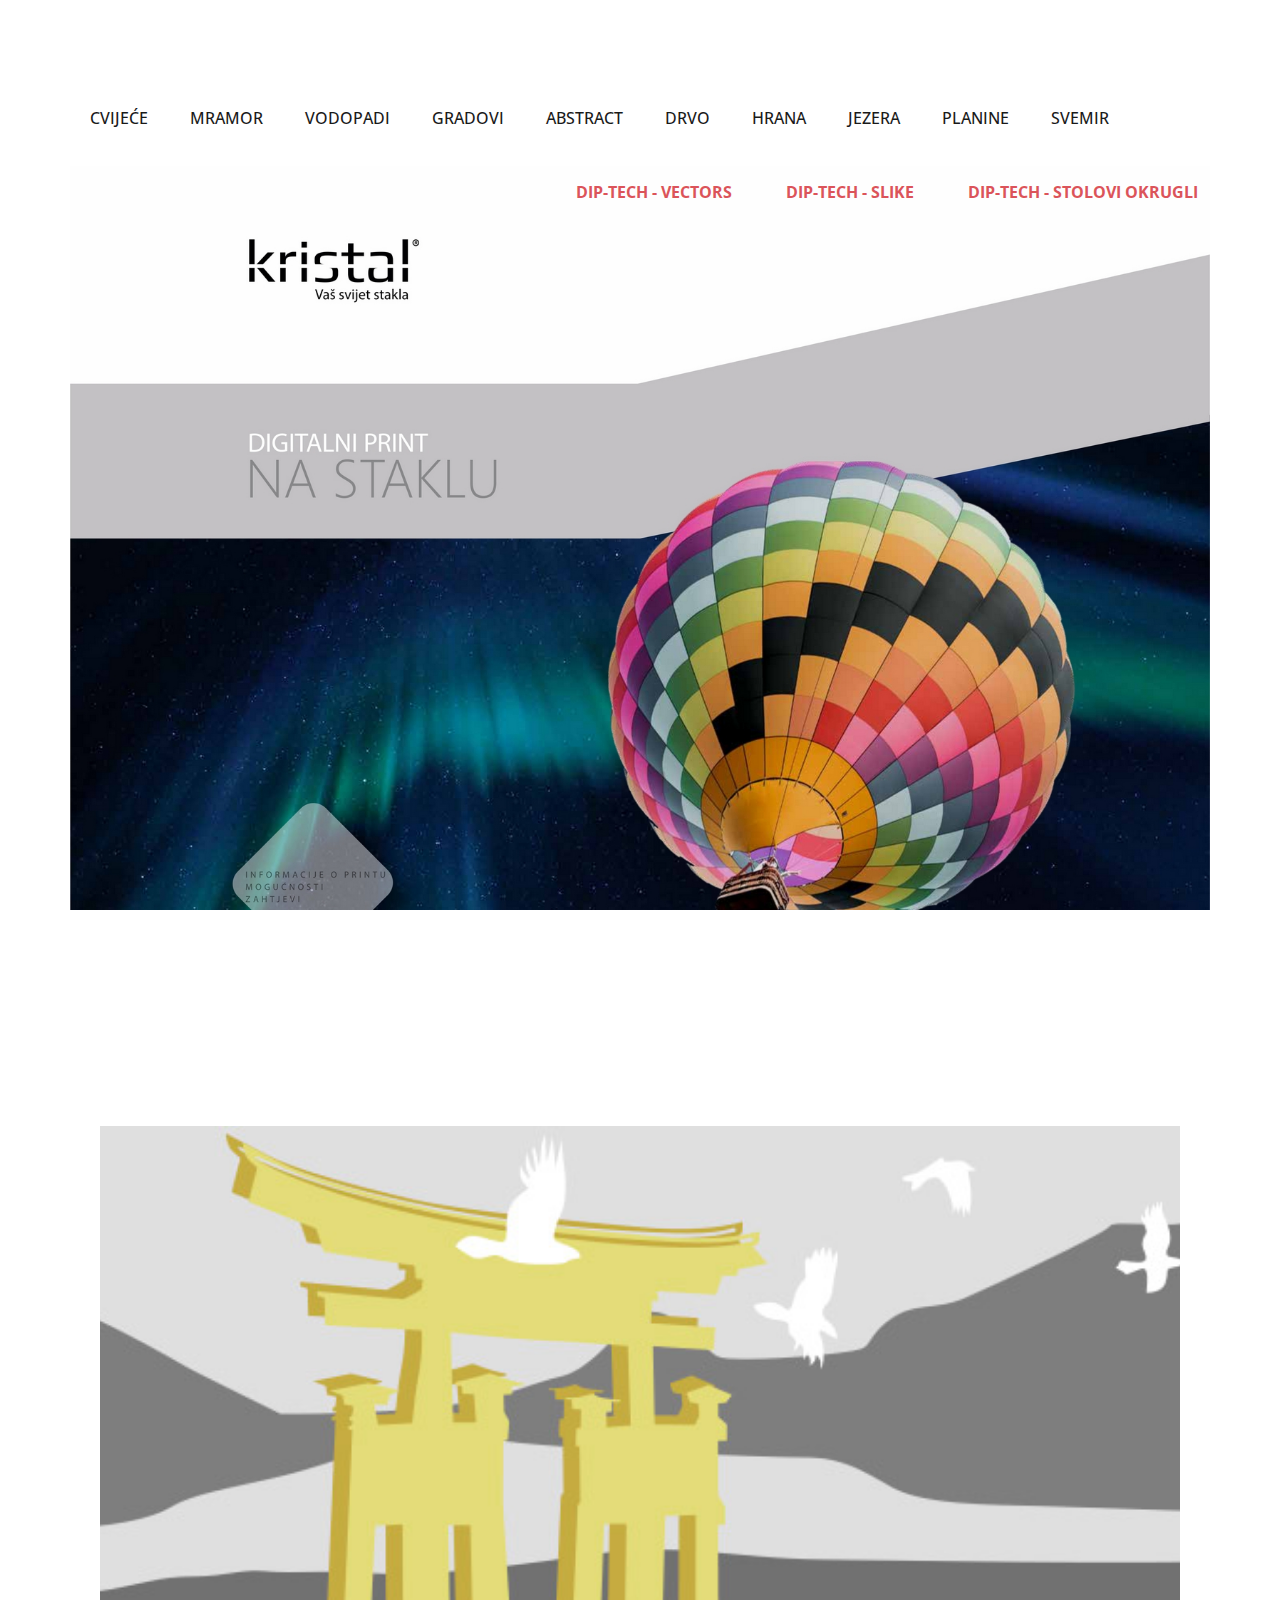
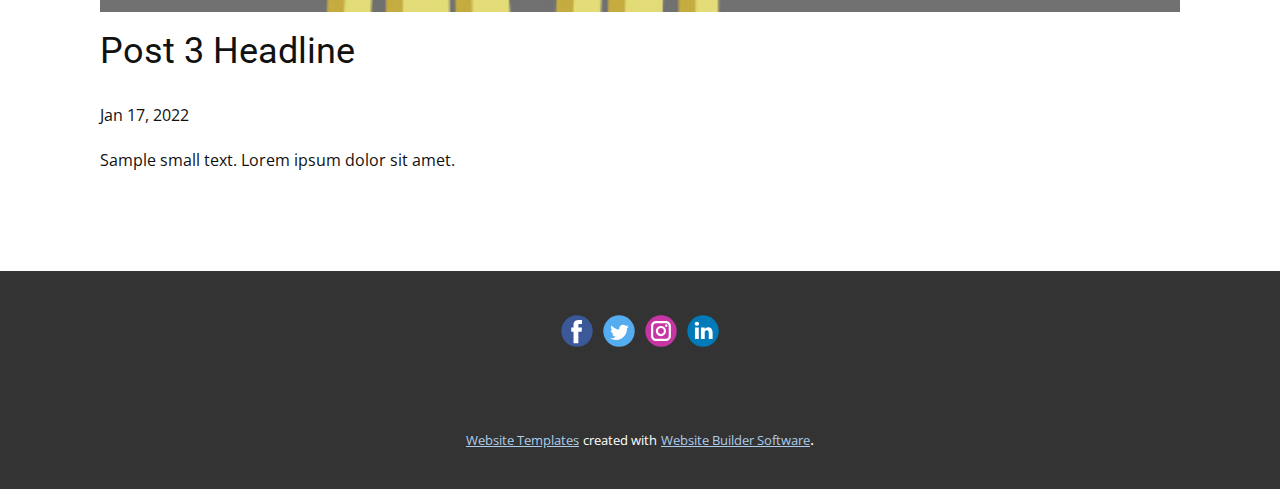
<file: blog/post-2.html>
<!doctype html>
<html style="font-size: 16px;" lang="en"><head>
    <meta name="viewport" content="width=device-width, initial-scale=1.0">
    <meta charset="utf-8">
    <meta name="keywords" content="Post 1 Headline">
    <meta name="description" content="">
    <title>Post 3 Headline</title>
    <link rel="stylesheet" href="../nicepage.css" media="screen">
<link rel="stylesheet" href="../Post-Template.css" media="screen">
    <script class="u-script" type="text/javascript" src="../jquery.js" "="" defer=""></script>
    <script class="u-script" type="text/javascript" src="../nicepage.js" "="" defer=""></script>
    <meta name="generator" content="Nicepage 4.15.8, nicepage.com">
    <link id="u-theme-google-font" rel="stylesheet" href="https://fonts.googleapis.com/css?family=Roboto:100,100i,300,300i,400,400i,500,500i,700,700i,900,900i|Open+Sans:300,300i,400,400i,500,500i,600,600i,700,700i,800,800i">
    
    
    <script type="application/ld+json">{
		"@context": "http://schema.org",
		"@type": "Organization",
		"name": "",
		"sameAs": []
}</script>
    <meta name="theme-color" content="#478ac9">
  </head>
  <body class="u-body u-xl-mode" data-lang="en"><header class="u-clearfix u-header u-section-row-container" id="sec-6336" data-animation-name="" data-animation-duration="0" data-animation-delay="0" data-animation-direction=""><div class="u-section-rows">
        <div class="u-section-row u-section-row-1" id="sec-0e27">
          <div class="u-clearfix u-sheet u-sheet-1"></div>
          
          
          
          
          
        </div>
        <div class="u-clearfix u-section-row u-section-row-2" data-image-width="1600" data-image-height="1200" data-animation-name="" data-animation-duration="0" data-animation-delay="0" data-animation-direction="" id="sec-99d9">
          
          
          
          
          
          <div class="u-clearfix u-sheet u-sheet-2">
            <nav class="u-menu u-menu-dropdown u-offcanvas u-menu-1">
              <div class="menu-collapse" style="font-size: 1rem; letter-spacing: 0px; text-transform: uppercase; font-weight: 500;">
                <a class="u-button-style u-custom-active-border-color u-custom-active-color u-custom-border u-custom-border-color u-custom-borders u-custom-hover-border-color u-custom-hover-color u-custom-left-right-menu-spacing u-custom-padding-bottom u-custom-text-active-color u-custom-text-color u-custom-text-hover-color u-custom-top-bottom-menu-spacing u-nav-link u-text-active-palette-1-base u-text-hover-palette-2-base" href="#">
                  <svg class="u-svg-link" viewBox="0 0 24 24"><use xmlns:xlink="http://www.w3.org/1999/xlink" xlink:href="#menu-hamburger"></use></svg>
                  <svg class="u-svg-content" version="1.1" id="menu-hamburger" viewBox="0 0 16 16" x="0px" y="0px" xmlns:xlink="http://www.w3.org/1999/xlink" xmlns="http://www.w3.org/2000/svg"><g><rect y="1" width="16" height="2"></rect><rect y="7" width="16" height="2"></rect><rect y="13" width="16" height="2"></rect>
</g></svg>
                </a>
              </div>
              <div class="u-custom-menu u-nav-container">
                <ul class="u-nav u-spacing-2 u-unstyled u-nav-1"><li class="u-nav-item"><a class="u-active-palette-1-base u-border-active-palette-1-base u-border-hover-palette-1-base u-button-style u-hover-palette-1-light-1 u-nav-link u-text-active-white u-text-grey-90 u-text-hover-white" href="../DIP-TECH-IZVOR.html#sec-3823" data-page-id="358703647" style="padding: 10px 20px;">CVIJEĆE</a>
</li><li class="u-nav-item"><a class="u-active-palette-1-base u-border-active-palette-1-base u-border-hover-palette-1-base u-button-style u-hover-palette-1-light-1 u-nav-link u-text-active-white u-text-grey-90 u-text-hover-white" href="../DIP-TECH-IZVOR.html#sec-c834" data-page-id="358703647" style="padding: 10px 20px;">MRAMOR</a>
</li><li class="u-nav-item"><a class="u-active-palette-1-base u-border-active-palette-1-base u-border-hover-palette-1-base u-button-style u-hover-palette-1-light-1 u-nav-link u-text-active-white u-text-grey-90 u-text-hover-white" href="../DIP-TECH-IZVOR.html#sec-9f84" data-page-id="358703647" style="padding: 10px 20px;">VODOPADI</a>
</li><li class="u-nav-item"><a class="u-active-palette-1-base u-border-active-palette-1-base u-border-hover-palette-1-base u-button-style u-hover-palette-1-light-1 u-nav-link u-text-active-white u-text-grey-90 u-text-hover-white" href="../DIP-TECH-IZVOR.html#sec-c5f2" data-page-id="358703647" style="padding: 10px 20px;">Gradovi</a>
</li><li class="u-nav-item"><a class="u-active-palette-1-base u-border-active-palette-1-base u-border-hover-palette-1-base u-button-style u-hover-palette-1-light-1 u-nav-link u-text-active-white u-text-grey-90 u-text-hover-white" href="../DIP-TECH-IZVOR.html#sec-5dc5" data-page-id="358703647" style="padding: 10px 20px;">ABSTRACT</a>
</li><li class="u-nav-item"><a class="u-active-palette-1-base u-border-active-palette-1-base u-border-hover-palette-1-base u-button-style u-hover-palette-1-light-1 u-nav-link u-text-active-white u-text-grey-90 u-text-hover-white" href="../DIP-TECH-IZVOR.html#sec-df70" data-page-id="358703647" style="padding: 10px 20px;">DRVO</a>
</li><li class="u-nav-item"><a class="u-active-palette-1-base u-border-active-palette-1-base u-border-hover-palette-1-base u-button-style u-hover-palette-1-light-1 u-nav-link u-text-active-white u-text-grey-90 u-text-hover-white" href="../DIP-TECH-IZVOR.html#sec-8792" data-page-id="358703647" style="padding: 10px 20px;">HRANA</a>
</li><li class="u-nav-item"><a class="u-active-palette-1-base u-border-active-palette-1-base u-border-hover-palette-1-base u-button-style u-hover-palette-1-light-1 u-nav-link u-text-active-white u-text-grey-90 u-text-hover-white" href="../DIP-TECH-IZVOR.html#sec-f171" data-page-id="358703647" style="padding: 10px 20px;">JEZERA</a>
</li><li class="u-nav-item"><a class="u-active-palette-1-base u-border-active-palette-1-base u-border-hover-palette-1-base u-button-style u-hover-palette-1-light-1 u-nav-link u-text-active-white u-text-grey-90 u-text-hover-white" href="../DIP-TECH-IZVOR.html#sec-a654" data-page-id="358703647" style="padding: 10px 20px;">PLANINE</a>
</li><li class="u-nav-item"><a class="u-active-palette-1-base u-border-active-palette-1-base u-border-hover-palette-1-base u-button-style u-hover-palette-1-light-1 u-nav-link u-text-active-white u-text-grey-90 u-text-hover-white" href="../DIP-TECH-IZVOR.html#sec-b716" data-page-id="358703647" style="padding: 10px 20px;">SVEMIR</a>
</li></ul>
              </div>
              <div class="u-custom-menu u-nav-container-collapse">
                <div class="u-black u-container-style u-inner-container-layout u-opacity u-opacity-95 u-sidenav">
                  <div class="u-inner-container-layout u-sidenav-overflow">
                    <div class="u-menu-close"></div>
                    <ul class="u-align-center u-nav u-popupmenu-items u-unstyled u-nav-2"><li class="u-nav-item"><a class="u-button-style u-nav-link" href="../DIP-TECH-IZVOR.html#sec-3823" data-page-id="358703647">CVIJEĆE</a>
</li><li class="u-nav-item"><a class="u-button-style u-nav-link" href="../DIP-TECH-IZVOR.html#sec-c834" data-page-id="358703647">MRAMOR</a>
</li><li class="u-nav-item"><a class="u-button-style u-nav-link" href="../DIP-TECH-IZVOR.html#sec-9f84" data-page-id="358703647">VODOPADI</a>
</li><li class="u-nav-item"><a class="u-button-style u-nav-link" href="../DIP-TECH-IZVOR.html#sec-c5f2" data-page-id="358703647">Gradovi</a>
</li><li class="u-nav-item"><a class="u-button-style u-nav-link" href="../DIP-TECH-IZVOR.html#sec-5dc5" data-page-id="358703647">ABSTRACT</a>
</li><li class="u-nav-item"><a class="u-button-style u-nav-link" href="../DIP-TECH-IZVOR.html#sec-df70" data-page-id="358703647">DRVO</a>
</li><li class="u-nav-item"><a class="u-button-style u-nav-link" href="../DIP-TECH-IZVOR.html#sec-8792" data-page-id="358703647">HRANA</a>
</li><li class="u-nav-item"><a class="u-button-style u-nav-link" href="../DIP-TECH-IZVOR.html#sec-f171" data-page-id="358703647">JEZERA</a>
</li><li class="u-nav-item"><a class="u-button-style u-nav-link" href="../DIP-TECH-IZVOR.html#sec-a654" data-page-id="358703647">PLANINE</a>
</li><li class="u-nav-item"><a class="u-button-style u-nav-link" href="../DIP-TECH-IZVOR.html#sec-b716" data-page-id="358703647">SVEMIR</a>
</li></ul>
                  </div>
                </div>
                <div class="u-black u-menu-overlay u-opacity u-opacity-70"></div>
              </div>
            </nav>
            <img class="u-expanded-width u-image u-image-default u-image-1" src="../images/Digitalniprint.jpg" alt="" data-image-width="1600" data-image-height="1200">
            <nav class="u-menu u-menu-dropdown u-offcanvas u-menu-2">
              <div class="menu-collapse" style="font-size: 1rem; letter-spacing: 0px; font-weight: 700; text-transform: uppercase;">
                <a class="u-button-style u-custom-active-border-color u-custom-active-color u-custom-border u-custom-border-color u-custom-borders u-custom-hover-border-color u-custom-padding-bottom u-custom-text-active-color u-custom-text-color u-custom-text-hover-color u-custom-top-bottom-menu-spacing u-nav-link" href="#" style="padding: 1px 0px; font-size: calc(1em + 2px);">
                  <svg class="u-svg-link" viewBox="0 0 24 24"><use xmlns:xlink="http://www.w3.org/1999/xlink" xlink:href="#svg-1118"></use></svg>
                  <svg class="u-svg-content" version="1.1" id="svg-1118" viewBox="0 0 16 16" x="0px" y="0px" xmlns:xlink="http://www.w3.org/1999/xlink" xmlns="http://www.w3.org/2000/svg"><g><rect y="1" width="16" height="2"></rect><rect y="7" width="16" height="2"></rect><rect y="13" width="16" height="2"></rect>
</g></svg>
                </a>
              </div>
              <div class="u-custom-menu u-nav-container">
                <ul class="u-nav u-spacing-30 u-unstyled u-nav-3"><li class="u-nav-item"><a class="u-border-2 u-border-active-palette-1-base u-border-hover-palette-1-base u-border-no-left u-border-no-right u-border-no-top u-button-style u-nav-link u-text-active-palette-2-light-2 u-text-hover-grey-90 u-text-palette-2-base" href="../DIP-TECH-IZVOR.html#carousel_9bfc" data-page-id="358703647" style="padding: 10px 12px;">DIP-TECH - VECTORS</a>
</li><li class="u-nav-item"><a class="u-border-2 u-border-active-palette-1-base u-border-hover-palette-1-base u-border-no-left u-border-no-right u-border-no-top u-button-style u-nav-link u-text-active-palette-2-light-2 u-text-hover-grey-90 u-text-palette-2-base" href="../DIP-TECH-IZVOR.html#sec-92c6" data-page-id="358703647" style="padding: 10px 12px;">DIP-TECH - SLIKE</a>
</li><li class="u-nav-item"><a class="u-border-2 u-border-active-palette-1-base u-border-hover-palette-1-base u-border-no-left u-border-no-right u-border-no-top u-button-style u-nav-link u-text-active-palette-2-light-2 u-text-hover-grey-90 u-text-palette-2-base" href="../DIP-TECH-IZVOR.html#sec-021b" data-page-id="358703647" style="padding: 10px 12px;">DIP-TECH - STOLOVI OKRUGLI</a>
</li></ul>
              </div>
              <div class="u-custom-menu u-nav-container-collapse">
                <div class="u-black u-container-style u-inner-container-layout u-opacity u-opacity-95 u-sidenav">
                  <div class="u-inner-container-layout u-sidenav-overflow">
                    <div class="u-menu-close"></div>
                    <ul class="u-align-center u-nav u-popupmenu-items u-unstyled u-nav-4"><li class="u-nav-item"><a class="u-button-style u-nav-link" href="../DIP-TECH-IZVOR.html#carousel_9bfc" data-page-id="358703647">DIP-TECH - VECTORS</a>
</li><li class="u-nav-item"><a class="u-button-style u-nav-link" href="../DIP-TECH-IZVOR.html#sec-92c6" data-page-id="358703647">DIP-TECH - SLIKE</a>
</li><li class="u-nav-item"><a class="u-button-style u-nav-link" href="../DIP-TECH-IZVOR.html#sec-021b" data-page-id="358703647">DIP-TECH - STOLOVI OKRUGLI</a>
</li></ul>
                  </div>
                </div>
                <div class="u-black u-menu-overlay u-opacity u-opacity-70"></div>
              </div>
            </nav>
          </div>
        </div>
      </div></header>
    <section class="u-align-center u-clearfix u-section-1" id="sec-e9cc">
      <div class="u-clearfix u-sheet u-valign-middle-md u-valign-middle-sm u-valign-middle-xs u-sheet-1"><!--post_details--><!--post_details_options_json--><!--{"source":""}--><!--/post_details_options_json--><!--blog_post-->
        <div class="u-container-style u-expanded-width u-post-details u-post-details-1">
          <div class="u-container-layout u-valign-middle u-container-layout-1"><!--blog_post_image-->
            <img alt="" class="u-blog-control u-expanded-width u-image u-image-default u-image-1" src="[data-uri]"><!--/blog_post_image--><!--blog_post_header-->
            <h2 class="u-blog-control u-text u-text-1">Post 3 Headline</h2><!--/blog_post_header--><!--blog_post_metadata-->
            <div class="u-blog-control u-metadata u-metadata-1"><!--blog_post_metadata_date-->
              <span class="u-meta-date u-meta-icon">Jan 17, 2022</span><!--/blog_post_metadata_date--><!--blog_post_metadata_category-->
              <!--/blog_post_metadata_category--><!--blog_post_metadata_comments-->
              <!--/blog_post_metadata_comments-->
            </div><!--/blog_post_metadata--><!--blog_post_content-->
            <div class="u-align-justify u-blog-control u-post-content u-text u-text-2 fr-view">
  Sample small text. Lorem ipsum dolor sit amet.
  </div><!--/blog_post_content-->
          </div>
        </div><!--/blog_post--><!--/post_details-->
      </div>
    </section>
    
    
    <footer class="u-clearfix u-footer u-grey-80" id="sec-c74c"><div class="u-clearfix u-sheet u-sheet-1">
        <div class="u-align-left u-social-icons u-spacing-10 u-social-icons-1">
          <a class="u-social-url" title="facebook" target="_blank" href=""><span class="u-icon u-social-facebook u-social-icon u-icon-1"><svg class="u-svg-link" preserveAspectRatio="xMidYMin slice" viewBox="0 0 112 112" style=""><use xmlns:xlink="http://www.w3.org/1999/xlink" xlink:href="#svg-9869"></use></svg><svg class="u-svg-content" viewBox="0 0 112 112" x="0" y="0" id="svg-9869"><circle fill="currentColor" cx="56.1" cy="56.1" r="55"></circle><path fill="#FFFFFF" d="M73.5,31.6h-9.1c-1.4,0-3.6,0.8-3.6,3.9v8.5h12.6L72,58.3H60.8v40.8H43.9V58.3h-8V43.9h8v-9.2
            c0-6.7,3.1-17,17-17h12.5v13.9H73.5z"></path></svg></span>
          </a>
          <a class="u-social-url" title="twitter" target="_blank" href=""><span class="u-icon u-social-icon u-social-twitter u-icon-2"><svg class="u-svg-link" preserveAspectRatio="xMidYMin slice" viewBox="0 0 112 112" style=""><use xmlns:xlink="http://www.w3.org/1999/xlink" xlink:href="#svg-38a6"></use></svg><svg class="u-svg-content" viewBox="0 0 112 112" x="0" y="0" id="svg-38a6"><circle fill="currentColor" class="st0" cx="56.1" cy="56.1" r="55"></circle><path fill="#FFFFFF" d="M83.8,47.3c0,0.6,0,1.2,0,1.7c0,17.7-13.5,38.2-38.2,38.2C38,87.2,31,85,25,81.2c1,0.1,2.1,0.2,3.2,0.2
            c6.3,0,12.1-2.1,16.7-5.7c-5.9-0.1-10.8-4-12.5-9.3c0.8,0.2,1.7,0.2,2.5,0.2c1.2,0,2.4-0.2,3.5-0.5c-6.1-1.2-10.8-6.7-10.8-13.1
            c0-0.1,0-0.1,0-0.2c1.8,1,3.9,1.6,6.1,1.7c-3.6-2.4-6-6.5-6-11.2c0-2.5,0.7-4.8,1.8-6.7c6.6,8.1,16.5,13.5,27.6,14
            c-0.2-1-0.3-2-0.3-3.1c0-7.4,6-13.4,13.4-13.4c3.9,0,7.3,1.6,9.8,4.2c3.1-0.6,5.9-1.7,8.5-3.3c-1,3.1-3.1,5.8-5.9,7.4
            c2.7-0.3,5.3-1,7.7-2.1C88.7,43,86.4,45.4,83.8,47.3z"></path></svg></span>
          </a>
          <a class="u-social-url" title="instagram" target="_blank" href=""><span class="u-icon u-social-icon u-social-instagram u-icon-3"><svg class="u-svg-link" preserveAspectRatio="xMidYMin slice" viewBox="0 0 112 112" style=""><use xmlns:xlink="http://www.w3.org/1999/xlink" xlink:href="#svg-99bc"></use></svg><svg class="u-svg-content" viewBox="0 0 112 112" x="0" y="0" id="svg-99bc"><circle fill="currentColor" cx="56.1" cy="56.1" r="55"></circle><path fill="#FFFFFF" d="M55.9,38.2c-9.9,0-17.9,8-17.9,17.9C38,66,46,74,55.9,74c9.9,0,17.9-8,17.9-17.9C73.8,46.2,65.8,38.2,55.9,38.2
            z M55.9,66.4c-5.7,0-10.3-4.6-10.3-10.3c-0.1-5.7,4.6-10.3,10.3-10.3c5.7,0,10.3,4.6,10.3,10.3C66.2,61.8,61.6,66.4,55.9,66.4z"></path><path fill="#FFFFFF" d="M74.3,33.5c-2.3,0-4.2,1.9-4.2,4.2s1.9,4.2,4.2,4.2s4.2-1.9,4.2-4.2S76.6,33.5,74.3,33.5z"></path><path fill="#FFFFFF" d="M73.1,21.3H38.6c-9.7,0-17.5,7.9-17.5,17.5v34.5c0,9.7,7.9,17.6,17.5,17.6h34.5c9.7,0,17.5-7.9,17.5-17.5V38.8
            C90.6,29.1,82.7,21.3,73.1,21.3z M83,73.3c0,5.5-4.5,9.9-9.9,9.9H38.6c-5.5,0-9.9-4.5-9.9-9.9V38.8c0-5.5,4.5-9.9,9.9-9.9h34.5
            c5.5,0,9.9,4.5,9.9,9.9V73.3z"></path></svg></span>
          </a>
          <a class="u-social-url" title="linkedin" target="_blank" href=""><span class="u-icon u-social-icon u-social-linkedin u-icon-4"><svg class="u-svg-link" preserveAspectRatio="xMidYMin slice" viewBox="0 0 112 112" style=""><use xmlns:xlink="http://www.w3.org/1999/xlink" xlink:href="#svg-47e1"></use></svg><svg class="u-svg-content" viewBox="0 0 112 112" x="0" y="0" id="svg-47e1"><circle fill="currentColor" cx="56.1" cy="56.1" r="55"></circle><path fill="#FFFFFF" d="M41.3,83.7H27.9V43.4h13.4V83.7z M34.6,37.9L34.6,37.9c-4.6,0-7.5-3.1-7.5-7c0-4,3-7,7.6-7s7.4,3,7.5,7
            C42.2,34.8,39.2,37.9,34.6,37.9z M89.6,83.7H76.2V62.2c0-5.4-1.9-9.1-6.8-9.1c-3.7,0-5.9,2.5-6.9,4.9c-0.4,0.9-0.4,2.1-0.4,3.3v22.5
            H48.7c0,0,0.2-36.5,0-40.3h13.4v5.7c1.8-2.7,5-6.7,12.1-6.7c8.8,0,15.4,5.8,15.4,18.1V83.7z"></path></svg></span>
          </a>
        </div>
      </div></footer>
    <section class="u-backlink u-clearfix u-grey-80">
      <a class="u-link" href="https://nicepage.com/website-templates" target="_blank">
        <span>Website Templates</span>
      </a>
      <p class="u-text">
        <span>created with</span>
      </p>
      <a class="u-link" href="" target="_blank">
        <span>Website Builder Software</span>
      </a>. 
    </section>
  
</body></html>
</file>
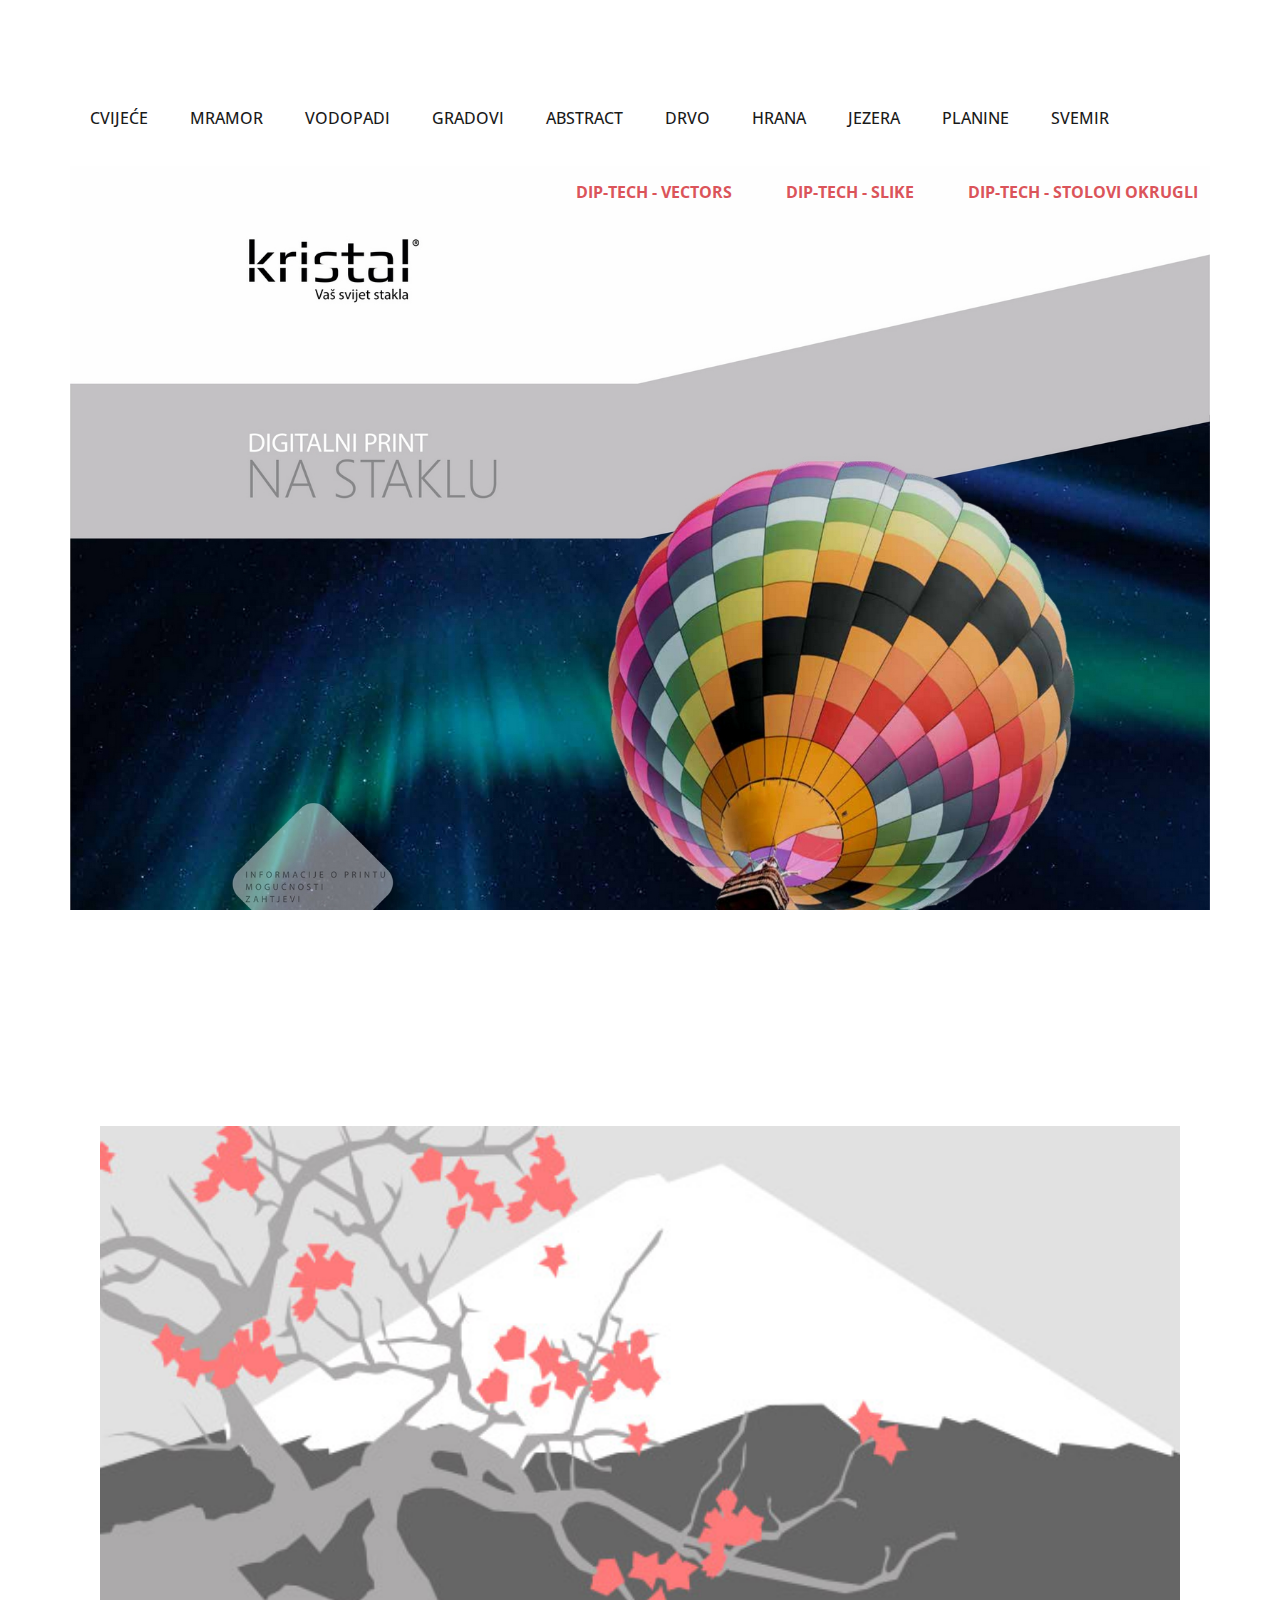
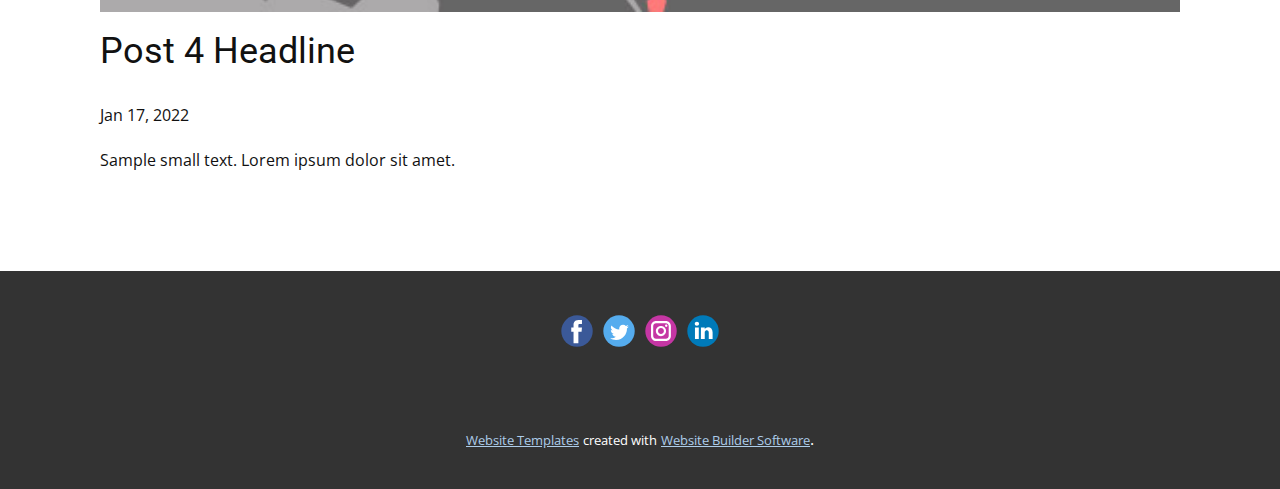
<file: blog/post-3.html>
<!doctype html>
<html style="font-size: 16px;" lang="en"><head>
    <meta name="viewport" content="width=device-width, initial-scale=1.0">
    <meta charset="utf-8">
    <meta name="keywords" content="Post 1 Headline">
    <meta name="description" content="">
    <title>Post 4 Headline</title>
    <link rel="stylesheet" href="../nicepage.css" media="screen">
<link rel="stylesheet" href="../Post-Template.css" media="screen">
    <script class="u-script" type="text/javascript" src="../jquery.js" "="" defer=""></script>
    <script class="u-script" type="text/javascript" src="../nicepage.js" "="" defer=""></script>
    <meta name="generator" content="Nicepage 4.15.8, nicepage.com">
    <link id="u-theme-google-font" rel="stylesheet" href="https://fonts.googleapis.com/css?family=Roboto:100,100i,300,300i,400,400i,500,500i,700,700i,900,900i|Open+Sans:300,300i,400,400i,500,500i,600,600i,700,700i,800,800i">
    
    
    <script type="application/ld+json">{
		"@context": "http://schema.org",
		"@type": "Organization",
		"name": "",
		"sameAs": []
}</script>
    <meta name="theme-color" content="#478ac9">
  </head>
  <body class="u-body u-xl-mode" data-lang="en"><header class="u-clearfix u-header u-section-row-container" id="sec-6336" data-animation-name="" data-animation-duration="0" data-animation-delay="0" data-animation-direction=""><div class="u-section-rows">
        <div class="u-section-row u-section-row-1" id="sec-0e27">
          <div class="u-clearfix u-sheet u-sheet-1"></div>
          
          
          
          
          
        </div>
        <div class="u-clearfix u-section-row u-section-row-2" data-image-width="1600" data-image-height="1200" data-animation-name="" data-animation-duration="0" data-animation-delay="0" data-animation-direction="" id="sec-99d9">
          
          
          
          
          
          <div class="u-clearfix u-sheet u-sheet-2">
            <nav class="u-menu u-menu-dropdown u-offcanvas u-menu-1">
              <div class="menu-collapse" style="font-size: 1rem; letter-spacing: 0px; text-transform: uppercase; font-weight: 500;">
                <a class="u-button-style u-custom-active-border-color u-custom-active-color u-custom-border u-custom-border-color u-custom-borders u-custom-hover-border-color u-custom-hover-color u-custom-left-right-menu-spacing u-custom-padding-bottom u-custom-text-active-color u-custom-text-color u-custom-text-hover-color u-custom-top-bottom-menu-spacing u-nav-link u-text-active-palette-1-base u-text-hover-palette-2-base" href="#">
                  <svg class="u-svg-link" viewBox="0 0 24 24"><use xmlns:xlink="http://www.w3.org/1999/xlink" xlink:href="#menu-hamburger"></use></svg>
                  <svg class="u-svg-content" version="1.1" id="menu-hamburger" viewBox="0 0 16 16" x="0px" y="0px" xmlns:xlink="http://www.w3.org/1999/xlink" xmlns="http://www.w3.org/2000/svg"><g><rect y="1" width="16" height="2"></rect><rect y="7" width="16" height="2"></rect><rect y="13" width="16" height="2"></rect>
</g></svg>
                </a>
              </div>
              <div class="u-custom-menu u-nav-container">
                <ul class="u-nav u-spacing-2 u-unstyled u-nav-1"><li class="u-nav-item"><a class="u-active-palette-1-base u-border-active-palette-1-base u-border-hover-palette-1-base u-button-style u-hover-palette-1-light-1 u-nav-link u-text-active-white u-text-grey-90 u-text-hover-white" href="../DIP-TECH-IZVOR.html#sec-3823" data-page-id="358703647" style="padding: 10px 20px;">CVIJEĆE</a>
</li><li class="u-nav-item"><a class="u-active-palette-1-base u-border-active-palette-1-base u-border-hover-palette-1-base u-button-style u-hover-palette-1-light-1 u-nav-link u-text-active-white u-text-grey-90 u-text-hover-white" href="../DIP-TECH-IZVOR.html#sec-c834" data-page-id="358703647" style="padding: 10px 20px;">MRAMOR</a>
</li><li class="u-nav-item"><a class="u-active-palette-1-base u-border-active-palette-1-base u-border-hover-palette-1-base u-button-style u-hover-palette-1-light-1 u-nav-link u-text-active-white u-text-grey-90 u-text-hover-white" href="../DIP-TECH-IZVOR.html#sec-9f84" data-page-id="358703647" style="padding: 10px 20px;">VODOPADI</a>
</li><li class="u-nav-item"><a class="u-active-palette-1-base u-border-active-palette-1-base u-border-hover-palette-1-base u-button-style u-hover-palette-1-light-1 u-nav-link u-text-active-white u-text-grey-90 u-text-hover-white" href="../DIP-TECH-IZVOR.html#sec-c5f2" data-page-id="358703647" style="padding: 10px 20px;">Gradovi</a>
</li><li class="u-nav-item"><a class="u-active-palette-1-base u-border-active-palette-1-base u-border-hover-palette-1-base u-button-style u-hover-palette-1-light-1 u-nav-link u-text-active-white u-text-grey-90 u-text-hover-white" href="../DIP-TECH-IZVOR.html#sec-5dc5" data-page-id="358703647" style="padding: 10px 20px;">ABSTRACT</a>
</li><li class="u-nav-item"><a class="u-active-palette-1-base u-border-active-palette-1-base u-border-hover-palette-1-base u-button-style u-hover-palette-1-light-1 u-nav-link u-text-active-white u-text-grey-90 u-text-hover-white" href="../DIP-TECH-IZVOR.html#sec-df70" data-page-id="358703647" style="padding: 10px 20px;">DRVO</a>
</li><li class="u-nav-item"><a class="u-active-palette-1-base u-border-active-palette-1-base u-border-hover-palette-1-base u-button-style u-hover-palette-1-light-1 u-nav-link u-text-active-white u-text-grey-90 u-text-hover-white" href="../DIP-TECH-IZVOR.html#sec-8792" data-page-id="358703647" style="padding: 10px 20px;">HRANA</a>
</li><li class="u-nav-item"><a class="u-active-palette-1-base u-border-active-palette-1-base u-border-hover-palette-1-base u-button-style u-hover-palette-1-light-1 u-nav-link u-text-active-white u-text-grey-90 u-text-hover-white" href="../DIP-TECH-IZVOR.html#sec-f171" data-page-id="358703647" style="padding: 10px 20px;">JEZERA</a>
</li><li class="u-nav-item"><a class="u-active-palette-1-base u-border-active-palette-1-base u-border-hover-palette-1-base u-button-style u-hover-palette-1-light-1 u-nav-link u-text-active-white u-text-grey-90 u-text-hover-white" href="../DIP-TECH-IZVOR.html#sec-a654" data-page-id="358703647" style="padding: 10px 20px;">PLANINE</a>
</li><li class="u-nav-item"><a class="u-active-palette-1-base u-border-active-palette-1-base u-border-hover-palette-1-base u-button-style u-hover-palette-1-light-1 u-nav-link u-text-active-white u-text-grey-90 u-text-hover-white" href="../DIP-TECH-IZVOR.html#sec-b716" data-page-id="358703647" style="padding: 10px 20px;">SVEMIR</a>
</li></ul>
              </div>
              <div class="u-custom-menu u-nav-container-collapse">
                <div class="u-black u-container-style u-inner-container-layout u-opacity u-opacity-95 u-sidenav">
                  <div class="u-inner-container-layout u-sidenav-overflow">
                    <div class="u-menu-close"></div>
                    <ul class="u-align-center u-nav u-popupmenu-items u-unstyled u-nav-2"><li class="u-nav-item"><a class="u-button-style u-nav-link" href="../DIP-TECH-IZVOR.html#sec-3823" data-page-id="358703647">CVIJEĆE</a>
</li><li class="u-nav-item"><a class="u-button-style u-nav-link" href="../DIP-TECH-IZVOR.html#sec-c834" data-page-id="358703647">MRAMOR</a>
</li><li class="u-nav-item"><a class="u-button-style u-nav-link" href="../DIP-TECH-IZVOR.html#sec-9f84" data-page-id="358703647">VODOPADI</a>
</li><li class="u-nav-item"><a class="u-button-style u-nav-link" href="../DIP-TECH-IZVOR.html#sec-c5f2" data-page-id="358703647">Gradovi</a>
</li><li class="u-nav-item"><a class="u-button-style u-nav-link" href="../DIP-TECH-IZVOR.html#sec-5dc5" data-page-id="358703647">ABSTRACT</a>
</li><li class="u-nav-item"><a class="u-button-style u-nav-link" href="../DIP-TECH-IZVOR.html#sec-df70" data-page-id="358703647">DRVO</a>
</li><li class="u-nav-item"><a class="u-button-style u-nav-link" href="../DIP-TECH-IZVOR.html#sec-8792" data-page-id="358703647">HRANA</a>
</li><li class="u-nav-item"><a class="u-button-style u-nav-link" href="../DIP-TECH-IZVOR.html#sec-f171" data-page-id="358703647">JEZERA</a>
</li><li class="u-nav-item"><a class="u-button-style u-nav-link" href="../DIP-TECH-IZVOR.html#sec-a654" data-page-id="358703647">PLANINE</a>
</li><li class="u-nav-item"><a class="u-button-style u-nav-link" href="../DIP-TECH-IZVOR.html#sec-b716" data-page-id="358703647">SVEMIR</a>
</li></ul>
                  </div>
                </div>
                <div class="u-black u-menu-overlay u-opacity u-opacity-70"></div>
              </div>
            </nav>
            <img class="u-expanded-width u-image u-image-default u-image-1" src="../images/Digitalniprint.jpg" alt="" data-image-width="1600" data-image-height="1200">
            <nav class="u-menu u-menu-dropdown u-offcanvas u-menu-2">
              <div class="menu-collapse" style="font-size: 1rem; letter-spacing: 0px; font-weight: 700; text-transform: uppercase;">
                <a class="u-button-style u-custom-active-border-color u-custom-active-color u-custom-border u-custom-border-color u-custom-borders u-custom-hover-border-color u-custom-padding-bottom u-custom-text-active-color u-custom-text-color u-custom-text-hover-color u-custom-top-bottom-menu-spacing u-nav-link" href="#" style="padding: 1px 0px; font-size: calc(1em + 2px);">
                  <svg class="u-svg-link" viewBox="0 0 24 24"><use xmlns:xlink="http://www.w3.org/1999/xlink" xlink:href="#svg-1118"></use></svg>
                  <svg class="u-svg-content" version="1.1" id="svg-1118" viewBox="0 0 16 16" x="0px" y="0px" xmlns:xlink="http://www.w3.org/1999/xlink" xmlns="http://www.w3.org/2000/svg"><g><rect y="1" width="16" height="2"></rect><rect y="7" width="16" height="2"></rect><rect y="13" width="16" height="2"></rect>
</g></svg>
                </a>
              </div>
              <div class="u-custom-menu u-nav-container">
                <ul class="u-nav u-spacing-30 u-unstyled u-nav-3"><li class="u-nav-item"><a class="u-border-2 u-border-active-palette-1-base u-border-hover-palette-1-base u-border-no-left u-border-no-right u-border-no-top u-button-style u-nav-link u-text-active-palette-2-light-2 u-text-hover-grey-90 u-text-palette-2-base" href="../DIP-TECH-IZVOR.html#carousel_9bfc" data-page-id="358703647" style="padding: 10px 12px;">DIP-TECH - VECTORS</a>
</li><li class="u-nav-item"><a class="u-border-2 u-border-active-palette-1-base u-border-hover-palette-1-base u-border-no-left u-border-no-right u-border-no-top u-button-style u-nav-link u-text-active-palette-2-light-2 u-text-hover-grey-90 u-text-palette-2-base" href="../DIP-TECH-IZVOR.html#sec-92c6" data-page-id="358703647" style="padding: 10px 12px;">DIP-TECH - SLIKE</a>
</li><li class="u-nav-item"><a class="u-border-2 u-border-active-palette-1-base u-border-hover-palette-1-base u-border-no-left u-border-no-right u-border-no-top u-button-style u-nav-link u-text-active-palette-2-light-2 u-text-hover-grey-90 u-text-palette-2-base" href="../DIP-TECH-IZVOR.html#sec-021b" data-page-id="358703647" style="padding: 10px 12px;">DIP-TECH - STOLOVI OKRUGLI</a>
</li></ul>
              </div>
              <div class="u-custom-menu u-nav-container-collapse">
                <div class="u-black u-container-style u-inner-container-layout u-opacity u-opacity-95 u-sidenav">
                  <div class="u-inner-container-layout u-sidenav-overflow">
                    <div class="u-menu-close"></div>
                    <ul class="u-align-center u-nav u-popupmenu-items u-unstyled u-nav-4"><li class="u-nav-item"><a class="u-button-style u-nav-link" href="../DIP-TECH-IZVOR.html#carousel_9bfc" data-page-id="358703647">DIP-TECH - VECTORS</a>
</li><li class="u-nav-item"><a class="u-button-style u-nav-link" href="../DIP-TECH-IZVOR.html#sec-92c6" data-page-id="358703647">DIP-TECH - SLIKE</a>
</li><li class="u-nav-item"><a class="u-button-style u-nav-link" href="../DIP-TECH-IZVOR.html#sec-021b" data-page-id="358703647">DIP-TECH - STOLOVI OKRUGLI</a>
</li></ul>
                  </div>
                </div>
                <div class="u-black u-menu-overlay u-opacity u-opacity-70"></div>
              </div>
            </nav>
          </div>
        </div>
      </div></header>
    <section class="u-align-center u-clearfix u-section-1" id="sec-e9cc">
      <div class="u-clearfix u-sheet u-valign-middle-md u-valign-middle-sm u-valign-middle-xs u-sheet-1"><!--post_details--><!--post_details_options_json--><!--{"source":""}--><!--/post_details_options_json--><!--blog_post-->
        <div class="u-container-style u-expanded-width u-post-details u-post-details-1">
          <div class="u-container-layout u-valign-middle u-container-layout-1"><!--blog_post_image-->
            <img alt="" class="u-blog-control u-expanded-width u-image u-image-default u-image-1" src="[data-uri]"><!--/blog_post_image--><!--blog_post_header-->
            <h2 class="u-blog-control u-text u-text-1">Post 4 Headline</h2><!--/blog_post_header--><!--blog_post_metadata-->
            <div class="u-blog-control u-metadata u-metadata-1"><!--blog_post_metadata_date-->
              <span class="u-meta-date u-meta-icon">Jan 17, 2022</span><!--/blog_post_metadata_date--><!--blog_post_metadata_category-->
              <!--/blog_post_metadata_category--><!--blog_post_metadata_comments-->
              <!--/blog_post_metadata_comments-->
            </div><!--/blog_post_metadata--><!--blog_post_content-->
            <div class="u-align-justify u-blog-control u-post-content u-text u-text-2 fr-view">
  Sample small text. Lorem ipsum dolor sit amet.
  </div><!--/blog_post_content-->
          </div>
        </div><!--/blog_post--><!--/post_details-->
      </div>
    </section>
    
    
    <footer class="u-clearfix u-footer u-grey-80" id="sec-c74c"><div class="u-clearfix u-sheet u-sheet-1">
        <div class="u-align-left u-social-icons u-spacing-10 u-social-icons-1">
          <a class="u-social-url" title="facebook" target="_blank" href=""><span class="u-icon u-social-facebook u-social-icon u-icon-1"><svg class="u-svg-link" preserveAspectRatio="xMidYMin slice" viewBox="0 0 112 112" style=""><use xmlns:xlink="http://www.w3.org/1999/xlink" xlink:href="#svg-9869"></use></svg><svg class="u-svg-content" viewBox="0 0 112 112" x="0" y="0" id="svg-9869"><circle fill="currentColor" cx="56.1" cy="56.1" r="55"></circle><path fill="#FFFFFF" d="M73.5,31.6h-9.1c-1.4,0-3.6,0.8-3.6,3.9v8.5h12.6L72,58.3H60.8v40.8H43.9V58.3h-8V43.9h8v-9.2
            c0-6.7,3.1-17,17-17h12.5v13.9H73.5z"></path></svg></span>
          </a>
          <a class="u-social-url" title="twitter" target="_blank" href=""><span class="u-icon u-social-icon u-social-twitter u-icon-2"><svg class="u-svg-link" preserveAspectRatio="xMidYMin slice" viewBox="0 0 112 112" style=""><use xmlns:xlink="http://www.w3.org/1999/xlink" xlink:href="#svg-38a6"></use></svg><svg class="u-svg-content" viewBox="0 0 112 112" x="0" y="0" id="svg-38a6"><circle fill="currentColor" class="st0" cx="56.1" cy="56.1" r="55"></circle><path fill="#FFFFFF" d="M83.8,47.3c0,0.6,0,1.2,0,1.7c0,17.7-13.5,38.2-38.2,38.2C38,87.2,31,85,25,81.2c1,0.1,2.1,0.2,3.2,0.2
            c6.3,0,12.1-2.1,16.7-5.7c-5.9-0.1-10.8-4-12.5-9.3c0.8,0.2,1.7,0.2,2.5,0.2c1.2,0,2.4-0.2,3.5-0.5c-6.1-1.2-10.8-6.7-10.8-13.1
            c0-0.1,0-0.1,0-0.2c1.8,1,3.9,1.6,6.1,1.7c-3.6-2.4-6-6.5-6-11.2c0-2.5,0.7-4.8,1.8-6.7c6.6,8.1,16.5,13.5,27.6,14
            c-0.2-1-0.3-2-0.3-3.1c0-7.4,6-13.4,13.4-13.4c3.9,0,7.3,1.6,9.8,4.2c3.1-0.6,5.9-1.7,8.5-3.3c-1,3.1-3.1,5.8-5.9,7.4
            c2.7-0.3,5.3-1,7.7-2.1C88.7,43,86.4,45.4,83.8,47.3z"></path></svg></span>
          </a>
          <a class="u-social-url" title="instagram" target="_blank" href=""><span class="u-icon u-social-icon u-social-instagram u-icon-3"><svg class="u-svg-link" preserveAspectRatio="xMidYMin slice" viewBox="0 0 112 112" style=""><use xmlns:xlink="http://www.w3.org/1999/xlink" xlink:href="#svg-99bc"></use></svg><svg class="u-svg-content" viewBox="0 0 112 112" x="0" y="0" id="svg-99bc"><circle fill="currentColor" cx="56.1" cy="56.1" r="55"></circle><path fill="#FFFFFF" d="M55.9,38.2c-9.9,0-17.9,8-17.9,17.9C38,66,46,74,55.9,74c9.9,0,17.9-8,17.9-17.9C73.8,46.2,65.8,38.2,55.9,38.2
            z M55.9,66.4c-5.7,0-10.3-4.6-10.3-10.3c-0.1-5.7,4.6-10.3,10.3-10.3c5.7,0,10.3,4.6,10.3,10.3C66.2,61.8,61.6,66.4,55.9,66.4z"></path><path fill="#FFFFFF" d="M74.3,33.5c-2.3,0-4.2,1.9-4.2,4.2s1.9,4.2,4.2,4.2s4.2-1.9,4.2-4.2S76.6,33.5,74.3,33.5z"></path><path fill="#FFFFFF" d="M73.1,21.3H38.6c-9.7,0-17.5,7.9-17.5,17.5v34.5c0,9.7,7.9,17.6,17.5,17.6h34.5c9.7,0,17.5-7.9,17.5-17.5V38.8
            C90.6,29.1,82.7,21.3,73.1,21.3z M83,73.3c0,5.5-4.5,9.9-9.9,9.9H38.6c-5.5,0-9.9-4.5-9.9-9.9V38.8c0-5.5,4.5-9.9,9.9-9.9h34.5
            c5.5,0,9.9,4.5,9.9,9.9V73.3z"></path></svg></span>
          </a>
          <a class="u-social-url" title="linkedin" target="_blank" href=""><span class="u-icon u-social-icon u-social-linkedin u-icon-4"><svg class="u-svg-link" preserveAspectRatio="xMidYMin slice" viewBox="0 0 112 112" style=""><use xmlns:xlink="http://www.w3.org/1999/xlink" xlink:href="#svg-47e1"></use></svg><svg class="u-svg-content" viewBox="0 0 112 112" x="0" y="0" id="svg-47e1"><circle fill="currentColor" cx="56.1" cy="56.1" r="55"></circle><path fill="#FFFFFF" d="M41.3,83.7H27.9V43.4h13.4V83.7z M34.6,37.9L34.6,37.9c-4.6,0-7.5-3.1-7.5-7c0-4,3-7,7.6-7s7.4,3,7.5,7
            C42.2,34.8,39.2,37.9,34.6,37.9z M89.6,83.7H76.2V62.2c0-5.4-1.9-9.1-6.8-9.1c-3.7,0-5.9,2.5-6.9,4.9c-0.4,0.9-0.4,2.1-0.4,3.3v22.5
            H48.7c0,0,0.2-36.5,0-40.3h13.4v5.7c1.8-2.7,5-6.7,12.1-6.7c8.8,0,15.4,5.8,15.4,18.1V83.7z"></path></svg></span>
          </a>
        </div>
      </div></footer>
    <section class="u-backlink u-clearfix u-grey-80">
      <a class="u-link" href="https://nicepage.com/website-templates" target="_blank">
        <span>Website Templates</span>
      </a>
      <p class="u-text">
        <span>created with</span>
      </p>
      <a class="u-link" href="" target="_blank">
        <span>Website Builder Software</span>
      </a>. 
    </section>
  
</body></html>
</file>
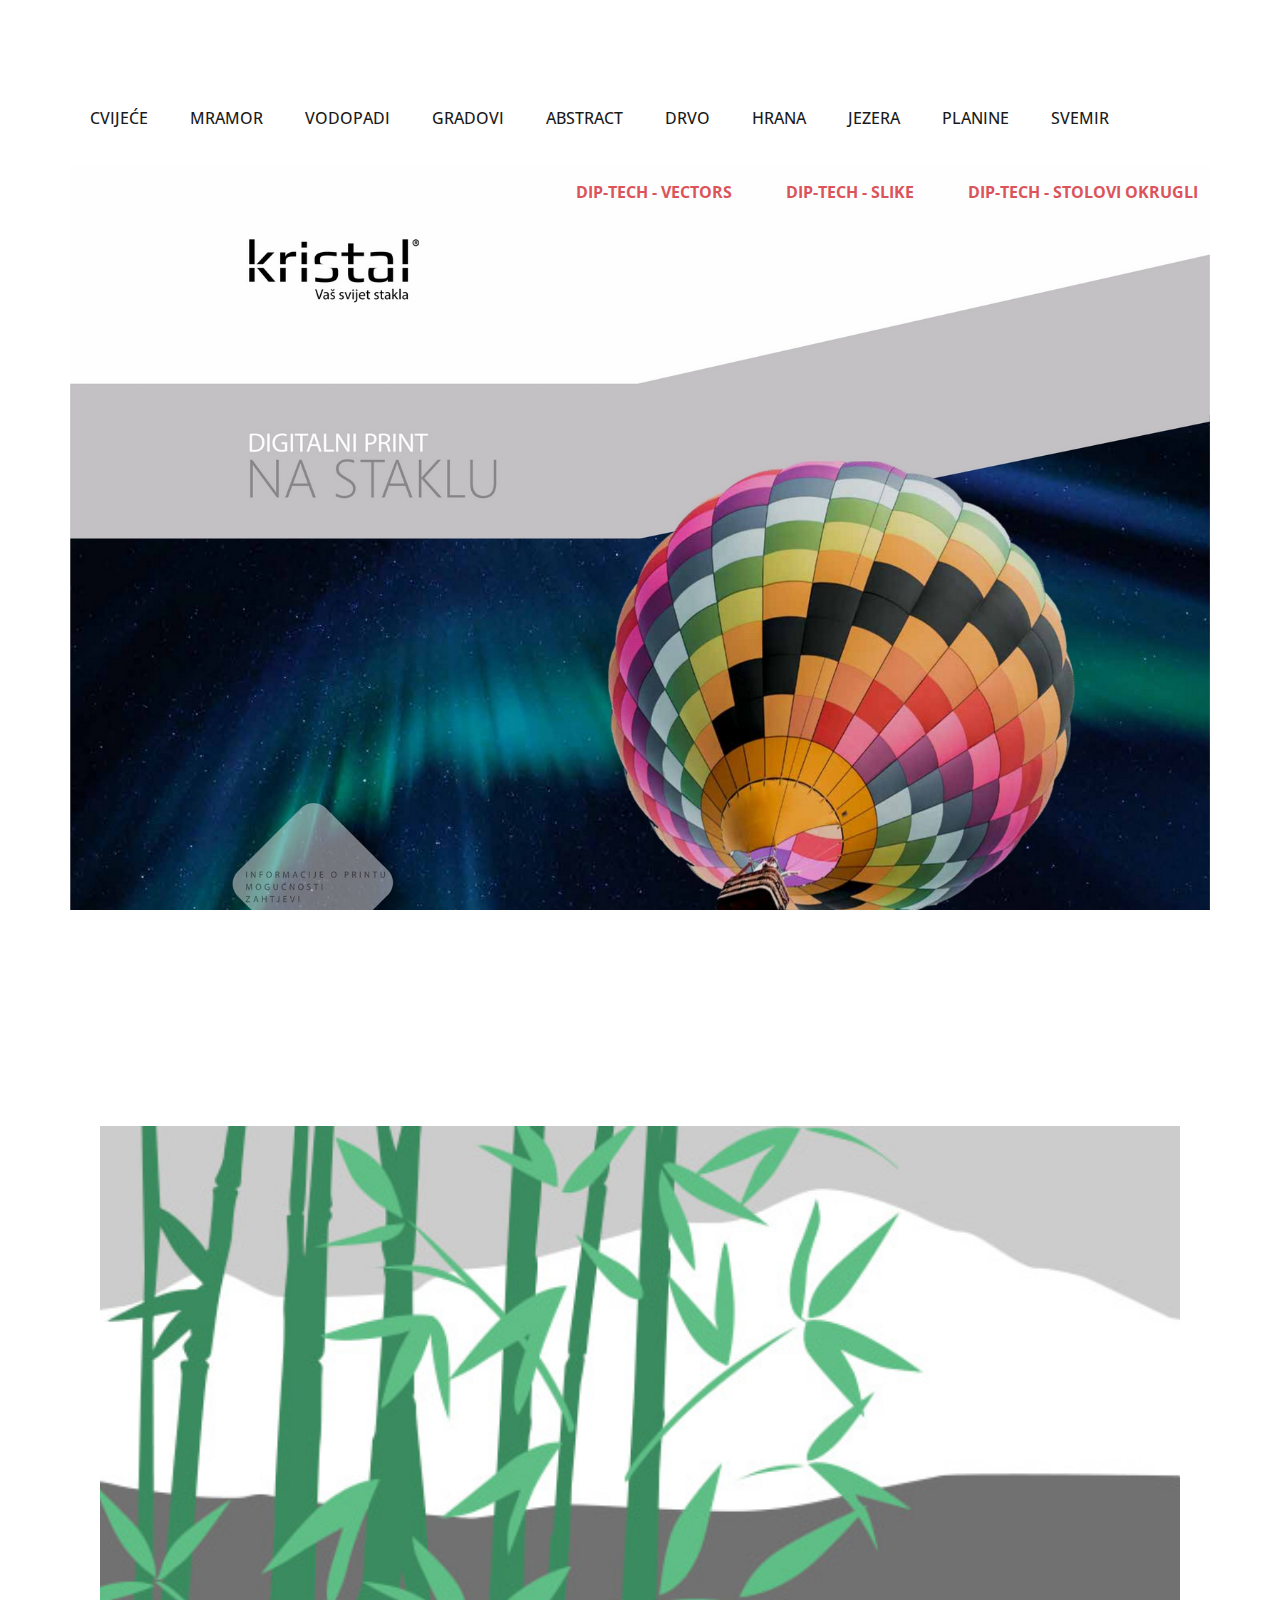
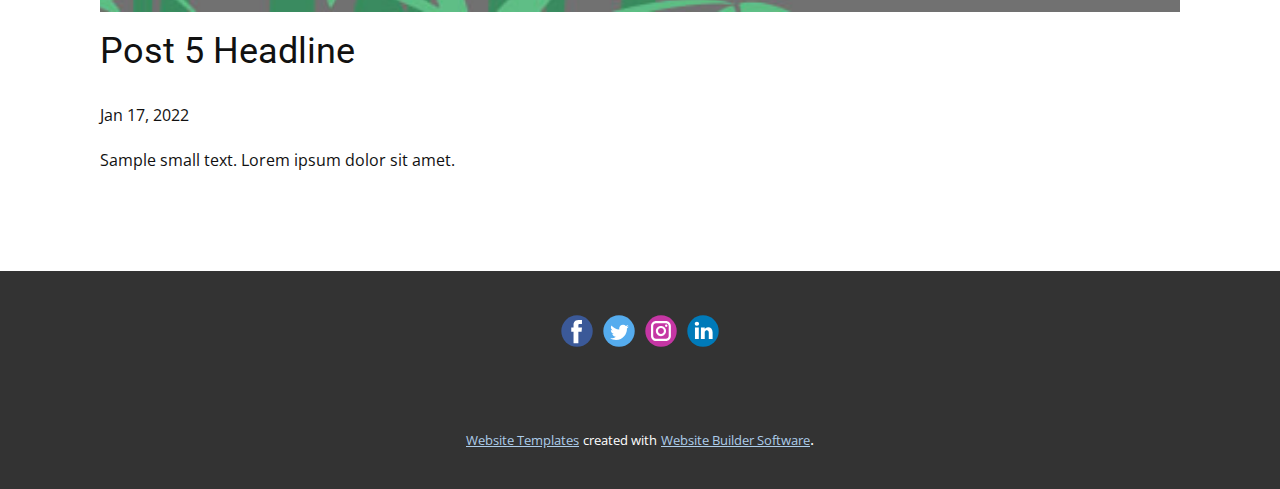
<file: blog/post-4.html>
<!doctype html>
<html style="font-size: 16px;" lang="en"><head>
    <meta name="viewport" content="width=device-width, initial-scale=1.0">
    <meta charset="utf-8">
    <meta name="keywords" content="Post 1 Headline">
    <meta name="description" content="">
    <title>Post 5 Headline</title>
    <link rel="stylesheet" href="../nicepage.css" media="screen">
<link rel="stylesheet" href="../Post-Template.css" media="screen">
    <script class="u-script" type="text/javascript" src="../jquery.js" "="" defer=""></script>
    <script class="u-script" type="text/javascript" src="../nicepage.js" "="" defer=""></script>
    <meta name="generator" content="Nicepage 4.15.8, nicepage.com">
    <link id="u-theme-google-font" rel="stylesheet" href="https://fonts.googleapis.com/css?family=Roboto:100,100i,300,300i,400,400i,500,500i,700,700i,900,900i|Open+Sans:300,300i,400,400i,500,500i,600,600i,700,700i,800,800i">
    
    
    <script type="application/ld+json">{
		"@context": "http://schema.org",
		"@type": "Organization",
		"name": "",
		"sameAs": []
}</script>
    <meta name="theme-color" content="#478ac9">
  </head>
  <body class="u-body u-xl-mode" data-lang="en"><header class="u-clearfix u-header u-section-row-container" id="sec-6336" data-animation-name="" data-animation-duration="0" data-animation-delay="0" data-animation-direction=""><div class="u-section-rows">
        <div class="u-section-row u-section-row-1" id="sec-0e27">
          <div class="u-clearfix u-sheet u-sheet-1"></div>
          
          
          
          
          
        </div>
        <div class="u-clearfix u-section-row u-section-row-2" data-image-width="1600" data-image-height="1200" data-animation-name="" data-animation-duration="0" data-animation-delay="0" data-animation-direction="" id="sec-99d9">
          
          
          
          
          
          <div class="u-clearfix u-sheet u-sheet-2">
            <nav class="u-menu u-menu-dropdown u-offcanvas u-menu-1">
              <div class="menu-collapse" style="font-size: 1rem; letter-spacing: 0px; text-transform: uppercase; font-weight: 500;">
                <a class="u-button-style u-custom-active-border-color u-custom-active-color u-custom-border u-custom-border-color u-custom-borders u-custom-hover-border-color u-custom-hover-color u-custom-left-right-menu-spacing u-custom-padding-bottom u-custom-text-active-color u-custom-text-color u-custom-text-hover-color u-custom-top-bottom-menu-spacing u-nav-link u-text-active-palette-1-base u-text-hover-palette-2-base" href="#">
                  <svg class="u-svg-link" viewBox="0 0 24 24"><use xmlns:xlink="http://www.w3.org/1999/xlink" xlink:href="#menu-hamburger"></use></svg>
                  <svg class="u-svg-content" version="1.1" id="menu-hamburger" viewBox="0 0 16 16" x="0px" y="0px" xmlns:xlink="http://www.w3.org/1999/xlink" xmlns="http://www.w3.org/2000/svg"><g><rect y="1" width="16" height="2"></rect><rect y="7" width="16" height="2"></rect><rect y="13" width="16" height="2"></rect>
</g></svg>
                </a>
              </div>
              <div class="u-custom-menu u-nav-container">
                <ul class="u-nav u-spacing-2 u-unstyled u-nav-1"><li class="u-nav-item"><a class="u-active-palette-1-base u-border-active-palette-1-base u-border-hover-palette-1-base u-button-style u-hover-palette-1-light-1 u-nav-link u-text-active-white u-text-grey-90 u-text-hover-white" href="../DIP-TECH-IZVOR.html#sec-3823" data-page-id="358703647" style="padding: 10px 20px;">CVIJEĆE</a>
</li><li class="u-nav-item"><a class="u-active-palette-1-base u-border-active-palette-1-base u-border-hover-palette-1-base u-button-style u-hover-palette-1-light-1 u-nav-link u-text-active-white u-text-grey-90 u-text-hover-white" href="../DIP-TECH-IZVOR.html#sec-c834" data-page-id="358703647" style="padding: 10px 20px;">MRAMOR</a>
</li><li class="u-nav-item"><a class="u-active-palette-1-base u-border-active-palette-1-base u-border-hover-palette-1-base u-button-style u-hover-palette-1-light-1 u-nav-link u-text-active-white u-text-grey-90 u-text-hover-white" href="../DIP-TECH-IZVOR.html#sec-9f84" data-page-id="358703647" style="padding: 10px 20px;">VODOPADI</a>
</li><li class="u-nav-item"><a class="u-active-palette-1-base u-border-active-palette-1-base u-border-hover-palette-1-base u-button-style u-hover-palette-1-light-1 u-nav-link u-text-active-white u-text-grey-90 u-text-hover-white" href="../DIP-TECH-IZVOR.html#sec-c5f2" data-page-id="358703647" style="padding: 10px 20px;">Gradovi</a>
</li><li class="u-nav-item"><a class="u-active-palette-1-base u-border-active-palette-1-base u-border-hover-palette-1-base u-button-style u-hover-palette-1-light-1 u-nav-link u-text-active-white u-text-grey-90 u-text-hover-white" href="../DIP-TECH-IZVOR.html#sec-5dc5" data-page-id="358703647" style="padding: 10px 20px;">ABSTRACT</a>
</li><li class="u-nav-item"><a class="u-active-palette-1-base u-border-active-palette-1-base u-border-hover-palette-1-base u-button-style u-hover-palette-1-light-1 u-nav-link u-text-active-white u-text-grey-90 u-text-hover-white" href="../DIP-TECH-IZVOR.html#sec-df70" data-page-id="358703647" style="padding: 10px 20px;">DRVO</a>
</li><li class="u-nav-item"><a class="u-active-palette-1-base u-border-active-palette-1-base u-border-hover-palette-1-base u-button-style u-hover-palette-1-light-1 u-nav-link u-text-active-white u-text-grey-90 u-text-hover-white" href="../DIP-TECH-IZVOR.html#sec-8792" data-page-id="358703647" style="padding: 10px 20px;">HRANA</a>
</li><li class="u-nav-item"><a class="u-active-palette-1-base u-border-active-palette-1-base u-border-hover-palette-1-base u-button-style u-hover-palette-1-light-1 u-nav-link u-text-active-white u-text-grey-90 u-text-hover-white" href="../DIP-TECH-IZVOR.html#sec-f171" data-page-id="358703647" style="padding: 10px 20px;">JEZERA</a>
</li><li class="u-nav-item"><a class="u-active-palette-1-base u-border-active-palette-1-base u-border-hover-palette-1-base u-button-style u-hover-palette-1-light-1 u-nav-link u-text-active-white u-text-grey-90 u-text-hover-white" href="../DIP-TECH-IZVOR.html#sec-a654" data-page-id="358703647" style="padding: 10px 20px;">PLANINE</a>
</li><li class="u-nav-item"><a class="u-active-palette-1-base u-border-active-palette-1-base u-border-hover-palette-1-base u-button-style u-hover-palette-1-light-1 u-nav-link u-text-active-white u-text-grey-90 u-text-hover-white" href="../DIP-TECH-IZVOR.html#sec-b716" data-page-id="358703647" style="padding: 10px 20px;">SVEMIR</a>
</li></ul>
              </div>
              <div class="u-custom-menu u-nav-container-collapse">
                <div class="u-black u-container-style u-inner-container-layout u-opacity u-opacity-95 u-sidenav">
                  <div class="u-inner-container-layout u-sidenav-overflow">
                    <div class="u-menu-close"></div>
                    <ul class="u-align-center u-nav u-popupmenu-items u-unstyled u-nav-2"><li class="u-nav-item"><a class="u-button-style u-nav-link" href="../DIP-TECH-IZVOR.html#sec-3823" data-page-id="358703647">CVIJEĆE</a>
</li><li class="u-nav-item"><a class="u-button-style u-nav-link" href="../DIP-TECH-IZVOR.html#sec-c834" data-page-id="358703647">MRAMOR</a>
</li><li class="u-nav-item"><a class="u-button-style u-nav-link" href="../DIP-TECH-IZVOR.html#sec-9f84" data-page-id="358703647">VODOPADI</a>
</li><li class="u-nav-item"><a class="u-button-style u-nav-link" href="../DIP-TECH-IZVOR.html#sec-c5f2" data-page-id="358703647">Gradovi</a>
</li><li class="u-nav-item"><a class="u-button-style u-nav-link" href="../DIP-TECH-IZVOR.html#sec-5dc5" data-page-id="358703647">ABSTRACT</a>
</li><li class="u-nav-item"><a class="u-button-style u-nav-link" href="../DIP-TECH-IZVOR.html#sec-df70" data-page-id="358703647">DRVO</a>
</li><li class="u-nav-item"><a class="u-button-style u-nav-link" href="../DIP-TECH-IZVOR.html#sec-8792" data-page-id="358703647">HRANA</a>
</li><li class="u-nav-item"><a class="u-button-style u-nav-link" href="../DIP-TECH-IZVOR.html#sec-f171" data-page-id="358703647">JEZERA</a>
</li><li class="u-nav-item"><a class="u-button-style u-nav-link" href="../DIP-TECH-IZVOR.html#sec-a654" data-page-id="358703647">PLANINE</a>
</li><li class="u-nav-item"><a class="u-button-style u-nav-link" href="../DIP-TECH-IZVOR.html#sec-b716" data-page-id="358703647">SVEMIR</a>
</li></ul>
                  </div>
                </div>
                <div class="u-black u-menu-overlay u-opacity u-opacity-70"></div>
              </div>
            </nav>
            <img class="u-expanded-width u-image u-image-default u-image-1" src="../images/Digitalniprint.jpg" alt="" data-image-width="1600" data-image-height="1200">
            <nav class="u-menu u-menu-dropdown u-offcanvas u-menu-2">
              <div class="menu-collapse" style="font-size: 1rem; letter-spacing: 0px; font-weight: 700; text-transform: uppercase;">
                <a class="u-button-style u-custom-active-border-color u-custom-active-color u-custom-border u-custom-border-color u-custom-borders u-custom-hover-border-color u-custom-padding-bottom u-custom-text-active-color u-custom-text-color u-custom-text-hover-color u-custom-top-bottom-menu-spacing u-nav-link" href="#" style="padding: 1px 0px; font-size: calc(1em + 2px);">
                  <svg class="u-svg-link" viewBox="0 0 24 24"><use xmlns:xlink="http://www.w3.org/1999/xlink" xlink:href="#svg-1118"></use></svg>
                  <svg class="u-svg-content" version="1.1" id="svg-1118" viewBox="0 0 16 16" x="0px" y="0px" xmlns:xlink="http://www.w3.org/1999/xlink" xmlns="http://www.w3.org/2000/svg"><g><rect y="1" width="16" height="2"></rect><rect y="7" width="16" height="2"></rect><rect y="13" width="16" height="2"></rect>
</g></svg>
                </a>
              </div>
              <div class="u-custom-menu u-nav-container">
                <ul class="u-nav u-spacing-30 u-unstyled u-nav-3"><li class="u-nav-item"><a class="u-border-2 u-border-active-palette-1-base u-border-hover-palette-1-base u-border-no-left u-border-no-right u-border-no-top u-button-style u-nav-link u-text-active-palette-2-light-2 u-text-hover-grey-90 u-text-palette-2-base" href="../DIP-TECH-IZVOR.html#carousel_9bfc" data-page-id="358703647" style="padding: 10px 12px;">DIP-TECH - VECTORS</a>
</li><li class="u-nav-item"><a class="u-border-2 u-border-active-palette-1-base u-border-hover-palette-1-base u-border-no-left u-border-no-right u-border-no-top u-button-style u-nav-link u-text-active-palette-2-light-2 u-text-hover-grey-90 u-text-palette-2-base" href="../DIP-TECH-IZVOR.html#sec-92c6" data-page-id="358703647" style="padding: 10px 12px;">DIP-TECH - SLIKE</a>
</li><li class="u-nav-item"><a class="u-border-2 u-border-active-palette-1-base u-border-hover-palette-1-base u-border-no-left u-border-no-right u-border-no-top u-button-style u-nav-link u-text-active-palette-2-light-2 u-text-hover-grey-90 u-text-palette-2-base" href="../DIP-TECH-IZVOR.html#sec-021b" data-page-id="358703647" style="padding: 10px 12px;">DIP-TECH - STOLOVI OKRUGLI</a>
</li></ul>
              </div>
              <div class="u-custom-menu u-nav-container-collapse">
                <div class="u-black u-container-style u-inner-container-layout u-opacity u-opacity-95 u-sidenav">
                  <div class="u-inner-container-layout u-sidenav-overflow">
                    <div class="u-menu-close"></div>
                    <ul class="u-align-center u-nav u-popupmenu-items u-unstyled u-nav-4"><li class="u-nav-item"><a class="u-button-style u-nav-link" href="../DIP-TECH-IZVOR.html#carousel_9bfc" data-page-id="358703647">DIP-TECH - VECTORS</a>
</li><li class="u-nav-item"><a class="u-button-style u-nav-link" href="../DIP-TECH-IZVOR.html#sec-92c6" data-page-id="358703647">DIP-TECH - SLIKE</a>
</li><li class="u-nav-item"><a class="u-button-style u-nav-link" href="../DIP-TECH-IZVOR.html#sec-021b" data-page-id="358703647">DIP-TECH - STOLOVI OKRUGLI</a>
</li></ul>
                  </div>
                </div>
                <div class="u-black u-menu-overlay u-opacity u-opacity-70"></div>
              </div>
            </nav>
          </div>
        </div>
      </div></header>
    <section class="u-align-center u-clearfix u-section-1" id="sec-e9cc">
      <div class="u-clearfix u-sheet u-valign-middle-md u-valign-middle-sm u-valign-middle-xs u-sheet-1"><!--post_details--><!--post_details_options_json--><!--{"source":""}--><!--/post_details_options_json--><!--blog_post-->
        <div class="u-container-style u-expanded-width u-post-details u-post-details-1">
          <div class="u-container-layout u-valign-middle u-container-layout-1"><!--blog_post_image-->
            <img alt="" class="u-blog-control u-expanded-width u-image u-image-default u-image-1" src="[data-uri]"><!--/blog_post_image--><!--blog_post_header-->
            <h2 class="u-blog-control u-text u-text-1">Post 5 Headline</h2><!--/blog_post_header--><!--blog_post_metadata-->
            <div class="u-blog-control u-metadata u-metadata-1"><!--blog_post_metadata_date-->
              <span class="u-meta-date u-meta-icon">Jan 17, 2022</span><!--/blog_post_metadata_date--><!--blog_post_metadata_category-->
              <!--/blog_post_metadata_category--><!--blog_post_metadata_comments-->
              <!--/blog_post_metadata_comments-->
            </div><!--/blog_post_metadata--><!--blog_post_content-->
            <div class="u-align-justify u-blog-control u-post-content u-text u-text-2 fr-view">
  Sample small text. Lorem ipsum dolor sit amet.
  </div><!--/blog_post_content-->
          </div>
        </div><!--/blog_post--><!--/post_details-->
      </div>
    </section>
    
    
    <footer class="u-clearfix u-footer u-grey-80" id="sec-c74c"><div class="u-clearfix u-sheet u-sheet-1">
        <div class="u-align-left u-social-icons u-spacing-10 u-social-icons-1">
          <a class="u-social-url" title="facebook" target="_blank" href=""><span class="u-icon u-social-facebook u-social-icon u-icon-1"><svg class="u-svg-link" preserveAspectRatio="xMidYMin slice" viewBox="0 0 112 112" style=""><use xmlns:xlink="http://www.w3.org/1999/xlink" xlink:href="#svg-9869"></use></svg><svg class="u-svg-content" viewBox="0 0 112 112" x="0" y="0" id="svg-9869"><circle fill="currentColor" cx="56.1" cy="56.1" r="55"></circle><path fill="#FFFFFF" d="M73.5,31.6h-9.1c-1.4,0-3.6,0.8-3.6,3.9v8.5h12.6L72,58.3H60.8v40.8H43.9V58.3h-8V43.9h8v-9.2
            c0-6.7,3.1-17,17-17h12.5v13.9H73.5z"></path></svg></span>
          </a>
          <a class="u-social-url" title="twitter" target="_blank" href=""><span class="u-icon u-social-icon u-social-twitter u-icon-2"><svg class="u-svg-link" preserveAspectRatio="xMidYMin slice" viewBox="0 0 112 112" style=""><use xmlns:xlink="http://www.w3.org/1999/xlink" xlink:href="#svg-38a6"></use></svg><svg class="u-svg-content" viewBox="0 0 112 112" x="0" y="0" id="svg-38a6"><circle fill="currentColor" class="st0" cx="56.1" cy="56.1" r="55"></circle><path fill="#FFFFFF" d="M83.8,47.3c0,0.6,0,1.2,0,1.7c0,17.7-13.5,38.2-38.2,38.2C38,87.2,31,85,25,81.2c1,0.1,2.1,0.2,3.2,0.2
            c6.3,0,12.1-2.1,16.7-5.7c-5.9-0.1-10.8-4-12.5-9.3c0.8,0.2,1.7,0.2,2.5,0.2c1.2,0,2.4-0.2,3.5-0.5c-6.1-1.2-10.8-6.7-10.8-13.1
            c0-0.1,0-0.1,0-0.2c1.8,1,3.9,1.6,6.1,1.7c-3.6-2.4-6-6.5-6-11.2c0-2.5,0.7-4.8,1.8-6.7c6.6,8.1,16.5,13.5,27.6,14
            c-0.2-1-0.3-2-0.3-3.1c0-7.4,6-13.4,13.4-13.4c3.9,0,7.3,1.6,9.8,4.2c3.1-0.6,5.9-1.7,8.5-3.3c-1,3.1-3.1,5.8-5.9,7.4
            c2.7-0.3,5.3-1,7.7-2.1C88.7,43,86.4,45.4,83.8,47.3z"></path></svg></span>
          </a>
          <a class="u-social-url" title="instagram" target="_blank" href=""><span class="u-icon u-social-icon u-social-instagram u-icon-3"><svg class="u-svg-link" preserveAspectRatio="xMidYMin slice" viewBox="0 0 112 112" style=""><use xmlns:xlink="http://www.w3.org/1999/xlink" xlink:href="#svg-99bc"></use></svg><svg class="u-svg-content" viewBox="0 0 112 112" x="0" y="0" id="svg-99bc"><circle fill="currentColor" cx="56.1" cy="56.1" r="55"></circle><path fill="#FFFFFF" d="M55.9,38.2c-9.9,0-17.9,8-17.9,17.9C38,66,46,74,55.9,74c9.9,0,17.9-8,17.9-17.9C73.8,46.2,65.8,38.2,55.9,38.2
            z M55.9,66.4c-5.7,0-10.3-4.6-10.3-10.3c-0.1-5.7,4.6-10.3,10.3-10.3c5.7,0,10.3,4.6,10.3,10.3C66.2,61.8,61.6,66.4,55.9,66.4z"></path><path fill="#FFFFFF" d="M74.3,33.5c-2.3,0-4.2,1.9-4.2,4.2s1.9,4.2,4.2,4.2s4.2-1.9,4.2-4.2S76.6,33.5,74.3,33.5z"></path><path fill="#FFFFFF" d="M73.1,21.3H38.6c-9.7,0-17.5,7.9-17.5,17.5v34.5c0,9.7,7.9,17.6,17.5,17.6h34.5c9.7,0,17.5-7.9,17.5-17.5V38.8
            C90.6,29.1,82.7,21.3,73.1,21.3z M83,73.3c0,5.5-4.5,9.9-9.9,9.9H38.6c-5.5,0-9.9-4.5-9.9-9.9V38.8c0-5.5,4.5-9.9,9.9-9.9h34.5
            c5.5,0,9.9,4.5,9.9,9.9V73.3z"></path></svg></span>
          </a>
          <a class="u-social-url" title="linkedin" target="_blank" href=""><span class="u-icon u-social-icon u-social-linkedin u-icon-4"><svg class="u-svg-link" preserveAspectRatio="xMidYMin slice" viewBox="0 0 112 112" style=""><use xmlns:xlink="http://www.w3.org/1999/xlink" xlink:href="#svg-47e1"></use></svg><svg class="u-svg-content" viewBox="0 0 112 112" x="0" y="0" id="svg-47e1"><circle fill="currentColor" cx="56.1" cy="56.1" r="55"></circle><path fill="#FFFFFF" d="M41.3,83.7H27.9V43.4h13.4V83.7z M34.6,37.9L34.6,37.9c-4.6,0-7.5-3.1-7.5-7c0-4,3-7,7.6-7s7.4,3,7.5,7
            C42.2,34.8,39.2,37.9,34.6,37.9z M89.6,83.7H76.2V62.2c0-5.4-1.9-9.1-6.8-9.1c-3.7,0-5.9,2.5-6.9,4.9c-0.4,0.9-0.4,2.1-0.4,3.3v22.5
            H48.7c0,0,0.2-36.5,0-40.3h13.4v5.7c1.8-2.7,5-6.7,12.1-6.7c8.8,0,15.4,5.8,15.4,18.1V83.7z"></path></svg></span>
          </a>
        </div>
      </div></footer>
    <section class="u-backlink u-clearfix u-grey-80">
      <a class="u-link" href="https://nicepage.com/website-templates" target="_blank">
        <span>Website Templates</span>
      </a>
      <p class="u-text">
        <span>created with</span>
      </p>
      <a class="u-link" href="" target="_blank">
        <span>Website Builder Software</span>
      </a>. 
    </section>
  
</body></html>
</file>
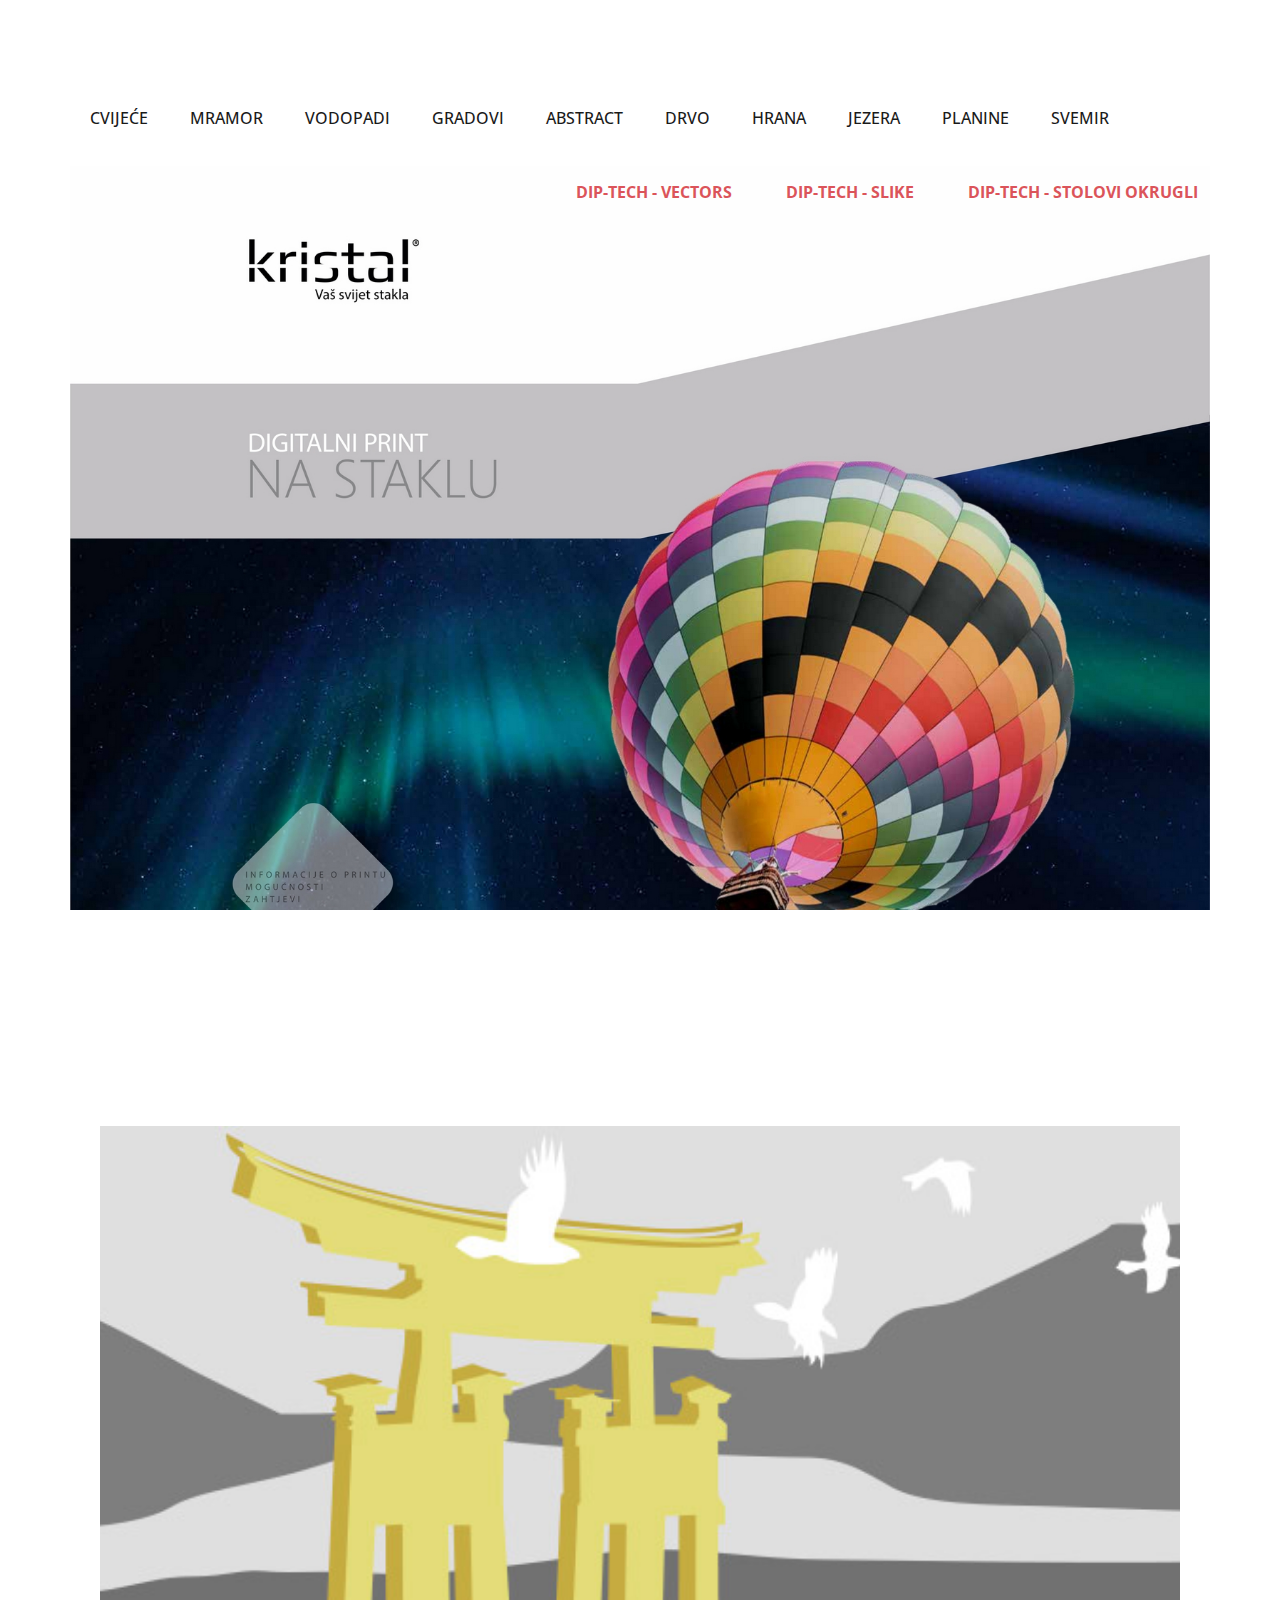
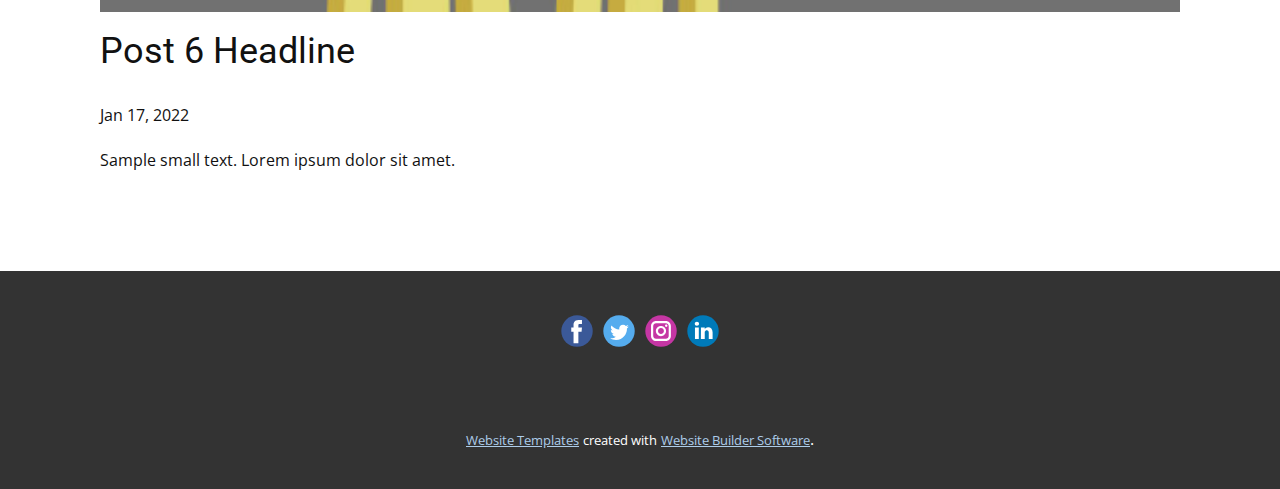
<file: blog/post-5.html>
<!doctype html>
<html style="font-size: 16px;" lang="en"><head>
    <meta name="viewport" content="width=device-width, initial-scale=1.0">
    <meta charset="utf-8">
    <meta name="keywords" content="Post 1 Headline">
    <meta name="description" content="">
    <title>Post 6 Headline</title>
    <link rel="stylesheet" href="../nicepage.css" media="screen">
<link rel="stylesheet" href="../Post-Template.css" media="screen">
    <script class="u-script" type="text/javascript" src="../jquery.js" "="" defer=""></script>
    <script class="u-script" type="text/javascript" src="../nicepage.js" "="" defer=""></script>
    <meta name="generator" content="Nicepage 4.15.8, nicepage.com">
    <link id="u-theme-google-font" rel="stylesheet" href="https://fonts.googleapis.com/css?family=Roboto:100,100i,300,300i,400,400i,500,500i,700,700i,900,900i|Open+Sans:300,300i,400,400i,500,500i,600,600i,700,700i,800,800i">
    
    
    <script type="application/ld+json">{
		"@context": "http://schema.org",
		"@type": "Organization",
		"name": "",
		"sameAs": []
}</script>
    <meta name="theme-color" content="#478ac9">
  </head>
  <body class="u-body u-xl-mode" data-lang="en"><header class="u-clearfix u-header u-section-row-container" id="sec-6336" data-animation-name="" data-animation-duration="0" data-animation-delay="0" data-animation-direction=""><div class="u-section-rows">
        <div class="u-section-row u-section-row-1" id="sec-0e27">
          <div class="u-clearfix u-sheet u-sheet-1"></div>
          
          
          
          
          
        </div>
        <div class="u-clearfix u-section-row u-section-row-2" data-image-width="1600" data-image-height="1200" data-animation-name="" data-animation-duration="0" data-animation-delay="0" data-animation-direction="" id="sec-99d9">
          
          
          
          
          
          <div class="u-clearfix u-sheet u-sheet-2">
            <nav class="u-menu u-menu-dropdown u-offcanvas u-menu-1">
              <div class="menu-collapse" style="font-size: 1rem; letter-spacing: 0px; text-transform: uppercase; font-weight: 500;">
                <a class="u-button-style u-custom-active-border-color u-custom-active-color u-custom-border u-custom-border-color u-custom-borders u-custom-hover-border-color u-custom-hover-color u-custom-left-right-menu-spacing u-custom-padding-bottom u-custom-text-active-color u-custom-text-color u-custom-text-hover-color u-custom-top-bottom-menu-spacing u-nav-link u-text-active-palette-1-base u-text-hover-palette-2-base" href="#">
                  <svg class="u-svg-link" viewBox="0 0 24 24"><use xmlns:xlink="http://www.w3.org/1999/xlink" xlink:href="#menu-hamburger"></use></svg>
                  <svg class="u-svg-content" version="1.1" id="menu-hamburger" viewBox="0 0 16 16" x="0px" y="0px" xmlns:xlink="http://www.w3.org/1999/xlink" xmlns="http://www.w3.org/2000/svg"><g><rect y="1" width="16" height="2"></rect><rect y="7" width="16" height="2"></rect><rect y="13" width="16" height="2"></rect>
</g></svg>
                </a>
              </div>
              <div class="u-custom-menu u-nav-container">
                <ul class="u-nav u-spacing-2 u-unstyled u-nav-1"><li class="u-nav-item"><a class="u-active-palette-1-base u-border-active-palette-1-base u-border-hover-palette-1-base u-button-style u-hover-palette-1-light-1 u-nav-link u-text-active-white u-text-grey-90 u-text-hover-white" href="../DIP-TECH-IZVOR.html#sec-3823" data-page-id="358703647" style="padding: 10px 20px;">CVIJEĆE</a>
</li><li class="u-nav-item"><a class="u-active-palette-1-base u-border-active-palette-1-base u-border-hover-palette-1-base u-button-style u-hover-palette-1-light-1 u-nav-link u-text-active-white u-text-grey-90 u-text-hover-white" href="../DIP-TECH-IZVOR.html#sec-c834" data-page-id="358703647" style="padding: 10px 20px;">MRAMOR</a>
</li><li class="u-nav-item"><a class="u-active-palette-1-base u-border-active-palette-1-base u-border-hover-palette-1-base u-button-style u-hover-palette-1-light-1 u-nav-link u-text-active-white u-text-grey-90 u-text-hover-white" href="../DIP-TECH-IZVOR.html#sec-9f84" data-page-id="358703647" style="padding: 10px 20px;">VODOPADI</a>
</li><li class="u-nav-item"><a class="u-active-palette-1-base u-border-active-palette-1-base u-border-hover-palette-1-base u-button-style u-hover-palette-1-light-1 u-nav-link u-text-active-white u-text-grey-90 u-text-hover-white" href="../DIP-TECH-IZVOR.html#sec-c5f2" data-page-id="358703647" style="padding: 10px 20px;">Gradovi</a>
</li><li class="u-nav-item"><a class="u-active-palette-1-base u-border-active-palette-1-base u-border-hover-palette-1-base u-button-style u-hover-palette-1-light-1 u-nav-link u-text-active-white u-text-grey-90 u-text-hover-white" href="../DIP-TECH-IZVOR.html#sec-5dc5" data-page-id="358703647" style="padding: 10px 20px;">ABSTRACT</a>
</li><li class="u-nav-item"><a class="u-active-palette-1-base u-border-active-palette-1-base u-border-hover-palette-1-base u-button-style u-hover-palette-1-light-1 u-nav-link u-text-active-white u-text-grey-90 u-text-hover-white" href="../DIP-TECH-IZVOR.html#sec-df70" data-page-id="358703647" style="padding: 10px 20px;">DRVO</a>
</li><li class="u-nav-item"><a class="u-active-palette-1-base u-border-active-palette-1-base u-border-hover-palette-1-base u-button-style u-hover-palette-1-light-1 u-nav-link u-text-active-white u-text-grey-90 u-text-hover-white" href="../DIP-TECH-IZVOR.html#sec-8792" data-page-id="358703647" style="padding: 10px 20px;">HRANA</a>
</li><li class="u-nav-item"><a class="u-active-palette-1-base u-border-active-palette-1-base u-border-hover-palette-1-base u-button-style u-hover-palette-1-light-1 u-nav-link u-text-active-white u-text-grey-90 u-text-hover-white" href="../DIP-TECH-IZVOR.html#sec-f171" data-page-id="358703647" style="padding: 10px 20px;">JEZERA</a>
</li><li class="u-nav-item"><a class="u-active-palette-1-base u-border-active-palette-1-base u-border-hover-palette-1-base u-button-style u-hover-palette-1-light-1 u-nav-link u-text-active-white u-text-grey-90 u-text-hover-white" href="../DIP-TECH-IZVOR.html#sec-a654" data-page-id="358703647" style="padding: 10px 20px;">PLANINE</a>
</li><li class="u-nav-item"><a class="u-active-palette-1-base u-border-active-palette-1-base u-border-hover-palette-1-base u-button-style u-hover-palette-1-light-1 u-nav-link u-text-active-white u-text-grey-90 u-text-hover-white" href="../DIP-TECH-IZVOR.html#sec-b716" data-page-id="358703647" style="padding: 10px 20px;">SVEMIR</a>
</li></ul>
              </div>
              <div class="u-custom-menu u-nav-container-collapse">
                <div class="u-black u-container-style u-inner-container-layout u-opacity u-opacity-95 u-sidenav">
                  <div class="u-inner-container-layout u-sidenav-overflow">
                    <div class="u-menu-close"></div>
                    <ul class="u-align-center u-nav u-popupmenu-items u-unstyled u-nav-2"><li class="u-nav-item"><a class="u-button-style u-nav-link" href="../DIP-TECH-IZVOR.html#sec-3823" data-page-id="358703647">CVIJEĆE</a>
</li><li class="u-nav-item"><a class="u-button-style u-nav-link" href="../DIP-TECH-IZVOR.html#sec-c834" data-page-id="358703647">MRAMOR</a>
</li><li class="u-nav-item"><a class="u-button-style u-nav-link" href="../DIP-TECH-IZVOR.html#sec-9f84" data-page-id="358703647">VODOPADI</a>
</li><li class="u-nav-item"><a class="u-button-style u-nav-link" href="../DIP-TECH-IZVOR.html#sec-c5f2" data-page-id="358703647">Gradovi</a>
</li><li class="u-nav-item"><a class="u-button-style u-nav-link" href="../DIP-TECH-IZVOR.html#sec-5dc5" data-page-id="358703647">ABSTRACT</a>
</li><li class="u-nav-item"><a class="u-button-style u-nav-link" href="../DIP-TECH-IZVOR.html#sec-df70" data-page-id="358703647">DRVO</a>
</li><li class="u-nav-item"><a class="u-button-style u-nav-link" href="../DIP-TECH-IZVOR.html#sec-8792" data-page-id="358703647">HRANA</a>
</li><li class="u-nav-item"><a class="u-button-style u-nav-link" href="../DIP-TECH-IZVOR.html#sec-f171" data-page-id="358703647">JEZERA</a>
</li><li class="u-nav-item"><a class="u-button-style u-nav-link" href="../DIP-TECH-IZVOR.html#sec-a654" data-page-id="358703647">PLANINE</a>
</li><li class="u-nav-item"><a class="u-button-style u-nav-link" href="../DIP-TECH-IZVOR.html#sec-b716" data-page-id="358703647">SVEMIR</a>
</li></ul>
                  </div>
                </div>
                <div class="u-black u-menu-overlay u-opacity u-opacity-70"></div>
              </div>
            </nav>
            <img class="u-expanded-width u-image u-image-default u-image-1" src="../images/Digitalniprint.jpg" alt="" data-image-width="1600" data-image-height="1200">
            <nav class="u-menu u-menu-dropdown u-offcanvas u-menu-2">
              <div class="menu-collapse" style="font-size: 1rem; letter-spacing: 0px; font-weight: 700; text-transform: uppercase;">
                <a class="u-button-style u-custom-active-border-color u-custom-active-color u-custom-border u-custom-border-color u-custom-borders u-custom-hover-border-color u-custom-padding-bottom u-custom-text-active-color u-custom-text-color u-custom-text-hover-color u-custom-top-bottom-menu-spacing u-nav-link" href="#" style="padding: 1px 0px; font-size: calc(1em + 2px);">
                  <svg class="u-svg-link" viewBox="0 0 24 24"><use xmlns:xlink="http://www.w3.org/1999/xlink" xlink:href="#svg-1118"></use></svg>
                  <svg class="u-svg-content" version="1.1" id="svg-1118" viewBox="0 0 16 16" x="0px" y="0px" xmlns:xlink="http://www.w3.org/1999/xlink" xmlns="http://www.w3.org/2000/svg"><g><rect y="1" width="16" height="2"></rect><rect y="7" width="16" height="2"></rect><rect y="13" width="16" height="2"></rect>
</g></svg>
                </a>
              </div>
              <div class="u-custom-menu u-nav-container">
                <ul class="u-nav u-spacing-30 u-unstyled u-nav-3"><li class="u-nav-item"><a class="u-border-2 u-border-active-palette-1-base u-border-hover-palette-1-base u-border-no-left u-border-no-right u-border-no-top u-button-style u-nav-link u-text-active-palette-2-light-2 u-text-hover-grey-90 u-text-palette-2-base" href="../DIP-TECH-IZVOR.html#carousel_9bfc" data-page-id="358703647" style="padding: 10px 12px;">DIP-TECH - VECTORS</a>
</li><li class="u-nav-item"><a class="u-border-2 u-border-active-palette-1-base u-border-hover-palette-1-base u-border-no-left u-border-no-right u-border-no-top u-button-style u-nav-link u-text-active-palette-2-light-2 u-text-hover-grey-90 u-text-palette-2-base" href="../DIP-TECH-IZVOR.html#sec-92c6" data-page-id="358703647" style="padding: 10px 12px;">DIP-TECH - SLIKE</a>
</li><li class="u-nav-item"><a class="u-border-2 u-border-active-palette-1-base u-border-hover-palette-1-base u-border-no-left u-border-no-right u-border-no-top u-button-style u-nav-link u-text-active-palette-2-light-2 u-text-hover-grey-90 u-text-palette-2-base" href="../DIP-TECH-IZVOR.html#sec-021b" data-page-id="358703647" style="padding: 10px 12px;">DIP-TECH - STOLOVI OKRUGLI</a>
</li></ul>
              </div>
              <div class="u-custom-menu u-nav-container-collapse">
                <div class="u-black u-container-style u-inner-container-layout u-opacity u-opacity-95 u-sidenav">
                  <div class="u-inner-container-layout u-sidenav-overflow">
                    <div class="u-menu-close"></div>
                    <ul class="u-align-center u-nav u-popupmenu-items u-unstyled u-nav-4"><li class="u-nav-item"><a class="u-button-style u-nav-link" href="../DIP-TECH-IZVOR.html#carousel_9bfc" data-page-id="358703647">DIP-TECH - VECTORS</a>
</li><li class="u-nav-item"><a class="u-button-style u-nav-link" href="../DIP-TECH-IZVOR.html#sec-92c6" data-page-id="358703647">DIP-TECH - SLIKE</a>
</li><li class="u-nav-item"><a class="u-button-style u-nav-link" href="../DIP-TECH-IZVOR.html#sec-021b" data-page-id="358703647">DIP-TECH - STOLOVI OKRUGLI</a>
</li></ul>
                  </div>
                </div>
                <div class="u-black u-menu-overlay u-opacity u-opacity-70"></div>
              </div>
            </nav>
          </div>
        </div>
      </div></header>
    <section class="u-align-center u-clearfix u-section-1" id="sec-e9cc">
      <div class="u-clearfix u-sheet u-valign-middle-md u-valign-middle-sm u-valign-middle-xs u-sheet-1"><!--post_details--><!--post_details_options_json--><!--{"source":""}--><!--/post_details_options_json--><!--blog_post-->
        <div class="u-container-style u-expanded-width u-post-details u-post-details-1">
          <div class="u-container-layout u-valign-middle u-container-layout-1"><!--blog_post_image-->
            <img alt="" class="u-blog-control u-expanded-width u-image u-image-default u-image-1" src="[data-uri]"><!--/blog_post_image--><!--blog_post_header-->
            <h2 class="u-blog-control u-text u-text-1">Post 6 Headline</h2><!--/blog_post_header--><!--blog_post_metadata-->
            <div class="u-blog-control u-metadata u-metadata-1"><!--blog_post_metadata_date-->
              <span class="u-meta-date u-meta-icon">Jan 17, 2022</span><!--/blog_post_metadata_date--><!--blog_post_metadata_category-->
              <!--/blog_post_metadata_category--><!--blog_post_metadata_comments-->
              <!--/blog_post_metadata_comments-->
            </div><!--/blog_post_metadata--><!--blog_post_content-->
            <div class="u-align-justify u-blog-control u-post-content u-text u-text-2 fr-view">
  Sample small text. Lorem ipsum dolor sit amet.
  </div><!--/blog_post_content-->
          </div>
        </div><!--/blog_post--><!--/post_details-->
      </div>
    </section>
    
    
    <footer class="u-clearfix u-footer u-grey-80" id="sec-c74c"><div class="u-clearfix u-sheet u-sheet-1">
        <div class="u-align-left u-social-icons u-spacing-10 u-social-icons-1">
          <a class="u-social-url" title="facebook" target="_blank" href=""><span class="u-icon u-social-facebook u-social-icon u-icon-1"><svg class="u-svg-link" preserveAspectRatio="xMidYMin slice" viewBox="0 0 112 112" style=""><use xmlns:xlink="http://www.w3.org/1999/xlink" xlink:href="#svg-9869"></use></svg><svg class="u-svg-content" viewBox="0 0 112 112" x="0" y="0" id="svg-9869"><circle fill="currentColor" cx="56.1" cy="56.1" r="55"></circle><path fill="#FFFFFF" d="M73.5,31.6h-9.1c-1.4,0-3.6,0.8-3.6,3.9v8.5h12.6L72,58.3H60.8v40.8H43.9V58.3h-8V43.9h8v-9.2
            c0-6.7,3.1-17,17-17h12.5v13.9H73.5z"></path></svg></span>
          </a>
          <a class="u-social-url" title="twitter" target="_blank" href=""><span class="u-icon u-social-icon u-social-twitter u-icon-2"><svg class="u-svg-link" preserveAspectRatio="xMidYMin slice" viewBox="0 0 112 112" style=""><use xmlns:xlink="http://www.w3.org/1999/xlink" xlink:href="#svg-38a6"></use></svg><svg class="u-svg-content" viewBox="0 0 112 112" x="0" y="0" id="svg-38a6"><circle fill="currentColor" class="st0" cx="56.1" cy="56.1" r="55"></circle><path fill="#FFFFFF" d="M83.8,47.3c0,0.6,0,1.2,0,1.7c0,17.7-13.5,38.2-38.2,38.2C38,87.2,31,85,25,81.2c1,0.1,2.1,0.2,3.2,0.2
            c6.3,0,12.1-2.1,16.7-5.7c-5.9-0.1-10.8-4-12.5-9.3c0.8,0.2,1.7,0.2,2.5,0.2c1.2,0,2.4-0.2,3.5-0.5c-6.1-1.2-10.8-6.7-10.8-13.1
            c0-0.1,0-0.1,0-0.2c1.8,1,3.9,1.6,6.1,1.7c-3.6-2.4-6-6.5-6-11.2c0-2.5,0.7-4.8,1.8-6.7c6.6,8.1,16.5,13.5,27.6,14
            c-0.2-1-0.3-2-0.3-3.1c0-7.4,6-13.4,13.4-13.4c3.9,0,7.3,1.6,9.8,4.2c3.1-0.6,5.9-1.7,8.5-3.3c-1,3.1-3.1,5.8-5.9,7.4
            c2.7-0.3,5.3-1,7.7-2.1C88.7,43,86.4,45.4,83.8,47.3z"></path></svg></span>
          </a>
          <a class="u-social-url" title="instagram" target="_blank" href=""><span class="u-icon u-social-icon u-social-instagram u-icon-3"><svg class="u-svg-link" preserveAspectRatio="xMidYMin slice" viewBox="0 0 112 112" style=""><use xmlns:xlink="http://www.w3.org/1999/xlink" xlink:href="#svg-99bc"></use></svg><svg class="u-svg-content" viewBox="0 0 112 112" x="0" y="0" id="svg-99bc"><circle fill="currentColor" cx="56.1" cy="56.1" r="55"></circle><path fill="#FFFFFF" d="M55.9,38.2c-9.9,0-17.9,8-17.9,17.9C38,66,46,74,55.9,74c9.9,0,17.9-8,17.9-17.9C73.8,46.2,65.8,38.2,55.9,38.2
            z M55.9,66.4c-5.7,0-10.3-4.6-10.3-10.3c-0.1-5.7,4.6-10.3,10.3-10.3c5.7,0,10.3,4.6,10.3,10.3C66.2,61.8,61.6,66.4,55.9,66.4z"></path><path fill="#FFFFFF" d="M74.3,33.5c-2.3,0-4.2,1.9-4.2,4.2s1.9,4.2,4.2,4.2s4.2-1.9,4.2-4.2S76.6,33.5,74.3,33.5z"></path><path fill="#FFFFFF" d="M73.1,21.3H38.6c-9.7,0-17.5,7.9-17.5,17.5v34.5c0,9.7,7.9,17.6,17.5,17.6h34.5c9.7,0,17.5-7.9,17.5-17.5V38.8
            C90.6,29.1,82.7,21.3,73.1,21.3z M83,73.3c0,5.5-4.5,9.9-9.9,9.9H38.6c-5.5,0-9.9-4.5-9.9-9.9V38.8c0-5.5,4.5-9.9,9.9-9.9h34.5
            c5.5,0,9.9,4.5,9.9,9.9V73.3z"></path></svg></span>
          </a>
          <a class="u-social-url" title="linkedin" target="_blank" href=""><span class="u-icon u-social-icon u-social-linkedin u-icon-4"><svg class="u-svg-link" preserveAspectRatio="xMidYMin slice" viewBox="0 0 112 112" style=""><use xmlns:xlink="http://www.w3.org/1999/xlink" xlink:href="#svg-47e1"></use></svg><svg class="u-svg-content" viewBox="0 0 112 112" x="0" y="0" id="svg-47e1"><circle fill="currentColor" cx="56.1" cy="56.1" r="55"></circle><path fill="#FFFFFF" d="M41.3,83.7H27.9V43.4h13.4V83.7z M34.6,37.9L34.6,37.9c-4.6,0-7.5-3.1-7.5-7c0-4,3-7,7.6-7s7.4,3,7.5,7
            C42.2,34.8,39.2,37.9,34.6,37.9z M89.6,83.7H76.2V62.2c0-5.4-1.9-9.1-6.8-9.1c-3.7,0-5.9,2.5-6.9,4.9c-0.4,0.9-0.4,2.1-0.4,3.3v22.5
            H48.7c0,0,0.2-36.5,0-40.3h13.4v5.7c1.8-2.7,5-6.7,12.1-6.7c8.8,0,15.4,5.8,15.4,18.1V83.7z"></path></svg></span>
          </a>
        </div>
      </div></footer>
    <section class="u-backlink u-clearfix u-grey-80">
      <a class="u-link" href="https://nicepage.com/website-templates" target="_blank">
        <span>Website Templates</span>
      </a>
      <p class="u-text">
        <span>created with</span>
      </p>
      <a class="u-link" href="" target="_blank">
        <span>Website Builder Software</span>
      </a>. 
    </section>
  
</body></html>
</file>
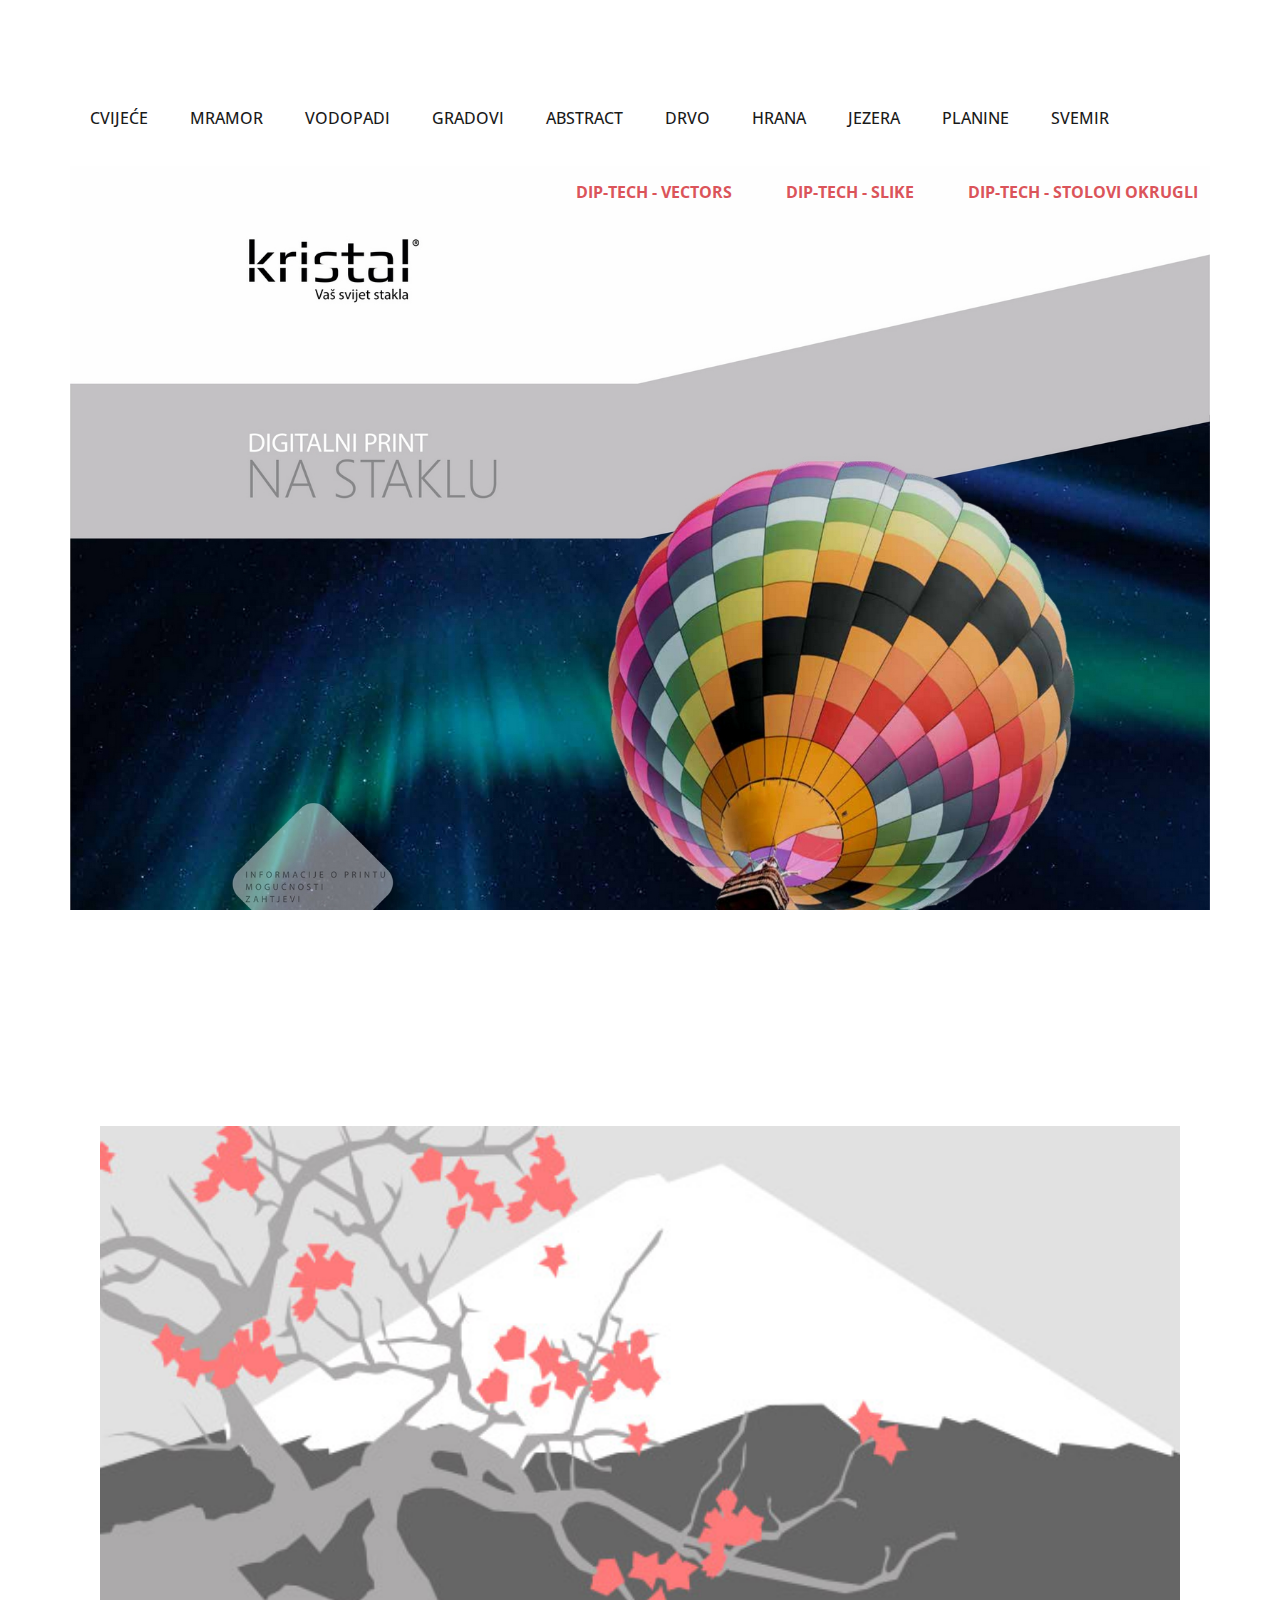
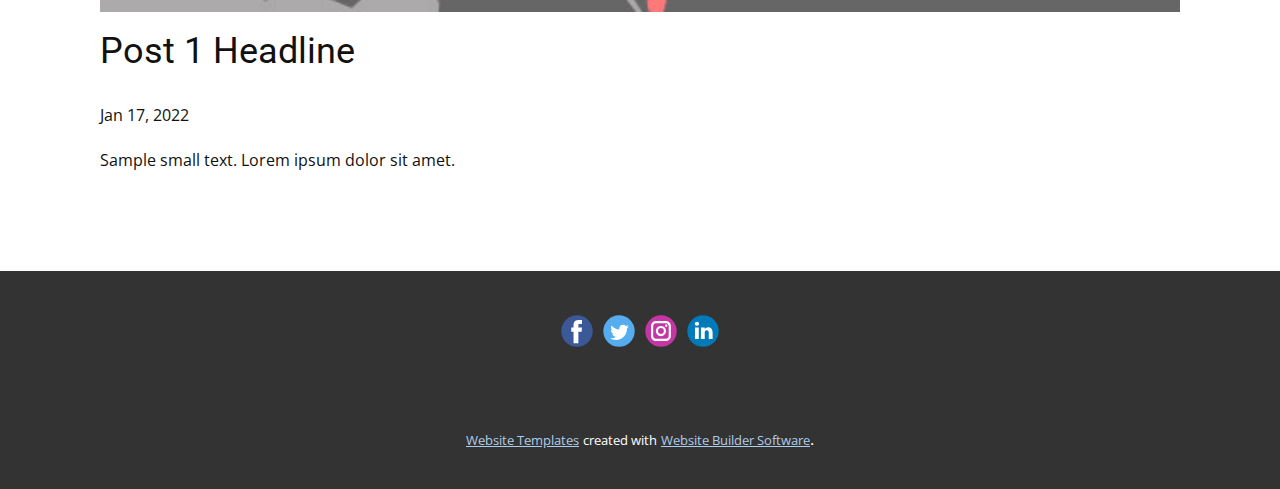
<file: blog/post.html>
<!doctype html>
<html style="font-size: 16px;" lang="en"><head>
    <meta name="viewport" content="width=device-width, initial-scale=1.0">
    <meta charset="utf-8">
    <meta name="keywords" content="Post 1 Headline">
    <meta name="description" content="">
    <title>Post 1 Headline</title>
    <link rel="stylesheet" href="../nicepage.css" media="screen">
<link rel="stylesheet" href="../Post-Template.css" media="screen">
    <script class="u-script" type="text/javascript" src="../jquery.js" "="" defer=""></script>
    <script class="u-script" type="text/javascript" src="../nicepage.js" "="" defer=""></script>
    <meta name="generator" content="Nicepage 4.15.8, nicepage.com">
    <link id="u-theme-google-font" rel="stylesheet" href="https://fonts.googleapis.com/css?family=Roboto:100,100i,300,300i,400,400i,500,500i,700,700i,900,900i|Open+Sans:300,300i,400,400i,500,500i,600,600i,700,700i,800,800i">
    
    
    <script type="application/ld+json">{
		"@context": "http://schema.org",
		"@type": "Organization",
		"name": "",
		"sameAs": []
}</script>
    <meta name="theme-color" content="#478ac9">
  </head>
  <body class="u-body u-xl-mode" data-lang="en"><header class="u-clearfix u-header u-section-row-container" id="sec-6336" data-animation-name="" data-animation-duration="0" data-animation-delay="0" data-animation-direction=""><div class="u-section-rows">
        <div class="u-section-row u-section-row-1" id="sec-0e27">
          <div class="u-clearfix u-sheet u-sheet-1"></div>
          
          
          
          
          
        </div>
        <div class="u-clearfix u-section-row u-section-row-2" data-image-width="1600" data-image-height="1200" data-animation-name="" data-animation-duration="0" data-animation-delay="0" data-animation-direction="" id="sec-99d9">
          
          
          
          
          
          <div class="u-clearfix u-sheet u-sheet-2">
            <nav class="u-menu u-menu-dropdown u-offcanvas u-menu-1">
              <div class="menu-collapse" style="font-size: 1rem; letter-spacing: 0px; text-transform: uppercase; font-weight: 500;">
                <a class="u-button-style u-custom-active-border-color u-custom-active-color u-custom-border u-custom-border-color u-custom-borders u-custom-hover-border-color u-custom-hover-color u-custom-left-right-menu-spacing u-custom-padding-bottom u-custom-text-active-color u-custom-text-color u-custom-text-hover-color u-custom-top-bottom-menu-spacing u-nav-link u-text-active-palette-1-base u-text-hover-palette-2-base" href="#">
                  <svg class="u-svg-link" viewBox="0 0 24 24"><use xmlns:xlink="http://www.w3.org/1999/xlink" xlink:href="#menu-hamburger"></use></svg>
                  <svg class="u-svg-content" version="1.1" id="menu-hamburger" viewBox="0 0 16 16" x="0px" y="0px" xmlns:xlink="http://www.w3.org/1999/xlink" xmlns="http://www.w3.org/2000/svg"><g><rect y="1" width="16" height="2"></rect><rect y="7" width="16" height="2"></rect><rect y="13" width="16" height="2"></rect>
</g></svg>
                </a>
              </div>
              <div class="u-custom-menu u-nav-container">
                <ul class="u-nav u-spacing-2 u-unstyled u-nav-1"><li class="u-nav-item"><a class="u-active-palette-1-base u-border-active-palette-1-base u-border-hover-palette-1-base u-button-style u-hover-palette-1-light-1 u-nav-link u-text-active-white u-text-grey-90 u-text-hover-white" href="../DIP-TECH-IZVOR.html#sec-3823" data-page-id="358703647" style="padding: 10px 20px;">CVIJEĆE</a>
</li><li class="u-nav-item"><a class="u-active-palette-1-base u-border-active-palette-1-base u-border-hover-palette-1-base u-button-style u-hover-palette-1-light-1 u-nav-link u-text-active-white u-text-grey-90 u-text-hover-white" href="../DIP-TECH-IZVOR.html#sec-c834" data-page-id="358703647" style="padding: 10px 20px;">MRAMOR</a>
</li><li class="u-nav-item"><a class="u-active-palette-1-base u-border-active-palette-1-base u-border-hover-palette-1-base u-button-style u-hover-palette-1-light-1 u-nav-link u-text-active-white u-text-grey-90 u-text-hover-white" href="../DIP-TECH-IZVOR.html#sec-9f84" data-page-id="358703647" style="padding: 10px 20px;">VODOPADI</a>
</li><li class="u-nav-item"><a class="u-active-palette-1-base u-border-active-palette-1-base u-border-hover-palette-1-base u-button-style u-hover-palette-1-light-1 u-nav-link u-text-active-white u-text-grey-90 u-text-hover-white" href="../DIP-TECH-IZVOR.html#sec-c5f2" data-page-id="358703647" style="padding: 10px 20px;">Gradovi</a>
</li><li class="u-nav-item"><a class="u-active-palette-1-base u-border-active-palette-1-base u-border-hover-palette-1-base u-button-style u-hover-palette-1-light-1 u-nav-link u-text-active-white u-text-grey-90 u-text-hover-white" href="../DIP-TECH-IZVOR.html#sec-5dc5" data-page-id="358703647" style="padding: 10px 20px;">ABSTRACT</a>
</li><li class="u-nav-item"><a class="u-active-palette-1-base u-border-active-palette-1-base u-border-hover-palette-1-base u-button-style u-hover-palette-1-light-1 u-nav-link u-text-active-white u-text-grey-90 u-text-hover-white" href="../DIP-TECH-IZVOR.html#sec-df70" data-page-id="358703647" style="padding: 10px 20px;">DRVO</a>
</li><li class="u-nav-item"><a class="u-active-palette-1-base u-border-active-palette-1-base u-border-hover-palette-1-base u-button-style u-hover-palette-1-light-1 u-nav-link u-text-active-white u-text-grey-90 u-text-hover-white" href="../DIP-TECH-IZVOR.html#sec-8792" data-page-id="358703647" style="padding: 10px 20px;">HRANA</a>
</li><li class="u-nav-item"><a class="u-active-palette-1-base u-border-active-palette-1-base u-border-hover-palette-1-base u-button-style u-hover-palette-1-light-1 u-nav-link u-text-active-white u-text-grey-90 u-text-hover-white" href="../DIP-TECH-IZVOR.html#sec-f171" data-page-id="358703647" style="padding: 10px 20px;">JEZERA</a>
</li><li class="u-nav-item"><a class="u-active-palette-1-base u-border-active-palette-1-base u-border-hover-palette-1-base u-button-style u-hover-palette-1-light-1 u-nav-link u-text-active-white u-text-grey-90 u-text-hover-white" href="../DIP-TECH-IZVOR.html#sec-a654" data-page-id="358703647" style="padding: 10px 20px;">PLANINE</a>
</li><li class="u-nav-item"><a class="u-active-palette-1-base u-border-active-palette-1-base u-border-hover-palette-1-base u-button-style u-hover-palette-1-light-1 u-nav-link u-text-active-white u-text-grey-90 u-text-hover-white" href="../DIP-TECH-IZVOR.html#sec-b716" data-page-id="358703647" style="padding: 10px 20px;">SVEMIR</a>
</li></ul>
              </div>
              <div class="u-custom-menu u-nav-container-collapse">
                <div class="u-black u-container-style u-inner-container-layout u-opacity u-opacity-95 u-sidenav">
                  <div class="u-inner-container-layout u-sidenav-overflow">
                    <div class="u-menu-close"></div>
                    <ul class="u-align-center u-nav u-popupmenu-items u-unstyled u-nav-2"><li class="u-nav-item"><a class="u-button-style u-nav-link" href="../DIP-TECH-IZVOR.html#sec-3823" data-page-id="358703647">CVIJEĆE</a>
</li><li class="u-nav-item"><a class="u-button-style u-nav-link" href="../DIP-TECH-IZVOR.html#sec-c834" data-page-id="358703647">MRAMOR</a>
</li><li class="u-nav-item"><a class="u-button-style u-nav-link" href="../DIP-TECH-IZVOR.html#sec-9f84" data-page-id="358703647">VODOPADI</a>
</li><li class="u-nav-item"><a class="u-button-style u-nav-link" href="../DIP-TECH-IZVOR.html#sec-c5f2" data-page-id="358703647">Gradovi</a>
</li><li class="u-nav-item"><a class="u-button-style u-nav-link" href="../DIP-TECH-IZVOR.html#sec-5dc5" data-page-id="358703647">ABSTRACT</a>
</li><li class="u-nav-item"><a class="u-button-style u-nav-link" href="../DIP-TECH-IZVOR.html#sec-df70" data-page-id="358703647">DRVO</a>
</li><li class="u-nav-item"><a class="u-button-style u-nav-link" href="../DIP-TECH-IZVOR.html#sec-8792" data-page-id="358703647">HRANA</a>
</li><li class="u-nav-item"><a class="u-button-style u-nav-link" href="../DIP-TECH-IZVOR.html#sec-f171" data-page-id="358703647">JEZERA</a>
</li><li class="u-nav-item"><a class="u-button-style u-nav-link" href="../DIP-TECH-IZVOR.html#sec-a654" data-page-id="358703647">PLANINE</a>
</li><li class="u-nav-item"><a class="u-button-style u-nav-link" href="../DIP-TECH-IZVOR.html#sec-b716" data-page-id="358703647">SVEMIR</a>
</li></ul>
                  </div>
                </div>
                <div class="u-black u-menu-overlay u-opacity u-opacity-70"></div>
              </div>
            </nav>
            <img class="u-expanded-width u-image u-image-default u-image-1" src="../images/Digitalniprint.jpg" alt="" data-image-width="1600" data-image-height="1200">
            <nav class="u-menu u-menu-dropdown u-offcanvas u-menu-2">
              <div class="menu-collapse" style="font-size: 1rem; letter-spacing: 0px; font-weight: 700; text-transform: uppercase;">
                <a class="u-button-style u-custom-active-border-color u-custom-active-color u-custom-border u-custom-border-color u-custom-borders u-custom-hover-border-color u-custom-padding-bottom u-custom-text-active-color u-custom-text-color u-custom-text-hover-color u-custom-top-bottom-menu-spacing u-nav-link" href="#" style="padding: 1px 0px; font-size: calc(1em + 2px);">
                  <svg class="u-svg-link" viewBox="0 0 24 24"><use xmlns:xlink="http://www.w3.org/1999/xlink" xlink:href="#svg-1118"></use></svg>
                  <svg class="u-svg-content" version="1.1" id="svg-1118" viewBox="0 0 16 16" x="0px" y="0px" xmlns:xlink="http://www.w3.org/1999/xlink" xmlns="http://www.w3.org/2000/svg"><g><rect y="1" width="16" height="2"></rect><rect y="7" width="16" height="2"></rect><rect y="13" width="16" height="2"></rect>
</g></svg>
                </a>
              </div>
              <div class="u-custom-menu u-nav-container">
                <ul class="u-nav u-spacing-30 u-unstyled u-nav-3"><li class="u-nav-item"><a class="u-border-2 u-border-active-palette-1-base u-border-hover-palette-1-base u-border-no-left u-border-no-right u-border-no-top u-button-style u-nav-link u-text-active-palette-2-light-2 u-text-hover-grey-90 u-text-palette-2-base" href="../DIP-TECH-IZVOR.html#carousel_9bfc" data-page-id="358703647" style="padding: 10px 12px;">DIP-TECH - VECTORS</a>
</li><li class="u-nav-item"><a class="u-border-2 u-border-active-palette-1-base u-border-hover-palette-1-base u-border-no-left u-border-no-right u-border-no-top u-button-style u-nav-link u-text-active-palette-2-light-2 u-text-hover-grey-90 u-text-palette-2-base" href="../DIP-TECH-IZVOR.html#sec-92c6" data-page-id="358703647" style="padding: 10px 12px;">DIP-TECH - SLIKE</a>
</li><li class="u-nav-item"><a class="u-border-2 u-border-active-palette-1-base u-border-hover-palette-1-base u-border-no-left u-border-no-right u-border-no-top u-button-style u-nav-link u-text-active-palette-2-light-2 u-text-hover-grey-90 u-text-palette-2-base" href="../DIP-TECH-IZVOR.html#sec-021b" data-page-id="358703647" style="padding: 10px 12px;">DIP-TECH - STOLOVI OKRUGLI</a>
</li></ul>
              </div>
              <div class="u-custom-menu u-nav-container-collapse">
                <div class="u-black u-container-style u-inner-container-layout u-opacity u-opacity-95 u-sidenav">
                  <div class="u-inner-container-layout u-sidenav-overflow">
                    <div class="u-menu-close"></div>
                    <ul class="u-align-center u-nav u-popupmenu-items u-unstyled u-nav-4"><li class="u-nav-item"><a class="u-button-style u-nav-link" href="../DIP-TECH-IZVOR.html#carousel_9bfc" data-page-id="358703647">DIP-TECH - VECTORS</a>
</li><li class="u-nav-item"><a class="u-button-style u-nav-link" href="../DIP-TECH-IZVOR.html#sec-92c6" data-page-id="358703647">DIP-TECH - SLIKE</a>
</li><li class="u-nav-item"><a class="u-button-style u-nav-link" href="../DIP-TECH-IZVOR.html#sec-021b" data-page-id="358703647">DIP-TECH - STOLOVI OKRUGLI</a>
</li></ul>
                  </div>
                </div>
                <div class="u-black u-menu-overlay u-opacity u-opacity-70"></div>
              </div>
            </nav>
          </div>
        </div>
      </div></header>
    <section class="u-align-center u-clearfix u-section-1" id="sec-e9cc">
      <div class="u-clearfix u-sheet u-valign-middle-md u-valign-middle-sm u-valign-middle-xs u-sheet-1"><!--post_details--><!--post_details_options_json--><!--{"source":""}--><!--/post_details_options_json--><!--blog_post-->
        <div class="u-container-style u-expanded-width u-post-details u-post-details-1">
          <div class="u-container-layout u-valign-middle u-container-layout-1"><!--blog_post_image-->
            <img alt="" class="u-blog-control u-expanded-width u-image u-image-default u-image-1" src="[data-uri]"><!--/blog_post_image--><!--blog_post_header-->
            <h2 class="u-blog-control u-text u-text-1">Post 1 Headline</h2><!--/blog_post_header--><!--blog_post_metadata-->
            <div class="u-blog-control u-metadata u-metadata-1"><!--blog_post_metadata_date-->
              <span class="u-meta-date u-meta-icon">Jan 17, 2022</span><!--/blog_post_metadata_date--><!--blog_post_metadata_category-->
              <!--/blog_post_metadata_category--><!--blog_post_metadata_comments-->
              <!--/blog_post_metadata_comments-->
            </div><!--/blog_post_metadata--><!--blog_post_content-->
            <div class="u-align-justify u-blog-control u-post-content u-text u-text-2 fr-view">
  Sample small text. Lorem ipsum dolor sit amet.
  </div><!--/blog_post_content-->
          </div>
        </div><!--/blog_post--><!--/post_details-->
      </div>
    </section>
    
    
    <footer class="u-clearfix u-footer u-grey-80" id="sec-c74c"><div class="u-clearfix u-sheet u-sheet-1">
        <div class="u-align-left u-social-icons u-spacing-10 u-social-icons-1">
          <a class="u-social-url" title="facebook" target="_blank" href=""><span class="u-icon u-social-facebook u-social-icon u-icon-1"><svg class="u-svg-link" preserveAspectRatio="xMidYMin slice" viewBox="0 0 112 112" style=""><use xmlns:xlink="http://www.w3.org/1999/xlink" xlink:href="#svg-9869"></use></svg><svg class="u-svg-content" viewBox="0 0 112 112" x="0" y="0" id="svg-9869"><circle fill="currentColor" cx="56.1" cy="56.1" r="55"></circle><path fill="#FFFFFF" d="M73.5,31.6h-9.1c-1.4,0-3.6,0.8-3.6,3.9v8.5h12.6L72,58.3H60.8v40.8H43.9V58.3h-8V43.9h8v-9.2
            c0-6.7,3.1-17,17-17h12.5v13.9H73.5z"></path></svg></span>
          </a>
          <a class="u-social-url" title="twitter" target="_blank" href=""><span class="u-icon u-social-icon u-social-twitter u-icon-2"><svg class="u-svg-link" preserveAspectRatio="xMidYMin slice" viewBox="0 0 112 112" style=""><use xmlns:xlink="http://www.w3.org/1999/xlink" xlink:href="#svg-38a6"></use></svg><svg class="u-svg-content" viewBox="0 0 112 112" x="0" y="0" id="svg-38a6"><circle fill="currentColor" class="st0" cx="56.1" cy="56.1" r="55"></circle><path fill="#FFFFFF" d="M83.8,47.3c0,0.6,0,1.2,0,1.7c0,17.7-13.5,38.2-38.2,38.2C38,87.2,31,85,25,81.2c1,0.1,2.1,0.2,3.2,0.2
            c6.3,0,12.1-2.1,16.7-5.7c-5.9-0.1-10.8-4-12.5-9.3c0.8,0.2,1.7,0.2,2.5,0.2c1.2,0,2.4-0.2,3.5-0.5c-6.1-1.2-10.8-6.7-10.8-13.1
            c0-0.1,0-0.1,0-0.2c1.8,1,3.9,1.6,6.1,1.7c-3.6-2.4-6-6.5-6-11.2c0-2.5,0.7-4.8,1.8-6.7c6.6,8.1,16.5,13.5,27.6,14
            c-0.2-1-0.3-2-0.3-3.1c0-7.4,6-13.4,13.4-13.4c3.9,0,7.3,1.6,9.8,4.2c3.1-0.6,5.9-1.7,8.5-3.3c-1,3.1-3.1,5.8-5.9,7.4
            c2.7-0.3,5.3-1,7.7-2.1C88.7,43,86.4,45.4,83.8,47.3z"></path></svg></span>
          </a>
          <a class="u-social-url" title="instagram" target="_blank" href=""><span class="u-icon u-social-icon u-social-instagram u-icon-3"><svg class="u-svg-link" preserveAspectRatio="xMidYMin slice" viewBox="0 0 112 112" style=""><use xmlns:xlink="http://www.w3.org/1999/xlink" xlink:href="#svg-99bc"></use></svg><svg class="u-svg-content" viewBox="0 0 112 112" x="0" y="0" id="svg-99bc"><circle fill="currentColor" cx="56.1" cy="56.1" r="55"></circle><path fill="#FFFFFF" d="M55.9,38.2c-9.9,0-17.9,8-17.9,17.9C38,66,46,74,55.9,74c9.9,0,17.9-8,17.9-17.9C73.8,46.2,65.8,38.2,55.9,38.2
            z M55.9,66.4c-5.7,0-10.3-4.6-10.3-10.3c-0.1-5.7,4.6-10.3,10.3-10.3c5.7,0,10.3,4.6,10.3,10.3C66.2,61.8,61.6,66.4,55.9,66.4z"></path><path fill="#FFFFFF" d="M74.3,33.5c-2.3,0-4.2,1.9-4.2,4.2s1.9,4.2,4.2,4.2s4.2-1.9,4.2-4.2S76.6,33.5,74.3,33.5z"></path><path fill="#FFFFFF" d="M73.1,21.3H38.6c-9.7,0-17.5,7.9-17.5,17.5v34.5c0,9.7,7.9,17.6,17.5,17.6h34.5c9.7,0,17.5-7.9,17.5-17.5V38.8
            C90.6,29.1,82.7,21.3,73.1,21.3z M83,73.3c0,5.5-4.5,9.9-9.9,9.9H38.6c-5.5,0-9.9-4.5-9.9-9.9V38.8c0-5.5,4.5-9.9,9.9-9.9h34.5
            c5.5,0,9.9,4.5,9.9,9.9V73.3z"></path></svg></span>
          </a>
          <a class="u-social-url" title="linkedin" target="_blank" href=""><span class="u-icon u-social-icon u-social-linkedin u-icon-4"><svg class="u-svg-link" preserveAspectRatio="xMidYMin slice" viewBox="0 0 112 112" style=""><use xmlns:xlink="http://www.w3.org/1999/xlink" xlink:href="#svg-47e1"></use></svg><svg class="u-svg-content" viewBox="0 0 112 112" x="0" y="0" id="svg-47e1"><circle fill="currentColor" cx="56.1" cy="56.1" r="55"></circle><path fill="#FFFFFF" d="M41.3,83.7H27.9V43.4h13.4V83.7z M34.6,37.9L34.6,37.9c-4.6,0-7.5-3.1-7.5-7c0-4,3-7,7.6-7s7.4,3,7.5,7
            C42.2,34.8,39.2,37.9,34.6,37.9z M89.6,83.7H76.2V62.2c0-5.4-1.9-9.1-6.8-9.1c-3.7,0-5.9,2.5-6.9,4.9c-0.4,0.9-0.4,2.1-0.4,3.3v22.5
            H48.7c0,0,0.2-36.5,0-40.3h13.4v5.7c1.8-2.7,5-6.7,12.1-6.7c8.8,0,15.4,5.8,15.4,18.1V83.7z"></path></svg></span>
          </a>
        </div>
      </div></footer>
    <section class="u-backlink u-clearfix u-grey-80">
      <a class="u-link" href="https://nicepage.com/website-templates" target="_blank">
        <span>Website Templates</span>
      </a>
      <p class="u-text">
        <span>created with</span>
      </p>
      <a class="u-link" href="" target="_blank">
        <span>Website Builder Software</span>
      </a>. 
    </section>
  
</body></html>
</file>
